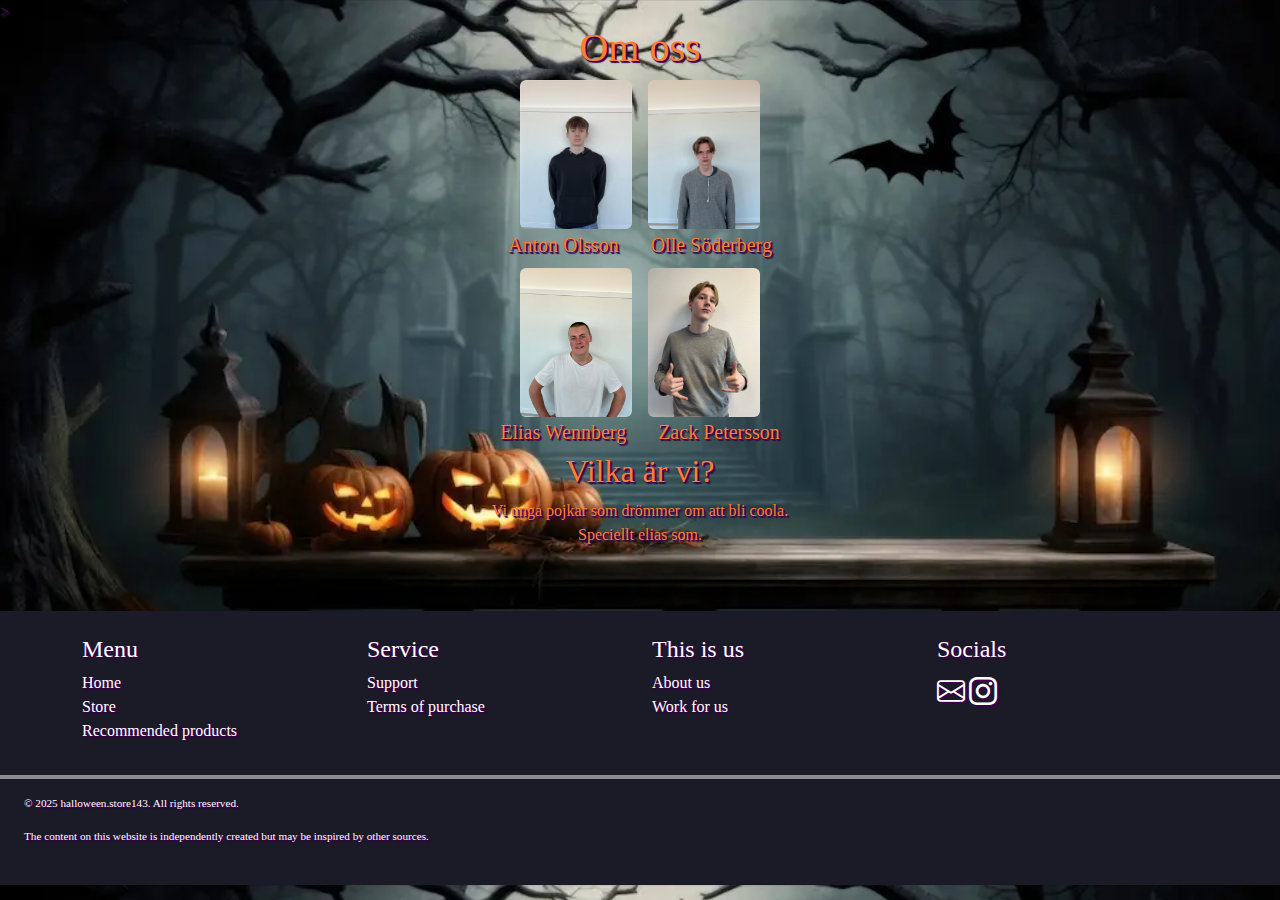
<file: Aboutus.html>
<!DOCTYPE html>
<html lang="en">
<head>
    <meta charset="UTF-8">
    <meta name="viewport" content="width=device-width, initial-scale=1.0">
    <title>Document</title>
    <link href="https://cdn.jsdelivr.net/npm/bootstrap@5.3.0-alpha1/dist/css/bootstrap.min.css" rel="stylesheet">
    <script src="https://cdn.jsdelivr.net/npm/bootstrap@5.3.3/dist/js/bootstrap.bundle.min.js" integrity="sha384-YvpcrYf0tY3lHB60NNkmXc5s9fDVZLESaAA55NDzOxhy9GkcIdslK1eN7N6jIeHz" crossorigin="anonymous"></script>
    <link rel="stylesheet" href="assets/css/aboutus.css">
    <link rel="stylesheet" href="https://cdn.jsdelivr.net/npm/bootstrap-icons@1.11.3/font/bootstrap-icons.min.css">
    >
  
 
   

</head>
<body>
    <h1 class="text-center färgfan">Om oss</h1>
    <div class="container">
        <div class="container2">
          <div>
            <img src="assets/images/anton.jpg" class="storlek rounded" alt="Anton">
          </div>
          
          <div>
            <img src="assets/images/olle.jpg" class=" storlek rounded" alt="Olle">
          </div>
        
        </div>
        <div class="container3">
        <h2 class="h5 färgfan">Anton Olsson</h2>
        <h2 class="h5 färgfan">Olle Söderberg</h2>
      </div>

        <div class="container2">
             
          <div>
            <img src="assets/images/elias.jpg" class="storlek rounded" alt="Elias">
          </div>
          <div>
            <img src="assets/images/zack.jpg" class="storlek rounded" alt="Zackarias">
          </div>
        </div>
        <div class="container3">
            <h2 class="h5 färgfan">Elias Wennberg</h2>
            <h2 class="h5 färgfan">Zack Petersson</h2>
    </div>
   </div>
   <div class="container4">
       <div class="contrast">
   <h2 class="text-center färgfan">Vilka är vi?</h2>
   <p class="text-center färgfan">Vi unga pojkar som drömmer om att bli coola. Speciellt elias som.</p>
    </div>
  </div> 

   <footer class="back text-white py-4 mt-5">
    <div class="container">
        <div class="row">
            <div class="col">
                <h4>Menu</h4>
                <ul class="list-unstyled">
                    <li><a href="index.html" class="link-offset-2 link-offset-3-hover link-underline link-underline-opacity-0 link-underline-opacity-75-hover text-white">Home</a></li>
                    <li><a href="Store.html" class="link-offset-2 link-offset-3-hover link-underline link-underline-opacity-0 link-underline-opacity-75-hover text-white">Store</a></li>
                    <li><a href="recomendedproducts.html" class="link-offset-2 link-offset-3-hover link-underline link-underline-opacity-0 link-underline-opacity-75-hover text-white">Recommended products</a></li>
                 
                </ul>
               
            </div>
            <div class="col">
               <h4>Service</h4>
               <ul class="list-unstyled">
                <li><a href="support.html" class="link-offset-2 link-offset-3-hover link-underline link-underline-opacity-0 link-underline-opacity-75-hover text-white">Support</a></li>
                <li><a href="kopvillkor.html" class="link-offset-2 link-offset-3-hover link-underline link-underline-opacity-0 link-underline-opacity-75-hover text-white">Terms of purchase</a></li>
              
            </ul>
            </div>
            <div class="col">
               <h4>This is us</h4>
               <ul class="list-unstyled">
                <li><a href="Aboutus.html" class="link-offset-2 link-offset-3-hover link-underline link-underline-opacity-0 link-underline-opacity-75-hover text-white">About us</a></li>
                <li><a href="work.html"class="link-offset-2 link-offset-3-hover link-underline link-underline-opacity-0 link-underline-opacity-75-hover text-white">Work for us</a></li>
              
               </ul>
              </div>     
                      
        
           
           
          
               
          
            
        
            <div class="col">
                <h4>Socials</h4>
                <div>
                    <a href="mailto:anton.olsson.07123@gmail.com" class="text-decoration-none text-white" alt="link to mail"><i class="bi bi-envelope fs-3"></i>
                
                    </a>
                   <a href="https://www.instagram.com/halloween.store143/" class="text-decoration-none text-white" alt="link to instagram"><i class="bi bi-instagram fs-3"></i>

                    </a>
                    
                </div>
                
                    
              

            
             </div>


           
        </div>
    </div>
   
    </div>
    <hr class="border border-white border-2 opacity-50">
   

    <div class="mb-0 ps-4 storlek">
   
      <p>&copy; 2025 halloween.store143. All rights reserved.</p>
      <p>The content on this website is independently created but may be inspired by other sources.</p>

    </div>
    </div>

  </footer>
</body>

        
</html>
</file>
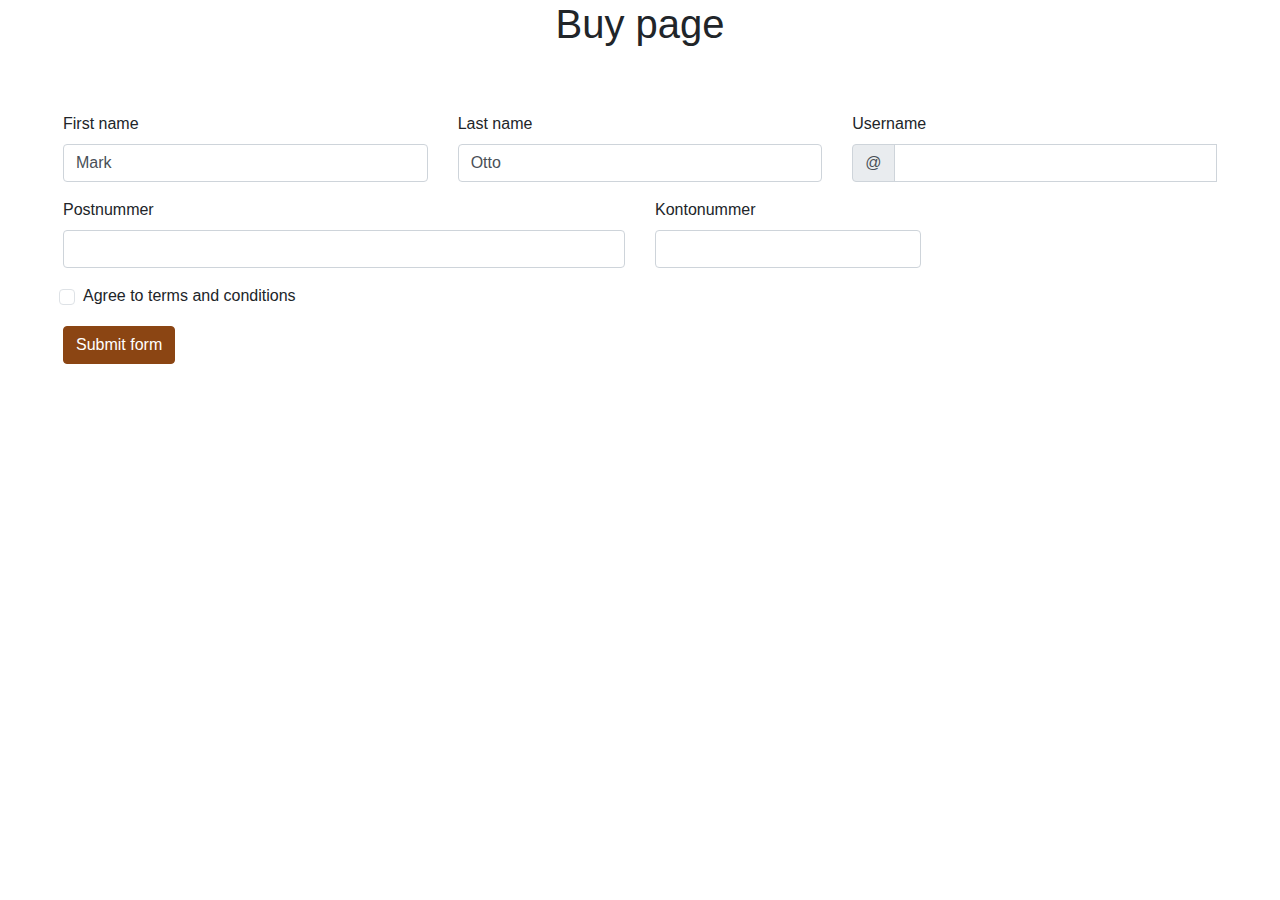
<file: buy.html>
<!DOCTYPE html>
<html lang="sv">
<head>
    <meta charset="UTF-8">
    <meta name="viewport" content="width=device-width, initial-scale=1.0">
    <title>Document</title>
    <meta name="description" content="Review your Halloween items and proceed to secure checkout. Fast delivery and multiple payment options available.">

   

    <script src="https://cdn.jsdelivr.net/npm/bootstrap@5.3.3/dist/js/bootstrap.bundle.min.js" integrity="sha384-YvpcrYf0tY3lHB60NNkmXc5s9fDVZLESaAA55NDzOxhy9GkcIdslK1eN7N6jIeHz" crossorigin="anonymous"></script>
    <link href="https://cdn.jsdelivr.net/npm/bootstrap@5.3.0-alpha1/dist/css/bootstrap.min.css" rel="stylesheet">
    <link rel="stylesheet" href="assets/css/bootstrap (6).css">
    <link rel="stylesheet" href="assets/css/buy.css">
    
</head>
<body>
    <h1 class="text-center">Buy page</h1>
    <p></p>


    <form class="row g-3 needs-validation m-5" novalidate>
        <div class="col-md-4">
          <label for="validationCustom01" class="form-label">First name</label>
          <input type="text" class="form-control" id="validationCustom01" value="Mark" required>
          <div class="valid-feedback">
            Looks good!
          </div>
        </div>
        <div class="col-md-4">
          <label for="validationCustom02" class="form-label">Last name</label>
          <input type="text" class="form-control" id="validationCustom02" value="Otto" required>
          <div class="valid-feedback">
            Looks good!
          </div>
        </div>
        <div class="col-md-4">
          <label for="validationCustomUsername" class="form-label">Username</label>
          <div class="input-group has-validation">
            <span class="input-group-text" id="inputGroupPrepend">@</span>
            <input type="text" class="form-control" id="validationCustomUsername" aria-describedby="inputGroupPrepend" required>
            <div class="invalid-feedback">
              Please choose a username.
            </div>
          </div>
        </div>
        <div class="col-md-6">
          <label for="validationCustom03" class="form-label">Postnummer</label>
          <input type="text" class="form-control" id="validationCustom03" required>
          <div class="invalid-feedback">
            Please provide a postnummer.
          </div>
        </div>
      
        <div class="col-md-3">
          <label for="validationCustom05" class="form-label">Kontonummer</label>
          <input type="text" class="form-control" id="validationCustom05" required>
          <div class="invalid-feedback">
            Please provide a Kontonummer.
          </div>
        </div>
        <div class="col-12">
          <div class="form-check">
            <input class="form-check-input" type="checkbox" value="" id="invalidCheck" required>
            <label class="form-check-label" for="invalidCheck">
              Agree to terms and conditions
            </label>
            <div class="invalid-feedback">
              You must agree before submitting.
            </div>
          </div>
        </div>
        <div class="col-12">
    
          <a class="btn btn-primary" href="thankspurchase.html" role="button">Submit form</a>

        </div>
      </form>
 
 
</body>
</html>
</file>
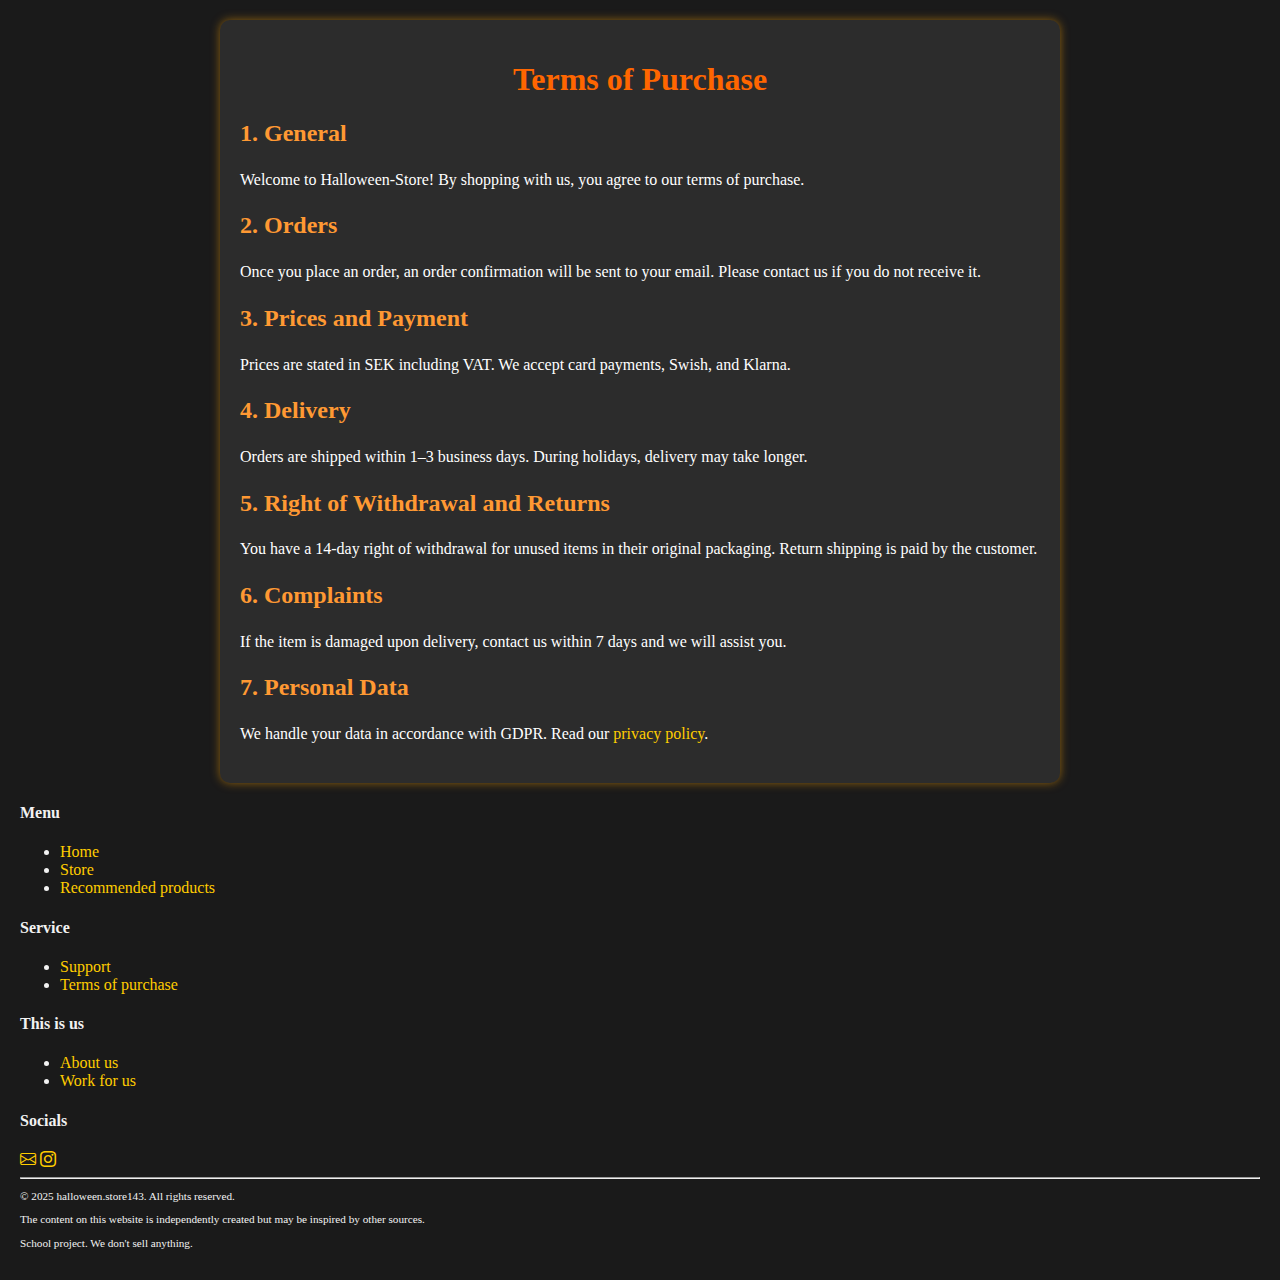
<file: kopvillkor.html>
<!DOCTYPE html>
<html lang="en">
<head>
    <meta charset="UTF-8">
    <meta name="viewport" content="width=device-width, initial-scale=1.0">

    <link href="https://cdn.jsdelivr.net/npm/bootstrap@5.3.5/dist/css/bootstrap.min.css" rel="stylesheet" integrity="sha384-SgOJa3DmI69IUzQ2PVdRZhwQ+dy64/BUtbMJw1MZ8t5HZApcHrRKUc4W0kG879m7" crossorigin="anonymous">
    <script src="https://cdn.jsdelivr.net/npm/bootstrap@5.3.5/dist/js/bootstrap.bundle.min.js" integrity="sha384-k6d4wzSIapyDyv1kpU366/PK5hCdSbCRGRCMv+eplOQJWyd1fbcAu9OCUj5zNLiq" crossorigin="anonymous"></script>
    <link rel="stylesheet" href="https://cdn.jsdelivr.net/npm/bootstrap-icons@1.11.3/font/bootstrap-icons.min.css">
    <link rel="stylesheet" href="assets/css/kopvillkor.css">
    

    <title>Köpvillkor Halloween Store</title>

</head>
<body class="bg-black">
    <div class="containers"> 
        <h1 class="he1">Terms of Purchase</h1>
        <h2 class="he2">1. General</h2>
        <p class=".pe">Welcome to Halloween-Store! By shopping with us, you agree to our terms of purchase.</p>
        
        <h2 class="he2">2. Orders</h2>
        <p class=".pe">Once you place an order, an order confirmation will be sent to your email. Please contact us if you do not receive it.</p>
        
        <h2 class="he2">3. Prices and Payment</h2>
        <p class=".pe">Prices are stated in SEK including VAT. We accept card payments, Swish, and Klarna.</p>
        
        <h2 class="he2">4. Delivery</h2>
        <p class=".pe">Orders are shipped within 1–3 business days. During holidays, delivery may take longer.</p>
        
        <h2 class="he2">5. Right of Withdrawal and Returns</h2>
        <p class=".pe">You have a 14-day right of withdrawal for unused items in their original packaging. Return shipping is paid by the customer.</p>
        
        <h2 class="he2">6. Complaints</h2>
        <p class=".pe">If the item is damaged upon delivery, contact us within 7 days and we will assist you.</p>
        
        <h2 class="he2">7. Personal Data</h2>
        <p class=".pe">We handle your data in accordance with GDPR. Read our <a href="#" class=".pe">privacy policy</a>.</p>
        </div>
    <footer class="bg-black text-white py-4 mt-5">
        <div class="container">
            <div class="row">
                <div class="col">
                    <h4>Menu</h4>
                    <ul class="list-unstyled">
                        <li><a href="index.html" class="link-offset-2 link-offset-3-hover link-underline link-underline-opacity-0 link-underline-opacity-75-hover text-white">Home</a></li>
                        <li><a href="Store.html" class="link-offset-2 link-offset-3-hover link-underline link-underline-opacity-0 link-underline-opacity-75-hover text-white">Store</a></li>
                        <li><a href="recomendedproducts.html" class="link-offset-2 link-offset-3-hover link-underline link-underline-opacity-0 link-underline-opacity-75-hover text-white">Recommended products</a></li>
                    </ul>
                   
                </div>
                <div class="col">
                   <h4>Service</h4>
                   <ul class="list-unstyled">
                    <li><a href="support.html" class="link-offset-2 link-offset-3-hover link-underline link-underline-opacity-0 link-underline-opacity-75-hover text-white">Support</a></li>
                    <li><a href="kopvillkor.html" class="link-offset-2 link-offset-3-hover link-underline link-underline-opacity-0 link-underline-opacity-75-hover text-white">Terms of purchase</a></li>
                   
                </ul>
                </div>
                <div class="col">
                   <h4>This is us</h4>
                   <ul class="list-unstyled">
                    <li><a href="Aboutus.html" class="link-offset-2 link-offset-3-hover link-underline link-underline-opacity-0 link-underline-opacity-75-hover text-white">About us</a></li>
                    <li><a href="work.html"class="link-offset-2 link-offset-3-hover link-underline link-underline-opacity-0 link-underline-opacity-75-hover text-white">Work for us</a></li>
                   
                   </ul>
                  </div>    
                         
           
               
               
             
                   
             
               
           
                <div class="col">
                    <h4>Socials</h4>
                    <div>
                        <a href="mailto:anton.olsson.07123@gmail.com" class="text-decoration-none text-white"><i class="bi bi-envelope fs-3"></i>
                   
                        </a>
                       <a href="https://www.instagram.com/halloween.store143/" class="text-decoration-none text-white"><i class="bi bi-instagram fs-3"></i>
   
                        </a>
                       
                    </div>
                   
                       
                 
   
               
                 </div>
   
   
               
            </div>
        </div>
       
        </div>
        <hr class="border border-white border-2 opacity-50">
       
   
        <div class="mb-0 ps-4 storlek">
       
          <p>&copy; 2025 halloween.store143. All rights reserved.</p>
          <p>The content on this website is independently created but may be inspired by other sources.</p>
          <p>School project. We don't sell anything.</p>
   
        </div>
        </div>
   
      </footer>

</body>
</html>
</file>
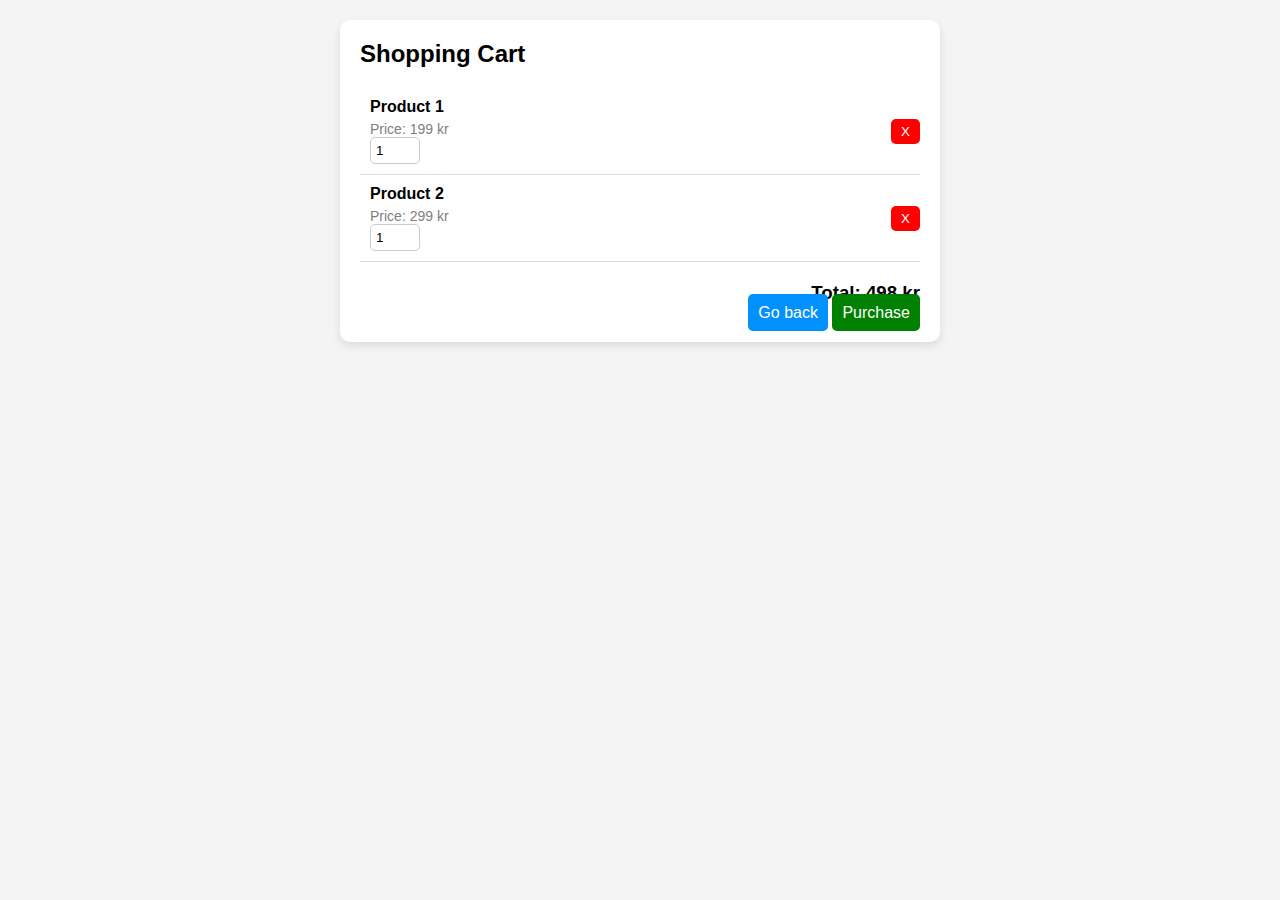
<file: shoppingcarts.html>
<!DOCTYPE html>
<html lang="sv">
<head>
    <meta charset="UTF-8">
    <meta name="viewport" content="width=device-width, initial-scale=1.0">
    <title>Shopping cart</title>
    <link rel="stylesheet" href="assets/css/shoppingcarts.css">
    <link href="https://cdn.jsdelivr.net/npm/bootstrap@5.3.5/dist/css/bootstrap.min.css" rel="stylesheet" integrity="sha384-SgOJa3DmI69IUzQ2PVdRZhwQ+dy64/BUtbMJw1MZ8t5HZApcHrRKUc4W0kG879m7" crossorigin="anonymous">
    <script src="https://cdn.jsdelivr.net/npm/bootstrap@5.3.5/dist/js/bootstrap.bundle.min.js" integrity="sha384-k6d4wzSIapyDyv1kpU366/PK5hCdSbCRGRCMv+eplOQJWyd1fbcAu9OCUj5zNLiq" crossorigin="anonymous"></script>
</head>
<body>

    <div class="cart-container">
        <h2>Shopping Cart</h2>
        <div class="cart-items">
            <div class="cart-item">
              
                <div class="item-info">
                    <h3>Product 1</h3>
                    <p>Price: 199 kr</p>
                    <input type="number" value="1" min="1">
                </div>
                <button class="remove-btn">X</button>
            </div>

            <div class="cart-item">
                <div class="item-info">
                    <h3>Product 2</h3>
                    <p>Price: 299 kr</p>
                    <input type="number" value="1" min="1">
                </div>
                <button class="remove-btn">X</button>
            </div>
        </div>
        
        <div class="cart-summary">
            <h3>Total: <span id="total-price">498 kr</span></h3>
            <a class="btnbtn-primary" href="Store.html" role="button">Go back</a>


            <a class="checkout-btn" href="buy.html" role="button">Purchase</a>
        </div>
    </div>
    <script src="assets/js/shoppingcart.js"></script>
</body>
</html>
</file>
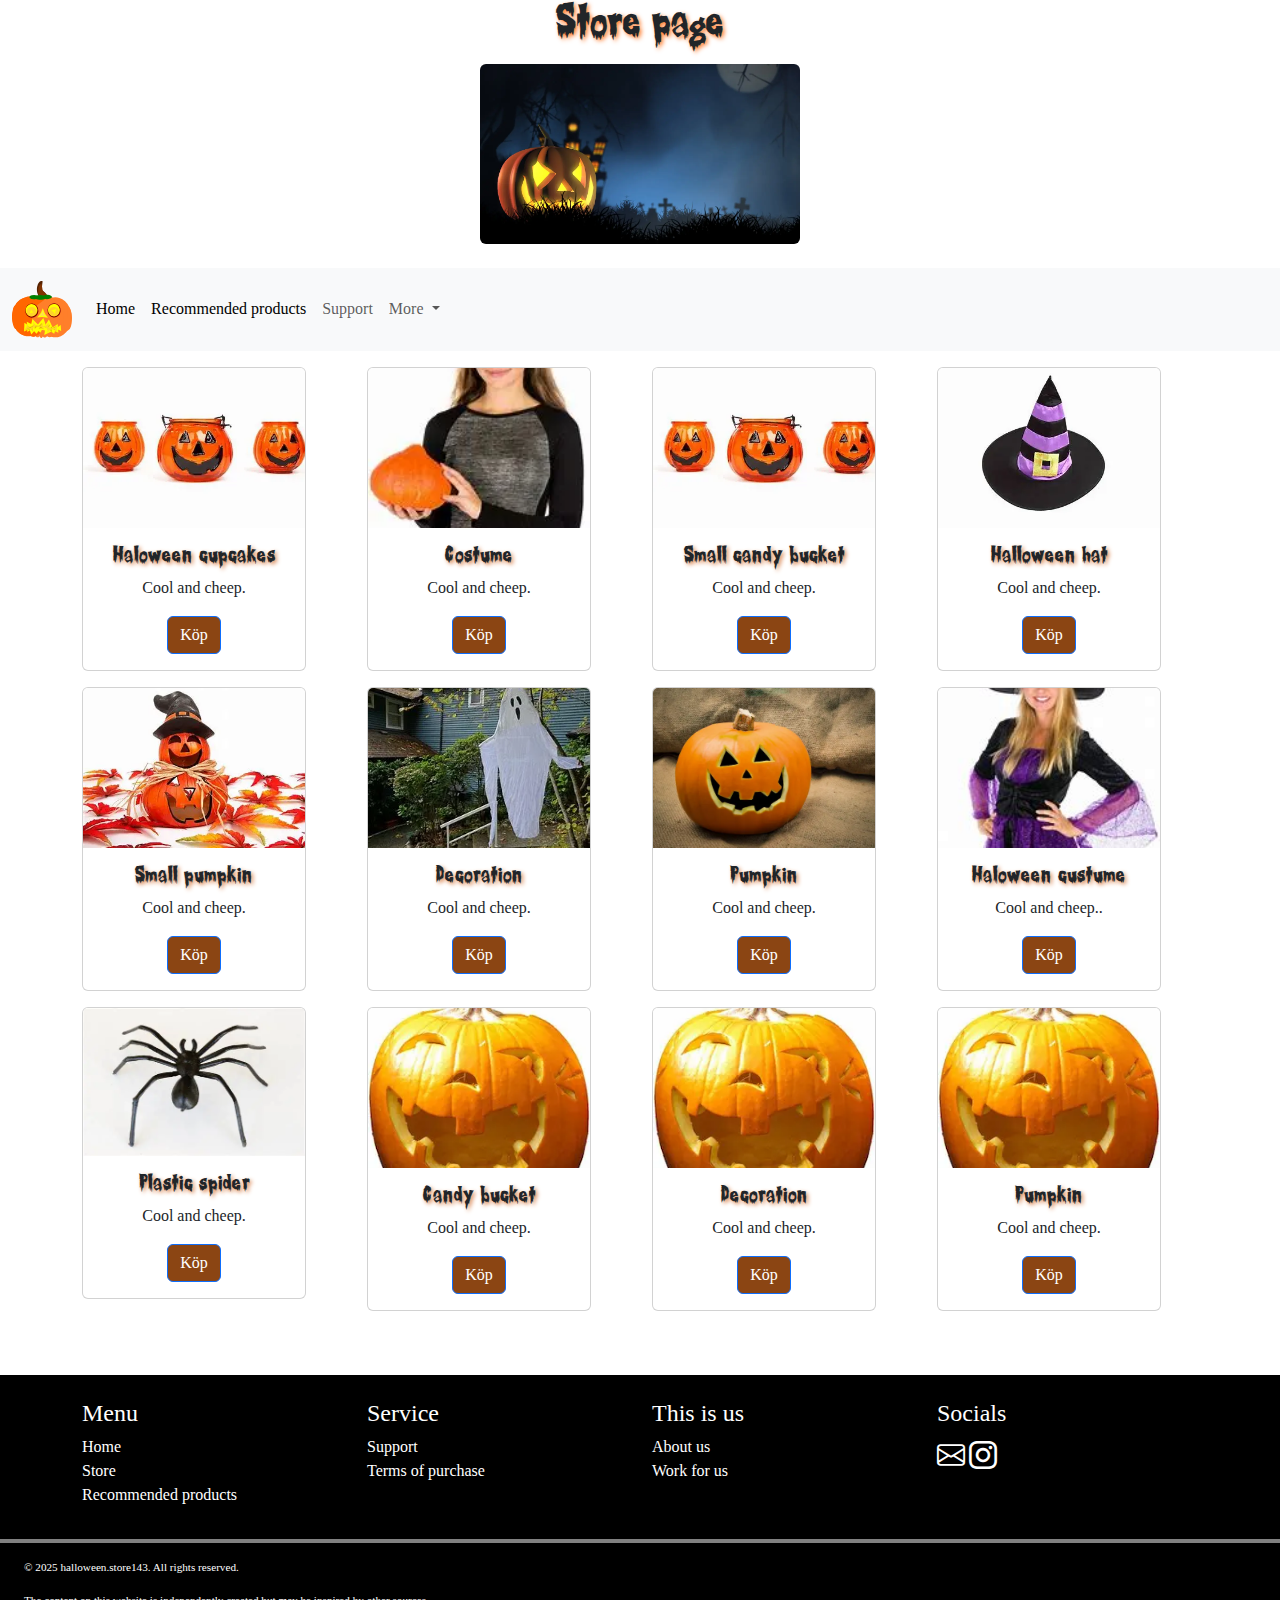
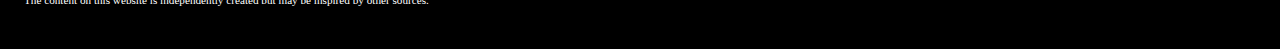
<file: Store.html>
<!DOCTYPE html>
<html lang="en">
<head>
    <meta charset="UTF-8">
    <meta name="viewport" content="width=device-width, initial-scale=1.0">
    <title>Document</title>
    <meta name="description" content="Browse our full Halloween collection, scary costumes, party supplies, masks, props and more. Shop easily and securely online.">

   
    <link href="https://cdn.jsdelivr.net/npm/bootstrap@5.3.0-alpha1/dist/css/bootstrap.min.css" rel="stylesheet">
    <script src="https://cdn.jsdelivr.net/npm/bootstrap@5.3.3/dist/js/bootstrap.bundle.min.js" integrity="sha384-YvpcrYf0tY3lHB60NNkmXc5s9fDVZLESaAA55NDzOxhy9GkcIdslK1eN7N6jIeHz" crossorigin="anonymous"></script>
    <link rel="stylesheet" href="assets/css/hej.css">
    <link rel="stylesheet" href="https://cdn.jsdelivr.net/npm/bootstrap-icons@1.11.3/font/bootstrap-icons.min.css">
   <link rel="stylesheet" href="assets/css/store.css">
    <link rel="stylesheet" href="assets/css/support.css">
 
   
 

</head>
<body>

  
    <h1 class="text-center mb-3">Store page</h1>
    <div class="container text-center mb-4">
     <img src="assets/images/halloween-2017-wallpaper.webp" class="bild rounded" alt="katt">
    </div>
    <nav class="navbar navbar-expand-lg bg-body-tertiary mb-3">
        <div class="container-fluid">
          <a class="navbar-brand" href="index.html"><div>
            <img src="Prototyp1Logga.svg" alt="vår logga" class="logga">
          </div></a>
          <button class="navbar-toggler" type="button" data-bs-toggle="collapse" data-bs-target="#navbarSupportedContent" aria-controls="navbarSupportedContent" aria-expanded="false" aria-label="Toggle navigation">
            <span class="navbar-toggler-icon"></span>
          </button>
          <div class="collapse navbar-collapse" id="navbarSupportedContent">
            <ul class="navbar-nav me-auto mb-2 mb-lg-0">
              <li class="nav-item">
                <a class="nav-link active" aria-current="page" href="index.html">Home</a>
              </li>

            
              <li class="nav-item">
                <a class="nav-link active" aria-current="page" href="recomendedproducts.html">Recommended products</a>
              </li>
              <li class="nav-item">
                <a class="nav-link" href="support.html">Support</a>
              </li>
              <li class="nav-item dropdown">
                <a class="nav-link dropdown-toggle" href="#" role="button" data-bs-toggle="dropdown" aria-expanded="false">
                  More
                </a>
                <ul class="dropdown-menu">
                  <li><a class="dropdown-item" href="kopvillkor.html">Terms of purchase</a></li>
                  <li><a class="dropdown-item" href="work.html">Work for us</a></li>
                  <li><hr class="dropdown-divider"></li>
                  <li><a class="dropdown-item" href="Aboutus.html">About us</a></li>
                </ul>
              </li>
           
            </ul>
          
          </div>
        </div>
      </nav>

   <main>
      <div class="container text-center">
        <div class="row">
          <div class="col  mb-3">
            <div class="card" style="width: 14rem;">
                <img src="assets/images/buk.webp" class="card-img-top storeb" alt="vara">
                <div class="card-body">
                  <h5 class="card-title">Haloween cupcakes</h5>
                  <p class="card-text">Cool and cheep.</p>
                  <a href="shoppingcarts.html" class="btn btn-primary färg">Köp</a>
                </div>
              </div>
          </div>
          <div class="col  mb-3">
            <div class="card" style="width: 14rem;">
                <img src="assets/images/pump.webp" class="card-img-top storeb" alt="vara">
                <div class="card-body">
                  <h5 class="card-title">Costume</h5>
                  <p class="card-text">Cool and cheep.</p>
                  <a href="shoppingcarts.html" class="btn btn-primary färg">Köp</a>
                </div>
              </div>
          </div>
          <div class="col  mb-3">
            <div class="card" style="width:14rem;">
                <img src="assets/images/buk.webp" class="card-img-top storeb" alt="vara">
                <div class="card-body">
                  <h5 class="card-title">Small candy bucket</h5>
                  <p class="card-text">Cool and cheep.</p>
                  <a href="shoppingcarts.html" class="btn btn-primary färg">Köp</a>
                </div>
              </div>
          </div>
          <div class="col  mb-3">
            <div class="card" style="width: 14rem;">
                <img src="assets/images/hat.webp" class="card-img-top storeb" alt="vara">
                <div class="card-body">
                  <h5 class="card-title">Halloween hat</h5>
                  <p class="card-text">Cool and cheep.</p>
                  <a href="shoppingcarts.html" class="btn btn-primary färg">Köp</a>
                </div>
              </div>
          </div>
          <div class="col  mb-3">
            <div class="card" style="width: 14rem;">
                <img src="assets/images/fin.webp" class="card-img-top storeb" alt="vara">
                <div class="card-body">
                  <h5 class="card-title">Small pumpkin</h5>
                  <p class="card-text">Cool and cheep.</p>
                  <a href="shoppingcarts.html" class="btn btn-primary färg">Köp</a>
                </div>
              </div>
          </div>
          <div class="col mb-3">
            <div class="card" style="width: 14rem;">
                <img src="assets/images/scar.webp" class="card-img-top storeb" alt="vara">
                <div class="card-body">
                  <h5 class="card-title">Decoration</h5>
                  <p class="card-text">Cool and cheep.</p>
                  <a href="shoppingcarts.html" class="btn btn-primary färg">Köp</a>
                </div>
              </div>
          </div>
          <div class="col mb-3">
            <div class="card" style="width: 14rem;">
                <img src="assets/images/pumpkin-with-halloween-face-1475829915jcO.webp" class="card-img-top storeb" alt="vara">
                <div class="card-body">
                  <h5 class="card-title">Pumpkin</h5>
                  <p class="card-text">Cool and cheep.</p>
                  <a href="shoppingcarts.html" class="btn btn-primary färg">Köp</a>
                </div>
              </div>
          </div>
          <div class="col mb-3">
            <div class="card" style="width: 14rem;">
                <img src="[data-uri]" class="card-img-top storeb" alt="vara">
                <div class="card-body">
                  <h5 class="card-title">Haloween custume</h5>
                  <p class="card-text">Cool and cheep..</p>
                  <a href="shoppingcarts.html" class="btn btn-primary färg">Köp</a>
                </div>
              </div>
          </div>
          <div class="col mb-3">
            <div class="card" style="width: 14rem;">
                <img src="assets/images/spid.webp" class="card-img-top" alt="vara">
                <div class="card-body">
                  <h5 class="card-title">Plastic spider</h5>
                  <p class="card-text">Cool and cheep.</p>
                  <a href="shoppingcarts.html" class="btn btn-primary färg">Köp</a>
                </div>
              </div>
          </div>
          <div class="col mb-3">
            <div class="card" style="width: 14rem;">
                <img src="assets/images/pum.webp" class="card-img-top storeb" alt="vara">
                <div class="card-body">
                  <h5 class="card-title">Candy bucket</h5>
                  <p class="card-text">Cool and cheep.</p>
                  <a href="shoppingcarts.html" class="btn btn-primary färg">Köp</a>
                </div>
              </div>
          </div>
          <div class="col mb-3">
            <div class="card" style="width: 14rem; ">
                <img src="assets/images/pum.webp" class="card-img-top storeb" alt="vara">
                <div class="card-body">
                  <h5 class="card-title">Decoration</h5>
                  <p class="card-text">Cool and cheep.</p>
                  <a href="pum.webp" class="btn btn-primary färg">Köp</a>
                </div>
              </div>
          </div>
          <div class="col mb-3">
            <div class="card" style="width: 14rem;">
                <img src="assets/images/pum.webp" class="card-img-top storeb" alt="vara">
                <div class="card-body">
                  <h5 class="card-title">Pumpkin</h5>
                  <p class="card-text">Cool and cheep.</p>
                  <a href="shoppingcarts.html" class="btn btn-primary färg">Köp</a>
                </div>
              </div>
          </div>
        </div>
      </div>

    </main>



      <footer class="bg-black text-white py-4 mt-5">
        <div class="container">
            <div class="row">
                <div class="col">
                    <h4>Menu</h4>
                    <ul class="list-unstyled">
                        <li><a href="index.html" class="link-offset-2 link-offset-3-hover link-underline link-underline-opacity-0 link-underline-opacity-75-hover text-white">Home</a></li>
                        <li><a href="Store.html" class="link-offset-2 link-offset-3-hover link-underline link-underline-opacity-0 link-underline-opacity-75-hover text-white">Store</a></li>
                        <li><a href="recomendedproducts.html" class="link-offset-2 link-offset-3-hover link-underline link-underline-opacity-0 link-underline-opacity-75-hover text-white">Recommended products</a></li>
                    </ul>
                   
                </div>
                <div class="col">
                   <h4>Service</h4>
                   <ul class="list-unstyled">
                    <li><a href="support.html" class="link-offset-2 link-offset-3-hover link-underline link-underline-opacity-0 link-underline-opacity-75-hover text-white">Support</a></li>
                    <li><a href="kopvillkor.html" class="link-offset-2 link-offset-3-hover link-underline link-underline-opacity-0 link-underline-opacity-75-hover text-white">Terms of purchase</a></li>
                   
                </ul>
                </div>
                <div class="col">
                   <h4>This is us</h4>
                   <ul class="list-unstyled">
                    <li><a href="Aboutus.html" class="link-offset-2 link-offset-3-hover link-underline link-underline-opacity-0 link-underline-opacity-75-hover text-white">About us</a></li>
                    <li><a href="work.html"class="link-offset-2 link-offset-3-hover link-underline link-underline-opacity-0 link-underline-opacity-75-hover text-white">Work for us</a></li>
                   
                   </ul>
                  </div>     
                          
            
               
               
              
                   
              
                
            
                <div class="col">
                    <h4>Socials</h4>
                    <div>
                        <a href="mailto:anton.olsson.07123@gmail.com" class="text-decoration-none text-white" alt="link to mail"><i class="bi bi-envelope fs-3"></i>
                    
                        </a>
                       <a href="https://www.instagram.com/halloween.store143/" class="text-decoration-none text-white" alt="link to instagram"><i class="bi bi-instagram fs-3"></i>
    
                        </a>
                        
                    </div>
                    
                        
                  
    
                
                 </div>
    
    
               
            </div>
        </div>
       
        </div>
        <hr class="border border-white border-2 opacity-50">
       
    
        <div class="mb-0 ps-4 storlek">
       
          <p>&copy; 2025 halloween.store143. All rights reserved.</p>
          <p>The content on this website is independently created but may be inspired by other sources.</p>
    
        </div>
        </div>
    
      </footer>


     


      
</body>
</html>
</file>
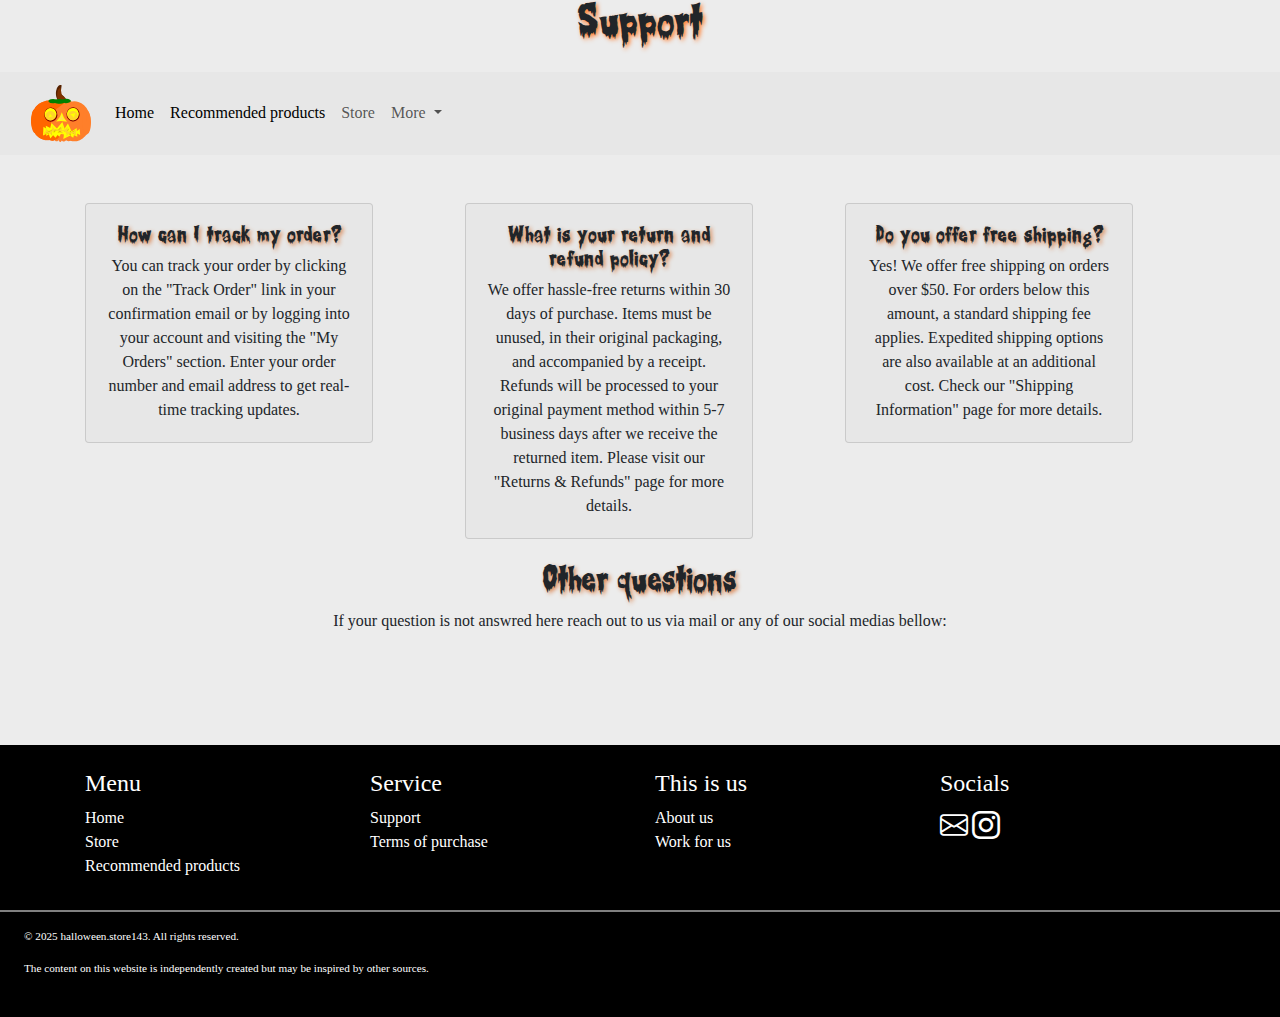
<file: support.html>
<!DOCTYPE html>
<html lang="en">
<head>
    <meta charset="UTF-8">
    <meta name="viewport" content="width=device-width, initial-scale=1.0">
    <title>Document</title>
    <link href="https://cdn.jsdelivr.net/npm/bootstrap@5.3.0-alpha1/dist/css/bootstrap.min.css" rel="stylesheet">
    <link rel="stylesheet" href="https://cdn.jsdelivr.net/npm/bootstrap-icons@1.11.3/font/bootstrap-icons.min.css">
    <link rel="stylesheet" href="assets/css/bootstrap (6).css">
    <link rel="stylesheet" href="assets/css/support.css">

</head>
<body class="body">
    <h1 class="text-center">Support</h1>

    <nav class="navbar navbar-expand-lg  mb-3 mt-4 support1">
      <div class="container-fluid">
        <a class="navbar-brand" href="index.html"><div>
          <img src="Prototyp1Logga.svg" alt="vår logga" class="logga">
        </div></a>
        <button class="navbar-toggler" type="button" data-bs-toggle="collapse" data-bs-target="#navbarSupportedContent" aria-controls="navbarSupportedContent" aria-expanded="false" aria-label="Toggle navigation">
          <span class="navbar-toggler-icon"></span>
        </button>
        <div class="collapse navbar-collapse" id="navbarSupportedContent">
          <ul class="navbar-nav me-auto mb-2 mb-lg-0">
            <li class="nav-item">
              <a class="nav-link active" aria-current="page" href="index.html">Home</a>
            </li>

          
            <li class="nav-item">
              <a class="nav-link active" aria-current="page" href="recomendedproducts.html">Recommended products</a>
            </li>
            <li class="nav-item">
              <a class="nav-link" href="Store.html">Store</a>
            </li>
            <li class="nav-item dropdown">
              <a class="nav-link dropdown-toggle" href="#" role="button" data-bs-toggle="dropdown" aria-expanded="false">
                More
              </a>
              <ul class="dropdown-menu">
                <li><a class="dropdown-item" href="kopvillkor.html">Terms of purchase</a></li>
                <li><a class="dropdown-item" href="work.html">Work for us</a></li>
                <li><hr class="dropdown-divider"></li>
                <li><a class="dropdown-item" href="Aboutus.html">About us</a></li>
              </ul>
            </li>
         
          </ul>
        
        </div>
      </div>
    </nav>
    <main class="mb-5 pb-5">
    
    
    <div class="container text-center mt-5">
        <div class="row">
          <div class="col">
            <div class="card support1" style="width: 18rem;">
                <div class="card-body">
                  <h5 class="card-title extra">How can I track my order?</h5>
                  <h6 class="card-subtitle mb-2 text-body-secondary"></h6>
                  <p class="card-text">You can track your order by clicking on the "Track Order" link in your confirmation email or by logging into your account and visiting the "My Orders" section. Enter your order number and email address to get real-time tracking updates.</p>
                 
                </div>
              </div>
          </div>
          <div class="col">
            <div class="card support" style="width: 18rem;">
                <div class="card-body">
                  <h5 class="card-title extra"> What is your return and refund policy?</h5>
                  <h6 class="card-subtitle mb-2 text-body-secondary"></h6>
                  <p class="card-text">We offer hassle-free returns within 30 days of purchase. Items must be unused, in their original packaging, and accompanied by a receipt. Refunds will be processed to your original payment method within 5-7 business days after we receive the returned item. Please visit our "Returns & Refunds" page for more details.</p>
                
                </div>
              </div>
          </div>
          <div class="col">
            <div class="card support" style="width: 18rem;">
                <div class="card-body">
                  <h5 class="card-title extra">Do you offer free shipping?</h5>
                  <h6 class="card-subtitle mb-2 text-body-secondary"></h6>
                  <p class="card-text">Yes! We offer free shipping on orders over $50. For orders below this amount, a standard shipping fee applies. Expedited shipping options are also available at an additional cost. Check our "Shipping Information" page for more details.</p>
                  
                </div>
              </div>
          </div>
        </div>
      </div>

      <h2 class="text-center mt-4 extra">Other questions</h2>
      <p class="text-center">If your question is not answred here reach out to us via mail or any of our social medias bellow:</p>
    </main>


      <footer class="bg-black text-white py-4">
        <div class="container">
            <div class="row">
                <div class="col">
                    <h4>Menu</h4>
                    <ul class="list-unstyled">
                        <li><a href="index.html" class="link-offset-2 link-offset-3-hover link-underline link-underline-opacity-0 link-underline-opacity-75-hover text-white">Home</a></li>
                        <li><a href="Store.html" class="link-offset-2 link-offset-3-hover link-underline link-underline-opacity-0 link-underline-opacity-75-hover text-white">Store</a></li>
                        <li><a href="recomendedproducts.html" class="link-offset-2 link-offset-3-hover link-underline link-underline-opacity-0 link-underline-opacity-75-hover text-white">Recommended products</a></li>
                        
                    </ul>
                   
                </div>
                <div class="col">
                   <h4>Service</h4>
                   <ul class="list-unstyled">
                    <li><a href="support.html" class="link-offset-2 link-offset-3-hover link-underline link-underline-opacity-0 link-underline-opacity-75-hover text-white">Support</a></li>
                    <li><a href="kopvillkor.html" class="link-offset-2 link-offset-3-hover link-underline link-underline-opacity-0 link-underline-opacity-75-hover text-white">Terms of purchase</a></li>
                
                </ul>
                </div>
                <div class="col">
                   <h4>This is us</h4>
                   <ul class="list-unstyled">
                    <li><a href="Aboutus.html" class="link-offset-2 link-offset-3-hover link-underline link-underline-opacity-0 link-underline-opacity-75-hover text-white">About us</a></li>
                    <li><a href="work.html"class="link-offset-2 link-offset-3-hover link-underline link-underline-opacity-0 link-underline-opacity-75-hover text-white">Work for us</a></li>
                   
                   </ul>
                  </div>     
                          
            
               
               
              
                   
              
                
            
                <div class="col">
                    <h4>Socials</h4>
                    <div>
                        <a href="mailto:anton.olsson.07123@gmail.com" class="text-decoration-none text-white"><i class="bi bi-envelope fs-3"></i>
                    
                        </a>
                        <a href="https://www.instagram.com/halloween.store143/" class="text-decoration-none text-white"><i class="bi bi-instagram fs-3"></i>
 
                         </a>
                         
                     </div>
                     
                        
                  
 
                
                 </div>


               
            </div>
        </div>
       
        </div>
        <hr class="border border-white border-2 opacity-50">
       

        <div class="mb-0 ps-4 storlek">
       
          <p>&copy; 2025 halloween.store143. All rights reserved.</p>
          <p>The content on this website is independently created but may be inspired by other sources.</p>

        </div>
        </div>

      </footer>
</body>
</html>
</file>
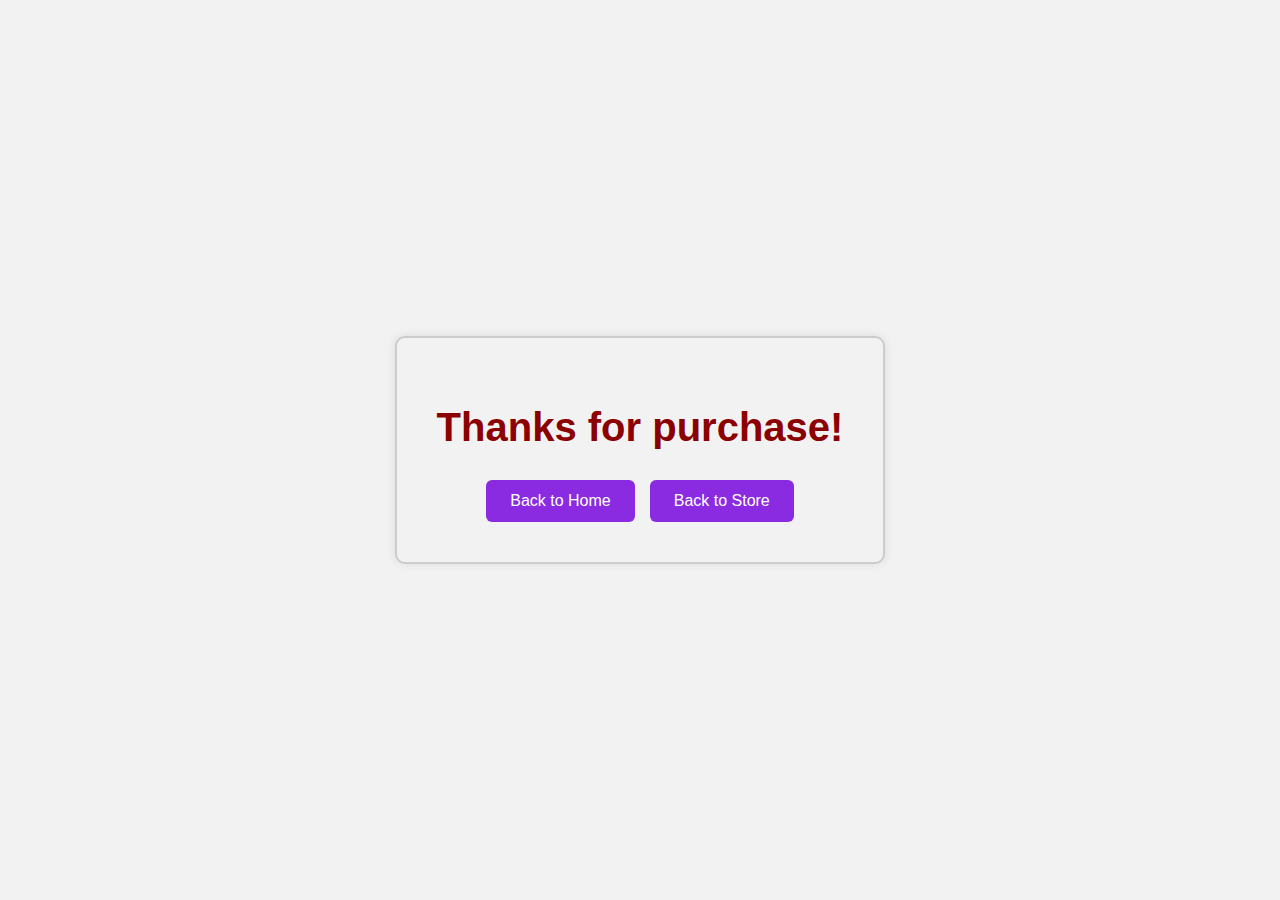
<file: thankspurchase.html>
<!DOCTYPE html>
<html lang="en">
<head>
  <meta charset="UTF-8" />
  <meta name="viewport" content="width=device-width, initial-scale=1.0"/>
  <title>Thank You</title>
  <style>
    body {
      margin: 0;
      padding: 0;
      height: 100vh;
      display: flex;
      justify-content: center;
      align-items: center;
      background-color: #f2f2f2;
      font-family: Arial, sans-serif;
    }

    .container {
      border: 2px solid #ccc;
      border-radius: 10px;
      padding: 40px;
      background-color: #f2f2f2;
      text-align: center;
      box-shadow: 0 0 10px rgba(0,0,0,0.1);
    }

    h1 {
      color: #8b0000;
      font-size: 2.5rem;
      margin-bottom: 30px;
    }

    .buttons {
      display: flex;
      gap: 15px;
      justify-content: center;
    }

    a.button {
      padding: 12px 24px;
      font-size: 1rem;
      color: white;
      background-color: #8a2be2;
      text-decoration: none;
      border-radius: 6px;
      transition: background-color 0.3s ease;
    }

    a.button:hover {
      background-color: #3b0a45;
    }
  </style>
</head>
<body>
  <div class="container">
    <h1>Thanks for purchase!</h1>
    <div class="buttons">
      <a href="index.html" class="button">Back to Home</a>
      <a href="Store.html" class="button">Back to Store</a>
    </div>
  </div>
</body>
</html>
</file>
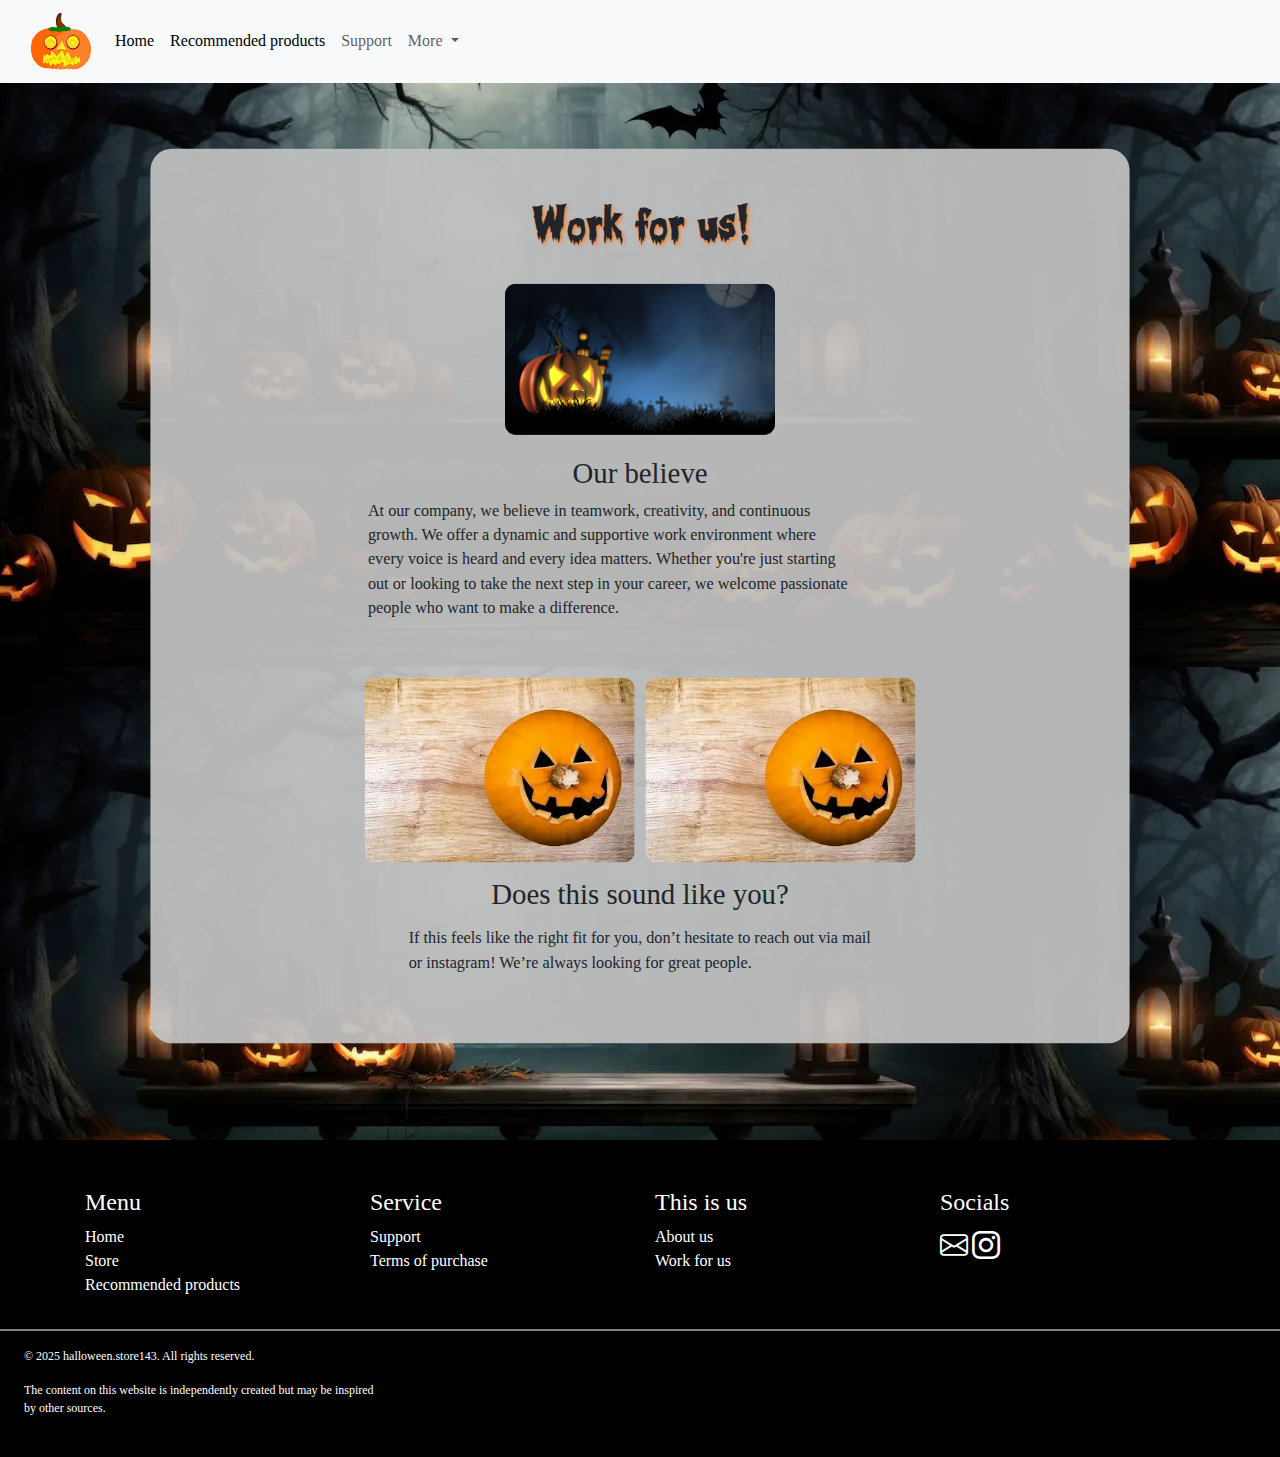
<file: work.html>
<!DOCTYPE html>
<html lang="en">
<head>
    <meta charset="UTF-8">
    <meta name="viewport" content="width=device-width, initial-scale=1.0">
    <title>Document</title>
    <link href="https://cdn.jsdelivr.net/npm/bootstrap@5.3.0-alpha1/dist/css/bootstrap.min.css" rel="stylesheet">
    <script src="https://cdn.jsdelivr.net/npm/bootstrap@5.3.3/dist/js/bootstrap.bundle.min.js" integrity="sha384-YvpcrYf0tY3lHB60NNkmXc5s9fDVZLESaAA55NDzOxhy9GkcIdslK1eN7N6jIeHz" crossorigin="anonymous"></script>
    <link href="https://cdn.jsdelivr.net/npm/bootstrap@5.3.0-alpha1/dist/css/bootstrap.min.css" rel="stylesheet">
    <link rel="stylesheet" href="https://cdn.jsdelivr.net/npm/bootstrap-icons@1.11.3/font/bootstrap-icons.min.css">
    <link rel="stylesheet" href="assets/css/bootstrap1.css">
    <link rel="stylesheet" href="assets/css/work.css">
   
 
 
 
</head>
<body>
  
 <nav class="navbar navbar-expand-lg bg-body-tertiary mb-3">
  <div class="container-fluid">
    <a class="navbar-brand" href="index.html"><div>
      <img src="Prototyp1Logga.svg" alt="vår logga" class="logga">
    </div></a>
    <button class="navbar-toggler" type="button" data-bs-toggle="collapse" data-bs-target="#navbarSupportedContent" aria-controls="navbarSupportedContent" aria-expanded="false" aria-label="Toggle navigation">
      <span class="navbar-toggler-icon"></span>
    </button>
    <div class="collapse navbar-collapse" id="navbarSupportedContent">
      <ul class="navbar-nav me-auto mb-2 mb-lg-0">
        <li class="nav-item">
          <a class="nav-link active" aria-current="page" href="index.html">Home</a>
        </li>

      
        <li class="nav-item">
          <a class="nav-link active" aria-current="page" href="recomendedproducts.html">Recommended products</a>
        </li>
        <li class="nav-item">
          <a class="nav-link" href="support.html">Support</a>
        </li>
        <li class="nav-item dropdown">
          <a class="nav-link dropdown-toggle" href="#" role="button" data-bs-toggle="dropdown" aria-expanded="false">
            More
          </a>
          <ul class="dropdown-menu">
            <li><a class="dropdown-item" href="kopvillkor.html">Terms of purchase</a></li>
            <li><a class="dropdown-item" href="work.html">Work for us</a></li>
            <li><hr class="dropdown-divider"></li>
            <li><a class="dropdown-item" href="Aboutus.html">About us</a></li>
          </ul>
        </li>
     
      </ul>
    </div>
  </div>
</nav>

  <main>
    <h1 class="text-center">Work for us!</h1>
    <div class="text-center">
    <img class="tree-moon" src="assets/images/halloween-2017-wallpaper.webp"  alt=" Haloween picture"  alt="Responsive image">
    </div>
    <h2 class="text-center mt-4">Our believe</h2>
 
 
   
    <div class="container">
      <div class="row">
        <div class="col">&nbsp;</div>
        <div class="col-7">
          <p>At our company, we believe in teamwork, creativity, and continuous growth. We offer a dynamic and supportive work environment where every voice is heard and every idea matters. Whether you're just starting out or looking to take the next step in your career, we welcome passionate people who want to make a difference.</p>
        </div>
        <div class="col">&nbsp;</div>
      </div>
    </div>
    

   <div class="container2 mt-5 mb-3">
    <div>
      <img src="assets/images/OIP.webp" alt="A pumpkin on a table."  alt="Responsive image">
    </div>
   
    <div>
      <img src="assets/images/OIP.webp" alt="A pumpkin on a table."  alt="Responsive image">
    </div>
 
   </div>
 
    <h2 class="text-center mt-3 mb-3">Does this sound like you?</h2>
    
 
    <div class="container">
      <div class="row">
        <div class="col">&nbsp;</div>
        <div class="col-6">
          <p>If this feels like the right fit for you, don’t hesitate to reach out via mail or instagram! We’re always looking for great people.</p>
        </div>
        <div class="col">&nbsp;</div>
      </div>
    </div>
  </main>
    <footer class="bg-black text-white py-4 mt-5 pt-5">
        <div class="container">
            <div class="row">
                <div class="col">
                    <h4>Menu</h4>
                    <ul class="list-unstyled">
                        <li><a href="index.html" class="link-offset-2 link-offset-3-hover link-underline link-underline-opacity-0 link-underline-opacity-75-hover text-white">Home</a></li>
                        <li><a href="Store.html" class="link-offset-2 link-offset-3-hover link-underline link-underline-opacity-0 link-underline-opacity-75-hover text-white">Store</a></li>
                        <li><a href="recomendedproducts.html" class="link-offset-2 link-offset-3-hover link-underline link-underline-opacity-0 link-underline-opacity-75-hover text-white">Recommended products</a></li>
                       
                    </ul>
                   
                </div>
                <div class="col">
                   <h4>Service</h4>
                   <ul class="list-unstyled">
                    <li><a href="support.html" class="link-offset-2 link-offset-3-hover link-underline link-underline-opacity-0 link-underline-opacity-75-hover text-white">Support</a></li>
                    <li><a href="kopvillkor.html" class="link-offset-2 link-offset-3-hover link-underline link-underline-opacity-0 link-underline-opacity-75-hover text-white">Terms of purchase</a></li>
                  
                </ul>
                </div>
                <div class="col">
                   <h4>This is us</h4>
                   <ul class="list-unstyled">
                    <li><a href="Aboutus.html" class="link-offset-2 link-offset-3-hover link-underline link-underline-opacity-0 link-underline-opacity-75-hover text-white">About us</a></li>
                    <li><a href="work.html" class="link-offset-2 link-offset-3-hover link-underline link-underline-opacity-0 link-underline-opacity-75-hover text-white">Work for us</a></li>
                    
                   </ul>
                  </div>    
                         
           
               
               
             
                   
             
               
           
                <div class="col">
                    <h4>Socials</h4>
                    <div>
                        <a href="mailto:anton.olsson.07123@gmail.com" class="text-decoration-none text-white"><i class="bi bi-envelope fs-3"></i>
                   
                        </a>
                       <a href="https://www.instagram.com/halloween.store143/" class="text-decoration-none text-white"><i class="bi bi-instagram fs-3"></i>
   
                        </a>
                       
                    </div>
                   
                       
                 
   
               
                 </div>
   
   
               
            </div>
        </div>

        </div>
        <hr class="border border-white border-2 opacity-50">
       
   
        <div class="mb-0 ps-4 storlek">
       
          <p>&copy; 2025 halloween.store143. All rights reserved.</p>
          <p>The content on this website is independently created but may be inspired by other sources.</p>
   
        </div>
        </div>   
      
      </footer>
</body>
</html>
</file>
<file: assets/css/aboutus.css>
.container {
    display: flex; /* Aktiverar flexbox */
    flex-direction: column; /* Stack categories vertically */
    gap: 0.2em; /* Skapar mellanrum mellan bilderna */
    justify-content: center;
    
}


body{
    background-image: url(../images/image-from-rawpixel-id-12583175-jpeg.webp);
    background-size: cover;
    font-family: serif;
  
    text-shadow: 1px 1px 1px #3d014b,
    2px 2px 1px #3d014b;
    
  

}
   



img {
    width: 10em; /* Justera storleken på bilderna om nödvändigt */
    height: auto;
}

.container2{
    display: flex; /* Aktiverar flexbox */
    gap: 1em; /* Skapar mellanrum mellan bilderna */
    justify-content: center;
}

.container3{
    display: flex; /* Aktiverar flexbox */
    gap: 2em; /* Skapar mellanrum mellan bilderna */
    justify-content: center;
}


.back{
    background-color: rgb(27, 27, 39);
}

.logga{
    width: 3em;
    height: auto;
    padding:0;
    margin:0;
  }

  .container4{
    display: flex;
    justify-content: center;
    align-items: center;
  }

.contrast{
  
    width: 20em;
    height: auto;
   
   
  
}

.färgfan{
    color: #ff7f32;
}


a {
    text-decoration: none;
    
  }

  a:hover {
    text-decoration: underline;
  }
  .storlek{
    font-size: 0.7em;
}
</file>
<file: assets/css/buy.css>
.b:hover{
    text-decoration: none;
    background-color: #8A2BE2;
}
</file>
<file: assets/css/kopvillkor.css>
body {
   
    background-color: #1a1a1a;
    color: #f2f2f2;
    margin: 0;
    padding: 20px;
    font-family: serif;

   
}
.containers {
    max-width: 800px;
    margin: auto;
    background: #2c2c2c;
    padding: 20px;
    border-radius: 10px;
    box-shadow: 0 0 10px rgba(255, 165, 0, 0.5);
    color: white;
   
}
.he1 {
    color: #ff6600;
    text-align: center;
}
.he2 {
    color: #ff9933;
}
.containers p {
    line-height: 1.6;
}
a {
    color: #ffcc00;
    text-decoration: none;
}


.containers a:hover {
    text-decoration: underline;
}

.storlek{
    font-size: 0.7em;
    
  }
</file>
<file: assets/css/shoppingcarts.css>
* {
    box-sizing: border-box;
    margin: 0;
    padding: 0;
    font-family: Arial, sans-serif;
}

body {
    background-color: #f4f4f4;
    display: flex;
    justify-content: center;
    padding: 20px;
}

.cart-container {
    background: white;
    padding: 20px;
    border-radius: 10px;
    box-shadow: 0px 4px 10px rgba(0, 0, 0, 0.1);
    width: 100%;
    max-width: 600px;
}

.cart-items {
    margin-top: 20px;
}

.cart-item {
    display: flex;
    align-items: center;
    justify-content: space-between;
    border-bottom: 1px solid #ddd;
    padding: 10px 0;
}

.cart-item img {
    width: 50px;
    height: 50px;
    object-fit: cover;
    border-radius: 5px;
}

.item-info {
    flex: 1;
    margin-left: 10px;
}

.item-info h3 {
    font-size: 16px;
    margin-bottom: 5px;
}

.item-info p {
    font-size: 14px;
    color: gray;
}

input[type="number"] {
    width: 50px;
    padding: 5px;
    border: 1px solid #ccc;
    border-radius: 5px;
}

.remove-btn {
    background: red;
    color: white;
    border: none;
    padding: 5px 10px;
    cursor: pointer;
    border-radius: 5px;
}

.cart-summary {
    margin-top: 20px;
    text-align: right;
}

.checkout-btn,.btnbtn-primary {
    background: green;
    color: white;
    border: none;
    padding: 10px;
    border-radius: 5px;
    width: 100%;
    text-decoration: none;
}
.btnbtn-primary {
   background-color: rgb(0, 145, 255);    
}


@media (max-width: 480px) {
    .cart-item {
        flex-direction: column;
        align-items: flex-start;
    }

    .cart-item img {
        width: 100%;
        max-width: 100px;
    }

    input[type="number"] {
        width: 100%;
        max-width: 60px;
    }

    .remove-btn {
        width: 100%;
        max-width: 40px;
    }
}
</file>
<file: assets/css/hej.css>
.bild {
    width:20em;
    height:auto;
}

.storeb{
    height: 10em;
    object-fit: cover;
    width: 100%;
}
</file>
<file: assets/css/store.css>
a {
    text-decoration: none;
    
  }

  a:hover {
    text-decoration: underline;
  }

 .färg{
    background-color: #8B4513;
 }
 .färg:hover{
    text-decoration: none;
    background-color: #8A2BE2;
 }
 h1{
   text-shadow: 2px 2px 4px #FF7F32;
   font-family:creepsville;

 }
 h5{
   text-shadow: 2px 2px 4px #db8855;
   font-family:creepsville;
 }

 .logga{
   width: 3em;
   height: auto;
   padding:0;
   margin:0;
 }

 body{
   font-family: serif;
   
 }
 .card-body{
  
 }
</file>
<file: assets/css/support.css>
.storlek{
    font-size: 0.7em;
}

.support{
    background-color: rgba(230, 230, 230, 0.742);
}
.support1{
    background-color: rgba(229, 229, 229, 0.742);
}

.body{
    background-color:rgba(229, 229, 229, 0.742) ;
    font-family: serif;
    
}
h1{
    text-shadow: 2px 2px 4px #FF7F32;
    font-family:creepsville;
}
.extra{
    text-shadow: 2px 2px 4px #db8855;
    font-family:creepsville;
}



@font-face {
    font-family: creepsville;
    src: url("../../creepsville.ttf");
}




.logga{
    width: 3em;
    height: auto;
    padding:0;
    margin:0;
  }
</file>
<file: assets/css/work.css>
.container2{
    display: flex; /* Aktiverar flexbox */
    gap: 1em; /* Skapar mellanrum mellan bilderna */
    justify-content: center;
}

.storlek{
    font-size: 0.5em;
}

h1 {
    font-size: 4em;
    padding-bottom: 0.5em;
    font-family: creepsville;
    text-shadow: 2px 2px 4px #FF7F32;
}

p {
    max-width: 60ch;
    font-size: 1.5em;;
   
}



body{
    background-image: url(../images/image-from-rawpixel-id-12583175-jpeg.webp);
    font-family: serif;
}
img {
    border-radius: 1em;
    max-width: 25em;
    
}

@font-face {
    font-family: creepsville;
    src: url("../../creepsville.ttf");
}

.logga {
    width: 3em;
    height: auto;
}


main{
    font-size: 12px;
    background: rgba(192, 192, 192, 0.94);
    max-width: 85%;
    margin: 0 auto;
    padding-top: 5em;
    padding-bottom: 5em;
    border-radius: 2em;
    scale: 90%;
}
</file>
<file: assets/css/bootstrap (6).css>
:root {
  --blue: #007bff;
  --indigo: #6610f2;
  --purple: #6f42c1;
  --pink: #e83e8c;
  --red: #dc3545;
  --orange: #fd7e14;
  --yellow: #ffc107;
  --green: #28a745;
  --teal: #20c997;
  --cyan: #17a2b8;
  --white: #fff;
  --gray: #6c757d;
  --gray-dark: #343a40;
  --primary: #8B4513;
  --secondary: #000;
  --success: #E65C00;
  --info: #B22222;
  --warning: #8A2BE2;
  --danger: #dc3545;
  --light: #f8f9fa;
  --dark: #343a40;
  --breakpoint-xs: 0;
  --breakpoint-sm: 576px;
  --breakpoint-md: 768px;
  --breakpoint-lg: 992px;
  --breakpoint-xl: 1200px;
  --font-family-sans-serif: -apple-system, BlinkMacSystemFont, "Segoe UI", Roboto, "Helvetica Neue", Arial, "Noto Sans", sans-serif, "Apple Color Emoji", "Segoe UI Emoji", "Segoe UI Symbol", "Noto Color Emoji";
  --font-family-monospace: SFMono-Regular, Menlo, Monaco, Consolas, "Liberation Mono", "Courier New", monospace; }

*,
*::before,
*::after {
  box-sizing: border-box; }

html {
  font-family: sans-serif;
  line-height: 1.15;
  -webkit-text-size-adjust: 100%;
  -webkit-tap-highlight-color: rgba(0, 0, 0, 0); }

article, aside, figcaption, figure, footer, header, hgroup, main, nav, section {
  display: block; }

body {
  margin: 0;
  font-family: -apple-system, BlinkMacSystemFont, "Segoe UI", Roboto, "Helvetica Neue", Arial, "Noto Sans", sans-serif, "Apple Color Emoji", "Segoe UI Emoji", "Segoe UI Symbol", "Noto Color Emoji";
  font-size: 1rem;
  font-weight: 400;
  line-height: 1.5;
  color: #212529;
  text-align: left;
  background-color: #fff; }

[tabindex="-1"]:focus:not(:focus-visible) {
  outline: 0 !important; }

hr {
  box-sizing: content-box;
  height: 0;
  overflow: visible; }

h1, h2, h3, h4, h5, h6 {
  margin-top: 0;
  margin-bottom: 0.5rem; }

p {
  margin-top: 0;
  margin-bottom: 1rem; }

abbr[title],
abbr[data-original-title] {
  text-decoration: underline;
  text-decoration: underline dotted;
  cursor: help;
  border-bottom: 0;
  text-decoration-skip-ink: none; }

address {
  margin-bottom: 1rem;
  font-style: normal;
  line-height: inherit; }

ol,
ul,
dl {
  margin-top: 0;
  margin-bottom: 1rem; }

ol ol,
ul ul,
ol ul,
ul ol {
  margin-bottom: 0; }

dt {
  font-weight: 700; }

dd {
  margin-bottom: .5rem;
  margin-left: 0; }

blockquote {
  margin: 0 0 1rem; }

b,
strong {
  font-weight: bolder; }

small {
  font-size: 80%; }

sub,
sup {
  position: relative;
  font-size: 75%;
  line-height: 0;
  vertical-align: baseline; }

sub {
  bottom: -.25em; }

sup {
  top: -.5em; }

a {
  color: #8B4513;
  text-decoration: none;
  background-color: transparent; }
  a:hover {
    color: #48240a;
    text-decoration: underline; }

a:not([href]) {
  color: inherit;
  text-decoration: none; }
  a:not([href]):hover {
    color: inherit;
    text-decoration: none; }

pre,
code,
kbd,
samp {
  font-family: SFMono-Regular, Menlo, Monaco, Consolas, "Liberation Mono", "Courier New", monospace;
  font-size: 1em; }

pre {
  margin-top: 0;
  margin-bottom: 1rem;
  overflow: auto;
  -ms-overflow-style: scrollbar; }

figure {
  margin: 0 0 1rem; }

img {
  vertical-align: middle;
  border-style: none; }

svg {
  overflow: hidden;
  vertical-align: middle; }

table {
  border-collapse: collapse; }

caption {
  padding-top: 0.75rem;
  padding-bottom: 0.75rem;
  color: #6c757d;
  text-align: left;
  caption-side: bottom; }

th {
  text-align: inherit; }

label {
  display: inline-block;
  margin-bottom: 0.5rem; }

button {
  border-radius: 0; }

button:focus {
  outline: 1px dotted;
  outline: 5px auto -webkit-focus-ring-color; }

input,
button,
select,
optgroup,
textarea {
  margin: 0;
  font-family: inherit;
  font-size: inherit;
  line-height: inherit; }

button,
input {
  overflow: visible; }

button,
select {
  text-transform: none; }

[role="button"] {
  cursor: pointer; }

select {
  word-wrap: normal; }

button,
[type="button"],
[type="reset"],
[type="submit"] {
  -webkit-appearance: button; }

button:not(:disabled),
[type="button"]:not(:disabled),
[type="reset"]:not(:disabled),
[type="submit"]:not(:disabled) {
  cursor: pointer; }

button::-moz-focus-inner,
[type="button"]::-moz-focus-inner,
[type="reset"]::-moz-focus-inner,
[type="submit"]::-moz-focus-inner {
  padding: 0;
  border-style: none; }

input[type="radio"],
input[type="checkbox"] {
  box-sizing: border-box;
  padding: 0; }

textarea {
  overflow: auto;
  resize: vertical; }

fieldset {
  min-width: 0;
  padding: 0;
  margin: 0;
  border: 0; }

legend {
  display: block;
  width: 100%;
  max-width: 100%;
  padding: 0;
  margin-bottom: .5rem;
  font-size: 1.5rem;
  line-height: inherit;
  color: inherit;
  white-space: normal; }

progress {
  vertical-align: baseline; }

[type="number"]::-webkit-inner-spin-button,
[type="number"]::-webkit-outer-spin-button {
  height: auto; }

[type="search"] {
  outline-offset: -2px;
  -webkit-appearance: none; }

[type="search"]::-webkit-search-decoration {
  -webkit-appearance: none; }

::-webkit-file-upload-button {
  font: inherit;
  -webkit-appearance: button; }

output {
  display: inline-block; }

summary {
  display: list-item;
  cursor: pointer; }

template {
  display: none; }

[hidden] {
  display: none !important; }

h1, h2, h3, h4, h5, h6,
.h1, .h2, .h3, .h4, .h5, .h6 {
  margin-bottom: 0.5rem;
  font-weight: 500;
  line-height: 1.2; }

h1, .h1 {
  font-size: 2.5rem; }

h2, .h2 {
  font-size: 2rem; }

h3, .h3 {
  font-size: 1.75rem; }

h4, .h4 {
  font-size: 1.5rem; }

h5, .h5 {
  font-size: 1.25rem; }

h6, .h6 {
  font-size: 1rem; }

.lead {
  font-size: 1.25rem;
  font-weight: 300; }

.display-1 {
  font-size: 6rem;
  font-weight: 300;
  line-height: 1.2; }

.display-2 {
  font-size: 5.5rem;
  font-weight: 300;
  line-height: 1.2; }

.display-3 {
  font-size: 4.5rem;
  font-weight: 300;
  line-height: 1.2; }

.display-4 {
  font-size: 3.5rem;
  font-weight: 300;
  line-height: 1.2; }

hr {
  margin-top: 1rem;
  margin-bottom: 1rem;
  border: 0;
  border-top: 1px solid rgba(0, 0, 0, 0.1); }

small,
.small {
  font-size: 80%;
  font-weight: 400; }

mark,
.mark {
  padding: 0.2em;
  background-color: #fcf8e3; }

.list-unstyled {
  padding-left: 0;
  list-style: none; }

.list-inline {
  padding-left: 0;
  list-style: none; }

.list-inline-item {
  display: inline-block; }
  .list-inline-item:not(:last-child) {
    margin-right: 0.5rem; }

.initialism {
  font-size: 90%;
  text-transform: uppercase; }

.blockquote {
  margin-bottom: 1rem;
  font-size: 1.25rem; }

.blockquote-footer {
  display: block;
  font-size: 80%;
  color: #6c757d; }
  .blockquote-footer::before {
    content: "\2014\00A0"; }

.img-fluid {
  max-width: 100%;
  height: auto; }

.img-thumbnail {
  padding: 0.25rem;
  background-color: #fff;
  border: 1px solid #dee2e6;
  border-radius: 0.25rem;
  max-width: 100%;
  height: auto; }

.figure {
  display: inline-block; }

.figure-img {
  margin-bottom: 0.5rem;
  line-height: 1; }

.figure-caption {
  font-size: 90%;
  color: #6c757d; }

code {
  font-size: 87.5%;
  color: #e83e8c;
  word-wrap: break-word; }
  a > code {
    color: inherit; }

kbd {
  padding: 0.2rem 0.4rem;
  font-size: 87.5%;
  color: #fff;
  background-color: #212529;
  border-radius: 0.2rem; }
  kbd kbd {
    padding: 0;
    font-size: 100%;
    font-weight: 700; }

pre {
  display: block;
  font-size: 87.5%;
  color: #212529; }
  pre code {
    font-size: inherit;
    color: inherit;
    word-break: normal; }

.pre-scrollable {
  max-height: 340px;
  overflow-y: scroll; }

.container {
  width: 100%;
  padding-right: 15px;
  padding-left: 15px;
  margin-right: auto;
  margin-left: auto; }
  @media (min-width: 576px) {
    .container {
      max-width: 540px; } }
  @media (min-width: 768px) {
    .container {
      max-width: 720px; } }
  @media (min-width: 992px) {
    .container {
      max-width: 960px; } }
  @media (min-width: 1200px) {
    .container {
      max-width: 1140px; } }

.container-fluid, .container-sm, .container-md, .container-lg, .container-xl {
  width: 100%;
  padding-right: 15px;
  padding-left: 15px;
  margin-right: auto;
  margin-left: auto; }

@media (min-width: 576px) {
  .container, .container-sm {
    max-width: 540px; } }

@media (min-width: 768px) {
  .container, .container-sm, .container-md {
    max-width: 720px; } }

@media (min-width: 992px) {
  .container, .container-sm, .container-md, .container-lg {
    max-width: 960px; } }

@media (min-width: 1200px) {
  .container, .container-sm, .container-md, .container-lg, .container-xl {
    max-width: 1140px; } }

.row {
  display: flex;
  flex-wrap: wrap;
  margin-right: -15px;
  margin-left: -15px; }

.no-gutters {
  margin-right: 0;
  margin-left: 0; }
  .no-gutters > .col,
  .no-gutters > [class*="col-"] {
    padding-right: 0;
    padding-left: 0; }

.col-1, .col-2, .col-3, .col-4, .col-5, .col-6, .col-7, .col-8, .col-9, .col-10, .col-11, .col-12, .col,
.col-auto, .col-sm-1, .col-sm-2, .col-sm-3, .col-sm-4, .col-sm-5, .col-sm-6, .col-sm-7, .col-sm-8, .col-sm-9, .col-sm-10, .col-sm-11, .col-sm-12, .col-sm,
.col-sm-auto, .col-md-1, .col-md-2, .col-md-3, .col-md-4, .col-md-5, .col-md-6, .col-md-7, .col-md-8, .col-md-9, .col-md-10, .col-md-11, .col-md-12, .col-md,
.col-md-auto, .col-lg-1, .col-lg-2, .col-lg-3, .col-lg-4, .col-lg-5, .col-lg-6, .col-lg-7, .col-lg-8, .col-lg-9, .col-lg-10, .col-lg-11, .col-lg-12, .col-lg,
.col-lg-auto, .col-xl-1, .col-xl-2, .col-xl-3, .col-xl-4, .col-xl-5, .col-xl-6, .col-xl-7, .col-xl-8, .col-xl-9, .col-xl-10, .col-xl-11, .col-xl-12, .col-xl,
.col-xl-auto {
  position: relative;
  width: 100%;
  padding-right: 15px;
  padding-left: 15px; }

.col {
  flex-basis: 0;
  flex-grow: 1;
  min-width: 0;
  max-width: 100%; }

.row-cols-1 > * {
  flex: 0 0 100%;
  max-width: 100%; }

.row-cols-2 > * {
  flex: 0 0 50%;
  max-width: 50%; }

.row-cols-3 > * {
  flex: 0 0 33.33333%;
  max-width: 33.33333%; }

.row-cols-4 > * {
  flex: 0 0 25%;
  max-width: 25%; }

.row-cols-5 > * {
  flex: 0 0 20%;
  max-width: 20%; }

.row-cols-6 > * {
  flex: 0 0 16.66667%;
  max-width: 16.66667%; }

.col-auto {
  flex: 0 0 auto;
  width: auto;
  max-width: 100%; }

.col-1 {
  flex: 0 0 8.33333%;
  max-width: 8.33333%; }

.col-2 {
  flex: 0 0 16.66667%;
  max-width: 16.66667%; }

.col-3 {
  flex: 0 0 25%;
  max-width: 25%; }

.col-4 {
  flex: 0 0 33.33333%;
  max-width: 33.33333%; }

.col-5 {
  flex: 0 0 41.66667%;
  max-width: 41.66667%; }

.col-6 {
  flex: 0 0 50%;
  max-width: 50%; }

.col-7 {
  flex: 0 0 58.33333%;
  max-width: 58.33333%; }

.col-8 {
  flex: 0 0 66.66667%;
  max-width: 66.66667%; }

.col-9 {
  flex: 0 0 75%;
  max-width: 75%; }

.col-10 {
  flex: 0 0 83.33333%;
  max-width: 83.33333%; }

.col-11 {
  flex: 0 0 91.66667%;
  max-width: 91.66667%; }

.col-12 {
  flex: 0 0 100%;
  max-width: 100%; }

.order-first {
  order: -1; }

.order-last {
  order: 13; }

.order-0 {
  order: 0; }

.order-1 {
  order: 1; }

.order-2 {
  order: 2; }

.order-3 {
  order: 3; }

.order-4 {
  order: 4; }

.order-5 {
  order: 5; }

.order-6 {
  order: 6; }

.order-7 {
  order: 7; }

.order-8 {
  order: 8; }

.order-9 {
  order: 9; }

.order-10 {
  order: 10; }

.order-11 {
  order: 11; }

.order-12 {
  order: 12; }

.offset-1 {
  margin-left: 8.33333%; }

.offset-2 {
  margin-left: 16.66667%; }

.offset-3 {
  margin-left: 25%; }

.offset-4 {
  margin-left: 33.33333%; }

.offset-5 {
  margin-left: 41.66667%; }

.offset-6 {
  margin-left: 50%; }

.offset-7 {
  margin-left: 58.33333%; }

.offset-8 {
  margin-left: 66.66667%; }

.offset-9 {
  margin-left: 75%; }

.offset-10 {
  margin-left: 83.33333%; }

.offset-11 {
  margin-left: 91.66667%; }

@media (min-width: 576px) {
  .col-sm {
    flex-basis: 0;
    flex-grow: 1;
    min-width: 0;
    max-width: 100%; }
  .row-cols-sm-1 > * {
    flex: 0 0 100%;
    max-width: 100%; }
  .row-cols-sm-2 > * {
    flex: 0 0 50%;
    max-width: 50%; }
  .row-cols-sm-3 > * {
    flex: 0 0 33.33333%;
    max-width: 33.33333%; }
  .row-cols-sm-4 > * {
    flex: 0 0 25%;
    max-width: 25%; }
  .row-cols-sm-5 > * {
    flex: 0 0 20%;
    max-width: 20%; }
  .row-cols-sm-6 > * {
    flex: 0 0 16.66667%;
    max-width: 16.66667%; }
  .col-sm-auto {
    flex: 0 0 auto;
    width: auto;
    max-width: 100%; }
  .col-sm-1 {
    flex: 0 0 8.33333%;
    max-width: 8.33333%; }
  .col-sm-2 {
    flex: 0 0 16.66667%;
    max-width: 16.66667%; }
  .col-sm-3 {
    flex: 0 0 25%;
    max-width: 25%; }
  .col-sm-4 {
    flex: 0 0 33.33333%;
    max-width: 33.33333%; }
  .col-sm-5 {
    flex: 0 0 41.66667%;
    max-width: 41.66667%; }
  .col-sm-6 {
    flex: 0 0 50%;
    max-width: 50%; }
  .col-sm-7 {
    flex: 0 0 58.33333%;
    max-width: 58.33333%; }
  .col-sm-8 {
    flex: 0 0 66.66667%;
    max-width: 66.66667%; }
  .col-sm-9 {
    flex: 0 0 75%;
    max-width: 75%; }
  .col-sm-10 {
    flex: 0 0 83.33333%;
    max-width: 83.33333%; }
  .col-sm-11 {
    flex: 0 0 91.66667%;
    max-width: 91.66667%; }
  .col-sm-12 {
    flex: 0 0 100%;
    max-width: 100%; }
  .order-sm-first {
    order: -1; }
  .order-sm-last {
    order: 13; }
  .order-sm-0 {
    order: 0; }
  .order-sm-1 {
    order: 1; }
  .order-sm-2 {
    order: 2; }
  .order-sm-3 {
    order: 3; }
  .order-sm-4 {
    order: 4; }
  .order-sm-5 {
    order: 5; }
  .order-sm-6 {
    order: 6; }
  .order-sm-7 {
    order: 7; }
  .order-sm-8 {
    order: 8; }
  .order-sm-9 {
    order: 9; }
  .order-sm-10 {
    order: 10; }
  .order-sm-11 {
    order: 11; }
  .order-sm-12 {
    order: 12; }
  .offset-sm-0 {
    margin-left: 0; }
  .offset-sm-1 {
    margin-left: 8.33333%; }
  .offset-sm-2 {
    margin-left: 16.66667%; }
  .offset-sm-3 {
    margin-left: 25%; }
  .offset-sm-4 {
    margin-left: 33.33333%; }
  .offset-sm-5 {
    margin-left: 41.66667%; }
  .offset-sm-6 {
    margin-left: 50%; }
  .offset-sm-7 {
    margin-left: 58.33333%; }
  .offset-sm-8 {
    margin-left: 66.66667%; }
  .offset-sm-9 {
    margin-left: 75%; }
  .offset-sm-10 {
    margin-left: 83.33333%; }
  .offset-sm-11 {
    margin-left: 91.66667%; } }

@media (min-width: 768px) {
  .col-md {
    flex-basis: 0;
    flex-grow: 1;
    min-width: 0;
    max-width: 100%; }
  .row-cols-md-1 > * {
    flex: 0 0 100%;
    max-width: 100%; }
  .row-cols-md-2 > * {
    flex: 0 0 50%;
    max-width: 50%; }
  .row-cols-md-3 > * {
    flex: 0 0 33.33333%;
    max-width: 33.33333%; }
  .row-cols-md-4 > * {
    flex: 0 0 25%;
    max-width: 25%; }
  .row-cols-md-5 > * {
    flex: 0 0 20%;
    max-width: 20%; }
  .row-cols-md-6 > * {
    flex: 0 0 16.66667%;
    max-width: 16.66667%; }
  .col-md-auto {
    flex: 0 0 auto;
    width: auto;
    max-width: 100%; }
  .col-md-1 {
    flex: 0 0 8.33333%;
    max-width: 8.33333%; }
  .col-md-2 {
    flex: 0 0 16.66667%;
    max-width: 16.66667%; }
  .col-md-3 {
    flex: 0 0 25%;
    max-width: 25%; }
  .col-md-4 {
    flex: 0 0 33.33333%;
    max-width: 33.33333%; }
  .col-md-5 {
    flex: 0 0 41.66667%;
    max-width: 41.66667%; }
  .col-md-6 {
    flex: 0 0 50%;
    max-width: 50%; }
  .col-md-7 {
    flex: 0 0 58.33333%;
    max-width: 58.33333%; }
  .col-md-8 {
    flex: 0 0 66.66667%;
    max-width: 66.66667%; }
  .col-md-9 {
    flex: 0 0 75%;
    max-width: 75%; }
  .col-md-10 {
    flex: 0 0 83.33333%;
    max-width: 83.33333%; }
  .col-md-11 {
    flex: 0 0 91.66667%;
    max-width: 91.66667%; }
  .col-md-12 {
    flex: 0 0 100%;
    max-width: 100%; }
  .order-md-first {
    order: -1; }
  .order-md-last {
    order: 13; }
  .order-md-0 {
    order: 0; }
  .order-md-1 {
    order: 1; }
  .order-md-2 {
    order: 2; }
  .order-md-3 {
    order: 3; }
  .order-md-4 {
    order: 4; }
  .order-md-5 {
    order: 5; }
  .order-md-6 {
    order: 6; }
  .order-md-7 {
    order: 7; }
  .order-md-8 {
    order: 8; }
  .order-md-9 {
    order: 9; }
  .order-md-10 {
    order: 10; }
  .order-md-11 {
    order: 11; }
  .order-md-12 {
    order: 12; }
  .offset-md-0 {
    margin-left: 0; }
  .offset-md-1 {
    margin-left: 8.33333%; }
  .offset-md-2 {
    margin-left: 16.66667%; }
  .offset-md-3 {
    margin-left: 25%; }
  .offset-md-4 {
    margin-left: 33.33333%; }
  .offset-md-5 {
    margin-left: 41.66667%; }
  .offset-md-6 {
    margin-left: 50%; }
  .offset-md-7 {
    margin-left: 58.33333%; }
  .offset-md-8 {
    margin-left: 66.66667%; }
  .offset-md-9 {
    margin-left: 75%; }
  .offset-md-10 {
    margin-left: 83.33333%; }
  .offset-md-11 {
    margin-left: 91.66667%; } }

@media (min-width: 992px) {
  .col-lg {
    flex-basis: 0;
    flex-grow: 1;
    min-width: 0;
    max-width: 100%; }
  .row-cols-lg-1 > * {
    flex: 0 0 100%;
    max-width: 100%; }
  .row-cols-lg-2 > * {
    flex: 0 0 50%;
    max-width: 50%; }
  .row-cols-lg-3 > * {
    flex: 0 0 33.33333%;
    max-width: 33.33333%; }
  .row-cols-lg-4 > * {
    flex: 0 0 25%;
    max-width: 25%; }
  .row-cols-lg-5 > * {
    flex: 0 0 20%;
    max-width: 20%; }
  .row-cols-lg-6 > * {
    flex: 0 0 16.66667%;
    max-width: 16.66667%; }
  .col-lg-auto {
    flex: 0 0 auto;
    width: auto;
    max-width: 100%; }
  .col-lg-1 {
    flex: 0 0 8.33333%;
    max-width: 8.33333%; }
  .col-lg-2 {
    flex: 0 0 16.66667%;
    max-width: 16.66667%; }
  .col-lg-3 {
    flex: 0 0 25%;
    max-width: 25%; }
  .col-lg-4 {
    flex: 0 0 33.33333%;
    max-width: 33.33333%; }
  .col-lg-5 {
    flex: 0 0 41.66667%;
    max-width: 41.66667%; }
  .col-lg-6 {
    flex: 0 0 50%;
    max-width: 50%; }
  .col-lg-7 {
    flex: 0 0 58.33333%;
    max-width: 58.33333%; }
  .col-lg-8 {
    flex: 0 0 66.66667%;
    max-width: 66.66667%; }
  .col-lg-9 {
    flex: 0 0 75%;
    max-width: 75%; }
  .col-lg-10 {
    flex: 0 0 83.33333%;
    max-width: 83.33333%; }
  .col-lg-11 {
    flex: 0 0 91.66667%;
    max-width: 91.66667%; }
  .col-lg-12 {
    flex: 0 0 100%;
    max-width: 100%; }
  .order-lg-first {
    order: -1; }
  .order-lg-last {
    order: 13; }
  .order-lg-0 {
    order: 0; }
  .order-lg-1 {
    order: 1; }
  .order-lg-2 {
    order: 2; }
  .order-lg-3 {
    order: 3; }
  .order-lg-4 {
    order: 4; }
  .order-lg-5 {
    order: 5; }
  .order-lg-6 {
    order: 6; }
  .order-lg-7 {
    order: 7; }
  .order-lg-8 {
    order: 8; }
  .order-lg-9 {
    order: 9; }
  .order-lg-10 {
    order: 10; }
  .order-lg-11 {
    order: 11; }
  .order-lg-12 {
    order: 12; }
  .offset-lg-0 {
    margin-left: 0; }
  .offset-lg-1 {
    margin-left: 8.33333%; }
  .offset-lg-2 {
    margin-left: 16.66667%; }
  .offset-lg-3 {
    margin-left: 25%; }
  .offset-lg-4 {
    margin-left: 33.33333%; }
  .offset-lg-5 {
    margin-left: 41.66667%; }
  .offset-lg-6 {
    margin-left: 50%; }
  .offset-lg-7 {
    margin-left: 58.33333%; }
  .offset-lg-8 {
    margin-left: 66.66667%; }
  .offset-lg-9 {
    margin-left: 75%; }
  .offset-lg-10 {
    margin-left: 83.33333%; }
  .offset-lg-11 {
    margin-left: 91.66667%; } }

@media (min-width: 1200px) {
  .col-xl {
    flex-basis: 0;
    flex-grow: 1;
    min-width: 0;
    max-width: 100%; }
  .row-cols-xl-1 > * {
    flex: 0 0 100%;
    max-width: 100%; }
  .row-cols-xl-2 > * {
    flex: 0 0 50%;
    max-width: 50%; }
  .row-cols-xl-3 > * {
    flex: 0 0 33.33333%;
    max-width: 33.33333%; }
  .row-cols-xl-4 > * {
    flex: 0 0 25%;
    max-width: 25%; }
  .row-cols-xl-5 > * {
    flex: 0 0 20%;
    max-width: 20%; }
  .row-cols-xl-6 > * {
    flex: 0 0 16.66667%;
    max-width: 16.66667%; }
  .col-xl-auto {
    flex: 0 0 auto;
    width: auto;
    max-width: 100%; }
  .col-xl-1 {
    flex: 0 0 8.33333%;
    max-width: 8.33333%; }
  .col-xl-2 {
    flex: 0 0 16.66667%;
    max-width: 16.66667%; }
  .col-xl-3 {
    flex: 0 0 25%;
    max-width: 25%; }
  .col-xl-4 {
    flex: 0 0 33.33333%;
    max-width: 33.33333%; }
  .col-xl-5 {
    flex: 0 0 41.66667%;
    max-width: 41.66667%; }
  .col-xl-6 {
    flex: 0 0 50%;
    max-width: 50%; }
  .col-xl-7 {
    flex: 0 0 58.33333%;
    max-width: 58.33333%; }
  .col-xl-8 {
    flex: 0 0 66.66667%;
    max-width: 66.66667%; }
  .col-xl-9 {
    flex: 0 0 75%;
    max-width: 75%; }
  .col-xl-10 {
    flex: 0 0 83.33333%;
    max-width: 83.33333%; }
  .col-xl-11 {
    flex: 0 0 91.66667%;
    max-width: 91.66667%; }
  .col-xl-12 {
    flex: 0 0 100%;
    max-width: 100%; }
  .order-xl-first {
    order: -1; }
  .order-xl-last {
    order: 13; }
  .order-xl-0 {
    order: 0; }
  .order-xl-1 {
    order: 1; }
  .order-xl-2 {
    order: 2; }
  .order-xl-3 {
    order: 3; }
  .order-xl-4 {
    order: 4; }
  .order-xl-5 {
    order: 5; }
  .order-xl-6 {
    order: 6; }
  .order-xl-7 {
    order: 7; }
  .order-xl-8 {
    order: 8; }
  .order-xl-9 {
    order: 9; }
  .order-xl-10 {
    order: 10; }
  .order-xl-11 {
    order: 11; }
  .order-xl-12 {
    order: 12; }
  .offset-xl-0 {
    margin-left: 0; }
  .offset-xl-1 {
    margin-left: 8.33333%; }
  .offset-xl-2 {
    margin-left: 16.66667%; }
  .offset-xl-3 {
    margin-left: 25%; }
  .offset-xl-4 {
    margin-left: 33.33333%; }
  .offset-xl-5 {
    margin-left: 41.66667%; }
  .offset-xl-6 {
    margin-left: 50%; }
  .offset-xl-7 {
    margin-left: 58.33333%; }
  .offset-xl-8 {
    margin-left: 66.66667%; }
  .offset-xl-9 {
    margin-left: 75%; }
  .offset-xl-10 {
    margin-left: 83.33333%; }
  .offset-xl-11 {
    margin-left: 91.66667%; } }

.table {
  width: 100%;
  margin-bottom: 1rem;
  color: #212529; }
  .table th,
  .table td {
    padding: 0.75rem;
    vertical-align: top;
    border-top: 1px solid #dee2e6; }
  .table thead th {
    vertical-align: bottom;
    border-bottom: 2px solid #dee2e6; }
  .table tbody + tbody {
    border-top: 2px solid #dee2e6; }

.table-sm th,
.table-sm td {
  padding: 0.3rem; }

.table-bordered {
  border: 1px solid #dee2e6; }
  .table-bordered th,
  .table-bordered td {
    border: 1px solid #dee2e6; }
  .table-bordered thead th,
  .table-bordered thead td {
    border-bottom-width: 2px; }

.table-borderless th,
.table-borderless td,
.table-borderless thead th,
.table-borderless tbody + tbody {
  border: 0; }

.table-striped tbody tr:nth-of-type(odd) {
  background-color: rgba(0, 0, 0, 0.05); }

.table-hover tbody tr:hover {
  color: #212529;
  background-color: rgba(0, 0, 0, 0.075); }

.table-primary,
.table-primary > th,
.table-primary > td {
  background-color: #dfcbbd; }

.table-primary th,
.table-primary td,
.table-primary thead th,
.table-primary tbody + tbody {
  border-color: #c39e84; }

.table-hover .table-primary:hover {
  background-color: #d7bdac; }
  .table-hover .table-primary:hover > td,
  .table-hover .table-primary:hover > th {
    background-color: #d7bdac; }

.table-secondary,
.table-secondary > th,
.table-secondary > td {
  background-color: #b8b8b8; }

.table-secondary th,
.table-secondary td,
.table-secondary thead th,
.table-secondary tbody + tbody {
  border-color: #7a7a7a; }

.table-hover .table-secondary:hover {
  background-color: #ababab; }
  .table-hover .table-secondary:hover > td,
  .table-hover .table-secondary:hover > th {
    background-color: #ababab; }

.table-success,
.table-success > th,
.table-success > td {
  background-color: #f8d1b8; }

.table-success th,
.table-success td,
.table-success thead th,
.table-success tbody + tbody {
  border-color: #f2aa7a; }

.table-hover .table-success:hover {
  background-color: #f6c2a1; }
  .table-hover .table-success:hover > td,
  .table-hover .table-success:hover > th {
    background-color: #f6c2a1; }

.table-info,
.table-info > th,
.table-info > td {
  background-color: #e9c1c1; }

.table-info th,
.table-info td,
.table-info thead th,
.table-info tbody + tbody {
  border-color: #d78c8c; }

.table-hover .table-info:hover {
  background-color: #e2aeae; }
  .table-hover .table-info:hover > td,
  .table-hover .table-info:hover > th {
    background-color: #e2aeae; }

.table-warning,
.table-warning > th,
.table-warning > td {
  background-color: #dec4f7; }

.table-warning th,
.table-warning td,
.table-warning thead th,
.table-warning tbody + tbody {
  border-color: #c291f0; }

.table-hover .table-warning:hover {
  background-color: #d1aef4; }
  .table-hover .table-warning:hover > td,
  .table-hover .table-warning:hover > th {
    background-color: #d1aef4; }

.table-danger,
.table-danger > th,
.table-danger > td {
  background-color: #f5c6cb; }

.table-danger th,
.table-danger td,
.table-danger thead th,
.table-danger tbody + tbody {
  border-color: #ed969e; }

.table-hover .table-danger:hover {
  background-color: #f1b0b7; }
  .table-hover .table-danger:hover > td,
  .table-hover .table-danger:hover > th {
    background-color: #f1b0b7; }

.table-light,
.table-light > th,
.table-light > td {
  background-color: #fdfdfe; }

.table-light th,
.table-light td,
.table-light thead th,
.table-light tbody + tbody {
  border-color: #fbfcfc; }

.table-hover .table-light:hover {
  background-color: #ececf6; }
  .table-hover .table-light:hover > td,
  .table-hover .table-light:hover > th {
    background-color: #ececf6; }

.table-dark,
.table-dark > th,
.table-dark > td {
  background-color: #c6c8ca; }

.table-dark th,
.table-dark td,
.table-dark thead th,
.table-dark tbody + tbody {
  border-color: #95999c; }

.table-hover .table-dark:hover {
  background-color: #b9bbbe; }
  .table-hover .table-dark:hover > td,
  .table-hover .table-dark:hover > th {
    background-color: #b9bbbe; }

.table-active,
.table-active > th,
.table-active > td {
  background-color: rgba(0, 0, 0, 0.075); }

.table-hover .table-active:hover {
  background-color: rgba(0, 0, 0, 0.075); }
  .table-hover .table-active:hover > td,
  .table-hover .table-active:hover > th {
    background-color: rgba(0, 0, 0, 0.075); }

.table .thead-dark th {
  color: #fff;
  background-color: #343a40;
  border-color: #454d55; }

.table .thead-light th {
  color: #495057;
  background-color: #e9ecef;
  border-color: #dee2e6; }

.table-dark {
  color: #fff;
  background-color: #343a40; }
  .table-dark th,
  .table-dark td,
  .table-dark thead th {
    border-color: #454d55; }
  .table-dark.table-bordered {
    border: 0; }
  .table-dark.table-striped tbody tr:nth-of-type(odd) {
    background-color: rgba(255, 255, 255, 0.05); }
  .table-dark.table-hover tbody tr:hover {
    color: #fff;
    background-color: rgba(255, 255, 255, 0.075); }

@media (max-width: 575.98px) {
  .table-responsive-sm {
    display: block;
    width: 100%;
    overflow-x: auto;
    -webkit-overflow-scrolling: touch; }
    .table-responsive-sm > .table-bordered {
      border: 0; } }

@media (max-width: 767.98px) {
  .table-responsive-md {
    display: block;
    width: 100%;
    overflow-x: auto;
    -webkit-overflow-scrolling: touch; }
    .table-responsive-md > .table-bordered {
      border: 0; } }

@media (max-width: 991.98px) {
  .table-responsive-lg {
    display: block;
    width: 100%;
    overflow-x: auto;
    -webkit-overflow-scrolling: touch; }
    .table-responsive-lg > .table-bordered {
      border: 0; } }

@media (max-width: 1199.98px) {
  .table-responsive-xl {
    display: block;
    width: 100%;
    overflow-x: auto;
    -webkit-overflow-scrolling: touch; }
    .table-responsive-xl > .table-bordered {
      border: 0; } }

.table-responsive {
  display: block;
  width: 100%;
  overflow-x: auto;
  -webkit-overflow-scrolling: touch; }
  .table-responsive > .table-bordered {
    border: 0; }

.form-control {
  display: block;
  width: 100%;
  height: calc(1.5em + 0.75rem + 2px);
  padding: 0.375rem 0.75rem;
  font-size: 1rem;
  font-weight: 400;
  line-height: 1.5;
  color: #495057;
  background-color: #fff;
  background-clip: padding-box;
  border: 1px solid #ced4da;
  border-radius: 0.25rem;
  transition: border-color 0.15s ease-in-out, box-shadow 0.15s ease-in-out; }
  @media (prefers-reduced-motion: reduce) {
    .form-control {
      transition: none; } }
  .form-control::-ms-expand {
    background-color: transparent;
    border: 0; }
  .form-control:-moz-focusring {
    color: transparent;
    text-shadow: 0 0 0 #495057; }
  .form-control:focus {
    color: #495057;
    background-color: #fff;
    border-color: #e48139;
    outline: 0;
    box-shadow: 0 0 0 0.2rem rgba(139, 69, 19, 0.25); }
  .form-control::placeholder {
    color: #6c757d;
    opacity: 1; }
  .form-control:disabled, .form-control[readonly] {
    background-color: #e9ecef;
    opacity: 1; }

input[type="date"].form-control,
input[type="time"].form-control,
input[type="datetime-local"].form-control,
input[type="month"].form-control {
  appearance: none; }

select.form-control:focus::-ms-value {
  color: #495057;
  background-color: #fff; }

.form-control-file,
.form-control-range {
  display: block;
  width: 100%; }

.col-form-label {
  padding-top: calc(0.375rem + 1px);
  padding-bottom: calc(0.375rem + 1px);
  margin-bottom: 0;
  font-size: inherit;
  line-height: 1.5; }

.col-form-label-lg {
  padding-top: calc(0.5rem + 1px);
  padding-bottom: calc(0.5rem + 1px);
  font-size: 1.25rem;
  line-height: 1.5; }

.col-form-label-sm {
  padding-top: calc(0.25rem + 1px);
  padding-bottom: calc(0.25rem + 1px);
  font-size: 0.875rem;
  line-height: 1.5; }

.form-control-plaintext {
  display: block;
  width: 100%;
  padding: 0.375rem 0;
  margin-bottom: 0;
  font-size: 1rem;
  line-height: 1.5;
  color: #212529;
  background-color: transparent;
  border: solid transparent;
  border-width: 1px 0; }
  .form-control-plaintext.form-control-sm, .form-control-plaintext.form-control-lg {
    padding-right: 0;
    padding-left: 0; }

.form-control-sm {
  height: calc(1.5em + 0.5rem + 2px);
  padding: 0.25rem 0.5rem;
  font-size: 0.875rem;
  line-height: 1.5;
  border-radius: 0.2rem; }

.form-control-lg {
  height: calc(1.5em + 1rem + 2px);
  padding: 0.5rem 1rem;
  font-size: 1.25rem;
  line-height: 1.5;
  border-radius: 0.3rem; }

select.form-control[size], select.form-control[multiple] {
  height: auto; }

textarea.form-control {
  height: auto; }

.form-group {
  margin-bottom: 1rem; }

.form-text {
  display: block;
  margin-top: 0.25rem; }

.form-row {
  display: flex;
  flex-wrap: wrap;
  margin-right: -5px;
  margin-left: -5px; }
  .form-row > .col,
  .form-row > [class*="col-"] {
    padding-right: 5px;
    padding-left: 5px; }

.form-check {
  position: relative;
  display: block;
  padding-left: 1.25rem; }

.form-check-input {
  position: absolute;
  margin-top: 0.3rem;
  margin-left: -1.25rem; }
  .form-check-input[disabled] ~ .form-check-label,
  .form-check-input:disabled ~ .form-check-label {
    color: #6c757d; }

.form-check-label {
  margin-bottom: 0; }

.form-check-inline {
  display: inline-flex;
  align-items: center;
  padding-left: 0;
  margin-right: 0.75rem; }
  .form-check-inline .form-check-input {
    position: static;
    margin-top: 0;
    margin-right: 0.3125rem;
    margin-left: 0; }

.valid-feedback {
  display: none;
  width: 100%;
  margin-top: 0.25rem;
  font-size: 80%;
  color: #E65C00; }

.valid-tooltip {
  position: absolute;
  top: 100%;
  z-index: 5;
  display: none;
  max-width: 100%;
  padding: 0.25rem 0.5rem;
  margin-top: .1rem;
  font-size: 0.875rem;
  line-height: 1.5;
  color: #fff;
  background-color: rgba(230, 92, 0, 0.9);
  border-radius: 0.25rem; }

.was-validated :valid ~ .valid-feedback,
.was-validated :valid ~ .valid-tooltip,
.is-valid ~ .valid-feedback,
.is-valid ~ .valid-tooltip {
  display: block; }

.was-validated .form-control:valid, .form-control.is-valid {
  border-color: #E65C00;
  padding-right: calc(1.5em + 0.75rem);
  background-image: url("data:image/svg+xml,%3csvg xmlns='http://www.w3.org/2000/svg' width='8' height='8' viewBox='0 0 8 8'%3e%3cpath fill='%23E65C00' d='M2.3 6.73L.6 4.53c-.4-1.04.46-1.4 1.1-.8l1.1 1.4 3.4-3.8c.6-.63 1.6-.27 1.2.7l-4 4.6c-.43.5-.8.4-1.1.1z'/%3e%3c/svg%3e");
  background-repeat: no-repeat;
  background-position: right calc(0.375em + 0.1875rem) center;
  background-size: calc(0.75em + 0.375rem) calc(0.75em + 0.375rem); }
  .was-validated .form-control:valid:focus, .form-control.is-valid:focus {
    border-color: #E65C00;
    box-shadow: 0 0 0 0.2rem rgba(230, 92, 0, 0.25); }

.was-validated textarea.form-control:valid, textarea.form-control.is-valid {
  padding-right: calc(1.5em + 0.75rem);
  background-position: top calc(0.375em + 0.1875rem) right calc(0.375em + 0.1875rem); }

.was-validated .custom-select:valid, .custom-select.is-valid {
  border-color: #E65C00;
  padding-right: calc(0.75em + 2.3125rem);
  background: url("data:image/svg+xml,%3csvg xmlns='http://www.w3.org/2000/svg' width='4' height='5' viewBox='0 0 4 5'%3e%3cpath fill='%23343a40' d='M2 0L0 2h4zm0 5L0 3h4z'/%3e%3c/svg%3e") no-repeat right 0.75rem center/8px 10px, url("data:image/svg+xml,%3csvg xmlns='http://www.w3.org/2000/svg' width='8' height='8' viewBox='0 0 8 8'%3e%3cpath fill='%23E65C00' d='M2.3 6.73L.6 4.53c-.4-1.04.46-1.4 1.1-.8l1.1 1.4 3.4-3.8c.6-.63 1.6-.27 1.2.7l-4 4.6c-.43.5-.8.4-1.1.1z'/%3e%3c/svg%3e") #fff no-repeat center right 1.75rem/calc(0.75em + 0.375rem) calc(0.75em + 0.375rem); }
  .was-validated .custom-select:valid:focus, .custom-select.is-valid:focus {
    border-color: #E65C00;
    box-shadow: 0 0 0 0.2rem rgba(230, 92, 0, 0.25); }

.was-validated .form-check-input:valid ~ .form-check-label, .form-check-input.is-valid ~ .form-check-label {
  color: #E65C00; }

.was-validated .form-check-input:valid ~ .valid-feedback,
.was-validated .form-check-input:valid ~ .valid-tooltip, .form-check-input.is-valid ~ .valid-feedback,
.form-check-input.is-valid ~ .valid-tooltip {
  display: block; }

.was-validated .custom-control-input:valid ~ .custom-control-label, .custom-control-input.is-valid ~ .custom-control-label {
  color: #E65C00; }
  .was-validated .custom-control-input:valid ~ .custom-control-label::before, .custom-control-input.is-valid ~ .custom-control-label::before {
    border-color: #E65C00; }

.was-validated .custom-control-input:valid:checked ~ .custom-control-label::before, .custom-control-input.is-valid:checked ~ .custom-control-label::before {
  border-color: #ff761a;
  background-color: #ff761a; }

.was-validated .custom-control-input:valid:focus ~ .custom-control-label::before, .custom-control-input.is-valid:focus ~ .custom-control-label::before {
  box-shadow: 0 0 0 0.2rem rgba(230, 92, 0, 0.25); }

.was-validated .custom-control-input:valid:focus:not(:checked) ~ .custom-control-label::before, .custom-control-input.is-valid:focus:not(:checked) ~ .custom-control-label::before {
  border-color: #E65C00; }

.was-validated .custom-file-input:valid ~ .custom-file-label, .custom-file-input.is-valid ~ .custom-file-label {
  border-color: #E65C00; }

.was-validated .custom-file-input:valid:focus ~ .custom-file-label, .custom-file-input.is-valid:focus ~ .custom-file-label {
  border-color: #E65C00;
  box-shadow: 0 0 0 0.2rem rgba(230, 92, 0, 0.25); }

.invalid-feedback {
  display: none;
  width: 100%;
  margin-top: 0.25rem;
  font-size: 80%;
  color: #dc3545; }

.invalid-tooltip {
  position: absolute;
  top: 100%;
  z-index: 5;
  display: none;
  max-width: 100%;
  padding: 0.25rem 0.5rem;
  margin-top: .1rem;
  font-size: 0.875rem;
  line-height: 1.5;
  color: #fff;
  background-color: rgba(220, 53, 69, 0.9);
  border-radius: 0.25rem; }

.was-validated :invalid ~ .invalid-feedback,
.was-validated :invalid ~ .invalid-tooltip,
.is-invalid ~ .invalid-feedback,
.is-invalid ~ .invalid-tooltip {
  display: block; }

.was-validated .form-control:invalid, .form-control.is-invalid {
  border-color: #dc3545;
  padding-right: calc(1.5em + 0.75rem);
  background-image: url("data:image/svg+xml,%3csvg xmlns='http://www.w3.org/2000/svg' width='12' height='12' fill='none' stroke='%23dc3545' viewBox='0 0 12 12'%3e%3ccircle cx='6' cy='6' r='4.5'/%3e%3cpath stroke-linejoin='round' d='M5.8 3.6h.4L6 6.5z'/%3e%3ccircle cx='6' cy='8.2' r='.6' fill='%23dc3545' stroke='none'/%3e%3c/svg%3e");
  background-repeat: no-repeat;
  background-position: right calc(0.375em + 0.1875rem) center;
  background-size: calc(0.75em + 0.375rem) calc(0.75em + 0.375rem); }
  .was-validated .form-control:invalid:focus, .form-control.is-invalid:focus {
    border-color: #dc3545;
    box-shadow: 0 0 0 0.2rem rgba(220, 53, 69, 0.25); }

.was-validated textarea.form-control:invalid, textarea.form-control.is-invalid {
  padding-right: calc(1.5em + 0.75rem);
  background-position: top calc(0.375em + 0.1875rem) right calc(0.375em + 0.1875rem); }

.was-validated .custom-select:invalid, .custom-select.is-invalid {
  border-color: #dc3545;
  padding-right: calc(0.75em + 2.3125rem);
  background: url("data:image/svg+xml,%3csvg xmlns='http://www.w3.org/2000/svg' width='4' height='5' viewBox='0 0 4 5'%3e%3cpath fill='%23343a40' d='M2 0L0 2h4zm0 5L0 3h4z'/%3e%3c/svg%3e") no-repeat right 0.75rem center/8px 10px, url("data:image/svg+xml,%3csvg xmlns='http://www.w3.org/2000/svg' width='12' height='12' fill='none' stroke='%23dc3545' viewBox='0 0 12 12'%3e%3ccircle cx='6' cy='6' r='4.5'/%3e%3cpath stroke-linejoin='round' d='M5.8 3.6h.4L6 6.5z'/%3e%3ccircle cx='6' cy='8.2' r='.6' fill='%23dc3545' stroke='none'/%3e%3c/svg%3e") #fff no-repeat center right 1.75rem/calc(0.75em + 0.375rem) calc(0.75em + 0.375rem); }
  .was-validated .custom-select:invalid:focus, .custom-select.is-invalid:focus {
    border-color: #dc3545;
    box-shadow: 0 0 0 0.2rem rgba(220, 53, 69, 0.25); }

.was-validated .form-check-input:invalid ~ .form-check-label, .form-check-input.is-invalid ~ .form-check-label {
  color: #dc3545; }

.was-validated .form-check-input:invalid ~ .invalid-feedback,
.was-validated .form-check-input:invalid ~ .invalid-tooltip, .form-check-input.is-invalid ~ .invalid-feedback,
.form-check-input.is-invalid ~ .invalid-tooltip {
  display: block; }

.was-validated .custom-control-input:invalid ~ .custom-control-label, .custom-control-input.is-invalid ~ .custom-control-label {
  color: #dc3545; }
  .was-validated .custom-control-input:invalid ~ .custom-control-label::before, .custom-control-input.is-invalid ~ .custom-control-label::before {
    border-color: #dc3545; }

.was-validated .custom-control-input:invalid:checked ~ .custom-control-label::before, .custom-control-input.is-invalid:checked ~ .custom-control-label::before {
  border-color: #e4606d;
  background-color: #e4606d; }

.was-validated .custom-control-input:invalid:focus ~ .custom-control-label::before, .custom-control-input.is-invalid:focus ~ .custom-control-label::before {
  box-shadow: 0 0 0 0.2rem rgba(220, 53, 69, 0.25); }

.was-validated .custom-control-input:invalid:focus:not(:checked) ~ .custom-control-label::before, .custom-control-input.is-invalid:focus:not(:checked) ~ .custom-control-label::before {
  border-color: #dc3545; }

.was-validated .custom-file-input:invalid ~ .custom-file-label, .custom-file-input.is-invalid ~ .custom-file-label {
  border-color: #dc3545; }

.was-validated .custom-file-input:invalid:focus ~ .custom-file-label, .custom-file-input.is-invalid:focus ~ .custom-file-label {
  border-color: #dc3545;
  box-shadow: 0 0 0 0.2rem rgba(220, 53, 69, 0.25); }

.form-inline {
  display: flex;
  flex-flow: row wrap;
  align-items: center; }
  .form-inline .form-check {
    width: 100%; }
  @media (min-width: 576px) {
    .form-inline label {
      display: flex;
      align-items: center;
      justify-content: center;
      margin-bottom: 0; }
    .form-inline .form-group {
      display: flex;
      flex: 0 0 auto;
      flex-flow: row wrap;
      align-items: center;
      margin-bottom: 0; }
    .form-inline .form-control {
      display: inline-block;
      width: auto;
      vertical-align: middle; }
    .form-inline .form-control-plaintext {
      display: inline-block; }
    .form-inline .input-group,
    .form-inline .custom-select {
      width: auto; }
    .form-inline .form-check {
      display: flex;
      align-items: center;
      justify-content: center;
      width: auto;
      padding-left: 0; }
    .form-inline .form-check-input {
      position: relative;
      flex-shrink: 0;
      margin-top: 0;
      margin-right: 0.25rem;
      margin-left: 0; }
    .form-inline .custom-control {
      align-items: center;
      justify-content: center; }
    .form-inline .custom-control-label {
      margin-bottom: 0; } }

.btn {
  display: inline-block;
  font-weight: 400;
  color: #212529;
  text-align: center;
  vertical-align: middle;
  user-select: none;
  background-color: transparent;
  border: 1px solid transparent;
  padding: 0.375rem 0.75rem;
  font-size: 1rem;
  line-height: 1.5;
  border-radius: 0.25rem;
  transition: color 0.15s ease-in-out, background-color 0.15s ease-in-out, border-color 0.15s ease-in-out, box-shadow 0.15s ease-in-out; }
  @media (prefers-reduced-motion: reduce) {
    .btn {
      transition: none; } }
  .btn:hover {
    color: #212529;
    text-decoration: none; }
  .btn:focus, .btn.focus {
    outline: 0;
    box-shadow: 0 0 0 0.2rem rgba(139, 69, 19, 0.25); }
  .btn.disabled, .btn:disabled {
    opacity: 0.65; }
  .btn:not(:disabled):not(.disabled) {
    cursor: pointer; }

a.btn.disabled,
fieldset:disabled a.btn {
  pointer-events: none; }

.btn-primary {
  color: #fff;
  background-color: #8B4513;
  border-color: #8B4513; }
  .btn-primary:hover {
    color: #fff;
    background-color: #69340e;
    border-color: #5e2f0d; }
  .btn-primary:focus, .btn-primary.focus {
    color: #fff;
    background-color: #69340e;
    border-color: #5e2f0d;
    box-shadow: 0 0 0 0.2rem rgba(156, 97, 54, 0.5); }
  .btn-primary.disabled, .btn-primary:disabled {
    color: #fff;
    background-color: #8B4513;
    border-color: #8B4513; }
  .btn-primary:not(:disabled):not(.disabled):active, .btn-primary:not(:disabled):not(.disabled).active,
  .show > .btn-primary.dropdown-toggle {
    color: #fff;
    background-color: #5e2f0d;
    border-color: #53290b; }
    .btn-primary:not(:disabled):not(.disabled):active:focus, .btn-primary:not(:disabled):not(.disabled).active:focus,
    .show > .btn-primary.dropdown-toggle:focus {
      box-shadow: 0 0 0 0.2rem rgba(156, 97, 54, 0.5); }

.btn-secondary {
  color: #fff;
  background-color: #000;
  border-color: #000; }
  .btn-secondary:hover {
    color: #fff;
    background-color: black;
    border-color: black; }
  .btn-secondary:focus, .btn-secondary.focus {
    color: #fff;
    background-color: black;
    border-color: black;
    box-shadow: 0 0 0 0.2rem rgba(38, 38, 38, 0.5); }
  .btn-secondary.disabled, .btn-secondary:disabled {
    color: #fff;
    background-color: #000;
    border-color: #000; }
  .btn-secondary:not(:disabled):not(.disabled):active, .btn-secondary:not(:disabled):not(.disabled).active,
  .show > .btn-secondary.dropdown-toggle {
    color: #fff;
    background-color: black;
    border-color: black; }
    .btn-secondary:not(:disabled):not(.disabled):active:focus, .btn-secondary:not(:disabled):not(.disabled).active:focus,
    .show > .btn-secondary.dropdown-toggle:focus {
      box-shadow: 0 0 0 0.2rem rgba(38, 38, 38, 0.5); }

.btn-success {
  color: #fff;
  background-color: #E65C00;
  border-color: #E65C00; }
  .btn-success:hover {
    color: #fff;
    background-color: #c04d00;
    border-color: #b34800; }
  .btn-success:focus, .btn-success.focus {
    color: #fff;
    background-color: #c04d00;
    border-color: #b34800;
    box-shadow: 0 0 0 0.2rem rgba(234, 116, 38, 0.5); }
  .btn-success.disabled, .btn-success:disabled {
    color: #fff;
    background-color: #E65C00;
    border-color: #E65C00; }
  .btn-success:not(:disabled):not(.disabled):active, .btn-success:not(:disabled):not(.disabled).active,
  .show > .btn-success.dropdown-toggle {
    color: #fff;
    background-color: #b34800;
    border-color: #a64300; }
    .btn-success:not(:disabled):not(.disabled):active:focus, .btn-success:not(:disabled):not(.disabled).active:focus,
    .show > .btn-success.dropdown-toggle:focus {
      box-shadow: 0 0 0 0.2rem rgba(234, 116, 38, 0.5); }

.btn-info {
  color: #fff;
  background-color: #B22222;
  border-color: #B22222; }
  .btn-info:hover {
    color: #fff;
    background-color: #921c1c;
    border-color: #871a1a; }
  .btn-info:focus, .btn-info.focus {
    color: #fff;
    background-color: #921c1c;
    border-color: #871a1a;
    box-shadow: 0 0 0 0.2rem rgba(190, 67, 67, 0.5); }
  .btn-info.disabled, .btn-info:disabled {
    color: #fff;
    background-color: #B22222;
    border-color: #B22222; }
  .btn-info:not(:disabled):not(.disabled):active, .btn-info:not(:disabled):not(.disabled).active,
  .show > .btn-info.dropdown-toggle {
    color: #fff;
    background-color: #871a1a;
    border-color: #7c1818; }
    .btn-info:not(:disabled):not(.disabled):active:focus, .btn-info:not(:disabled):not(.disabled).active:focus,
    .show > .btn-info.dropdown-toggle:focus {
      box-shadow: 0 0 0 0.2rem rgba(190, 67, 67, 0.5); }

.btn-warning {
  color: #fff;
  background-color: #8A2BE2;
  border-color: #8A2BE2; }
  .btn-warning:hover {
    color: #fff;
    background-color: #771ccb;
    border-color: #701ac0; }
  .btn-warning:focus, .btn-warning.focus {
    color: #fff;
    background-color: #771ccb;
    border-color: #701ac0;
    box-shadow: 0 0 0 0.2rem rgba(156, 75, 230, 0.5); }
  .btn-warning.disabled, .btn-warning:disabled {
    color: #fff;
    background-color: #8A2BE2;
    border-color: #8A2BE2; }
  .btn-warning:not(:disabled):not(.disabled):active, .btn-warning:not(:disabled):not(.disabled).active,
  .show > .btn-warning.dropdown-toggle {
    color: #fff;
    background-color: #701ac0;
    border-color: #6a19b5; }
    .btn-warning:not(:disabled):not(.disabled):active:focus, .btn-warning:not(:disabled):not(.disabled).active:focus,
    .show > .btn-warning.dropdown-toggle:focus {
      box-shadow: 0 0 0 0.2rem rgba(156, 75, 230, 0.5); }

.btn-danger {
  color: #fff;
  background-color: #dc3545;
  border-color: #dc3545; }
  .btn-danger:hover {
    color: #fff;
    background-color: #c82333;
    border-color: #bd2130; }
  .btn-danger:focus, .btn-danger.focus {
    color: #fff;
    background-color: #c82333;
    border-color: #bd2130;
    box-shadow: 0 0 0 0.2rem rgba(225, 83, 97, 0.5); }
  .btn-danger.disabled, .btn-danger:disabled {
    color: #fff;
    background-color: #dc3545;
    border-color: #dc3545; }
  .btn-danger:not(:disabled):not(.disabled):active, .btn-danger:not(:disabled):not(.disabled).active,
  .show > .btn-danger.dropdown-toggle {
    color: #fff;
    background-color: #bd2130;
    border-color: #b21f2d; }
    .btn-danger:not(:disabled):not(.disabled):active:focus, .btn-danger:not(:disabled):not(.disabled).active:focus,
    .show > .btn-danger.dropdown-toggle:focus {
      box-shadow: 0 0 0 0.2rem rgba(225, 83, 97, 0.5); }

.btn-light {
  color: #212529;
  background-color: #f8f9fa;
  border-color: #f8f9fa; }
  .btn-light:hover {
    color: #212529;
    background-color: #e2e6ea;
    border-color: #dae0e5; }
  .btn-light:focus, .btn-light.focus {
    color: #212529;
    background-color: #e2e6ea;
    border-color: #dae0e5;
    box-shadow: 0 0 0 0.2rem rgba(216, 217, 219, 0.5); }
  .btn-light.disabled, .btn-light:disabled {
    color: #212529;
    background-color: #f8f9fa;
    border-color: #f8f9fa; }
  .btn-light:not(:disabled):not(.disabled):active, .btn-light:not(:disabled):not(.disabled).active,
  .show > .btn-light.dropdown-toggle {
    color: #212529;
    background-color: #dae0e5;
    border-color: #d3d9df; }
    .btn-light:not(:disabled):not(.disabled):active:focus, .btn-light:not(:disabled):not(.disabled).active:focus,
    .show > .btn-light.dropdown-toggle:focus {
      box-shadow: 0 0 0 0.2rem rgba(216, 217, 219, 0.5); }

.btn-dark {
  color: #fff;
  background-color: #343a40;
  border-color: #343a40; }
  .btn-dark:hover {
    color: #fff;
    background-color: #23272b;
    border-color: #1d2124; }
  .btn-dark:focus, .btn-dark.focus {
    color: #fff;
    background-color: #23272b;
    border-color: #1d2124;
    box-shadow: 0 0 0 0.2rem rgba(82, 88, 93, 0.5); }
  .btn-dark.disabled, .btn-dark:disabled {
    color: #fff;
    background-color: #343a40;
    border-color: #343a40; }
  .btn-dark:not(:disabled):not(.disabled):active, .btn-dark:not(:disabled):not(.disabled).active,
  .show > .btn-dark.dropdown-toggle {
    color: #fff;
    background-color: #1d2124;
    border-color: #171a1d; }
    .btn-dark:not(:disabled):not(.disabled):active:focus, .btn-dark:not(:disabled):not(.disabled).active:focus,
    .show > .btn-dark.dropdown-toggle:focus {
      box-shadow: 0 0 0 0.2rem rgba(82, 88, 93, 0.5); }

.btn-outline-primary {
  color: #8B4513;
  border-color: #8B4513; }
  .btn-outline-primary:hover {
    color: #fff;
    background-color: #8B4513;
    border-color: #8B4513; }
  .btn-outline-primary:focus, .btn-outline-primary.focus {
    box-shadow: 0 0 0 0.2rem rgba(139, 69, 19, 0.5); }
  .btn-outline-primary.disabled, .btn-outline-primary:disabled {
    color: #8B4513;
    background-color: transparent; }
  .btn-outline-primary:not(:disabled):not(.disabled):active, .btn-outline-primary:not(:disabled):not(.disabled).active,
  .show > .btn-outline-primary.dropdown-toggle {
    color: #fff;
    background-color: #8B4513;
    border-color: #8B4513; }
    .btn-outline-primary:not(:disabled):not(.disabled):active:focus, .btn-outline-primary:not(:disabled):not(.disabled).active:focus,
    .show > .btn-outline-primary.dropdown-toggle:focus {
      box-shadow: 0 0 0 0.2rem rgba(139, 69, 19, 0.5); }

.btn-outline-secondary {
  color: #000;
  border-color: #000; }
  .btn-outline-secondary:hover {
    color: #fff;
    background-color: #000;
    border-color: #000; }
  .btn-outline-secondary:focus, .btn-outline-secondary.focus {
    box-shadow: 0 0 0 0.2rem rgba(0, 0, 0, 0.5); }
  .btn-outline-secondary.disabled, .btn-outline-secondary:disabled {
    color: #000;
    background-color: transparent; }
  .btn-outline-secondary:not(:disabled):not(.disabled):active, .btn-outline-secondary:not(:disabled):not(.disabled).active,
  .show > .btn-outline-secondary.dropdown-toggle {
    color: #fff;
    background-color: #000;
    border-color: #000; }
    .btn-outline-secondary:not(:disabled):not(.disabled):active:focus, .btn-outline-secondary:not(:disabled):not(.disabled).active:focus,
    .show > .btn-outline-secondary.dropdown-toggle:focus {
      box-shadow: 0 0 0 0.2rem rgba(0, 0, 0, 0.5); }

.btn-outline-success {
  color: #E65C00;
  border-color: #E65C00; }
  .btn-outline-success:hover {
    color: #fff;
    background-color: #E65C00;
    border-color: #E65C00; }
  .btn-outline-success:focus, .btn-outline-success.focus {
    box-shadow: 0 0 0 0.2rem rgba(230, 92, 0, 0.5); }
  .btn-outline-success.disabled, .btn-outline-success:disabled {
    color: #E65C00;
    background-color: transparent; }
  .btn-outline-success:not(:disabled):not(.disabled):active, .btn-outline-success:not(:disabled):not(.disabled).active,
  .show > .btn-outline-success.dropdown-toggle {
    color: #fff;
    background-color: #E65C00;
    border-color: #E65C00; }
    .btn-outline-success:not(:disabled):not(.disabled):active:focus, .btn-outline-success:not(:disabled):not(.disabled).active:focus,
    .show > .btn-outline-success.dropdown-toggle:focus {
      box-shadow: 0 0 0 0.2rem rgba(230, 92, 0, 0.5); }

.btn-outline-info {
  color: #B22222;
  border-color: #B22222; }
  .btn-outline-info:hover {
    color: #fff;
    background-color: #B22222;
    border-color: #B22222; }
  .btn-outline-info:focus, .btn-outline-info.focus {
    box-shadow: 0 0 0 0.2rem rgba(178, 34, 34, 0.5); }
  .btn-outline-info.disabled, .btn-outline-info:disabled {
    color: #B22222;
    background-color: transparent; }
  .btn-outline-info:not(:disabled):not(.disabled):active, .btn-outline-info:not(:disabled):not(.disabled).active,
  .show > .btn-outline-info.dropdown-toggle {
    color: #fff;
    background-color: #B22222;
    border-color: #B22222; }
    .btn-outline-info:not(:disabled):not(.disabled):active:focus, .btn-outline-info:not(:disabled):not(.disabled).active:focus,
    .show > .btn-outline-info.dropdown-toggle:focus {
      box-shadow: 0 0 0 0.2rem rgba(178, 34, 34, 0.5); }

.btn-outline-warning {
  color: #8A2BE2;
  border-color: #8A2BE2; }
  .btn-outline-warning:hover {
    color: #fff;
    background-color: #8A2BE2;
    border-color: #8A2BE2; }
  .btn-outline-warning:focus, .btn-outline-warning.focus {
    box-shadow: 0 0 0 0.2rem rgba(138, 43, 226, 0.5); }
  .btn-outline-warning.disabled, .btn-outline-warning:disabled {
    color: #8A2BE2;
    background-color: transparent; }
  .btn-outline-warning:not(:disabled):not(.disabled):active, .btn-outline-warning:not(:disabled):not(.disabled).active,
  .show > .btn-outline-warning.dropdown-toggle {
    color: #fff;
    background-color: #8A2BE2;
    border-color: #8A2BE2; }
    .btn-outline-warning:not(:disabled):not(.disabled):active:focus, .btn-outline-warning:not(:disabled):not(.disabled).active:focus,
    .show > .btn-outline-warning.dropdown-toggle:focus {
      box-shadow: 0 0 0 0.2rem rgba(138, 43, 226, 0.5); }

.btn-outline-danger {
  color: #dc3545;
  border-color: #dc3545; }
  .btn-outline-danger:hover {
    color: #fff;
    background-color: #dc3545;
    border-color: #dc3545; }
  .btn-outline-danger:focus, .btn-outline-danger.focus {
    box-shadow: 0 0 0 0.2rem rgba(220, 53, 69, 0.5); }
  .btn-outline-danger.disabled, .btn-outline-danger:disabled {
    color: #dc3545;
    background-color: transparent; }
  .btn-outline-danger:not(:disabled):not(.disabled):active, .btn-outline-danger:not(:disabled):not(.disabled).active,
  .show > .btn-outline-danger.dropdown-toggle {
    color: #fff;
    background-color: #dc3545;
    border-color: #dc3545; }
    .btn-outline-danger:not(:disabled):not(.disabled):active:focus, .btn-outline-danger:not(:disabled):not(.disabled).active:focus,
    .show > .btn-outline-danger.dropdown-toggle:focus {
      box-shadow: 0 0 0 0.2rem rgba(220, 53, 69, 0.5); }

.btn-outline-light {
  color: #f8f9fa;
  border-color: #f8f9fa; }
  .btn-outline-light:hover {
    color: #212529;
    background-color: #f8f9fa;
    border-color: #f8f9fa; }
  .btn-outline-light:focus, .btn-outline-light.focus {
    box-shadow: 0 0 0 0.2rem rgba(248, 249, 250, 0.5); }
  .btn-outline-light.disabled, .btn-outline-light:disabled {
    color: #f8f9fa;
    background-color: transparent; }
  .btn-outline-light:not(:disabled):not(.disabled):active, .btn-outline-light:not(:disabled):not(.disabled).active,
  .show > .btn-outline-light.dropdown-toggle {
    color: #212529;
    background-color: #f8f9fa;
    border-color: #f8f9fa; }
    .btn-outline-light:not(:disabled):not(.disabled):active:focus, .btn-outline-light:not(:disabled):not(.disabled).active:focus,
    .show > .btn-outline-light.dropdown-toggle:focus {
      box-shadow: 0 0 0 0.2rem rgba(248, 249, 250, 0.5); }

.btn-outline-dark {
  color: #343a40;
  border-color: #343a40; }
  .btn-outline-dark:hover {
    color: #fff;
    background-color: #343a40;
    border-color: #343a40; }
  .btn-outline-dark:focus, .btn-outline-dark.focus {
    box-shadow: 0 0 0 0.2rem rgba(52, 58, 64, 0.5); }
  .btn-outline-dark.disabled, .btn-outline-dark:disabled {
    color: #343a40;
    background-color: transparent; }
  .btn-outline-dark:not(:disabled):not(.disabled):active, .btn-outline-dark:not(:disabled):not(.disabled).active,
  .show > .btn-outline-dark.dropdown-toggle {
    color: #fff;
    background-color: #343a40;
    border-color: #343a40; }
    .btn-outline-dark:not(:disabled):not(.disabled):active:focus, .btn-outline-dark:not(:disabled):not(.disabled).active:focus,
    .show > .btn-outline-dark.dropdown-toggle:focus {
      box-shadow: 0 0 0 0.2rem rgba(52, 58, 64, 0.5); }

.btn-link {
  font-weight: 400;
  color: #8B4513;
  text-decoration: none; }
  .btn-link:hover {
    color: #48240a;
    text-decoration: underline; }
  .btn-link:focus, .btn-link.focus {
    text-decoration: underline; }
  .btn-link:disabled, .btn-link.disabled {
    color: #6c757d;
    pointer-events: none; }

.btn-lg, .btn-group-lg > .btn {
  padding: 0.5rem 1rem;
  font-size: 1.25rem;
  line-height: 1.5;
  border-radius: 0.3rem; }

.btn-sm, .btn-group-sm > .btn {
  padding: 0.25rem 0.5rem;
  font-size: 0.875rem;
  line-height: 1.5;
  border-radius: 0.2rem; }

.btn-block {
  display: block;
  width: 100%; }
  .btn-block + .btn-block {
    margin-top: 0.5rem; }

input[type="submit"].btn-block,
input[type="reset"].btn-block,
input[type="button"].btn-block {
  width: 100%; }

.fade {
  transition: opacity 0.15s linear; }
  @media (prefers-reduced-motion: reduce) {
    .fade {
      transition: none; } }
  .fade:not(.show) {
    opacity: 0; }

.collapse:not(.show) {
  display: none; }

.collapsing {
  position: relative;
  height: 0;
  overflow: hidden;
  transition: height 0.35s ease; }
  @media (prefers-reduced-motion: reduce) {
    .collapsing {
      transition: none; } }

.dropup,
.dropright,
.dropdown,
.dropleft {
  position: relative; }

.dropdown-toggle {
  white-space: nowrap; }
  .dropdown-toggle::after {
    display: inline-block;
    margin-left: 0.255em;
    vertical-align: 0.255em;
    content: "";
    border-top: 0.3em solid;
    border-right: 0.3em solid transparent;
    border-bottom: 0;
    border-left: 0.3em solid transparent; }
  .dropdown-toggle:empty::after {
    margin-left: 0; }

.dropdown-menu {
  position: absolute;
  top: 100%;
  left: 0;
  z-index: 1000;
  display: none;
  float: left;
  min-width: 10rem;
  padding: 0.5rem 0;
  margin: 0.125rem 0 0;
  font-size: 1rem;
  color: #212529;
  text-align: left;
  list-style: none;
  background-color: #fff;
  background-clip: padding-box;
  border: 1px solid rgba(0, 0, 0, 0.15);
  border-radius: 0.25rem; }

.dropdown-menu-left {
  right: auto;
  left: 0; }

.dropdown-menu-right {
  right: 0;
  left: auto; }

@media (min-width: 576px) {
  .dropdown-menu-sm-left {
    right: auto;
    left: 0; }
  .dropdown-menu-sm-right {
    right: 0;
    left: auto; } }

@media (min-width: 768px) {
  .dropdown-menu-md-left {
    right: auto;
    left: 0; }
  .dropdown-menu-md-right {
    right: 0;
    left: auto; } }

@media (min-width: 992px) {
  .dropdown-menu-lg-left {
    right: auto;
    left: 0; }
  .dropdown-menu-lg-right {
    right: 0;
    left: auto; } }

@media (min-width: 1200px) {
  .dropdown-menu-xl-left {
    right: auto;
    left: 0; }
  .dropdown-menu-xl-right {
    right: 0;
    left: auto; } }

.dropup .dropdown-menu {
  top: auto;
  bottom: 100%;
  margin-top: 0;
  margin-bottom: 0.125rem; }

.dropup .dropdown-toggle::after {
  display: inline-block;
  margin-left: 0.255em;
  vertical-align: 0.255em;
  content: "";
  border-top: 0;
  border-right: 0.3em solid transparent;
  border-bottom: 0.3em solid;
  border-left: 0.3em solid transparent; }

.dropup .dropdown-toggle:empty::after {
  margin-left: 0; }

.dropright .dropdown-menu {
  top: 0;
  right: auto;
  left: 100%;
  margin-top: 0;
  margin-left: 0.125rem; }

.dropright .dropdown-toggle::after {
  display: inline-block;
  margin-left: 0.255em;
  vertical-align: 0.255em;
  content: "";
  border-top: 0.3em solid transparent;
  border-right: 0;
  border-bottom: 0.3em solid transparent;
  border-left: 0.3em solid; }

.dropright .dropdown-toggle:empty::after {
  margin-left: 0; }

.dropright .dropdown-toggle::after {
  vertical-align: 0; }

.dropleft .dropdown-menu {
  top: 0;
  right: 100%;
  left: auto;
  margin-top: 0;
  margin-right: 0.125rem; }

.dropleft .dropdown-toggle::after {
  display: inline-block;
  margin-left: 0.255em;
  vertical-align: 0.255em;
  content: ""; }

.dropleft .dropdown-toggle::after {
  display: none; }

.dropleft .dropdown-toggle::before {
  display: inline-block;
  margin-right: 0.255em;
  vertical-align: 0.255em;
  content: "";
  border-top: 0.3em solid transparent;
  border-right: 0.3em solid;
  border-bottom: 0.3em solid transparent; }

.dropleft .dropdown-toggle:empty::after {
  margin-left: 0; }

.dropleft .dropdown-toggle::before {
  vertical-align: 0; }

.dropdown-menu[x-placement^="top"], .dropdown-menu[x-placement^="right"], .dropdown-menu[x-placement^="bottom"], .dropdown-menu[x-placement^="left"] {
  right: auto;
  bottom: auto; }

.dropdown-divider {
  height: 0;
  margin: 0.5rem 0;
  overflow: hidden;
  border-top: 1px solid #e9ecef; }

.dropdown-item {
  display: block;
  width: 100%;
  padding: 0.25rem 1.5rem;
  clear: both;
  font-weight: 400;
  color: #212529;
  text-align: inherit;
  white-space: nowrap;
  background-color: transparent;
  border: 0; }
  .dropdown-item:hover, .dropdown-item:focus {
    color: #16181b;
    text-decoration: none;
    background-color: #f8f9fa; }
  .dropdown-item.active, .dropdown-item:active {
    color: #fff;
    text-decoration: none;
    background-color: #8B4513; }
  .dropdown-item.disabled, .dropdown-item:disabled {
    color: #6c757d;
    pointer-events: none;
    background-color: transparent; }

.dropdown-menu.show {
  display: block; }

.dropdown-header {
  display: block;
  padding: 0.5rem 1.5rem;
  margin-bottom: 0;
  font-size: 0.875rem;
  color: #6c757d;
  white-space: nowrap; }

.dropdown-item-text {
  display: block;
  padding: 0.25rem 1.5rem;
  color: #212529; }

.btn-group,
.btn-group-vertical {
  position: relative;
  display: inline-flex;
  vertical-align: middle; }
  .btn-group > .btn,
  .btn-group-vertical > .btn {
    position: relative;
    flex: 1 1 auto; }
    .btn-group > .btn:hover,
    .btn-group-vertical > .btn:hover {
      z-index: 1; }
    .btn-group > .btn:focus, .btn-group > .btn:active, .btn-group > .btn.active,
    .btn-group-vertical > .btn:focus,
    .btn-group-vertical > .btn:active,
    .btn-group-vertical > .btn.active {
      z-index: 1; }

.btn-toolbar {
  display: flex;
  flex-wrap: wrap;
  justify-content: flex-start; }
  .btn-toolbar .input-group {
    width: auto; }

.btn-group > .btn:not(:first-child),
.btn-group > .btn-group:not(:first-child) {
  margin-left: -1px; }

.btn-group > .btn:not(:last-child):not(.dropdown-toggle),
.btn-group > .btn-group:not(:last-child) > .btn {
  border-top-right-radius: 0;
  border-bottom-right-radius: 0; }

.btn-group > .btn:not(:first-child),
.btn-group > .btn-group:not(:first-child) > .btn {
  border-top-left-radius: 0;
  border-bottom-left-radius: 0; }

.dropdown-toggle-split {
  padding-right: 0.5625rem;
  padding-left: 0.5625rem; }
  .dropdown-toggle-split::after,
  .dropup .dropdown-toggle-split::after,
  .dropright .dropdown-toggle-split::after {
    margin-left: 0; }
  .dropleft .dropdown-toggle-split::before {
    margin-right: 0; }

.btn-sm + .dropdown-toggle-split, .btn-group-sm > .btn + .dropdown-toggle-split {
  padding-right: 0.375rem;
  padding-left: 0.375rem; }

.btn-lg + .dropdown-toggle-split, .btn-group-lg > .btn + .dropdown-toggle-split {
  padding-right: 0.75rem;
  padding-left: 0.75rem; }

.btn-group-vertical {
  flex-direction: column;
  align-items: flex-start;
  justify-content: center; }
  .btn-group-vertical > .btn,
  .btn-group-vertical > .btn-group {
    width: 100%; }
  .btn-group-vertical > .btn:not(:first-child),
  .btn-group-vertical > .btn-group:not(:first-child) {
    margin-top: -1px; }
  .btn-group-vertical > .btn:not(:last-child):not(.dropdown-toggle),
  .btn-group-vertical > .btn-group:not(:last-child) > .btn {
    border-bottom-right-radius: 0;
    border-bottom-left-radius: 0; }
  .btn-group-vertical > .btn:not(:first-child),
  .btn-group-vertical > .btn-group:not(:first-child) > .btn {
    border-top-left-radius: 0;
    border-top-right-radius: 0; }

.btn-group-toggle > .btn,
.btn-group-toggle > .btn-group > .btn {
  margin-bottom: 0; }
  .btn-group-toggle > .btn input[type="radio"],
  .btn-group-toggle > .btn input[type="checkbox"],
  .btn-group-toggle > .btn-group > .btn input[type="radio"],
  .btn-group-toggle > .btn-group > .btn input[type="checkbox"] {
    position: absolute;
    clip: rect(0, 0, 0, 0);
    pointer-events: none; }

.input-group {
  position: relative;
  display: flex;
  flex-wrap: wrap;
  align-items: stretch;
  width: 100%; }
  .input-group > .form-control,
  .input-group > .form-control-plaintext,
  .input-group > .custom-select,
  .input-group > .custom-file {
    position: relative;
    flex: 1 1 auto;
    width: 1%;
    min-width: 0;
    margin-bottom: 0; }
    .input-group > .form-control + .form-control,
    .input-group > .form-control + .custom-select,
    .input-group > .form-control + .custom-file,
    .input-group > .form-control-plaintext + .form-control,
    .input-group > .form-control-plaintext + .custom-select,
    .input-group > .form-control-plaintext + .custom-file,
    .input-group > .custom-select + .form-control,
    .input-group > .custom-select + .custom-select,
    .input-group > .custom-select + .custom-file,
    .input-group > .custom-file + .form-control,
    .input-group > .custom-file + .custom-select,
    .input-group > .custom-file + .custom-file {
      margin-left: -1px; }
  .input-group > .form-control:focus,
  .input-group > .custom-select:focus,
  .input-group > .custom-file .custom-file-input:focus ~ .custom-file-label {
    z-index: 3; }
  .input-group > .custom-file .custom-file-input:focus {
    z-index: 4; }
  .input-group > .form-control:not(:last-child),
  .input-group > .custom-select:not(:last-child) {
    border-top-right-radius: 0;
    border-bottom-right-radius: 0; }
  .input-group > .form-control:not(:first-child),
  .input-group > .custom-select:not(:first-child) {
    border-top-left-radius: 0;
    border-bottom-left-radius: 0; }
  .input-group > .custom-file {
    display: flex;
    align-items: center; }
    .input-group > .custom-file:not(:last-child) .custom-file-label,
    .input-group > .custom-file:not(:last-child) .custom-file-label::after {
      border-top-right-radius: 0;
      border-bottom-right-radius: 0; }
    .input-group > .custom-file:not(:first-child) .custom-file-label {
      border-top-left-radius: 0;
      border-bottom-left-radius: 0; }

.input-group-prepend,
.input-group-append {
  display: flex; }
  .input-group-prepend .btn,
  .input-group-append .btn {
    position: relative;
    z-index: 2; }
    .input-group-prepend .btn:focus,
    .input-group-append .btn:focus {
      z-index: 3; }
  .input-group-prepend .btn + .btn,
  .input-group-prepend .btn + .input-group-text,
  .input-group-prepend .input-group-text + .input-group-text,
  .input-group-prepend .input-group-text + .btn,
  .input-group-append .btn + .btn,
  .input-group-append .btn + .input-group-text,
  .input-group-append .input-group-text + .input-group-text,
  .input-group-append .input-group-text + .btn {
    margin-left: -1px; }

.input-group-prepend {
  margin-right: -1px; }

.input-group-append {
  margin-left: -1px; }

.input-group-text {
  display: flex;
  align-items: center;
  padding: 0.375rem 0.75rem;
  margin-bottom: 0;
  font-size: 1rem;
  font-weight: 400;
  line-height: 1.5;
  color: #495057;
  text-align: center;
  white-space: nowrap;
  background-color: #e9ecef;
  border: 1px solid #ced4da;
  border-radius: 0.25rem; }
  .input-group-text input[type="radio"],
  .input-group-text input[type="checkbox"] {
    margin-top: 0; }

.input-group-lg > .form-control:not(textarea),
.input-group-lg > .custom-select {
  height: calc(1.5em + 1rem + 2px); }

.input-group-lg > .form-control,
.input-group-lg > .custom-select,
.input-group-lg > .input-group-prepend > .input-group-text,
.input-group-lg > .input-group-append > .input-group-text,
.input-group-lg > .input-group-prepend > .btn,
.input-group-lg > .input-group-append > .btn {
  padding: 0.5rem 1rem;
  font-size: 1.25rem;
  line-height: 1.5;
  border-radius: 0.3rem; }

.input-group-sm > .form-control:not(textarea),
.input-group-sm > .custom-select {
  height: calc(1.5em + 0.5rem + 2px); }

.input-group-sm > .form-control,
.input-group-sm > .custom-select,
.input-group-sm > .input-group-prepend > .input-group-text,
.input-group-sm > .input-group-append > .input-group-text,
.input-group-sm > .input-group-prepend > .btn,
.input-group-sm > .input-group-append > .btn {
  padding: 0.25rem 0.5rem;
  font-size: 0.875rem;
  line-height: 1.5;
  border-radius: 0.2rem; }

.input-group-lg > .custom-select,
.input-group-sm > .custom-select {
  padding-right: 1.75rem; }

.input-group > .input-group-prepend > .btn,
.input-group > .input-group-prepend > .input-group-text,
.input-group > .input-group-append:not(:last-child) > .btn,
.input-group > .input-group-append:not(:last-child) > .input-group-text,
.input-group > .input-group-append:last-child > .btn:not(:last-child):not(.dropdown-toggle),
.input-group > .input-group-append:last-child > .input-group-text:not(:last-child) {
  border-top-right-radius: 0;
  border-bottom-right-radius: 0; }

.input-group > .input-group-append > .btn,
.input-group > .input-group-append > .input-group-text,
.input-group > .input-group-prepend:not(:first-child) > .btn,
.input-group > .input-group-prepend:not(:first-child) > .input-group-text,
.input-group > .input-group-prepend:first-child > .btn:not(:first-child),
.input-group > .input-group-prepend:first-child > .input-group-text:not(:first-child) {
  border-top-left-radius: 0;
  border-bottom-left-radius: 0; }

.custom-control {
  position: relative;
  display: block;
  min-height: 1.5rem;
  padding-left: 1.5rem; }

.custom-control-inline {
  display: inline-flex;
  margin-right: 1rem; }

.custom-control-input {
  position: absolute;
  left: 0;
  z-index: -1;
  width: 1rem;
  height: 1.25rem;
  opacity: 0; }
  .custom-control-input:checked ~ .custom-control-label::before {
    color: #fff;
    border-color: #8B4513;
    background-color: #8B4513; }
  .custom-control-input:focus ~ .custom-control-label::before {
    box-shadow: 0 0 0 0.2rem rgba(139, 69, 19, 0.25); }
  .custom-control-input:focus:not(:checked) ~ .custom-control-label::before {
    border-color: #e48139; }
  .custom-control-input:not(:disabled):active ~ .custom-control-label::before {
    color: #fff;
    background-color: #ea9d66;
    border-color: #ea9d66; }
  .custom-control-input[disabled] ~ .custom-control-label, .custom-control-input:disabled ~ .custom-control-label {
    color: #6c757d; }
    .custom-control-input[disabled] ~ .custom-control-label::before, .custom-control-input:disabled ~ .custom-control-label::before {
      background-color: #e9ecef; }

.custom-control-label {
  position: relative;
  margin-bottom: 0;
  vertical-align: top; }
  .custom-control-label::before {
    position: absolute;
    top: 0.25rem;
    left: -1.5rem;
    display: block;
    width: 1rem;
    height: 1rem;
    pointer-events: none;
    content: "";
    background-color: #fff;
    border: #adb5bd solid 1px; }
  .custom-control-label::after {
    position: absolute;
    top: 0.25rem;
    left: -1.5rem;
    display: block;
    width: 1rem;
    height: 1rem;
    content: "";
    background: no-repeat 50% / 50% 50%; }

.custom-checkbox .custom-control-label::before {
  border-radius: 0.25rem; }

.custom-checkbox .custom-control-input:checked ~ .custom-control-label::after {
  background-image: url("data:image/svg+xml,%3csvg xmlns='http://www.w3.org/2000/svg' width='8' height='8' viewBox='0 0 8 8'%3e%3cpath fill='%23fff' d='M6.564.75l-3.59 3.612-1.538-1.55L0 4.26l2.974 2.99L8 2.193z'/%3e%3c/svg%3e"); }

.custom-checkbox .custom-control-input:indeterminate ~ .custom-control-label::before {
  border-color: #8B4513;
  background-color: #8B4513; }

.custom-checkbox .custom-control-input:indeterminate ~ .custom-control-label::after {
  background-image: url("data:image/svg+xml,%3csvg xmlns='http://www.w3.org/2000/svg' width='4' height='4' viewBox='0 0 4 4'%3e%3cpath stroke='%23fff' d='M0 2h4'/%3e%3c/svg%3e"); }

.custom-checkbox .custom-control-input:disabled:checked ~ .custom-control-label::before {
  background-color: rgba(139, 69, 19, 0.5); }

.custom-checkbox .custom-control-input:disabled:indeterminate ~ .custom-control-label::before {
  background-color: rgba(139, 69, 19, 0.5); }

.custom-radio .custom-control-label::before {
  border-radius: 50%; }

.custom-radio .custom-control-input:checked ~ .custom-control-label::after {
  background-image: url("data:image/svg+xml,%3csvg xmlns='http://www.w3.org/2000/svg' width='12' height='12' viewBox='-4 -4 8 8'%3e%3ccircle r='3' fill='%23fff'/%3e%3c/svg%3e"); }

.custom-radio .custom-control-input:disabled:checked ~ .custom-control-label::before {
  background-color: rgba(139, 69, 19, 0.5); }

.custom-switch {
  padding-left: 2.25rem; }
  .custom-switch .custom-control-label::before {
    left: -2.25rem;
    width: 1.75rem;
    pointer-events: all;
    border-radius: 0.5rem; }
  .custom-switch .custom-control-label::after {
    top: calc(0.25rem + 2px);
    left: calc(-2.25rem + 2px);
    width: calc(1rem - 4px);
    height: calc(1rem - 4px);
    background-color: #adb5bd;
    border-radius: 0.5rem;
    transition: transform 0.15s ease-in-out, background-color 0.15s ease-in-out, border-color 0.15s ease-in-out, box-shadow 0.15s ease-in-out; }
    @media (prefers-reduced-motion: reduce) {
      .custom-switch .custom-control-label::after {
        transition: none; } }
  .custom-switch .custom-control-input:checked ~ .custom-control-label::after {
    background-color: #fff;
    transform: translateX(0.75rem); }
  .custom-switch .custom-control-input:disabled:checked ~ .custom-control-label::before {
    background-color: rgba(139, 69, 19, 0.5); }

.custom-select {
  display: inline-block;
  width: 100%;
  height: calc(1.5em + 0.75rem + 2px);
  padding: 0.375rem 1.75rem 0.375rem 0.75rem;
  font-size: 1rem;
  font-weight: 400;
  line-height: 1.5;
  color: #495057;
  vertical-align: middle;
  background: #fff url("data:image/svg+xml,%3csvg xmlns='http://www.w3.org/2000/svg' width='4' height='5' viewBox='0 0 4 5'%3e%3cpath fill='%23343a40' d='M2 0L0 2h4zm0 5L0 3h4z'/%3e%3c/svg%3e") no-repeat right 0.75rem center/8px 10px;
  border: 1px solid #ced4da;
  border-radius: 0.25rem;
  appearance: none; }
  .custom-select:focus {
    border-color: #e48139;
    outline: 0;
    box-shadow: 0 0 0 0.2rem rgba(139, 69, 19, 0.25); }
    .custom-select:focus::-ms-value {
      color: #495057;
      background-color: #fff; }
  .custom-select[multiple], .custom-select[size]:not([size="1"]) {
    height: auto;
    padding-right: 0.75rem;
    background-image: none; }
  .custom-select:disabled {
    color: #6c757d;
    background-color: #e9ecef; }
  .custom-select::-ms-expand {
    display: none; }
  .custom-select:-moz-focusring {
    color: transparent;
    text-shadow: 0 0 0 #495057; }

.custom-select-sm {
  height: calc(1.5em + 0.5rem + 2px);
  padding-top: 0.25rem;
  padding-bottom: 0.25rem;
  padding-left: 0.5rem;
  font-size: 0.875rem; }

.custom-select-lg {
  height: calc(1.5em + 1rem + 2px);
  padding-top: 0.5rem;
  padding-bottom: 0.5rem;
  padding-left: 1rem;
  font-size: 1.25rem; }

.custom-file {
  position: relative;
  display: inline-block;
  width: 100%;
  height: calc(1.5em + 0.75rem + 2px);
  margin-bottom: 0; }

.custom-file-input {
  position: relative;
  z-index: 2;
  width: 100%;
  height: calc(1.5em + 0.75rem + 2px);
  margin: 0;
  opacity: 0; }
  .custom-file-input:focus ~ .custom-file-label {
    border-color: #e48139;
    box-shadow: 0 0 0 0.2rem rgba(139, 69, 19, 0.25); }
  .custom-file-input[disabled] ~ .custom-file-label,
  .custom-file-input:disabled ~ .custom-file-label {
    background-color: #e9ecef; }
  .custom-file-input:lang(en) ~ .custom-file-label::after {
    content: "Browse"; }
  .custom-file-input ~ .custom-file-label[data-browse]::after {
    content: attr(data-browse); }

.custom-file-label {
  position: absolute;
  top: 0;
  right: 0;
  left: 0;
  z-index: 1;
  height: calc(1.5em + 0.75rem + 2px);
  padding: 0.375rem 0.75rem;
  font-weight: 400;
  line-height: 1.5;
  color: #495057;
  background-color: #fff;
  border: 1px solid #ced4da;
  border-radius: 0.25rem; }
  .custom-file-label::after {
    position: absolute;
    top: 0;
    right: 0;
    bottom: 0;
    z-index: 3;
    display: block;
    height: calc(1.5em + 0.75rem);
    padding: 0.375rem 0.75rem;
    line-height: 1.5;
    color: #495057;
    content: "Browse";
    background-color: #e9ecef;
    border-left: inherit;
    border-radius: 0 0.25rem 0.25rem 0; }

.custom-range {
  width: 100%;
  height: 1.4rem;
  padding: 0;
  background-color: transparent;
  appearance: none; }
  .custom-range:focus {
    outline: none; }
    .custom-range:focus::-webkit-slider-thumb {
      box-shadow: 0 0 0 1px #fff, 0 0 0 0.2rem rgba(139, 69, 19, 0.25); }
    .custom-range:focus::-moz-range-thumb {
      box-shadow: 0 0 0 1px #fff, 0 0 0 0.2rem rgba(139, 69, 19, 0.25); }
    .custom-range:focus::-ms-thumb {
      box-shadow: 0 0 0 1px #fff, 0 0 0 0.2rem rgba(139, 69, 19, 0.25); }
  .custom-range::-moz-focus-outer {
    border: 0; }
  .custom-range::-webkit-slider-thumb {
    width: 1rem;
    height: 1rem;
    margin-top: -0.25rem;
    background-color: #8B4513;
    border: 0;
    border-radius: 1rem;
    transition: background-color 0.15s ease-in-out, border-color 0.15s ease-in-out, box-shadow 0.15s ease-in-out;
    appearance: none; }
    @media (prefers-reduced-motion: reduce) {
      .custom-range::-webkit-slider-thumb {
        transition: none; } }
    .custom-range::-webkit-slider-thumb:active {
      background-color: #ea9d66; }
  .custom-range::-webkit-slider-runnable-track {
    width: 100%;
    height: 0.5rem;
    color: transparent;
    cursor: pointer;
    background-color: #dee2e6;
    border-color: transparent;
    border-radius: 1rem; }
  .custom-range::-moz-range-thumb {
    width: 1rem;
    height: 1rem;
    background-color: #8B4513;
    border: 0;
    border-radius: 1rem;
    transition: background-color 0.15s ease-in-out, border-color 0.15s ease-in-out, box-shadow 0.15s ease-in-out;
    appearance: none; }
    @media (prefers-reduced-motion: reduce) {
      .custom-range::-moz-range-thumb {
        transition: none; } }
    .custom-range::-moz-range-thumb:active {
      background-color: #ea9d66; }
  .custom-range::-moz-range-track {
    width: 100%;
    height: 0.5rem;
    color: transparent;
    cursor: pointer;
    background-color: #dee2e6;
    border-color: transparent;
    border-radius: 1rem; }
  .custom-range::-ms-thumb {
    width: 1rem;
    height: 1rem;
    margin-top: 0;
    margin-right: 0.2rem;
    margin-left: 0.2rem;
    background-color: #8B4513;
    border: 0;
    border-radius: 1rem;
    transition: background-color 0.15s ease-in-out, border-color 0.15s ease-in-out, box-shadow 0.15s ease-in-out;
    appearance: none; }
    @media (prefers-reduced-motion: reduce) {
      .custom-range::-ms-thumb {
        transition: none; } }
    .custom-range::-ms-thumb:active {
      background-color: #ea9d66; }
  .custom-range::-ms-track {
    width: 100%;
    height: 0.5rem;
    color: transparent;
    cursor: pointer;
    background-color: transparent;
    border-color: transparent;
    border-width: 0.5rem; }
  .custom-range::-ms-fill-lower {
    background-color: #dee2e6;
    border-radius: 1rem; }
  .custom-range::-ms-fill-upper {
    margin-right: 15px;
    background-color: #dee2e6;
    border-radius: 1rem; }
  .custom-range:disabled::-webkit-slider-thumb {
    background-color: #adb5bd; }
  .custom-range:disabled::-webkit-slider-runnable-track {
    cursor: default; }
  .custom-range:disabled::-moz-range-thumb {
    background-color: #adb5bd; }
  .custom-range:disabled::-moz-range-track {
    cursor: default; }
  .custom-range:disabled::-ms-thumb {
    background-color: #adb5bd; }

.custom-control-label::before,
.custom-file-label,
.custom-select {
  transition: background-color 0.15s ease-in-out, border-color 0.15s ease-in-out, box-shadow 0.15s ease-in-out; }
  @media (prefers-reduced-motion: reduce) {
    .custom-control-label::before,
    .custom-file-label,
    .custom-select {
      transition: none; } }

.nav {
  display: flex;
  flex-wrap: wrap;
  padding-left: 0;
  margin-bottom: 0;
  list-style: none; }

.nav-link {
  display: block;
  padding: 0.5rem 1rem; }
  .nav-link:hover, .nav-link:focus {
    text-decoration: none; }
  .nav-link.disabled {
    color: #6c757d;
    pointer-events: none;
    cursor: default; }

.nav-tabs {
  border-bottom: 1px solid #dee2e6; }
  .nav-tabs .nav-item {
    margin-bottom: -1px; }
  .nav-tabs .nav-link {
    border: 1px solid transparent;
    border-top-left-radius: 0.25rem;
    border-top-right-radius: 0.25rem; }
    .nav-tabs .nav-link:hover, .nav-tabs .nav-link:focus {
      border-color: #e9ecef #e9ecef #dee2e6; }
    .nav-tabs .nav-link.disabled {
      color: #6c757d;
      background-color: transparent;
      border-color: transparent; }
  .nav-tabs .nav-link.active,
  .nav-tabs .nav-item.show .nav-link {
    color: #495057;
    background-color: #fff;
    border-color: #dee2e6 #dee2e6 #fff; }
  .nav-tabs .dropdown-menu {
    margin-top: -1px;
    border-top-left-radius: 0;
    border-top-right-radius: 0; }

.nav-pills .nav-link {
  border-radius: 0.25rem; }

.nav-pills .nav-link.active,
.nav-pills .show > .nav-link {
  color: #fff;
  background-color: #8B4513; }

.nav-fill .nav-item {
  flex: 1 1 auto;
  text-align: center; }

.nav-justified .nav-item {
  flex-basis: 0;
  flex-grow: 1;
  text-align: center; }

.tab-content > .tab-pane {
  display: none; }

.tab-content > .active {
  display: block; }

.navbar {
  position: relative;
  display: flex;
  flex-wrap: wrap;
  align-items: center;
  justify-content: space-between;
  padding: 0.5rem 1rem; }
  .navbar .container,
  .navbar .container-fluid, .navbar .container-sm, .navbar .container-md, .navbar .container-lg, .navbar .container-xl {
    display: flex;
    flex-wrap: wrap;
    align-items: center;
    justify-content: space-between; }

.navbar-brand {
  display: inline-block;
  padding-top: 0.3125rem;
  padding-bottom: 0.3125rem;
  margin-right: 1rem;
  font-size: 1.25rem;
  line-height: inherit;
  white-space: nowrap; }
  .navbar-brand:hover, .navbar-brand:focus {
    text-decoration: none; }

.navbar-nav {
  display: flex;
  flex-direction: column;
  padding-left: 0;
  margin-bottom: 0;
  list-style: none; }
  .navbar-nav .nav-link {
    padding-right: 0;
    padding-left: 0; }
  .navbar-nav .dropdown-menu {
    position: static;
    float: none; }

.navbar-text {
  display: inline-block;
  padding-top: 0.5rem;
  padding-bottom: 0.5rem; }

.navbar-collapse {
  flex-basis: 100%;
  flex-grow: 1;
  align-items: center; }

.navbar-toggler {
  padding: 0.25rem 0.75rem;
  font-size: 1.25rem;
  line-height: 1;
  background-color: transparent;
  border: 1px solid transparent;
  border-radius: 0.25rem; }
  .navbar-toggler:hover, .navbar-toggler:focus {
    text-decoration: none; }

.navbar-toggler-icon {
  display: inline-block;
  width: 1.5em;
  height: 1.5em;
  vertical-align: middle;
  content: "";
  background: no-repeat center center;
  background-size: 100% 100%; }

@media (max-width: 575.98px) {
  .navbar-expand-sm > .container,
  .navbar-expand-sm > .container-fluid, .navbar-expand-sm > .container-sm, .navbar-expand-sm > .container-md, .navbar-expand-sm > .container-lg, .navbar-expand-sm > .container-xl {
    padding-right: 0;
    padding-left: 0; } }

@media (min-width: 576px) {
  .navbar-expand-sm {
    flex-flow: row nowrap;
    justify-content: flex-start; }
    .navbar-expand-sm .navbar-nav {
      flex-direction: row; }
      .navbar-expand-sm .navbar-nav .dropdown-menu {
        position: absolute; }
      .navbar-expand-sm .navbar-nav .nav-link {
        padding-right: 0.5rem;
        padding-left: 0.5rem; }
    .navbar-expand-sm > .container,
    .navbar-expand-sm > .container-fluid, .navbar-expand-sm > .container-sm, .navbar-expand-sm > .container-md, .navbar-expand-sm > .container-lg, .navbar-expand-sm > .container-xl {
      flex-wrap: nowrap; }
    .navbar-expand-sm .navbar-collapse {
      display: flex !important;
      flex-basis: auto; }
    .navbar-expand-sm .navbar-toggler {
      display: none; } }

@media (max-width: 767.98px) {
  .navbar-expand-md > .container,
  .navbar-expand-md > .container-fluid, .navbar-expand-md > .container-sm, .navbar-expand-md > .container-md, .navbar-expand-md > .container-lg, .navbar-expand-md > .container-xl {
    padding-right: 0;
    padding-left: 0; } }

@media (min-width: 768px) {
  .navbar-expand-md {
    flex-flow: row nowrap;
    justify-content: flex-start; }
    .navbar-expand-md .navbar-nav {
      flex-direction: row; }
      .navbar-expand-md .navbar-nav .dropdown-menu {
        position: absolute; }
      .navbar-expand-md .navbar-nav .nav-link {
        padding-right: 0.5rem;
        padding-left: 0.5rem; }
    .navbar-expand-md > .container,
    .navbar-expand-md > .container-fluid, .navbar-expand-md > .container-sm, .navbar-expand-md > .container-md, .navbar-expand-md > .container-lg, .navbar-expand-md > .container-xl {
      flex-wrap: nowrap; }
    .navbar-expand-md .navbar-collapse {
      display: flex !important;
      flex-basis: auto; }
    .navbar-expand-md .navbar-toggler {
      display: none; } }

@media (max-width: 991.98px) {
  .navbar-expand-lg > .container,
  .navbar-expand-lg > .container-fluid, .navbar-expand-lg > .container-sm, .navbar-expand-lg > .container-md, .navbar-expand-lg > .container-lg, .navbar-expand-lg > .container-xl {
    padding-right: 0;
    padding-left: 0; } }

@media (min-width: 992px) {
  .navbar-expand-lg {
    flex-flow: row nowrap;
    justify-content: flex-start; }
    .navbar-expand-lg .navbar-nav {
      flex-direction: row; }
      .navbar-expand-lg .navbar-nav .dropdown-menu {
        position: absolute; }
      .navbar-expand-lg .navbar-nav .nav-link {
        padding-right: 0.5rem;
        padding-left: 0.5rem; }
    .navbar-expand-lg > .container,
    .navbar-expand-lg > .container-fluid, .navbar-expand-lg > .container-sm, .navbar-expand-lg > .container-md, .navbar-expand-lg > .container-lg, .navbar-expand-lg > .container-xl {
      flex-wrap: nowrap; }
    .navbar-expand-lg .navbar-collapse {
      display: flex !important;
      flex-basis: auto; }
    .navbar-expand-lg .navbar-toggler {
      display: none; } }

@media (max-width: 1199.98px) {
  .navbar-expand-xl > .container,
  .navbar-expand-xl > .container-fluid, .navbar-expand-xl > .container-sm, .navbar-expand-xl > .container-md, .navbar-expand-xl > .container-lg, .navbar-expand-xl > .container-xl {
    padding-right: 0;
    padding-left: 0; } }

@media (min-width: 1200px) {
  .navbar-expand-xl {
    flex-flow: row nowrap;
    justify-content: flex-start; }
    .navbar-expand-xl .navbar-nav {
      flex-direction: row; }
      .navbar-expand-xl .navbar-nav .dropdown-menu {
        position: absolute; }
      .navbar-expand-xl .navbar-nav .nav-link {
        padding-right: 0.5rem;
        padding-left: 0.5rem; }
    .navbar-expand-xl > .container,
    .navbar-expand-xl > .container-fluid, .navbar-expand-xl > .container-sm, .navbar-expand-xl > .container-md, .navbar-expand-xl > .container-lg, .navbar-expand-xl > .container-xl {
      flex-wrap: nowrap; }
    .navbar-expand-xl .navbar-collapse {
      display: flex !important;
      flex-basis: auto; }
    .navbar-expand-xl .navbar-toggler {
      display: none; } }

.navbar-expand {
  flex-flow: row nowrap;
  justify-content: flex-start; }
  .navbar-expand > .container,
  .navbar-expand > .container-fluid, .navbar-expand > .container-sm, .navbar-expand > .container-md, .navbar-expand > .container-lg, .navbar-expand > .container-xl {
    padding-right: 0;
    padding-left: 0; }
  .navbar-expand .navbar-nav {
    flex-direction: row; }
    .navbar-expand .navbar-nav .dropdown-menu {
      position: absolute; }
    .navbar-expand .navbar-nav .nav-link {
      padding-right: 0.5rem;
      padding-left: 0.5rem; }
  .navbar-expand > .container,
  .navbar-expand > .container-fluid, .navbar-expand > .container-sm, .navbar-expand > .container-md, .navbar-expand > .container-lg, .navbar-expand > .container-xl {
    flex-wrap: nowrap; }
  .navbar-expand .navbar-collapse {
    display: flex !important;
    flex-basis: auto; }
  .navbar-expand .navbar-toggler {
    display: none; }

.navbar-light .navbar-brand {
  color: rgba(0, 0, 0, 0.9); }
  .navbar-light .navbar-brand:hover, .navbar-light .navbar-brand:focus {
    color: rgba(0, 0, 0, 0.9); }

.navbar-light .navbar-nav .nav-link {
  color: rgba(0, 0, 0, 0.5); }
  .navbar-light .navbar-nav .nav-link:hover, .navbar-light .navbar-nav .nav-link:focus {
    color: rgba(0, 0, 0, 0.7); }
  .navbar-light .navbar-nav .nav-link.disabled {
    color: rgba(0, 0, 0, 0.3); }

.navbar-light .navbar-nav .show > .nav-link,
.navbar-light .navbar-nav .active > .nav-link,
.navbar-light .navbar-nav .nav-link.show,
.navbar-light .navbar-nav .nav-link.active {
  color: rgba(0, 0, 0, 0.9); }

.navbar-light .navbar-toggler {
  color: rgba(0, 0, 0, 0.5);
  border-color: rgba(0, 0, 0, 0.1); }

.navbar-light .navbar-toggler-icon {
  background-image: url("data:image/svg+xml,%3csvg xmlns='http://www.w3.org/2000/svg' width='30' height='30' viewBox='0 0 30 30'%3e%3cpath stroke='rgba%280, 0, 0, 0.5%29' stroke-linecap='round' stroke-miterlimit='10' stroke-width='2' d='M4 7h22M4 15h22M4 23h22'/%3e%3c/svg%3e"); }

.navbar-light .navbar-text {
  color: rgba(0, 0, 0, 0.5); }
  .navbar-light .navbar-text a {
    color: rgba(0, 0, 0, 0.9); }
    .navbar-light .navbar-text a:hover, .navbar-light .navbar-text a:focus {
      color: rgba(0, 0, 0, 0.9); }

.navbar-dark .navbar-brand {
  color: #fff; }
  .navbar-dark .navbar-brand:hover, .navbar-dark .navbar-brand:focus {
    color: #fff; }

.navbar-dark .navbar-nav .nav-link {
  color: rgba(255, 255, 255, 0.5); }
  .navbar-dark .navbar-nav .nav-link:hover, .navbar-dark .navbar-nav .nav-link:focus {
    color: rgba(255, 255, 255, 0.75); }
  .navbar-dark .navbar-nav .nav-link.disabled {
    color: rgba(255, 255, 255, 0.25); }

.navbar-dark .navbar-nav .show > .nav-link,
.navbar-dark .navbar-nav .active > .nav-link,
.navbar-dark .navbar-nav .nav-link.show,
.navbar-dark .navbar-nav .nav-link.active {
  color: #fff; }

.navbar-dark .navbar-toggler {
  color: rgba(255, 255, 255, 0.5);
  border-color: rgba(255, 255, 255, 0.1); }

.navbar-dark .navbar-toggler-icon {
  background-image: url("data:image/svg+xml,%3csvg xmlns='http://www.w3.org/2000/svg' width='30' height='30' viewBox='0 0 30 30'%3e%3cpath stroke='rgba%28255, 255, 255, 0.5%29' stroke-linecap='round' stroke-miterlimit='10' stroke-width='2' d='M4 7h22M4 15h22M4 23h22'/%3e%3c/svg%3e"); }

.navbar-dark .navbar-text {
  color: rgba(255, 255, 255, 0.5); }
  .navbar-dark .navbar-text a {
    color: #fff; }
    .navbar-dark .navbar-text a:hover, .navbar-dark .navbar-text a:focus {
      color: #fff; }

.card {
  position: relative;
  display: flex;
  flex-direction: column;
  min-width: 0;
  word-wrap: break-word;
  background-color: #fff;
  background-clip: border-box;
  border: 1px solid rgba(0, 0, 0, 0.125);
  border-radius: 0.25rem; }
  .card > hr {
    margin-right: 0;
    margin-left: 0; }
  .card > .list-group {
    border-top: inherit;
    border-bottom: inherit; }
    .card > .list-group:first-child {
      border-top-width: 0;
      border-top-left-radius: calc(0.25rem - 1px);
      border-top-right-radius: calc(0.25rem - 1px); }
    .card > .list-group:last-child {
      border-bottom-width: 0;
      border-bottom-right-radius: calc(0.25rem - 1px);
      border-bottom-left-radius: calc(0.25rem - 1px); }

.card-body {
  flex: 1 1 auto;
  min-height: 1px;
  padding: 1.25rem; }

.card-title {
  margin-bottom: 0.75rem; }

.card-subtitle {
  margin-top: -0.375rem;
  margin-bottom: 0; }

.card-text:last-child {
  margin-bottom: 0; }

.card-link:hover {
  text-decoration: none; }

.card-link + .card-link {
  margin-left: 1.25rem; }

.card-header {
  padding: 0.75rem 1.25rem;
  margin-bottom: 0;
  background-color: rgba(0, 0, 0, 0.03);
  border-bottom: 1px solid rgba(0, 0, 0, 0.125); }
  .card-header:first-child {
    border-radius: calc(0.25rem - 1px) calc(0.25rem - 1px) 0 0; }
  .card-header + .list-group .list-group-item:first-child {
    border-top: 0; }

.card-footer {
  padding: 0.75rem 1.25rem;
  background-color: rgba(0, 0, 0, 0.03);
  border-top: 1px solid rgba(0, 0, 0, 0.125); }
  .card-footer:last-child {
    border-radius: 0 0 calc(0.25rem - 1px) calc(0.25rem - 1px); }

.card-header-tabs {
  margin-right: -0.625rem;
  margin-bottom: -0.75rem;
  margin-left: -0.625rem;
  border-bottom: 0; }

.card-header-pills {
  margin-right: -0.625rem;
  margin-left: -0.625rem; }

.card-img-overlay {
  position: absolute;
  top: 0;
  right: 0;
  bottom: 0;
  left: 0;
  padding: 1.25rem; }

.card-img,
.card-img-top,
.card-img-bottom {
  flex-shrink: 0;
  width: 100%; }

.card-img,
.card-img-top {
  border-top-left-radius: calc(0.25rem - 1px);
  border-top-right-radius: calc(0.25rem - 1px); }

.card-img,
.card-img-bottom {
  border-bottom-right-radius: calc(0.25rem - 1px);
  border-bottom-left-radius: calc(0.25rem - 1px); }

.card-deck .card {
  margin-bottom: 15px; }

@media (min-width: 576px) {
  .card-deck {
    display: flex;
    flex-flow: row wrap;
    margin-right: -15px;
    margin-left: -15px; }
    .card-deck .card {
      flex: 1 0 0%;
      margin-right: 15px;
      margin-bottom: 0;
      margin-left: 15px; } }

.card-group > .card {
  margin-bottom: 15px; }

@media (min-width: 576px) {
  .card-group {
    display: flex;
    flex-flow: row wrap; }
    .card-group > .card {
      flex: 1 0 0%;
      margin-bottom: 0; }
      .card-group > .card + .card {
        margin-left: 0;
        border-left: 0; }
      .card-group > .card:not(:last-child) {
        border-top-right-radius: 0;
        border-bottom-right-radius: 0; }
        .card-group > .card:not(:last-child) .card-img-top,
        .card-group > .card:not(:last-child) .card-header {
          border-top-right-radius: 0; }
        .card-group > .card:not(:last-child) .card-img-bottom,
        .card-group > .card:not(:last-child) .card-footer {
          border-bottom-right-radius: 0; }
      .card-group > .card:not(:first-child) {
        border-top-left-radius: 0;
        border-bottom-left-radius: 0; }
        .card-group > .card:not(:first-child) .card-img-top,
        .card-group > .card:not(:first-child) .card-header {
          border-top-left-radius: 0; }
        .card-group > .card:not(:first-child) .card-img-bottom,
        .card-group > .card:not(:first-child) .card-footer {
          border-bottom-left-radius: 0; } }

.card-columns .card {
  margin-bottom: 0.75rem; }

@media (min-width: 576px) {
  .card-columns {
    column-count: 3;
    column-gap: 1.25rem;
    orphans: 1;
    widows: 1; }
    .card-columns .card {
      display: inline-block;
      width: 100%; } }

.accordion > .card {
  overflow: hidden; }
  .accordion > .card:not(:last-of-type) {
    border-bottom: 0;
    border-bottom-right-radius: 0;
    border-bottom-left-radius: 0; }
  .accordion > .card:not(:first-of-type) {
    border-top-left-radius: 0;
    border-top-right-radius: 0; }
  .accordion > .card > .card-header {
    border-radius: 0;
    margin-bottom: -1px; }

.breadcrumb {
  display: flex;
  flex-wrap: wrap;
  padding: 0.75rem 1rem;
  margin-bottom: 1rem;
  list-style: none;
  background-color: #e9ecef;
  border-radius: 0.25rem; }

.breadcrumb-item {
  display: flex; }
  .breadcrumb-item + .breadcrumb-item {
    padding-left: 0.5rem; }
    .breadcrumb-item + .breadcrumb-item::before {
      display: inline-block;
      padding-right: 0.5rem;
      color: #6c757d;
      content: "/"; }
  .breadcrumb-item + .breadcrumb-item:hover::before {
    text-decoration: underline; }
  .breadcrumb-item + .breadcrumb-item:hover::before {
    text-decoration: none; }
  .breadcrumb-item.active {
    color: #6c757d; }

.pagination {
  display: flex;
  padding-left: 0;
  list-style: none;
  border-radius: 0.25rem; }

.page-link {
  position: relative;
  display: block;
  padding: 0.5rem 0.75rem;
  margin-left: -1px;
  line-height: 1.25;
  color: #8B4513;
  background-color: #fff;
  border: 1px solid #dee2e6; }
  .page-link:hover {
    z-index: 2;
    color: #48240a;
    text-decoration: none;
    background-color: #e9ecef;
    border-color: #dee2e6; }
  .page-link:focus {
    z-index: 3;
    outline: 0;
    box-shadow: 0 0 0 0.2rem rgba(139, 69, 19, 0.25); }

.page-item:first-child .page-link {
  margin-left: 0;
  border-top-left-radius: 0.25rem;
  border-bottom-left-radius: 0.25rem; }

.page-item:last-child .page-link {
  border-top-right-radius: 0.25rem;
  border-bottom-right-radius: 0.25rem; }

.page-item.active .page-link {
  z-index: 3;
  color: #fff;
  background-color: #8B4513;
  border-color: #8B4513; }

.page-item.disabled .page-link {
  color: #6c757d;
  pointer-events: none;
  cursor: auto;
  background-color: #fff;
  border-color: #dee2e6; }

.pagination-lg .page-link {
  padding: 0.75rem 1.5rem;
  font-size: 1.25rem;
  line-height: 1.5; }

.pagination-lg .page-item:first-child .page-link {
  border-top-left-radius: 0.3rem;
  border-bottom-left-radius: 0.3rem; }

.pagination-lg .page-item:last-child .page-link {
  border-top-right-radius: 0.3rem;
  border-bottom-right-radius: 0.3rem; }

.pagination-sm .page-link {
  padding: 0.25rem 0.5rem;
  font-size: 0.875rem;
  line-height: 1.5; }

.pagination-sm .page-item:first-child .page-link {
  border-top-left-radius: 0.2rem;
  border-bottom-left-radius: 0.2rem; }

.pagination-sm .page-item:last-child .page-link {
  border-top-right-radius: 0.2rem;
  border-bottom-right-radius: 0.2rem; }

.badge {
  display: inline-block;
  padding: 0.25em 0.4em;
  font-size: 75%;
  font-weight: 700;
  line-height: 1;
  text-align: center;
  white-space: nowrap;
  vertical-align: baseline;
  border-radius: 0.25rem;
  transition: color 0.15s ease-in-out, background-color 0.15s ease-in-out, border-color 0.15s ease-in-out, box-shadow 0.15s ease-in-out; }
  @media (prefers-reduced-motion: reduce) {
    .badge {
      transition: none; } }
  a.badge:hover, a.badge:focus {
    text-decoration: none; }
  .badge:empty {
    display: none; }

.btn .badge {
  position: relative;
  top: -1px; }

.badge-pill {
  padding-right: 0.6em;
  padding-left: 0.6em;
  border-radius: 10rem; }

.badge-primary {
  color: #fff;
  background-color: #8B4513; }
  a.badge-primary:hover, a.badge-primary:focus {
    color: #fff;
    background-color: #5e2f0d; }
  a.badge-primary:focus, a.badge-primary.focus {
    outline: 0;
    box-shadow: 0 0 0 0.2rem rgba(139, 69, 19, 0.5); }

.badge-secondary {
  color: #fff;
  background-color: #000; }
  a.badge-secondary:hover, a.badge-secondary:focus {
    color: #fff;
    background-color: black; }
  a.badge-secondary:focus, a.badge-secondary.focus {
    outline: 0;
    box-shadow: 0 0 0 0.2rem rgba(0, 0, 0, 0.5); }

.badge-success {
  color: #fff;
  background-color: #E65C00; }
  a.badge-success:hover, a.badge-success:focus {
    color: #fff;
    background-color: #b34800; }
  a.badge-success:focus, a.badge-success.focus {
    outline: 0;
    box-shadow: 0 0 0 0.2rem rgba(230, 92, 0, 0.5); }

.badge-info {
  color: #fff;
  background-color: #B22222; }
  a.badge-info:hover, a.badge-info:focus {
    color: #fff;
    background-color: #871a1a; }
  a.badge-info:focus, a.badge-info.focus {
    outline: 0;
    box-shadow: 0 0 0 0.2rem rgba(178, 34, 34, 0.5); }

.badge-warning {
  color: #fff;
  background-color: #8A2BE2; }
  a.badge-warning:hover, a.badge-warning:focus {
    color: #fff;
    background-color: #701ac0; }
  a.badge-warning:focus, a.badge-warning.focus {
    outline: 0;
    box-shadow: 0 0 0 0.2rem rgba(138, 43, 226, 0.5); }

.badge-danger {
  color: #fff;
  background-color: #dc3545; }
  a.badge-danger:hover, a.badge-danger:focus {
    color: #fff;
    background-color: #bd2130; }
  a.badge-danger:focus, a.badge-danger.focus {
    outline: 0;
    box-shadow: 0 0 0 0.2rem rgba(220, 53, 69, 0.5); }

.badge-light {
  color: #212529;
  background-color: #f8f9fa; }
  a.badge-light:hover, a.badge-light:focus {
    color: #212529;
    background-color: #dae0e5; }
  a.badge-light:focus, a.badge-light.focus {
    outline: 0;
    box-shadow: 0 0 0 0.2rem rgba(248, 249, 250, 0.5); }

.badge-dark {
  color: #fff;
  background-color: #343a40; }
  a.badge-dark:hover, a.badge-dark:focus {
    color: #fff;
    background-color: #1d2124; }
  a.badge-dark:focus, a.badge-dark.focus {
    outline: 0;
    box-shadow: 0 0 0 0.2rem rgba(52, 58, 64, 0.5); }

.jumbotron {
  padding: 2rem 1rem;
  margin-bottom: 2rem;
  background-color: #e9ecef;
  border-radius: 0.3rem; }
  @media (min-width: 576px) {
    .jumbotron {
      padding: 4rem 2rem; } }

.jumbotron-fluid {
  padding-right: 0;
  padding-left: 0;
  border-radius: 0; }

.alert {
  position: relative;
  padding: 0.75rem 1.25rem;
  margin-bottom: 1rem;
  border: 1px solid transparent;
  border-radius: 0.25rem; }

.alert-heading {
  color: inherit; }

.alert-link {
  font-weight: 700; }

.alert-dismissible {
  padding-right: 4rem; }
  .alert-dismissible .close {
    position: absolute;
    top: 0;
    right: 0;
    padding: 0.75rem 1.25rem;
    color: inherit; }

.alert-primary {
  color: #48240a;
  background-color: #e8dad0;
  border-color: #dfcbbd; }
  .alert-primary hr {
    border-top-color: #d7bdac; }
  .alert-primary .alert-link {
    color: #1b0e04; }

.alert-secondary {
  color: black;
  background-color: #cccccc;
  border-color: #b8b8b8; }
  .alert-secondary hr {
    border-top-color: #ababab; }
  .alert-secondary .alert-link {
    color: black; }

.alert-success {
  color: #783000;
  background-color: #fadecc;
  border-color: #f8d1b8; }
  .alert-success hr {
    border-top-color: #f6c2a1; }
  .alert-success .alert-link {
    color: #451c00; }

.alert-info {
  color: #5d1212;
  background-color: #f0d3d3;
  border-color: #e9c1c1; }
  .alert-info hr {
    border-top-color: #e2aeae; }
  .alert-info .alert-link {
    color: #320a0a; }

.alert-warning {
  color: #481676;
  background-color: #e8d5f9;
  border-color: #dec4f7; }
  .alert-warning hr {
    border-top-color: #d1aef4; }
  .alert-warning .alert-link {
    color: #2e0e4b; }

.alert-danger {
  color: #721c24;
  background-color: #f8d7da;
  border-color: #f5c6cb; }
  .alert-danger hr {
    border-top-color: #f1b0b7; }
  .alert-danger .alert-link {
    color: #491217; }

.alert-light {
  color: #818182;
  background-color: #fefefe;
  border-color: #fdfdfe; }
  .alert-light hr {
    border-top-color: #ececf6; }
  .alert-light .alert-link {
    color: #686868; }

.alert-dark {
  color: #1b1e21;
  background-color: #d6d8d9;
  border-color: #c6c8ca; }
  .alert-dark hr {
    border-top-color: #b9bbbe; }
  .alert-dark .alert-link {
    color: #040505; }

@keyframes progress-bar-stripes {
  from {
    background-position: 1rem 0; }
  to {
    background-position: 0 0; } }

.progress {
  display: flex;
  height: 1rem;
  overflow: hidden;
  line-height: 0;
  font-size: 0.75rem;
  background-color: #e9ecef;
  border-radius: 0.25rem; }

.progress-bar {
  display: flex;
  flex-direction: column;
  justify-content: center;
  overflow: hidden;
  color: #fff;
  text-align: center;
  white-space: nowrap;
  background-color: #8B4513;
  transition: width 0.6s ease; }
  @media (prefers-reduced-motion: reduce) {
    .progress-bar {
      transition: none; } }

.progress-bar-striped {
  background-image: linear-gradient(45deg, rgba(255, 255, 255, 0.15) 25%, transparent 25%, transparent 50%, rgba(255, 255, 255, 0.15) 50%, rgba(255, 255, 255, 0.15) 75%, transparent 75%, transparent);
  background-size: 1rem 1rem; }

.progress-bar-animated {
  animation: progress-bar-stripes 1s linear infinite; }
  @media (prefers-reduced-motion: reduce) {
    .progress-bar-animated {
      animation: none; } }

.media {
  display: flex;
  align-items: flex-start; }

.media-body {
  flex: 1; }

.list-group {
  display: flex;
  flex-direction: column;
  padding-left: 0;
  margin-bottom: 0;
  border-radius: 0.25rem; }

.list-group-item-action {
  width: 100%;
  color: #495057;
  text-align: inherit; }
  .list-group-item-action:hover, .list-group-item-action:focus {
    z-index: 1;
    color: #495057;
    text-decoration: none;
    background-color: #f8f9fa; }
  .list-group-item-action:active {
    color: #212529;
    background-color: #e9ecef; }

.list-group-item {
  position: relative;
  display: block;
  padding: 0.75rem 1.25rem;
  background-color: #fff;
  border: 1px solid rgba(0, 0, 0, 0.125); }
  .list-group-item:first-child {
    border-top-left-radius: inherit;
    border-top-right-radius: inherit; }
  .list-group-item:last-child {
    border-bottom-right-radius: inherit;
    border-bottom-left-radius: inherit; }
  .list-group-item.disabled, .list-group-item:disabled {
    color: #6c757d;
    pointer-events: none;
    background-color: #fff; }
  .list-group-item.active {
    z-index: 2;
    color: #fff;
    background-color: #8B4513;
    border-color: #8B4513; }
  .list-group-item + .list-group-item {
    border-top-width: 0; }
    .list-group-item + .list-group-item.active {
      margin-top: -1px;
      border-top-width: 1px; }

.list-group-horizontal {
  flex-direction: row; }
  .list-group-horizontal > .list-group-item:first-child {
    border-bottom-left-radius: 0.25rem;
    border-top-right-radius: 0; }
  .list-group-horizontal > .list-group-item:last-child {
    border-top-right-radius: 0.25rem;
    border-bottom-left-radius: 0; }
  .list-group-horizontal > .list-group-item.active {
    margin-top: 0; }
  .list-group-horizontal > .list-group-item + .list-group-item {
    border-top-width: 1px;
    border-left-width: 0; }
    .list-group-horizontal > .list-group-item + .list-group-item.active {
      margin-left: -1px;
      border-left-width: 1px; }

@media (min-width: 576px) {
  .list-group-horizontal-sm {
    flex-direction: row; }
    .list-group-horizontal-sm > .list-group-item:first-child {
      border-bottom-left-radius: 0.25rem;
      border-top-right-radius: 0; }
    .list-group-horizontal-sm > .list-group-item:last-child {
      border-top-right-radius: 0.25rem;
      border-bottom-left-radius: 0; }
    .list-group-horizontal-sm > .list-group-item.active {
      margin-top: 0; }
    .list-group-horizontal-sm > .list-group-item + .list-group-item {
      border-top-width: 1px;
      border-left-width: 0; }
      .list-group-horizontal-sm > .list-group-item + .list-group-item.active {
        margin-left: -1px;
        border-left-width: 1px; } }

@media (min-width: 768px) {
  .list-group-horizontal-md {
    flex-direction: row; }
    .list-group-horizontal-md > .list-group-item:first-child {
      border-bottom-left-radius: 0.25rem;
      border-top-right-radius: 0; }
    .list-group-horizontal-md > .list-group-item:last-child {
      border-top-right-radius: 0.25rem;
      border-bottom-left-radius: 0; }
    .list-group-horizontal-md > .list-group-item.active {
      margin-top: 0; }
    .list-group-horizontal-md > .list-group-item + .list-group-item {
      border-top-width: 1px;
      border-left-width: 0; }
      .list-group-horizontal-md > .list-group-item + .list-group-item.active {
        margin-left: -1px;
        border-left-width: 1px; } }

@media (min-width: 992px) {
  .list-group-horizontal-lg {
    flex-direction: row; }
    .list-group-horizontal-lg > .list-group-item:first-child {
      border-bottom-left-radius: 0.25rem;
      border-top-right-radius: 0; }
    .list-group-horizontal-lg > .list-group-item:last-child {
      border-top-right-radius: 0.25rem;
      border-bottom-left-radius: 0; }
    .list-group-horizontal-lg > .list-group-item.active {
      margin-top: 0; }
    .list-group-horizontal-lg > .list-group-item + .list-group-item {
      border-top-width: 1px;
      border-left-width: 0; }
      .list-group-horizontal-lg > .list-group-item + .list-group-item.active {
        margin-left: -1px;
        border-left-width: 1px; } }

@media (min-width: 1200px) {
  .list-group-horizontal-xl {
    flex-direction: row; }
    .list-group-horizontal-xl > .list-group-item:first-child {
      border-bottom-left-radius: 0.25rem;
      border-top-right-radius: 0; }
    .list-group-horizontal-xl > .list-group-item:last-child {
      border-top-right-radius: 0.25rem;
      border-bottom-left-radius: 0; }
    .list-group-horizontal-xl > .list-group-item.active {
      margin-top: 0; }
    .list-group-horizontal-xl > .list-group-item + .list-group-item {
      border-top-width: 1px;
      border-left-width: 0; }
      .list-group-horizontal-xl > .list-group-item + .list-group-item.active {
        margin-left: -1px;
        border-left-width: 1px; } }

.list-group-flush {
  border-radius: 0; }
  .list-group-flush > .list-group-item {
    border-width: 0 0 1px; }
    .list-group-flush > .list-group-item:last-child {
      border-bottom-width: 0; }

.list-group-item-primary {
  color: #48240a;
  background-color: #dfcbbd; }
  .list-group-item-primary.list-group-item-action:hover, .list-group-item-primary.list-group-item-action:focus {
    color: #48240a;
    background-color: #d7bdac; }
  .list-group-item-primary.list-group-item-action.active {
    color: #fff;
    background-color: #48240a;
    border-color: #48240a; }

.list-group-item-secondary {
  color: black;
  background-color: #b8b8b8; }
  .list-group-item-secondary.list-group-item-action:hover, .list-group-item-secondary.list-group-item-action:focus {
    color: black;
    background-color: #ababab; }
  .list-group-item-secondary.list-group-item-action.active {
    color: #fff;
    background-color: black;
    border-color: black; }

.list-group-item-success {
  color: #783000;
  background-color: #f8d1b8; }
  .list-group-item-success.list-group-item-action:hover, .list-group-item-success.list-group-item-action:focus {
    color: #783000;
    background-color: #f6c2a1; }
  .list-group-item-success.list-group-item-action.active {
    color: #fff;
    background-color: #783000;
    border-color: #783000; }

.list-group-item-info {
  color: #5d1212;
  background-color: #e9c1c1; }
  .list-group-item-info.list-group-item-action:hover, .list-group-item-info.list-group-item-action:focus {
    color: #5d1212;
    background-color: #e2aeae; }
  .list-group-item-info.list-group-item-action.active {
    color: #fff;
    background-color: #5d1212;
    border-color: #5d1212; }

.list-group-item-warning {
  color: #481676;
  background-color: #dec4f7; }
  .list-group-item-warning.list-group-item-action:hover, .list-group-item-warning.list-group-item-action:focus {
    color: #481676;
    background-color: #d1aef4; }
  .list-group-item-warning.list-group-item-action.active {
    color: #fff;
    background-color: #481676;
    border-color: #481676; }

.list-group-item-danger {
  color: #721c24;
  background-color: #f5c6cb; }
  .list-group-item-danger.list-group-item-action:hover, .list-group-item-danger.list-group-item-action:focus {
    color: #721c24;
    background-color: #f1b0b7; }
  .list-group-item-danger.list-group-item-action.active {
    color: #fff;
    background-color: #721c24;
    border-color: #721c24; }

.list-group-item-light {
  color: #818182;
  background-color: #fdfdfe; }
  .list-group-item-light.list-group-item-action:hover, .list-group-item-light.list-group-item-action:focus {
    color: #818182;
    background-color: #ececf6; }
  .list-group-item-light.list-group-item-action.active {
    color: #fff;
    background-color: #818182;
    border-color: #818182; }

.list-group-item-dark {
  color: #1b1e21;
  background-color: #c6c8ca; }
  .list-group-item-dark.list-group-item-action:hover, .list-group-item-dark.list-group-item-action:focus {
    color: #1b1e21;
    background-color: #b9bbbe; }
  .list-group-item-dark.list-group-item-action.active {
    color: #fff;
    background-color: #1b1e21;
    border-color: #1b1e21; }

.close {
  float: right;
  font-size: 1.5rem;
  font-weight: 700;
  line-height: 1;
  color: #000;
  text-shadow: 0 1px 0 #fff;
  opacity: .5; }
  .close:hover {
    color: #000;
    text-decoration: none; }
  .close:not(:disabled):not(.disabled):hover, .close:not(:disabled):not(.disabled):focus {
    opacity: .75; }

button.close {
  padding: 0;
  background-color: transparent;
  border: 0; }

a.close.disabled {
  pointer-events: none; }

.toast {
  max-width: 350px;
  overflow: hidden;
  font-size: 0.875rem;
  background-color: rgba(255, 255, 255, 0.85);
  background-clip: padding-box;
  border: 1px solid rgba(0, 0, 0, 0.1);
  box-shadow: 0 0.25rem 0.75rem rgba(0, 0, 0, 0.1);
  backdrop-filter: blur(10px);
  opacity: 0;
  border-radius: 0.25rem; }
  .toast:not(:last-child) {
    margin-bottom: 0.75rem; }
  .toast.showing {
    opacity: 1; }
  .toast.show {
    display: block;
    opacity: 1; }
  .toast.hide {
    display: none; }

.toast-header {
  display: flex;
  align-items: center;
  padding: 0.25rem 0.75rem;
  color: #6c757d;
  background-color: rgba(255, 255, 255, 0.85);
  background-clip: padding-box;
  border-bottom: 1px solid rgba(0, 0, 0, 0.05); }

.toast-body {
  padding: 0.75rem; }

.modal-open {
  overflow: hidden; }
  .modal-open .modal {
    overflow-x: hidden;
    overflow-y: auto; }

.modal {
  position: fixed;
  top: 0;
  left: 0;
  z-index: 1050;
  display: none;
  width: 100%;
  height: 100%;
  overflow: hidden;
  outline: 0; }

.modal-dialog {
  position: relative;
  width: auto;
  margin: 0.5rem;
  pointer-events: none; }
  .modal.fade .modal-dialog {
    transition: transform 0.3s ease-out;
    transform: translate(0, -50px); }
    @media (prefers-reduced-motion: reduce) {
      .modal.fade .modal-dialog {
        transition: none; } }
  .modal.show .modal-dialog {
    transform: none; }
  .modal.modal-static .modal-dialog {
    transform: scale(1.02); }

.modal-dialog-scrollable {
  display: flex;
  max-height: calc(100% - 1rem); }
  .modal-dialog-scrollable .modal-content {
    max-height: calc(100vh - 1rem);
    overflow: hidden; }
  .modal-dialog-scrollable .modal-header,
  .modal-dialog-scrollable .modal-footer {
    flex-shrink: 0; }
  .modal-dialog-scrollable .modal-body {
    overflow-y: auto; }

.modal-dialog-centered {
  display: flex;
  align-items: center;
  min-height: calc(100% - 1rem); }
  .modal-dialog-centered::before {
    display: block;
    height: calc(100vh - 1rem);
    height: min-content;
    content: ""; }
  .modal-dialog-centered.modal-dialog-scrollable {
    flex-direction: column;
    justify-content: center;
    height: 100%; }
    .modal-dialog-centered.modal-dialog-scrollable .modal-content {
      max-height: none; }
    .modal-dialog-centered.modal-dialog-scrollable::before {
      content: none; }

.modal-content {
  position: relative;
  display: flex;
  flex-direction: column;
  width: 100%;
  pointer-events: auto;
  background-color: #fff;
  background-clip: padding-box;
  border: 1px solid rgba(0, 0, 0, 0.2);
  border-radius: 0.3rem;
  outline: 0; }

.modal-backdrop {
  position: fixed;
  top: 0;
  left: 0;
  z-index: 1040;
  width: 100vw;
  height: 100vh;
  background-color: #000; }
  .modal-backdrop.fade {
    opacity: 0; }
  .modal-backdrop.show {
    opacity: 0.5; }

.modal-header {
  display: flex;
  align-items: flex-start;
  justify-content: space-between;
  padding: 1rem 1rem;
  border-bottom: 1px solid #dee2e6;
  border-top-left-radius: calc(0.3rem - 1px);
  border-top-right-radius: calc(0.3rem - 1px); }
  .modal-header .close {
    padding: 1rem 1rem;
    margin: -1rem -1rem -1rem auto; }

.modal-title {
  margin-bottom: 0;
  line-height: 1.5; }

.modal-body {
  position: relative;
  flex: 1 1 auto;
  padding: 1rem; }

.modal-footer {
  display: flex;
  flex-wrap: wrap;
  align-items: center;
  justify-content: flex-end;
  padding: 0.75rem;
  border-top: 1px solid #dee2e6;
  border-bottom-right-radius: calc(0.3rem - 1px);
  border-bottom-left-radius: calc(0.3rem - 1px); }
  .modal-footer > * {
    margin: 0.25rem; }

.modal-scrollbar-measure {
  position: absolute;
  top: -9999px;
  width: 50px;
  height: 50px;
  overflow: scroll; }

@media (min-width: 576px) {
  .modal-dialog {
    max-width: 500px;
    margin: 1.75rem auto; }
  .modal-dialog-scrollable {
    max-height: calc(100% - 3.5rem); }
    .modal-dialog-scrollable .modal-content {
      max-height: calc(100vh - 3.5rem); }
  .modal-dialog-centered {
    min-height: calc(100% - 3.5rem); }
    .modal-dialog-centered::before {
      height: calc(100vh - 3.5rem);
      height: min-content; }
  .modal-sm {
    max-width: 300px; } }

@media (min-width: 992px) {
  .modal-lg,
  .modal-xl {
    max-width: 800px; } }

@media (min-width: 1200px) {
  .modal-xl {
    max-width: 1140px; } }

.tooltip {
  position: absolute;
  z-index: 1070;
  display: block;
  margin: 0;
  font-family: -apple-system, BlinkMacSystemFont, "Segoe UI", Roboto, "Helvetica Neue", Arial, "Noto Sans", sans-serif, "Apple Color Emoji", "Segoe UI Emoji", "Segoe UI Symbol", "Noto Color Emoji";
  font-style: normal;
  font-weight: 400;
  line-height: 1.5;
  text-align: left;
  text-align: start;
  text-decoration: none;
  text-shadow: none;
  text-transform: none;
  letter-spacing: normal;
  word-break: normal;
  word-spacing: normal;
  white-space: normal;
  line-break: auto;
  font-size: 0.875rem;
  word-wrap: break-word;
  opacity: 0; }
  .tooltip.show {
    opacity: 0.9; }
  .tooltip .arrow {
    position: absolute;
    display: block;
    width: 0.8rem;
    height: 0.4rem; }
    .tooltip .arrow::before {
      position: absolute;
      content: "";
      border-color: transparent;
      border-style: solid; }

.bs-tooltip-top, .bs-tooltip-auto[x-placement^="top"] {
  padding: 0.4rem 0; }
  .bs-tooltip-top .arrow, .bs-tooltip-auto[x-placement^="top"] .arrow {
    bottom: 0; }
    .bs-tooltip-top .arrow::before, .bs-tooltip-auto[x-placement^="top"] .arrow::before {
      top: 0;
      border-width: 0.4rem 0.4rem 0;
      border-top-color: #000; }

.bs-tooltip-right, .bs-tooltip-auto[x-placement^="right"] {
  padding: 0 0.4rem; }
  .bs-tooltip-right .arrow, .bs-tooltip-auto[x-placement^="right"] .arrow {
    left: 0;
    width: 0.4rem;
    height: 0.8rem; }
    .bs-tooltip-right .arrow::before, .bs-tooltip-auto[x-placement^="right"] .arrow::before {
      right: 0;
      border-width: 0.4rem 0.4rem 0.4rem 0;
      border-right-color: #000; }

.bs-tooltip-bottom, .bs-tooltip-auto[x-placement^="bottom"] {
  padding: 0.4rem 0; }
  .bs-tooltip-bottom .arrow, .bs-tooltip-auto[x-placement^="bottom"] .arrow {
    top: 0; }
    .bs-tooltip-bottom .arrow::before, .bs-tooltip-auto[x-placement^="bottom"] .arrow::before {
      bottom: 0;
      border-width: 0 0.4rem 0.4rem;
      border-bottom-color: #000; }

.bs-tooltip-left, .bs-tooltip-auto[x-placement^="left"] {
  padding: 0 0.4rem; }
  .bs-tooltip-left .arrow, .bs-tooltip-auto[x-placement^="left"] .arrow {
    right: 0;
    width: 0.4rem;
    height: 0.8rem; }
    .bs-tooltip-left .arrow::before, .bs-tooltip-auto[x-placement^="left"] .arrow::before {
      left: 0;
      border-width: 0.4rem 0 0.4rem 0.4rem;
      border-left-color: #000; }

.tooltip-inner {
  max-width: 200px;
  padding: 0.25rem 0.5rem;
  color: #fff;
  text-align: center;
  background-color: #000;
  border-radius: 0.25rem; }

.popover {
  position: absolute;
  top: 0;
  left: 0;
  z-index: 1060;
  display: block;
  max-width: 276px;
  font-family: -apple-system, BlinkMacSystemFont, "Segoe UI", Roboto, "Helvetica Neue", Arial, "Noto Sans", sans-serif, "Apple Color Emoji", "Segoe UI Emoji", "Segoe UI Symbol", "Noto Color Emoji";
  font-style: normal;
  font-weight: 400;
  line-height: 1.5;
  text-align: left;
  text-align: start;
  text-decoration: none;
  text-shadow: none;
  text-transform: none;
  letter-spacing: normal;
  word-break: normal;
  word-spacing: normal;
  white-space: normal;
  line-break: auto;
  font-size: 0.875rem;
  word-wrap: break-word;
  background-color: #fff;
  background-clip: padding-box;
  border: 1px solid rgba(0, 0, 0, 0.2);
  border-radius: 0.3rem; }
  .popover .arrow {
    position: absolute;
    display: block;
    width: 1rem;
    height: 0.5rem;
    margin: 0 0.3rem; }
    .popover .arrow::before, .popover .arrow::after {
      position: absolute;
      display: block;
      content: "";
      border-color: transparent;
      border-style: solid; }

.bs-popover-top, .bs-popover-auto[x-placement^="top"] {
  margin-bottom: 0.5rem; }
  .bs-popover-top > .arrow, .bs-popover-auto[x-placement^="top"] > .arrow {
    bottom: calc(-0.5rem - 1px); }
    .bs-popover-top > .arrow::before, .bs-popover-auto[x-placement^="top"] > .arrow::before {
      bottom: 0;
      border-width: 0.5rem 0.5rem 0;
      border-top-color: rgba(0, 0, 0, 0.25); }
    .bs-popover-top > .arrow::after, .bs-popover-auto[x-placement^="top"] > .arrow::after {
      bottom: 1px;
      border-width: 0.5rem 0.5rem 0;
      border-top-color: #fff; }

.bs-popover-right, .bs-popover-auto[x-placement^="right"] {
  margin-left: 0.5rem; }
  .bs-popover-right > .arrow, .bs-popover-auto[x-placement^="right"] > .arrow {
    left: calc(-0.5rem - 1px);
    width: 0.5rem;
    height: 1rem;
    margin: 0.3rem 0; }
    .bs-popover-right > .arrow::before, .bs-popover-auto[x-placement^="right"] > .arrow::before {
      left: 0;
      border-width: 0.5rem 0.5rem 0.5rem 0;
      border-right-color: rgba(0, 0, 0, 0.25); }
    .bs-popover-right > .arrow::after, .bs-popover-auto[x-placement^="right"] > .arrow::after {
      left: 1px;
      border-width: 0.5rem 0.5rem 0.5rem 0;
      border-right-color: #fff; }

.bs-popover-bottom, .bs-popover-auto[x-placement^="bottom"] {
  margin-top: 0.5rem; }
  .bs-popover-bottom > .arrow, .bs-popover-auto[x-placement^="bottom"] > .arrow {
    top: calc(-0.5rem - 1px); }
    .bs-popover-bottom > .arrow::before, .bs-popover-auto[x-placement^="bottom"] > .arrow::before {
      top: 0;
      border-width: 0 0.5rem 0.5rem 0.5rem;
      border-bottom-color: rgba(0, 0, 0, 0.25); }
    .bs-popover-bottom > .arrow::after, .bs-popover-auto[x-placement^="bottom"] > .arrow::after {
      top: 1px;
      border-width: 0 0.5rem 0.5rem 0.5rem;
      border-bottom-color: #fff; }
  .bs-popover-bottom .popover-header::before, .bs-popover-auto[x-placement^="bottom"] .popover-header::before {
    position: absolute;
    top: 0;
    left: 50%;
    display: block;
    width: 1rem;
    margin-left: -0.5rem;
    content: "";
    border-bottom: 1px solid #f7f7f7; }

.bs-popover-left, .bs-popover-auto[x-placement^="left"] {
  margin-right: 0.5rem; }
  .bs-popover-left > .arrow, .bs-popover-auto[x-placement^="left"] > .arrow {
    right: calc(-0.5rem - 1px);
    width: 0.5rem;
    height: 1rem;
    margin: 0.3rem 0; }
    .bs-popover-left > .arrow::before, .bs-popover-auto[x-placement^="left"] > .arrow::before {
      right: 0;
      border-width: 0.5rem 0 0.5rem 0.5rem;
      border-left-color: rgba(0, 0, 0, 0.25); }
    .bs-popover-left > .arrow::after, .bs-popover-auto[x-placement^="left"] > .arrow::after {
      right: 1px;
      border-width: 0.5rem 0 0.5rem 0.5rem;
      border-left-color: #fff; }

.popover-header {
  padding: 0.5rem 0.75rem;
  margin-bottom: 0;
  font-size: 1rem;
  background-color: #f7f7f7;
  border-bottom: 1px solid #ebebeb;
  border-top-left-radius: calc(0.3rem - 1px);
  border-top-right-radius: calc(0.3rem - 1px); }
  .popover-header:empty {
    display: none; }

.popover-body {
  padding: 0.5rem 0.75rem;
  color: #212529; }

.carousel {
  position: relative; }

.carousel.pointer-event {
  touch-action: pan-y; }

.carousel-inner {
  position: relative;
  width: 100%;
  overflow: hidden; }
  .carousel-inner::after {
    display: block;
    clear: both;
    content: ""; }

.carousel-item {
  position: relative;
  display: none;
  float: left;
  width: 100%;
  margin-right: -100%;
  backface-visibility: hidden;
  transition: transform 0.6s ease-in-out; }
  @media (prefers-reduced-motion: reduce) {
    .carousel-item {
      transition: none; } }

.carousel-item.active,
.carousel-item-next,
.carousel-item-prev {
  display: block; }

.carousel-item-next:not(.carousel-item-left),
.active.carousel-item-right {
  transform: translateX(100%); }

.carousel-item-prev:not(.carousel-item-right),
.active.carousel-item-left {
  transform: translateX(-100%); }

.carousel-fade .carousel-item {
  opacity: 0;
  transition-property: opacity;
  transform: none; }

.carousel-fade .carousel-item.active,
.carousel-fade .carousel-item-next.carousel-item-left,
.carousel-fade .carousel-item-prev.carousel-item-right {
  z-index: 1;
  opacity: 1; }

.carousel-fade .active.carousel-item-left,
.carousel-fade .active.carousel-item-right {
  z-index: 0;
  opacity: 0;
  transition: opacity 0s 0.6s; }
  @media (prefers-reduced-motion: reduce) {
    .carousel-fade .active.carousel-item-left,
    .carousel-fade .active.carousel-item-right {
      transition: none; } }

.carousel-control-prev,
.carousel-control-next {
  position: absolute;
  top: 0;
  bottom: 0;
  z-index: 1;
  display: flex;
  align-items: center;
  justify-content: center;
  width: 15%;
  color: #fff;
  text-align: center;
  opacity: 0.5;
  transition: opacity 0.15s ease; }
  @media (prefers-reduced-motion: reduce) {
    .carousel-control-prev,
    .carousel-control-next {
      transition: none; } }
  .carousel-control-prev:hover, .carousel-control-prev:focus,
  .carousel-control-next:hover,
  .carousel-control-next:focus {
    color: #fff;
    text-decoration: none;
    outline: 0;
    opacity: 0.9; }

.carousel-control-prev {
  left: 0; }

.carousel-control-next {
  right: 0; }

.carousel-control-prev-icon,
.carousel-control-next-icon {
  display: inline-block;
  width: 20px;
  height: 20px;
  background: no-repeat 50% / 100% 100%; }

.carousel-control-prev-icon {
  background-image: url("data:image/svg+xml,%3csvg xmlns='http://www.w3.org/2000/svg' fill='%23fff' width='8' height='8' viewBox='0 0 8 8'%3e%3cpath d='M5.25 0l-4 4 4 4 1.5-1.5L4.25 4l2.5-2.5L5.25 0z'/%3e%3c/svg%3e"); }

.carousel-control-next-icon {
  background-image: url("data:image/svg+xml,%3csvg xmlns='http://www.w3.org/2000/svg' fill='%23fff' width='8' height='8' viewBox='0 0 8 8'%3e%3cpath d='M2.75 0l-1.5 1.5L3.75 4l-2.5 2.5L2.75 8l4-4-4-4z'/%3e%3c/svg%3e"); }

.carousel-indicators {
  position: absolute;
  right: 0;
  bottom: 0;
  left: 0;
  z-index: 15;
  display: flex;
  justify-content: center;
  padding-left: 0;
  margin-right: 15%;
  margin-left: 15%;
  list-style: none; }
  .carousel-indicators li {
    box-sizing: content-box;
    flex: 0 1 auto;
    width: 30px;
    height: 3px;
    margin-right: 3px;
    margin-left: 3px;
    text-indent: -999px;
    cursor: pointer;
    background-color: #fff;
    background-clip: padding-box;
    border-top: 10px solid transparent;
    border-bottom: 10px solid transparent;
    opacity: .5;
    transition: opacity 0.6s ease; }
    @media (prefers-reduced-motion: reduce) {
      .carousel-indicators li {
        transition: none; } }
  .carousel-indicators .active {
    opacity: 1; }

.carousel-caption {
  position: absolute;
  right: 15%;
  bottom: 20px;
  left: 15%;
  z-index: 10;
  padding-top: 20px;
  padding-bottom: 20px;
  color: #fff;
  text-align: center; }

@keyframes spinner-border {
  to {
    transform: rotate(360deg); } }

.spinner-border {
  display: inline-block;
  width: 2rem;
  height: 2rem;
  vertical-align: text-bottom;
  border: 0.25em solid currentColor;
  border-right-color: transparent;
  border-radius: 50%;
  animation: spinner-border .75s linear infinite; }

.spinner-border-sm {
  width: 1rem;
  height: 1rem;
  border-width: 0.2em; }

@keyframes spinner-grow {
  0% {
    transform: scale(0); }
  50% {
    opacity: 1;
    transform: none; } }

.spinner-grow {
  display: inline-block;
  width: 2rem;
  height: 2rem;
  vertical-align: text-bottom;
  background-color: currentColor;
  border-radius: 50%;
  opacity: 0;
  animation: spinner-grow .75s linear infinite; }

.spinner-grow-sm {
  width: 1rem;
  height: 1rem; }

.align-baseline {
  vertical-align: baseline !important; }

.align-top {
  vertical-align: top !important; }

.align-middle {
  vertical-align: middle !important; }

.align-bottom {
  vertical-align: bottom !important; }

.align-text-bottom {
  vertical-align: text-bottom !important; }

.align-text-top {
  vertical-align: text-top !important; }

.bg-primary {
  background-color: #8B4513 !important; }

a.bg-primary:hover, a.bg-primary:focus,
button.bg-primary:hover,
button.bg-primary:focus {
  background-color: #5e2f0d !important; }

.bg-secondary {
  background-color: #000 !important; }

a.bg-secondary:hover, a.bg-secondary:focus,
button.bg-secondary:hover,
button.bg-secondary:focus {
  background-color: black !important; }

.bg-success {
  background-color: #E65C00 !important; }

a.bg-success:hover, a.bg-success:focus,
button.bg-success:hover,
button.bg-success:focus {
  background-color: #b34800 !important; }

.bg-info {
  background-color: #B22222 !important; }

a.bg-info:hover, a.bg-info:focus,
button.bg-info:hover,
button.bg-info:focus {
  background-color: #871a1a !important; }

.bg-warning {
  background-color: #8A2BE2 !important; }

a.bg-warning:hover, a.bg-warning:focus,
button.bg-warning:hover,
button.bg-warning:focus {
  background-color: #701ac0 !important; }

.bg-danger {
  background-color: #dc3545 !important; }

a.bg-danger:hover, a.bg-danger:focus,
button.bg-danger:hover,
button.bg-danger:focus {
  background-color: #bd2130 !important; }

.bg-light {
  background-color: #f8f9fa !important; }

a.bg-light:hover, a.bg-light:focus,
button.bg-light:hover,
button.bg-light:focus {
  background-color: #dae0e5 !important; }

.bg-dark {
  background-color: #343a40 !important; }

a.bg-dark:hover, a.bg-dark:focus,
button.bg-dark:hover,
button.bg-dark:focus {
  background-color: #1d2124 !important; }

.bg-white {
  background-color: #fff !important; }

.bg-transparent {
  background-color: transparent !important; }

.border {
  border: 1px solid #dee2e6 !important; }

.border-top {
  border-top: 1px solid #dee2e6 !important; }

.border-right {
  border-right: 1px solid #dee2e6 !important; }

.border-bottom {
  border-bottom: 1px solid #dee2e6 !important; }

.border-left {
  border-left: 1px solid #dee2e6 !important; }

.border-0 {
  border: 0 !important; }

.border-top-0 {
  border-top: 0 !important; }

.border-right-0 {
  border-right: 0 !important; }

.border-bottom-0 {
  border-bottom: 0 !important; }

.border-left-0 {
  border-left: 0 !important; }

.border-primary {
  border-color: #8B4513 !important; }

.border-secondary {
  border-color: #000 !important; }

.border-success {
  border-color: #E65C00 !important; }

.border-info {
  border-color: #B22222 !important; }

.border-warning {
  border-color: #8A2BE2 !important; }

.border-danger {
  border-color: #dc3545 !important; }

.border-light {
  border-color: #f8f9fa !important; }

.border-dark {
  border-color: #343a40 !important; }

.border-white {
  border-color: #fff !important; }

.rounded-sm {
  border-radius: 0.2rem !important; }

.rounded {
  border-radius: 0.25rem !important; }

.rounded-top {
  border-top-left-radius: 0.25rem !important;
  border-top-right-radius: 0.25rem !important; }

.rounded-right {
  border-top-right-radius: 0.25rem !important;
  border-bottom-right-radius: 0.25rem !important; }

.rounded-bottom {
  border-bottom-right-radius: 0.25rem !important;
  border-bottom-left-radius: 0.25rem !important; }

.rounded-left {
  border-top-left-radius: 0.25rem !important;
  border-bottom-left-radius: 0.25rem !important; }

.rounded-lg {
  border-radius: 0.3rem !important; }

.rounded-circle {
  border-radius: 50% !important; }

.rounded-pill {
  border-radius: 50rem !important; }

.rounded-0 {
  border-radius: 0 !important; }

.clearfix::after {
  display: block;
  clear: both;
  content: ""; }

.d-none {
  display: none !important; }

.d-inline {
  display: inline !important; }

.d-inline-block {
  display: inline-block !important; }

.d-block {
  display: block !important; }

.d-table {
  display: table !important; }

.d-table-row {
  display: table-row !important; }

.d-table-cell {
  display: table-cell !important; }

.d-flex {
  display: flex !important; }

.d-inline-flex {
  display: inline-flex !important; }

@media (min-width: 576px) {
  .d-sm-none {
    display: none !important; }
  .d-sm-inline {
    display: inline !important; }
  .d-sm-inline-block {
    display: inline-block !important; }
  .d-sm-block {
    display: block !important; }
  .d-sm-table {
    display: table !important; }
  .d-sm-table-row {
    display: table-row !important; }
  .d-sm-table-cell {
    display: table-cell !important; }
  .d-sm-flex {
    display: flex !important; }
  .d-sm-inline-flex {
    display: inline-flex !important; } }

@media (min-width: 768px) {
  .d-md-none {
    display: none !important; }
  .d-md-inline {
    display: inline !important; }
  .d-md-inline-block {
    display: inline-block !important; }
  .d-md-block {
    display: block !important; }
  .d-md-table {
    display: table !important; }
  .d-md-table-row {
    display: table-row !important; }
  .d-md-table-cell {
    display: table-cell !important; }
  .d-md-flex {
    display: flex !important; }
  .d-md-inline-flex {
    display: inline-flex !important; } }

@media (min-width: 992px) {
  .d-lg-none {
    display: none !important; }
  .d-lg-inline {
    display: inline !important; }
  .d-lg-inline-block {
    display: inline-block !important; }
  .d-lg-block {
    display: block !important; }
  .d-lg-table {
    display: table !important; }
  .d-lg-table-row {
    display: table-row !important; }
  .d-lg-table-cell {
    display: table-cell !important; }
  .d-lg-flex {
    display: flex !important; }
  .d-lg-inline-flex {
    display: inline-flex !important; } }

@media (min-width: 1200px) {
  .d-xl-none {
    display: none !important; }
  .d-xl-inline {
    display: inline !important; }
  .d-xl-inline-block {
    display: inline-block !important; }
  .d-xl-block {
    display: block !important; }
  .d-xl-table {
    display: table !important; }
  .d-xl-table-row {
    display: table-row !important; }
  .d-xl-table-cell {
    display: table-cell !important; }
  .d-xl-flex {
    display: flex !important; }
  .d-xl-inline-flex {
    display: inline-flex !important; } }

@media print {
  .d-print-none {
    display: none !important; }
  .d-print-inline {
    display: inline !important; }
  .d-print-inline-block {
    display: inline-block !important; }
  .d-print-block {
    display: block !important; }
  .d-print-table {
    display: table !important; }
  .d-print-table-row {
    display: table-row !important; }
  .d-print-table-cell {
    display: table-cell !important; }
  .d-print-flex {
    display: flex !important; }
  .d-print-inline-flex {
    display: inline-flex !important; } }

.embed-responsive {
  position: relative;
  display: block;
  width: 100%;
  padding: 0;
  overflow: hidden; }
  .embed-responsive::before {
    display: block;
    content: ""; }
  .embed-responsive .embed-responsive-item,
  .embed-responsive iframe,
  .embed-responsive embed,
  .embed-responsive object,
  .embed-responsive video {
    position: absolute;
    top: 0;
    bottom: 0;
    left: 0;
    width: 100%;
    height: 100%;
    border: 0; }

.embed-responsive-21by9::before {
  padding-top: 42.85714%; }

.embed-responsive-16by9::before {
  padding-top: 56.25%; }

.embed-responsive-4by3::before {
  padding-top: 75%; }

.embed-responsive-1by1::before {
  padding-top: 100%; }

.flex-row {
  flex-direction: row !important; }

.flex-column {
  flex-direction: column !important; }

.flex-row-reverse {
  flex-direction: row-reverse !important; }

.flex-column-reverse {
  flex-direction: column-reverse !important; }

.flex-wrap {
  flex-wrap: wrap !important; }

.flex-nowrap {
  flex-wrap: nowrap !important; }

.flex-wrap-reverse {
  flex-wrap: wrap-reverse !important; }

.flex-fill {
  flex: 1 1 auto !important; }

.flex-grow-0 {
  flex-grow: 0 !important; }

.flex-grow-1 {
  flex-grow: 1 !important; }

.flex-shrink-0 {
  flex-shrink: 0 !important; }

.flex-shrink-1 {
  flex-shrink: 1 !important; }

.justify-content-start {
  justify-content: flex-start !important; }

.justify-content-end {
  justify-content: flex-end !important; }

.justify-content-center {
  justify-content: center !important; }

.justify-content-between {
  justify-content: space-between !important; }

.justify-content-around {
  justify-content: space-around !important; }

.align-items-start {
  align-items: flex-start !important; }

.align-items-end {
  align-items: flex-end !important; }

.align-items-center {
  align-items: center !important; }

.align-items-baseline {
  align-items: baseline !important; }

.align-items-stretch {
  align-items: stretch !important; }

.align-content-start {
  align-content: flex-start !important; }

.align-content-end {
  align-content: flex-end !important; }

.align-content-center {
  align-content: center !important; }

.align-content-between {
  align-content: space-between !important; }

.align-content-around {
  align-content: space-around !important; }

.align-content-stretch {
  align-content: stretch !important; }

.align-self-auto {
  align-self: auto !important; }

.align-self-start {
  align-self: flex-start !important; }

.align-self-end {
  align-self: flex-end !important; }

.align-self-center {
  align-self: center !important; }

.align-self-baseline {
  align-self: baseline !important; }

.align-self-stretch {
  align-self: stretch !important; }

@media (min-width: 576px) {
  .flex-sm-row {
    flex-direction: row !important; }
  .flex-sm-column {
    flex-direction: column !important; }
  .flex-sm-row-reverse {
    flex-direction: row-reverse !important; }
  .flex-sm-column-reverse {
    flex-direction: column-reverse !important; }
  .flex-sm-wrap {
    flex-wrap: wrap !important; }
  .flex-sm-nowrap {
    flex-wrap: nowrap !important; }
  .flex-sm-wrap-reverse {
    flex-wrap: wrap-reverse !important; }
  .flex-sm-fill {
    flex: 1 1 auto !important; }
  .flex-sm-grow-0 {
    flex-grow: 0 !important; }
  .flex-sm-grow-1 {
    flex-grow: 1 !important; }
  .flex-sm-shrink-0 {
    flex-shrink: 0 !important; }
  .flex-sm-shrink-1 {
    flex-shrink: 1 !important; }
  .justify-content-sm-start {
    justify-content: flex-start !important; }
  .justify-content-sm-end {
    justify-content: flex-end !important; }
  .justify-content-sm-center {
    justify-content: center !important; }
  .justify-content-sm-between {
    justify-content: space-between !important; }
  .justify-content-sm-around {
    justify-content: space-around !important; }
  .align-items-sm-start {
    align-items: flex-start !important; }
  .align-items-sm-end {
    align-items: flex-end !important; }
  .align-items-sm-center {
    align-items: center !important; }
  .align-items-sm-baseline {
    align-items: baseline !important; }
  .align-items-sm-stretch {
    align-items: stretch !important; }
  .align-content-sm-start {
    align-content: flex-start !important; }
  .align-content-sm-end {
    align-content: flex-end !important; }
  .align-content-sm-center {
    align-content: center !important; }
  .align-content-sm-between {
    align-content: space-between !important; }
  .align-content-sm-around {
    align-content: space-around !important; }
  .align-content-sm-stretch {
    align-content: stretch !important; }
  .align-self-sm-auto {
    align-self: auto !important; }
  .align-self-sm-start {
    align-self: flex-start !important; }
  .align-self-sm-end {
    align-self: flex-end !important; }
  .align-self-sm-center {
    align-self: center !important; }
  .align-self-sm-baseline {
    align-self: baseline !important; }
  .align-self-sm-stretch {
    align-self: stretch !important; } }

@media (min-width: 768px) {
  .flex-md-row {
    flex-direction: row !important; }
  .flex-md-column {
    flex-direction: column !important; }
  .flex-md-row-reverse {
    flex-direction: row-reverse !important; }
  .flex-md-column-reverse {
    flex-direction: column-reverse !important; }
  .flex-md-wrap {
    flex-wrap: wrap !important; }
  .flex-md-nowrap {
    flex-wrap: nowrap !important; }
  .flex-md-wrap-reverse {
    flex-wrap: wrap-reverse !important; }
  .flex-md-fill {
    flex: 1 1 auto !important; }
  .flex-md-grow-0 {
    flex-grow: 0 !important; }
  .flex-md-grow-1 {
    flex-grow: 1 !important; }
  .flex-md-shrink-0 {
    flex-shrink: 0 !important; }
  .flex-md-shrink-1 {
    flex-shrink: 1 !important; }
  .justify-content-md-start {
    justify-content: flex-start !important; }
  .justify-content-md-end {
    justify-content: flex-end !important; }
  .justify-content-md-center {
    justify-content: center !important; }
  .justify-content-md-between {
    justify-content: space-between !important; }
  .justify-content-md-around {
    justify-content: space-around !important; }
  .align-items-md-start {
    align-items: flex-start !important; }
  .align-items-md-end {
    align-items: flex-end !important; }
  .align-items-md-center {
    align-items: center !important; }
  .align-items-md-baseline {
    align-items: baseline !important; }
  .align-items-md-stretch {
    align-items: stretch !important; }
  .align-content-md-start {
    align-content: flex-start !important; }
  .align-content-md-end {
    align-content: flex-end !important; }
  .align-content-md-center {
    align-content: center !important; }
  .align-content-md-between {
    align-content: space-between !important; }
  .align-content-md-around {
    align-content: space-around !important; }
  .align-content-md-stretch {
    align-content: stretch !important; }
  .align-self-md-auto {
    align-self: auto !important; }
  .align-self-md-start {
    align-self: flex-start !important; }
  .align-self-md-end {
    align-self: flex-end !important; }
  .align-self-md-center {
    align-self: center !important; }
  .align-self-md-baseline {
    align-self: baseline !important; }
  .align-self-md-stretch {
    align-self: stretch !important; } }

@media (min-width: 992px) {
  .flex-lg-row {
    flex-direction: row !important; }
  .flex-lg-column {
    flex-direction: column !important; }
  .flex-lg-row-reverse {
    flex-direction: row-reverse !important; }
  .flex-lg-column-reverse {
    flex-direction: column-reverse !important; }
  .flex-lg-wrap {
    flex-wrap: wrap !important; }
  .flex-lg-nowrap {
    flex-wrap: nowrap !important; }
  .flex-lg-wrap-reverse {
    flex-wrap: wrap-reverse !important; }
  .flex-lg-fill {
    flex: 1 1 auto !important; }
  .flex-lg-grow-0 {
    flex-grow: 0 !important; }
  .flex-lg-grow-1 {
    flex-grow: 1 !important; }
  .flex-lg-shrink-0 {
    flex-shrink: 0 !important; }
  .flex-lg-shrink-1 {
    flex-shrink: 1 !important; }
  .justify-content-lg-start {
    justify-content: flex-start !important; }
  .justify-content-lg-end {
    justify-content: flex-end !important; }
  .justify-content-lg-center {
    justify-content: center !important; }
  .justify-content-lg-between {
    justify-content: space-between !important; }
  .justify-content-lg-around {
    justify-content: space-around !important; }
  .align-items-lg-start {
    align-items: flex-start !important; }
  .align-items-lg-end {
    align-items: flex-end !important; }
  .align-items-lg-center {
    align-items: center !important; }
  .align-items-lg-baseline {
    align-items: baseline !important; }
  .align-items-lg-stretch {
    align-items: stretch !important; }
  .align-content-lg-start {
    align-content: flex-start !important; }
  .align-content-lg-end {
    align-content: flex-end !important; }
  .align-content-lg-center {
    align-content: center !important; }
  .align-content-lg-between {
    align-content: space-between !important; }
  .align-content-lg-around {
    align-content: space-around !important; }
  .align-content-lg-stretch {
    align-content: stretch !important; }
  .align-self-lg-auto {
    align-self: auto !important; }
  .align-self-lg-start {
    align-self: flex-start !important; }
  .align-self-lg-end {
    align-self: flex-end !important; }
  .align-self-lg-center {
    align-self: center !important; }
  .align-self-lg-baseline {
    align-self: baseline !important; }
  .align-self-lg-stretch {
    align-self: stretch !important; } }

@media (min-width: 1200px) {
  .flex-xl-row {
    flex-direction: row !important; }
  .flex-xl-column {
    flex-direction: column !important; }
  .flex-xl-row-reverse {
    flex-direction: row-reverse !important; }
  .flex-xl-column-reverse {
    flex-direction: column-reverse !important; }
  .flex-xl-wrap {
    flex-wrap: wrap !important; }
  .flex-xl-nowrap {
    flex-wrap: nowrap !important; }
  .flex-xl-wrap-reverse {
    flex-wrap: wrap-reverse !important; }
  .flex-xl-fill {
    flex: 1 1 auto !important; }
  .flex-xl-grow-0 {
    flex-grow: 0 !important; }
  .flex-xl-grow-1 {
    flex-grow: 1 !important; }
  .flex-xl-shrink-0 {
    flex-shrink: 0 !important; }
  .flex-xl-shrink-1 {
    flex-shrink: 1 !important; }
  .justify-content-xl-start {
    justify-content: flex-start !important; }
  .justify-content-xl-end {
    justify-content: flex-end !important; }
  .justify-content-xl-center {
    justify-content: center !important; }
  .justify-content-xl-between {
    justify-content: space-between !important; }
  .justify-content-xl-around {
    justify-content: space-around !important; }
  .align-items-xl-start {
    align-items: flex-start !important; }
  .align-items-xl-end {
    align-items: flex-end !important; }
  .align-items-xl-center {
    align-items: center !important; }
  .align-items-xl-baseline {
    align-items: baseline !important; }
  .align-items-xl-stretch {
    align-items: stretch !important; }
  .align-content-xl-start {
    align-content: flex-start !important; }
  .align-content-xl-end {
    align-content: flex-end !important; }
  .align-content-xl-center {
    align-content: center !important; }
  .align-content-xl-between {
    align-content: space-between !important; }
  .align-content-xl-around {
    align-content: space-around !important; }
  .align-content-xl-stretch {
    align-content: stretch !important; }
  .align-self-xl-auto {
    align-self: auto !important; }
  .align-self-xl-start {
    align-self: flex-start !important; }
  .align-self-xl-end {
    align-self: flex-end !important; }
  .align-self-xl-center {
    align-self: center !important; }
  .align-self-xl-baseline {
    align-self: baseline !important; }
  .align-self-xl-stretch {
    align-self: stretch !important; } }

.float-left {
  float: left !important; }

.float-right {
  float: right !important; }

.float-none {
  float: none !important; }

@media (min-width: 576px) {
  .float-sm-left {
    float: left !important; }
  .float-sm-right {
    float: right !important; }
  .float-sm-none {
    float: none !important; } }

@media (min-width: 768px) {
  .float-md-left {
    float: left !important; }
  .float-md-right {
    float: right !important; }
  .float-md-none {
    float: none !important; } }

@media (min-width: 992px) {
  .float-lg-left {
    float: left !important; }
  .float-lg-right {
    float: right !important; }
  .float-lg-none {
    float: none !important; } }

@media (min-width: 1200px) {
  .float-xl-left {
    float: left !important; }
  .float-xl-right {
    float: right !important; }
  .float-xl-none {
    float: none !important; } }

.user-select-all {
  user-select: all !important; }

.user-select-auto {
  user-select: auto !important; }

.user-select-none {
  user-select: none !important; }

.overflow-auto {
  overflow: auto !important; }

.overflow-hidden {
  overflow: hidden !important; }

.position-static {
  position: static !important; }

.position-relative {
  position: relative !important; }

.position-absolute {
  position: absolute !important; }

.position-fixed {
  position: fixed !important; }

.position-sticky {
  position: sticky !important; }

.fixed-top {
  position: fixed;
  top: 0;
  right: 0;
  left: 0;
  z-index: 1030; }

.fixed-bottom {
  position: fixed;
  right: 0;
  bottom: 0;
  left: 0;
  z-index: 1030; }

@supports (position: sticky) {
  .sticky-top {
    position: sticky;
    top: 0;
    z-index: 1020; } }

.sr-only {
  position: absolute;
  width: 1px;
  height: 1px;
  padding: 0;
  margin: -1px;
  overflow: hidden;
  clip: rect(0, 0, 0, 0);
  white-space: nowrap;
  border: 0; }

.sr-only-focusable:active, .sr-only-focusable:focus {
  position: static;
  width: auto;
  height: auto;
  overflow: visible;
  clip: auto;
  white-space: normal; }

.shadow-sm {
  box-shadow: 0 0.125rem 0.25rem rgba(0, 0, 0, 0.075) !important; }

.shadow {
  box-shadow: 0 0.5rem 1rem rgba(0, 0, 0, 0.15) !important; }

.shadow-lg {
  box-shadow: 0 1rem 3rem rgba(0, 0, 0, 0.175) !important; }

.shadow-none {
  box-shadow: none !important; }

.w-25 {
  width: 25% !important; }

.w-50 {
  width: 50% !important; }

.w-75 {
  width: 75% !important; }

.w-100 {
  width: 100% !important; }

.w-auto {
  width: auto !important; }

.h-25 {
  height: 25% !important; }

.h-50 {
  height: 50% !important; }

.h-75 {
  height: 75% !important; }

.h-100 {
  height: 100% !important; }

.h-auto {
  height: auto !important; }

.mw-100 {
  max-width: 100% !important; }

.mh-100 {
  max-height: 100% !important; }

.min-vw-100 {
  min-width: 100vw !important; }

.min-vh-100 {
  min-height: 100vh !important; }

.vw-100 {
  width: 100vw !important; }

.vh-100 {
  height: 100vh !important; }

.m-0 {
  margin: 0 !important; }

.mt-0,
.my-0 {
  margin-top: 0 !important; }

.mr-0,
.mx-0 {
  margin-right: 0 !important; }

.mb-0,
.my-0 {
  margin-bottom: 0 !important; }

.ml-0,
.mx-0 {
  margin-left: 0 !important; }

.m-1 {
  margin: 0.25rem !important; }

.mt-1,
.my-1 {
  margin-top: 0.25rem !important; }

.mr-1,
.mx-1 {
  margin-right: 0.25rem !important; }

.mb-1,
.my-1 {
  margin-bottom: 0.25rem !important; }

.ml-1,
.mx-1 {
  margin-left: 0.25rem !important; }

.m-2 {
  margin: 0.5rem !important; }

.mt-2,
.my-2 {
  margin-top: 0.5rem !important; }

.mr-2,
.mx-2 {
  margin-right: 0.5rem !important; }

.mb-2,
.my-2 {
  margin-bottom: 0.5rem !important; }

.ml-2,
.mx-2 {
  margin-left: 0.5rem !important; }

.m-3 {
  margin: 1rem !important; }

.mt-3,
.my-3 {
  margin-top: 1rem !important; }

.mr-3,
.mx-3 {
  margin-right: 1rem !important; }

.mb-3,
.my-3 {
  margin-bottom: 1rem !important; }

.ml-3,
.mx-3 {
  margin-left: 1rem !important; }

.m-4 {
  margin: 1.5rem !important; }

.mt-4,
.my-4 {
  margin-top: 1.5rem !important; }

.mr-4,
.mx-4 {
  margin-right: 1.5rem !important; }

.mb-4,
.my-4 {
  margin-bottom: 1.5rem !important; }

.ml-4,
.mx-4 {
  margin-left: 1.5rem !important; }

.m-5 {
  margin: 3rem !important; }

.mt-5,
.my-5 {
  margin-top: 3rem !important; }

.mr-5,
.mx-5 {
  margin-right: 3rem !important; }

.mb-5,
.my-5 {
  margin-bottom: 3rem !important; }

.ml-5,
.mx-5 {
  margin-left: 3rem !important; }

.p-0 {
  padding: 0 !important; }

.pt-0,
.py-0 {
  padding-top: 0 !important; }

.pr-0,
.px-0 {
  padding-right: 0 !important; }

.pb-0,
.py-0 {
  padding-bottom: 0 !important; }

.pl-0,
.px-0 {
  padding-left: 0 !important; }

.p-1 {
  padding: 0.25rem !important; }

.pt-1,
.py-1 {
  padding-top: 0.25rem !important; }

.pr-1,
.px-1 {
  padding-right: 0.25rem !important; }

.pb-1,
.py-1 {
  padding-bottom: 0.25rem !important; }

.pl-1,
.px-1 {
  padding-left: 0.25rem !important; }

.p-2 {
  padding: 0.5rem !important; }

.pt-2,
.py-2 {
  padding-top: 0.5rem !important; }

.pr-2,
.px-2 {
  padding-right: 0.5rem !important; }

.pb-2,
.py-2 {
  padding-bottom: 0.5rem !important; }

.pl-2,
.px-2 {
  padding-left: 0.5rem !important; }

.p-3 {
  padding: 1rem !important; }

.pt-3,
.py-3 {
  padding-top: 1rem !important; }

.pr-3,
.px-3 {
  padding-right: 1rem !important; }

.pb-3,
.py-3 {
  padding-bottom: 1rem !important; }

.pl-3,
.px-3 {
  padding-left: 1rem !important; }

.p-4 {
  padding: 1.5rem !important; }

.pt-4,
.py-4 {
  padding-top: 1.5rem !important; }

.pr-4,
.px-4 {
  padding-right: 1.5rem !important; }

.pb-4,
.py-4 {
  padding-bottom: 1.5rem !important; }

.pl-4,
.px-4 {
  padding-left: 1.5rem !important; }

.p-5 {
  padding: 3rem !important; }

.pt-5,
.py-5 {
  padding-top: 3rem !important; }

.pr-5,
.px-5 {
  padding-right: 3rem !important; }

.pb-5,
.py-5 {
  padding-bottom: 3rem !important; }

.pl-5,
.px-5 {
  padding-left: 3rem !important; }

.m-n1 {
  margin: -0.25rem !important; }

.mt-n1,
.my-n1 {
  margin-top: -0.25rem !important; }

.mr-n1,
.mx-n1 {
  margin-right: -0.25rem !important; }

.mb-n1,
.my-n1 {
  margin-bottom: -0.25rem !important; }

.ml-n1,
.mx-n1 {
  margin-left: -0.25rem !important; }

.m-n2 {
  margin: -0.5rem !important; }

.mt-n2,
.my-n2 {
  margin-top: -0.5rem !important; }

.mr-n2,
.mx-n2 {
  margin-right: -0.5rem !important; }

.mb-n2,
.my-n2 {
  margin-bottom: -0.5rem !important; }

.ml-n2,
.mx-n2 {
  margin-left: -0.5rem !important; }

.m-n3 {
  margin: -1rem !important; }

.mt-n3,
.my-n3 {
  margin-top: -1rem !important; }

.mr-n3,
.mx-n3 {
  margin-right: -1rem !important; }

.mb-n3,
.my-n3 {
  margin-bottom: -1rem !important; }

.ml-n3,
.mx-n3 {
  margin-left: -1rem !important; }

.m-n4 {
  margin: -1.5rem !important; }

.mt-n4,
.my-n4 {
  margin-top: -1.5rem !important; }

.mr-n4,
.mx-n4 {
  margin-right: -1.5rem !important; }

.mb-n4,
.my-n4 {
  margin-bottom: -1.5rem !important; }

.ml-n4,
.mx-n4 {
  margin-left: -1.5rem !important; }

.m-n5 {
  margin: -3rem !important; }

.mt-n5,
.my-n5 {
  margin-top: -3rem !important; }

.mr-n5,
.mx-n5 {
  margin-right: -3rem !important; }

.mb-n5,
.my-n5 {
  margin-bottom: -3rem !important; }

.ml-n5,
.mx-n5 {
  margin-left: -3rem !important; }

.m-auto {
  margin: auto !important; }

.mt-auto,
.my-auto {
  margin-top: auto !important; }

.mr-auto,
.mx-auto {
  margin-right: auto !important; }

.mb-auto,
.my-auto {
  margin-bottom: auto !important; }

.ml-auto,
.mx-auto {
  margin-left: auto !important; }

@media (min-width: 576px) {
  .m-sm-0 {
    margin: 0 !important; }
  .mt-sm-0,
  .my-sm-0 {
    margin-top: 0 !important; }
  .mr-sm-0,
  .mx-sm-0 {
    margin-right: 0 !important; }
  .mb-sm-0,
  .my-sm-0 {
    margin-bottom: 0 !important; }
  .ml-sm-0,
  .mx-sm-0 {
    margin-left: 0 !important; }
  .m-sm-1 {
    margin: 0.25rem !important; }
  .mt-sm-1,
  .my-sm-1 {
    margin-top: 0.25rem !important; }
  .mr-sm-1,
  .mx-sm-1 {
    margin-right: 0.25rem !important; }
  .mb-sm-1,
  .my-sm-1 {
    margin-bottom: 0.25rem !important; }
  .ml-sm-1,
  .mx-sm-1 {
    margin-left: 0.25rem !important; }
  .m-sm-2 {
    margin: 0.5rem !important; }
  .mt-sm-2,
  .my-sm-2 {
    margin-top: 0.5rem !important; }
  .mr-sm-2,
  .mx-sm-2 {
    margin-right: 0.5rem !important; }
  .mb-sm-2,
  .my-sm-2 {
    margin-bottom: 0.5rem !important; }
  .ml-sm-2,
  .mx-sm-2 {
    margin-left: 0.5rem !important; }
  .m-sm-3 {
    margin: 1rem !important; }
  .mt-sm-3,
  .my-sm-3 {
    margin-top: 1rem !important; }
  .mr-sm-3,
  .mx-sm-3 {
    margin-right: 1rem !important; }
  .mb-sm-3,
  .my-sm-3 {
    margin-bottom: 1rem !important; }
  .ml-sm-3,
  .mx-sm-3 {
    margin-left: 1rem !important; }
  .m-sm-4 {
    margin: 1.5rem !important; }
  .mt-sm-4,
  .my-sm-4 {
    margin-top: 1.5rem !important; }
  .mr-sm-4,
  .mx-sm-4 {
    margin-right: 1.5rem !important; }
  .mb-sm-4,
  .my-sm-4 {
    margin-bottom: 1.5rem !important; }
  .ml-sm-4,
  .mx-sm-4 {
    margin-left: 1.5rem !important; }
  .m-sm-5 {
    margin: 3rem !important; }
  .mt-sm-5,
  .my-sm-5 {
    margin-top: 3rem !important; }
  .mr-sm-5,
  .mx-sm-5 {
    margin-right: 3rem !important; }
  .mb-sm-5,
  .my-sm-5 {
    margin-bottom: 3rem !important; }
  .ml-sm-5,
  .mx-sm-5 {
    margin-left: 3rem !important; }
  .p-sm-0 {
    padding: 0 !important; }
  .pt-sm-0,
  .py-sm-0 {
    padding-top: 0 !important; }
  .pr-sm-0,
  .px-sm-0 {
    padding-right: 0 !important; }
  .pb-sm-0,
  .py-sm-0 {
    padding-bottom: 0 !important; }
  .pl-sm-0,
  .px-sm-0 {
    padding-left: 0 !important; }
  .p-sm-1 {
    padding: 0.25rem !important; }
  .pt-sm-1,
  .py-sm-1 {
    padding-top: 0.25rem !important; }
  .pr-sm-1,
  .px-sm-1 {
    padding-right: 0.25rem !important; }
  .pb-sm-1,
  .py-sm-1 {
    padding-bottom: 0.25rem !important; }
  .pl-sm-1,
  .px-sm-1 {
    padding-left: 0.25rem !important; }
  .p-sm-2 {
    padding: 0.5rem !important; }
  .pt-sm-2,
  .py-sm-2 {
    padding-top: 0.5rem !important; }
  .pr-sm-2,
  .px-sm-2 {
    padding-right: 0.5rem !important; }
  .pb-sm-2,
  .py-sm-2 {
    padding-bottom: 0.5rem !important; }
  .pl-sm-2,
  .px-sm-2 {
    padding-left: 0.5rem !important; }
  .p-sm-3 {
    padding: 1rem !important; }
  .pt-sm-3,
  .py-sm-3 {
    padding-top: 1rem !important; }
  .pr-sm-3,
  .px-sm-3 {
    padding-right: 1rem !important; }
  .pb-sm-3,
  .py-sm-3 {
    padding-bottom: 1rem !important; }
  .pl-sm-3,
  .px-sm-3 {
    padding-left: 1rem !important; }
  .p-sm-4 {
    padding: 1.5rem !important; }
  .pt-sm-4,
  .py-sm-4 {
    padding-top: 1.5rem !important; }
  .pr-sm-4,
  .px-sm-4 {
    padding-right: 1.5rem !important; }
  .pb-sm-4,
  .py-sm-4 {
    padding-bottom: 1.5rem !important; }
  .pl-sm-4,
  .px-sm-4 {
    padding-left: 1.5rem !important; }
  .p-sm-5 {
    padding: 3rem !important; }
  .pt-sm-5,
  .py-sm-5 {
    padding-top: 3rem !important; }
  .pr-sm-5,
  .px-sm-5 {
    padding-right: 3rem !important; }
  .pb-sm-5,
  .py-sm-5 {
    padding-bottom: 3rem !important; }
  .pl-sm-5,
  .px-sm-5 {
    padding-left: 3rem !important; }
  .m-sm-n1 {
    margin: -0.25rem !important; }
  .mt-sm-n1,
  .my-sm-n1 {
    margin-top: -0.25rem !important; }
  .mr-sm-n1,
  .mx-sm-n1 {
    margin-right: -0.25rem !important; }
  .mb-sm-n1,
  .my-sm-n1 {
    margin-bottom: -0.25rem !important; }
  .ml-sm-n1,
  .mx-sm-n1 {
    margin-left: -0.25rem !important; }
  .m-sm-n2 {
    margin: -0.5rem !important; }
  .mt-sm-n2,
  .my-sm-n2 {
    margin-top: -0.5rem !important; }
  .mr-sm-n2,
  .mx-sm-n2 {
    margin-right: -0.5rem !important; }
  .mb-sm-n2,
  .my-sm-n2 {
    margin-bottom: -0.5rem !important; }
  .ml-sm-n2,
  .mx-sm-n2 {
    margin-left: -0.5rem !important; }
  .m-sm-n3 {
    margin: -1rem !important; }
  .mt-sm-n3,
  .my-sm-n3 {
    margin-top: -1rem !important; }
  .mr-sm-n3,
  .mx-sm-n3 {
    margin-right: -1rem !important; }
  .mb-sm-n3,
  .my-sm-n3 {
    margin-bottom: -1rem !important; }
  .ml-sm-n3,
  .mx-sm-n3 {
    margin-left: -1rem !important; }
  .m-sm-n4 {
    margin: -1.5rem !important; }
  .mt-sm-n4,
  .my-sm-n4 {
    margin-top: -1.5rem !important; }
  .mr-sm-n4,
  .mx-sm-n4 {
    margin-right: -1.5rem !important; }
  .mb-sm-n4,
  .my-sm-n4 {
    margin-bottom: -1.5rem !important; }
  .ml-sm-n4,
  .mx-sm-n4 {
    margin-left: -1.5rem !important; }
  .m-sm-n5 {
    margin: -3rem !important; }
  .mt-sm-n5,
  .my-sm-n5 {
    margin-top: -3rem !important; }
  .mr-sm-n5,
  .mx-sm-n5 {
    margin-right: -3rem !important; }
  .mb-sm-n5,
  .my-sm-n5 {
    margin-bottom: -3rem !important; }
  .ml-sm-n5,
  .mx-sm-n5 {
    margin-left: -3rem !important; }
  .m-sm-auto {
    margin: auto !important; }
  .mt-sm-auto,
  .my-sm-auto {
    margin-top: auto !important; }
  .mr-sm-auto,
  .mx-sm-auto {
    margin-right: auto !important; }
  .mb-sm-auto,
  .my-sm-auto {
    margin-bottom: auto !important; }
  .ml-sm-auto,
  .mx-sm-auto {
    margin-left: auto !important; } }

@media (min-width: 768px) {
  .m-md-0 {
    margin: 0 !important; }
  .mt-md-0,
  .my-md-0 {
    margin-top: 0 !important; }
  .mr-md-0,
  .mx-md-0 {
    margin-right: 0 !important; }
  .mb-md-0,
  .my-md-0 {
    margin-bottom: 0 !important; }
  .ml-md-0,
  .mx-md-0 {
    margin-left: 0 !important; }
  .m-md-1 {
    margin: 0.25rem !important; }
  .mt-md-1,
  .my-md-1 {
    margin-top: 0.25rem !important; }
  .mr-md-1,
  .mx-md-1 {
    margin-right: 0.25rem !important; }
  .mb-md-1,
  .my-md-1 {
    margin-bottom: 0.25rem !important; }
  .ml-md-1,
  .mx-md-1 {
    margin-left: 0.25rem !important; }
  .m-md-2 {
    margin: 0.5rem !important; }
  .mt-md-2,
  .my-md-2 {
    margin-top: 0.5rem !important; }
  .mr-md-2,
  .mx-md-2 {
    margin-right: 0.5rem !important; }
  .mb-md-2,
  .my-md-2 {
    margin-bottom: 0.5rem !important; }
  .ml-md-2,
  .mx-md-2 {
    margin-left: 0.5rem !important; }
  .m-md-3 {
    margin: 1rem !important; }
  .mt-md-3,
  .my-md-3 {
    margin-top: 1rem !important; }
  .mr-md-3,
  .mx-md-3 {
    margin-right: 1rem !important; }
  .mb-md-3,
  .my-md-3 {
    margin-bottom: 1rem !important; }
  .ml-md-3,
  .mx-md-3 {
    margin-left: 1rem !important; }
  .m-md-4 {
    margin: 1.5rem !important; }
  .mt-md-4,
  .my-md-4 {
    margin-top: 1.5rem !important; }
  .mr-md-4,
  .mx-md-4 {
    margin-right: 1.5rem !important; }
  .mb-md-4,
  .my-md-4 {
    margin-bottom: 1.5rem !important; }
  .ml-md-4,
  .mx-md-4 {
    margin-left: 1.5rem !important; }
  .m-md-5 {
    margin: 3rem !important; }
  .mt-md-5,
  .my-md-5 {
    margin-top: 3rem !important; }
  .mr-md-5,
  .mx-md-5 {
    margin-right: 3rem !important; }
  .mb-md-5,
  .my-md-5 {
    margin-bottom: 3rem !important; }
  .ml-md-5,
  .mx-md-5 {
    margin-left: 3rem !important; }
  .p-md-0 {
    padding: 0 !important; }
  .pt-md-0,
  .py-md-0 {
    padding-top: 0 !important; }
  .pr-md-0,
  .px-md-0 {
    padding-right: 0 !important; }
  .pb-md-0,
  .py-md-0 {
    padding-bottom: 0 !important; }
  .pl-md-0,
  .px-md-0 {
    padding-left: 0 !important; }
  .p-md-1 {
    padding: 0.25rem !important; }
  .pt-md-1,
  .py-md-1 {
    padding-top: 0.25rem !important; }
  .pr-md-1,
  .px-md-1 {
    padding-right: 0.25rem !important; }
  .pb-md-1,
  .py-md-1 {
    padding-bottom: 0.25rem !important; }
  .pl-md-1,
  .px-md-1 {
    padding-left: 0.25rem !important; }
  .p-md-2 {
    padding: 0.5rem !important; }
  .pt-md-2,
  .py-md-2 {
    padding-top: 0.5rem !important; }
  .pr-md-2,
  .px-md-2 {
    padding-right: 0.5rem !important; }
  .pb-md-2,
  .py-md-2 {
    padding-bottom: 0.5rem !important; }
  .pl-md-2,
  .px-md-2 {
    padding-left: 0.5rem !important; }
  .p-md-3 {
    padding: 1rem !important; }
  .pt-md-3,
  .py-md-3 {
    padding-top: 1rem !important; }
  .pr-md-3,
  .px-md-3 {
    padding-right: 1rem !important; }
  .pb-md-3,
  .py-md-3 {
    padding-bottom: 1rem !important; }
  .pl-md-3,
  .px-md-3 {
    padding-left: 1rem !important; }
  .p-md-4 {
    padding: 1.5rem !important; }
  .pt-md-4,
  .py-md-4 {
    padding-top: 1.5rem !important; }
  .pr-md-4,
  .px-md-4 {
    padding-right: 1.5rem !important; }
  .pb-md-4,
  .py-md-4 {
    padding-bottom: 1.5rem !important; }
  .pl-md-4,
  .px-md-4 {
    padding-left: 1.5rem !important; }
  .p-md-5 {
    padding: 3rem !important; }
  .pt-md-5,
  .py-md-5 {
    padding-top: 3rem !important; }
  .pr-md-5,
  .px-md-5 {
    padding-right: 3rem !important; }
  .pb-md-5,
  .py-md-5 {
    padding-bottom: 3rem !important; }
  .pl-md-5,
  .px-md-5 {
    padding-left: 3rem !important; }
  .m-md-n1 {
    margin: -0.25rem !important; }
  .mt-md-n1,
  .my-md-n1 {
    margin-top: -0.25rem !important; }
  .mr-md-n1,
  .mx-md-n1 {
    margin-right: -0.25rem !important; }
  .mb-md-n1,
  .my-md-n1 {
    margin-bottom: -0.25rem !important; }
  .ml-md-n1,
  .mx-md-n1 {
    margin-left: -0.25rem !important; }
  .m-md-n2 {
    margin: -0.5rem !important; }
  .mt-md-n2,
  .my-md-n2 {
    margin-top: -0.5rem !important; }
  .mr-md-n2,
  .mx-md-n2 {
    margin-right: -0.5rem !important; }
  .mb-md-n2,
  .my-md-n2 {
    margin-bottom: -0.5rem !important; }
  .ml-md-n2,
  .mx-md-n2 {
    margin-left: -0.5rem !important; }
  .m-md-n3 {
    margin: -1rem !important; }
  .mt-md-n3,
  .my-md-n3 {
    margin-top: -1rem !important; }
  .mr-md-n3,
  .mx-md-n3 {
    margin-right: -1rem !important; }
  .mb-md-n3,
  .my-md-n3 {
    margin-bottom: -1rem !important; }
  .ml-md-n3,
  .mx-md-n3 {
    margin-left: -1rem !important; }
  .m-md-n4 {
    margin: -1.5rem !important; }
  .mt-md-n4,
  .my-md-n4 {
    margin-top: -1.5rem !important; }
  .mr-md-n4,
  .mx-md-n4 {
    margin-right: -1.5rem !important; }
  .mb-md-n4,
  .my-md-n4 {
    margin-bottom: -1.5rem !important; }
  .ml-md-n4,
  .mx-md-n4 {
    margin-left: -1.5rem !important; }
  .m-md-n5 {
    margin: -3rem !important; }
  .mt-md-n5,
  .my-md-n5 {
    margin-top: -3rem !important; }
  .mr-md-n5,
  .mx-md-n5 {
    margin-right: -3rem !important; }
  .mb-md-n5,
  .my-md-n5 {
    margin-bottom: -3rem !important; }
  .ml-md-n5,
  .mx-md-n5 {
    margin-left: -3rem !important; }
  .m-md-auto {
    margin: auto !important; }
  .mt-md-auto,
  .my-md-auto {
    margin-top: auto !important; }
  .mr-md-auto,
  .mx-md-auto {
    margin-right: auto !important; }
  .mb-md-auto,
  .my-md-auto {
    margin-bottom: auto !important; }
  .ml-md-auto,
  .mx-md-auto {
    margin-left: auto !important; } }

@media (min-width: 992px) {
  .m-lg-0 {
    margin: 0 !important; }
  .mt-lg-0,
  .my-lg-0 {
    margin-top: 0 !important; }
  .mr-lg-0,
  .mx-lg-0 {
    margin-right: 0 !important; }
  .mb-lg-0,
  .my-lg-0 {
    margin-bottom: 0 !important; }
  .ml-lg-0,
  .mx-lg-0 {
    margin-left: 0 !important; }
  .m-lg-1 {
    margin: 0.25rem !important; }
  .mt-lg-1,
  .my-lg-1 {
    margin-top: 0.25rem !important; }
  .mr-lg-1,
  .mx-lg-1 {
    margin-right: 0.25rem !important; }
  .mb-lg-1,
  .my-lg-1 {
    margin-bottom: 0.25rem !important; }
  .ml-lg-1,
  .mx-lg-1 {
    margin-left: 0.25rem !important; }
  .m-lg-2 {
    margin: 0.5rem !important; }
  .mt-lg-2,
  .my-lg-2 {
    margin-top: 0.5rem !important; }
  .mr-lg-2,
  .mx-lg-2 {
    margin-right: 0.5rem !important; }
  .mb-lg-2,
  .my-lg-2 {
    margin-bottom: 0.5rem !important; }
  .ml-lg-2,
  .mx-lg-2 {
    margin-left: 0.5rem !important; }
  .m-lg-3 {
    margin: 1rem !important; }
  .mt-lg-3,
  .my-lg-3 {
    margin-top: 1rem !important; }
  .mr-lg-3,
  .mx-lg-3 {
    margin-right: 1rem !important; }
  .mb-lg-3,
  .my-lg-3 {
    margin-bottom: 1rem !important; }
  .ml-lg-3,
  .mx-lg-3 {
    margin-left: 1rem !important; }
  .m-lg-4 {
    margin: 1.5rem !important; }
  .mt-lg-4,
  .my-lg-4 {
    margin-top: 1.5rem !important; }
  .mr-lg-4,
  .mx-lg-4 {
    margin-right: 1.5rem !important; }
  .mb-lg-4,
  .my-lg-4 {
    margin-bottom: 1.5rem !important; }
  .ml-lg-4,
  .mx-lg-4 {
    margin-left: 1.5rem !important; }
  .m-lg-5 {
    margin: 3rem !important; }
  .mt-lg-5,
  .my-lg-5 {
    margin-top: 3rem !important; }
  .mr-lg-5,
  .mx-lg-5 {
    margin-right: 3rem !important; }
  .mb-lg-5,
  .my-lg-5 {
    margin-bottom: 3rem !important; }
  .ml-lg-5,
  .mx-lg-5 {
    margin-left: 3rem !important; }
  .p-lg-0 {
    padding: 0 !important; }
  .pt-lg-0,
  .py-lg-0 {
    padding-top: 0 !important; }
  .pr-lg-0,
  .px-lg-0 {
    padding-right: 0 !important; }
  .pb-lg-0,
  .py-lg-0 {
    padding-bottom: 0 !important; }
  .pl-lg-0,
  .px-lg-0 {
    padding-left: 0 !important; }
  .p-lg-1 {
    padding: 0.25rem !important; }
  .pt-lg-1,
  .py-lg-1 {
    padding-top: 0.25rem !important; }
  .pr-lg-1,
  .px-lg-1 {
    padding-right: 0.25rem !important; }
  .pb-lg-1,
  .py-lg-1 {
    padding-bottom: 0.25rem !important; }
  .pl-lg-1,
  .px-lg-1 {
    padding-left: 0.25rem !important; }
  .p-lg-2 {
    padding: 0.5rem !important; }
  .pt-lg-2,
  .py-lg-2 {
    padding-top: 0.5rem !important; }
  .pr-lg-2,
  .px-lg-2 {
    padding-right: 0.5rem !important; }
  .pb-lg-2,
  .py-lg-2 {
    padding-bottom: 0.5rem !important; }
  .pl-lg-2,
  .px-lg-2 {
    padding-left: 0.5rem !important; }
  .p-lg-3 {
    padding: 1rem !important; }
  .pt-lg-3,
  .py-lg-3 {
    padding-top: 1rem !important; }
  .pr-lg-3,
  .px-lg-3 {
    padding-right: 1rem !important; }
  .pb-lg-3,
  .py-lg-3 {
    padding-bottom: 1rem !important; }
  .pl-lg-3,
  .px-lg-3 {
    padding-left: 1rem !important; }
  .p-lg-4 {
    padding: 1.5rem !important; }
  .pt-lg-4,
  .py-lg-4 {
    padding-top: 1.5rem !important; }
  .pr-lg-4,
  .px-lg-4 {
    padding-right: 1.5rem !important; }
  .pb-lg-4,
  .py-lg-4 {
    padding-bottom: 1.5rem !important; }
  .pl-lg-4,
  .px-lg-4 {
    padding-left: 1.5rem !important; }
  .p-lg-5 {
    padding: 3rem !important; }
  .pt-lg-5,
  .py-lg-5 {
    padding-top: 3rem !important; }
  .pr-lg-5,
  .px-lg-5 {
    padding-right: 3rem !important; }
  .pb-lg-5,
  .py-lg-5 {
    padding-bottom: 3rem !important; }
  .pl-lg-5,
  .px-lg-5 {
    padding-left: 3rem !important; }
  .m-lg-n1 {
    margin: -0.25rem !important; }
  .mt-lg-n1,
  .my-lg-n1 {
    margin-top: -0.25rem !important; }
  .mr-lg-n1,
  .mx-lg-n1 {
    margin-right: -0.25rem !important; }
  .mb-lg-n1,
  .my-lg-n1 {
    margin-bottom: -0.25rem !important; }
  .ml-lg-n1,
  .mx-lg-n1 {
    margin-left: -0.25rem !important; }
  .m-lg-n2 {
    margin: -0.5rem !important; }
  .mt-lg-n2,
  .my-lg-n2 {
    margin-top: -0.5rem !important; }
  .mr-lg-n2,
  .mx-lg-n2 {
    margin-right: -0.5rem !important; }
  .mb-lg-n2,
  .my-lg-n2 {
    margin-bottom: -0.5rem !important; }
  .ml-lg-n2,
  .mx-lg-n2 {
    margin-left: -0.5rem !important; }
  .m-lg-n3 {
    margin: -1rem !important; }
  .mt-lg-n3,
  .my-lg-n3 {
    margin-top: -1rem !important; }
  .mr-lg-n3,
  .mx-lg-n3 {
    margin-right: -1rem !important; }
  .mb-lg-n3,
  .my-lg-n3 {
    margin-bottom: -1rem !important; }
  .ml-lg-n3,
  .mx-lg-n3 {
    margin-left: -1rem !important; }
  .m-lg-n4 {
    margin: -1.5rem !important; }
  .mt-lg-n4,
  .my-lg-n4 {
    margin-top: -1.5rem !important; }
  .mr-lg-n4,
  .mx-lg-n4 {
    margin-right: -1.5rem !important; }
  .mb-lg-n4,
  .my-lg-n4 {
    margin-bottom: -1.5rem !important; }
  .ml-lg-n4,
  .mx-lg-n4 {
    margin-left: -1.5rem !important; }
  .m-lg-n5 {
    margin: -3rem !important; }
  .mt-lg-n5,
  .my-lg-n5 {
    margin-top: -3rem !important; }
  .mr-lg-n5,
  .mx-lg-n5 {
    margin-right: -3rem !important; }
  .mb-lg-n5,
  .my-lg-n5 {
    margin-bottom: -3rem !important; }
  .ml-lg-n5,
  .mx-lg-n5 {
    margin-left: -3rem !important; }
  .m-lg-auto {
    margin: auto !important; }
  .mt-lg-auto,
  .my-lg-auto {
    margin-top: auto !important; }
  .mr-lg-auto,
  .mx-lg-auto {
    margin-right: auto !important; }
  .mb-lg-auto,
  .my-lg-auto {
    margin-bottom: auto !important; }
  .ml-lg-auto,
  .mx-lg-auto {
    margin-left: auto !important; } }

@media (min-width: 1200px) {
  .m-xl-0 {
    margin: 0 !important; }
  .mt-xl-0,
  .my-xl-0 {
    margin-top: 0 !important; }
  .mr-xl-0,
  .mx-xl-0 {
    margin-right: 0 !important; }
  .mb-xl-0,
  .my-xl-0 {
    margin-bottom: 0 !important; }
  .ml-xl-0,
  .mx-xl-0 {
    margin-left: 0 !important; }
  .m-xl-1 {
    margin: 0.25rem !important; }
  .mt-xl-1,
  .my-xl-1 {
    margin-top: 0.25rem !important; }
  .mr-xl-1,
  .mx-xl-1 {
    margin-right: 0.25rem !important; }
  .mb-xl-1,
  .my-xl-1 {
    margin-bottom: 0.25rem !important; }
  .ml-xl-1,
  .mx-xl-1 {
    margin-left: 0.25rem !important; }
  .m-xl-2 {
    margin: 0.5rem !important; }
  .mt-xl-2,
  .my-xl-2 {
    margin-top: 0.5rem !important; }
  .mr-xl-2,
  .mx-xl-2 {
    margin-right: 0.5rem !important; }
  .mb-xl-2,
  .my-xl-2 {
    margin-bottom: 0.5rem !important; }
  .ml-xl-2,
  .mx-xl-2 {
    margin-left: 0.5rem !important; }
  .m-xl-3 {
    margin: 1rem !important; }
  .mt-xl-3,
  .my-xl-3 {
    margin-top: 1rem !important; }
  .mr-xl-3,
  .mx-xl-3 {
    margin-right: 1rem !important; }
  .mb-xl-3,
  .my-xl-3 {
    margin-bottom: 1rem !important; }
  .ml-xl-3,
  .mx-xl-3 {
    margin-left: 1rem !important; }
  .m-xl-4 {
    margin: 1.5rem !important; }
  .mt-xl-4,
  .my-xl-4 {
    margin-top: 1.5rem !important; }
  .mr-xl-4,
  .mx-xl-4 {
    margin-right: 1.5rem !important; }
  .mb-xl-4,
  .my-xl-4 {
    margin-bottom: 1.5rem !important; }
  .ml-xl-4,
  .mx-xl-4 {
    margin-left: 1.5rem !important; }
  .m-xl-5 {
    margin: 3rem !important; }
  .mt-xl-5,
  .my-xl-5 {
    margin-top: 3rem !important; }
  .mr-xl-5,
  .mx-xl-5 {
    margin-right: 3rem !important; }
  .mb-xl-5,
  .my-xl-5 {
    margin-bottom: 3rem !important; }
  .ml-xl-5,
  .mx-xl-5 {
    margin-left: 3rem !important; }
  .p-xl-0 {
    padding: 0 !important; }
  .pt-xl-0,
  .py-xl-0 {
    padding-top: 0 !important; }
  .pr-xl-0,
  .px-xl-0 {
    padding-right: 0 !important; }
  .pb-xl-0,
  .py-xl-0 {
    padding-bottom: 0 !important; }
  .pl-xl-0,
  .px-xl-0 {
    padding-left: 0 !important; }
  .p-xl-1 {
    padding: 0.25rem !important; }
  .pt-xl-1,
  .py-xl-1 {
    padding-top: 0.25rem !important; }
  .pr-xl-1,
  .px-xl-1 {
    padding-right: 0.25rem !important; }
  .pb-xl-1,
  .py-xl-1 {
    padding-bottom: 0.25rem !important; }
  .pl-xl-1,
  .px-xl-1 {
    padding-left: 0.25rem !important; }
  .p-xl-2 {
    padding: 0.5rem !important; }
  .pt-xl-2,
  .py-xl-2 {
    padding-top: 0.5rem !important; }
  .pr-xl-2,
  .px-xl-2 {
    padding-right: 0.5rem !important; }
  .pb-xl-2,
  .py-xl-2 {
    padding-bottom: 0.5rem !important; }
  .pl-xl-2,
  .px-xl-2 {
    padding-left: 0.5rem !important; }
  .p-xl-3 {
    padding: 1rem !important; }
  .pt-xl-3,
  .py-xl-3 {
    padding-top: 1rem !important; }
  .pr-xl-3,
  .px-xl-3 {
    padding-right: 1rem !important; }
  .pb-xl-3,
  .py-xl-3 {
    padding-bottom: 1rem !important; }
  .pl-xl-3,
  .px-xl-3 {
    padding-left: 1rem !important; }
  .p-xl-4 {
    padding: 1.5rem !important; }
  .pt-xl-4,
  .py-xl-4 {
    padding-top: 1.5rem !important; }
  .pr-xl-4,
  .px-xl-4 {
    padding-right: 1.5rem !important; }
  .pb-xl-4,
  .py-xl-4 {
    padding-bottom: 1.5rem !important; }
  .pl-xl-4,
  .px-xl-4 {
    padding-left: 1.5rem !important; }
  .p-xl-5 {
    padding: 3rem !important; }
  .pt-xl-5,
  .py-xl-5 {
    padding-top: 3rem !important; }
  .pr-xl-5,
  .px-xl-5 {
    padding-right: 3rem !important; }
  .pb-xl-5,
  .py-xl-5 {
    padding-bottom: 3rem !important; }
  .pl-xl-5,
  .px-xl-5 {
    padding-left: 3rem !important; }
  .m-xl-n1 {
    margin: -0.25rem !important; }
  .mt-xl-n1,
  .my-xl-n1 {
    margin-top: -0.25rem !important; }
  .mr-xl-n1,
  .mx-xl-n1 {
    margin-right: -0.25rem !important; }
  .mb-xl-n1,
  .my-xl-n1 {
    margin-bottom: -0.25rem !important; }
  .ml-xl-n1,
  .mx-xl-n1 {
    margin-left: -0.25rem !important; }
  .m-xl-n2 {
    margin: -0.5rem !important; }
  .mt-xl-n2,
  .my-xl-n2 {
    margin-top: -0.5rem !important; }
  .mr-xl-n2,
  .mx-xl-n2 {
    margin-right: -0.5rem !important; }
  .mb-xl-n2,
  .my-xl-n2 {
    margin-bottom: -0.5rem !important; }
  .ml-xl-n2,
  .mx-xl-n2 {
    margin-left: -0.5rem !important; }
  .m-xl-n3 {
    margin: -1rem !important; }
  .mt-xl-n3,
  .my-xl-n3 {
    margin-top: -1rem !important; }
  .mr-xl-n3,
  .mx-xl-n3 {
    margin-right: -1rem !important; }
  .mb-xl-n3,
  .my-xl-n3 {
    margin-bottom: -1rem !important; }
  .ml-xl-n3,
  .mx-xl-n3 {
    margin-left: -1rem !important; }
  .m-xl-n4 {
    margin: -1.5rem !important; }
  .mt-xl-n4,
  .my-xl-n4 {
    margin-top: -1.5rem !important; }
  .mr-xl-n4,
  .mx-xl-n4 {
    margin-right: -1.5rem !important; }
  .mb-xl-n4,
  .my-xl-n4 {
    margin-bottom: -1.5rem !important; }
  .ml-xl-n4,
  .mx-xl-n4 {
    margin-left: -1.5rem !important; }
  .m-xl-n5 {
    margin: -3rem !important; }
  .mt-xl-n5,
  .my-xl-n5 {
    margin-top: -3rem !important; }
  .mr-xl-n5,
  .mx-xl-n5 {
    margin-right: -3rem !important; }
  .mb-xl-n5,
  .my-xl-n5 {
    margin-bottom: -3rem !important; }
  .ml-xl-n5,
  .mx-xl-n5 {
    margin-left: -3rem !important; }
  .m-xl-auto {
    margin: auto !important; }
  .mt-xl-auto,
  .my-xl-auto {
    margin-top: auto !important; }
  .mr-xl-auto,
  .mx-xl-auto {
    margin-right: auto !important; }
  .mb-xl-auto,
  .my-xl-auto {
    margin-bottom: auto !important; }
  .ml-xl-auto,
  .mx-xl-auto {
    margin-left: auto !important; } }

.stretched-link::after {
  position: absolute;
  top: 0;
  right: 0;
  bottom: 0;
  left: 0;
  z-index: 1;
  pointer-events: auto;
  content: "";
  background-color: rgba(0, 0, 0, 0); }

.text-monospace {
  font-family: SFMono-Regular, Menlo, Monaco, Consolas, "Liberation Mono", "Courier New", monospace !important; }

.text-justify {
  text-align: justify !important; }

.text-wrap {
  white-space: normal !important; }

.text-nowrap {
  white-space: nowrap !important; }

.text-truncate {
  overflow: hidden;
  text-overflow: ellipsis;
  white-space: nowrap; }

.text-left {
  text-align: left !important; }

.text-right {
  text-align: right !important; }

.text-center {
  text-align: center !important; }

@media (min-width: 576px) {
  .text-sm-left {
    text-align: left !important; }
  .text-sm-right {
    text-align: right !important; }
  .text-sm-center {
    text-align: center !important; } }

@media (min-width: 768px) {
  .text-md-left {
    text-align: left !important; }
  .text-md-right {
    text-align: right !important; }
  .text-md-center {
    text-align: center !important; } }

@media (min-width: 992px) {
  .text-lg-left {
    text-align: left !important; }
  .text-lg-right {
    text-align: right !important; }
  .text-lg-center {
    text-align: center !important; } }

@media (min-width: 1200px) {
  .text-xl-left {
    text-align: left !important; }
  .text-xl-right {
    text-align: right !important; }
  .text-xl-center {
    text-align: center !important; } }

.text-lowercase {
  text-transform: lowercase !important; }

.text-uppercase {
  text-transform: uppercase !important; }

.text-capitalize {
  text-transform: capitalize !important; }

.font-weight-light {
  font-weight: 300 !important; }

.font-weight-lighter {
  font-weight: lighter !important; }

.font-weight-normal {
  font-weight: 400 !important; }

.font-weight-bold {
  font-weight: 700 !important; }

.font-weight-bolder {
  font-weight: bolder !important; }

.font-italic {
  font-style: italic !important; }

.text-white {
  color: #fff !important; }

.text-primary {
  color: #8B4513 !important; }

a.text-primary:hover, a.text-primary:focus {
  color: #48240a !important; }

.text-secondary {
  color: #000 !important; }

a.text-secondary:hover, a.text-secondary:focus {
  color: black !important; }

.text-success {
  color: #E65C00 !important; }

a.text-success:hover, a.text-success:focus {
  color: #9a3d00 !important; }

.text-info {
  color: #B22222 !important; }

a.text-info:hover, a.text-info:focus {
  color: #721616 !important; }

.text-warning {
  color: #8A2BE2 !important; }

a.text-warning:hover, a.text-warning:focus {
  color: #6317a9 !important; }

.text-danger {
  color: #dc3545 !important; }

a.text-danger:hover, a.text-danger:focus {
  color: #a71d2a !important; }

.text-light {
  color: #f8f9fa !important; }

a.text-light:hover, a.text-light:focus {
  color: #cbd3da !important; }

.text-dark {
  color: #343a40 !important; }

a.text-dark:hover, a.text-dark:focus {
  color: #121416 !important; }

.text-body {
  color: #212529 !important; }

.text-muted {
  color: #6c757d !important; }

.text-black-50 {
  color: rgba(0, 0, 0, 0.5) !important; }

.text-white-50 {
  color: rgba(255, 255, 255, 0.5) !important; }

.text-hide {
  font: 0/0 a;
  color: transparent;
  text-shadow: none;
  background-color: transparent;
  border: 0; }

.text-decoration-none {
  text-decoration: none !important; }

.text-break {
  word-wrap: break-word !important; }

.text-reset {
  color: inherit !important; }

.visible {
  visibility: visible !important; }

.invisible {
  visibility: hidden !important; }

@media print {
  *,
  *::before,
  *::after {
    text-shadow: none !important;
    box-shadow: none !important; }
  a:not(.btn) {
    text-decoration: underline; }
  abbr[title]::after {
    content: " (" attr(title) ")"; }
  pre {
    white-space: pre-wrap !important; }
  pre,
  blockquote {
    border: 1px solid #adb5bd;
    page-break-inside: avoid; }
  thead {
    display: table-header-group; }
  tr,
  img {
    page-break-inside: avoid; }
  p,
  h2,
  h3 {
    orphans: 3;
    widows: 3; }
  h2,
  h3 {
    page-break-after: avoid; }
  @page {
    size: a3; }
  body {
    min-width: 992px !important; }
  .container {
    min-width: 992px !important; }
  .navbar {
    display: none; }
  .badge {
    border: 1px solid #000; }
  .table {
    border-collapse: collapse !important; }
    .table td,
    .table th {
      background-color: #fff !important; }
  .table-bordered th,
  .table-bordered td {
    border: 1px solid #dee2e6 !important; }
  .table-dark {
    color: inherit; }
    .table-dark th,
    .table-dark td,
    .table-dark thead th,
    .table-dark tbody + tbody {
      border-color: #dee2e6; }
  .table .thead-dark th {
    color: inherit;
    border-color: #dee2e6; } }
</file>
<file: assets/css/bootstrap1.css>
:root {
  --blue: #007bff;
  --indigo: #6610f2;
  --purple: #6f42c1;
  --pink: #e83e8c;
  --red: #dc3545;
  --orange: #fd7e14;
  --yellow: #ffc107;
  --green: #28a745;
  --teal: #20c997;
  --cyan: #17a2b8;
  --white: #fff;
  --gray: #6c757d;
  --gray-dark: #343a40;
  --primary: #007bff;
  --secondary: #6c757d;
  --success: #28a745;
  --info: #17a2b8;
  --warning: #ffc107;
  --danger: #dc3545;
  --light: #f8f9fa;
  --dark: #343a40;
  --breakpoint-xs: 0;
  --breakpoint-sm: 576px;
  --breakpoint-md: 768px;
  --breakpoint-lg: 992px;
  --breakpoint-xl: 1200px;
  --font-family-sans-serif: -apple-system, BlinkMacSystemFont, "Segoe UI", Roboto, "Helvetica Neue", Arial, "Noto Sans", sans-serif, "Apple Color Emoji", "Segoe UI Emoji", "Segoe UI Symbol", "Noto Color Emoji";
  --font-family-monospace: SFMono-Regular, Menlo, Monaco, Consolas, "Liberation Mono", "Courier New", monospace; }

*,
*::before,
*::after {
  box-sizing: border-box; }

html {
  font-family: sans-serif;
  line-height: 1.15;
  -webkit-text-size-adjust: 100%;
  -webkit-tap-highlight-color: rgba(0, 0, 0, 0); }

article, aside, figcaption, figure, footer, header, hgroup, main, nav, section {
  display: block; }

body {
  margin: 0;
  font-family: -apple-system, BlinkMacSystemFont, "Segoe UI", Roboto, "Helvetica Neue", Arial, "Noto Sans", sans-serif, "Apple Color Emoji", "Segoe UI Emoji", "Segoe UI Symbol", "Noto Color Emoji";
  font-size: 1rem;
  font-weight: 400;
  line-height: 1.5;
  color: #212529;
  text-align: left;
  background-color: #fff; }

[tabindex="-1"]:focus:not(:focus-visible) {
  outline: 0 !important; }

hr {
  box-sizing: content-box;
  height: 0;
  overflow: visible; }

h1, h2, h3, h4, h5, h6 {
  margin-top: 0;
  margin-bottom: 0.5rem; }

p {
  margin-top: 0;
  margin-bottom: 1rem; }

abbr[title],
abbr[data-original-title] {
  text-decoration: underline;
  text-decoration: underline dotted;
  cursor: help;
  border-bottom: 0;
  text-decoration-skip-ink: none; }

address {
  margin-bottom: 1rem;
  font-style: normal;
  line-height: inherit; }

ol,
ul,
dl {
  margin-top: 0;
  margin-bottom: 1rem; }

ol ol,
ul ul,
ol ul,
ul ol {
  margin-bottom: 0; }

dt {
  font-weight: 700; }

dd {
  margin-bottom: .5rem;
  margin-left: 0; }

blockquote {
  margin: 0 0 1rem; }

b,
strong {
  font-weight: bolder; }

small {
  font-size: 80%; }

sub,
sup {
  position: relative;
  font-size: 75%;
  line-height: 0;
  vertical-align: baseline; }

sub {
  bottom: -.25em; }

sup {
  top: -.5em; }

a {
  color: #007bff;
  text-decoration: none;
  background-color: transparent; }
  a:hover {
    color: #0056b3;
    text-decoration: underline; }

a:not([href]) {
  color: inherit;
  text-decoration: none; }
  a:not([href]):hover {
    color: inherit;
    text-decoration: none; }

pre,
code,
kbd,
samp {
  font-family: SFMono-Regular, Menlo, Monaco, Consolas, "Liberation Mono", "Courier New", monospace;
  font-size: 1em; }

pre {
  margin-top: 0;
  margin-bottom: 1rem;
  overflow: auto;
  -ms-overflow-style: scrollbar; }

figure {
  margin: 0 0 1rem; }

img {
  vertical-align: middle;
  border-style: none; }

svg {
  overflow: hidden;
  vertical-align: middle; }

table {
  border-collapse: collapse; }

caption {
  padding-top: 0.75rem;
  padding-bottom: 0.75rem;
  color: #6c757d;
  text-align: left;
  caption-side: bottom; }

th {
  text-align: inherit; }

label {
  display: inline-block;
  margin-bottom: 0.5rem; }

button {
  border-radius: 0; }

button:focus {
  outline: 1px dotted;
  outline: 5px auto -webkit-focus-ring-color; }

input,
button,
select,
optgroup,
textarea {
  margin: 0;
  font-family: inherit;
  font-size: inherit;
  line-height: inherit; }

button,
input {
  overflow: visible; }

button,
select {
  text-transform: none; }

[role="button"] {
  cursor: pointer; }

select {
  word-wrap: normal; }

button,
[type="button"],
[type="reset"],
[type="submit"] {
  -webkit-appearance: button; }

button:not(:disabled),
[type="button"]:not(:disabled),
[type="reset"]:not(:disabled),
[type="submit"]:not(:disabled) {
  cursor: pointer; }

button::-moz-focus-inner,
[type="button"]::-moz-focus-inner,
[type="reset"]::-moz-focus-inner,
[type="submit"]::-moz-focus-inner {
  padding: 0;
  border-style: none; }

input[type="radio"],
input[type="checkbox"] {
  box-sizing: border-box;
  padding: 0; }

textarea {
  overflow: auto;
  resize: vertical; }

fieldset {
  min-width: 0;
  padding: 0;
  margin: 0;
  border: 0; }

legend {
  display: block;
  width: 100%;
  max-width: 100%;
  padding: 0;
  margin-bottom: .5rem;
  font-size: 1.5rem;
  line-height: inherit;
  color: inherit;
  white-space: normal; }

progress {
  vertical-align: baseline; }

[type="number"]::-webkit-inner-spin-button,
[type="number"]::-webkit-outer-spin-button {
  height: auto; }

[type="search"] {
  outline-offset: -2px;
  -webkit-appearance: none; }

[type="search"]::-webkit-search-decoration {
  -webkit-appearance: none; }

::-webkit-file-upload-button {
  font: inherit;
  -webkit-appearance: button; }

output {
  display: inline-block; }

summary {
  display: list-item;
  cursor: pointer; }

template {
  display: none; }

[hidden] {
  display: none !important; }

h1, h2, h3, h4, h5, h6,
.h1, .h2, .h3, .h4, .h5, .h6 {
  margin-bottom: 0.5rem;
  font-weight: 500;
  line-height: 1.2; }

h1, .h1 {
  font-size: 2.5rem; }

h2, .h2 {
  font-size: 2rem; }

h3, .h3 {
  font-size: 1.75rem; }

h4, .h4 {
  font-size: 1.5rem; }

h5, .h5 {
  font-size: 1.25rem; }

h6, .h6 {
  font-size: 1rem; }

.lead {
  font-size: 1.25rem;
  font-weight: 300; }

.display-1 {
  font-size: 6rem;
  font-weight: 300;
  line-height: 1.2; }

.display-2 {
  font-size: 5.5rem;
  font-weight: 300;
  line-height: 1.2; }

.display-3 {
  font-size: 4.5rem;
  font-weight: 300;
  line-height: 1.2; }

.display-4 {
  font-size: 3.5rem;
  font-weight: 300;
  line-height: 1.2; }

hr {
  margin-top: 1rem;
  margin-bottom: 1rem;
  border: 0;
  border-top: 1px solid rgba(0, 0, 0, 0.1); }

small,
.small {
  font-size: 80%;
  font-weight: 400; }

mark,
.mark {
  padding: 0.2em;
  background-color: #fcf8e3; }

.list-unstyled {
  padding-left: 0;
  list-style: none; }

.list-inline {
  padding-left: 0;
  list-style: none; }

.list-inline-item {
  display: inline-block; }
  .list-inline-item:not(:last-child) {
    margin-right: 0.5rem; }

.initialism {
  font-size: 90%;
  text-transform: uppercase; }

.blockquote {
  margin-bottom: 1rem;
  font-size: 1.25rem; }

.blockquote-footer {
  display: block;
  font-size: 80%;
  color: #6c757d; }
  .blockquote-footer::before {
    content: "\2014\00A0"; }

.img-fluid {
  max-width: 100%;
  height: auto; }

.img-thumbnail {
  padding: 0.25rem;
  background-color: #fff;
  border: 1px solid #dee2e6;
  border-radius: 0.25rem;
  max-width: 100%;
  height: auto; }

.figure {
  display: inline-block; }

.figure-img {
  margin-bottom: 0.5rem;
  line-height: 1; }

.figure-caption {
  font-size: 90%;
  color: #6c757d; }

code {
  font-size: 87.5%;
  color: #e83e8c;
  word-wrap: break-word; }
  a > code {
    color: inherit; }

kbd {
  padding: 0.2rem 0.4rem;
  font-size: 87.5%;
  color: #fff;
  background-color: #212529;
  border-radius: 0.2rem; }
  kbd kbd {
    padding: 0;
    font-size: 100%;
    font-weight: 700; }

pre {
  display: block;
  font-size: 87.5%;
  color: #212529; }
  pre code {
    font-size: inherit;
    color: inherit;
    word-break: normal; }

.pre-scrollable {
  max-height: 340px;
  overflow-y: scroll; }

.container {
  width: 100%;
  padding-right: 15px;
  padding-left: 15px;
  margin-right: auto;
  margin-left: auto; }
  @media (min-width: 576px) {
    .container {
      max-width: 540px; } }
  @media (min-width: 768px) {
    .container {
      max-width: 720px; } }
  @media (min-width: 992px) {
    .container {
      max-width: 960px; } }
  @media (min-width: 1200px) {
    .container {
      max-width: 1140px; } }

.container-fluid, .container-sm, .container-md, .container-lg, .container-xl {
  width: 100%;
  padding-right: 15px;
  padding-left: 15px;
  margin-right: auto;
  margin-left: auto; }

@media (min-width: 576px) {
  .container, .container-sm {
    max-width: 540px; } }

@media (min-width: 768px) {
  .container, .container-sm, .container-md {
    max-width: 720px; } }

@media (min-width: 992px) {
  .container, .container-sm, .container-md, .container-lg {
    max-width: 960px; } }

@media (min-width: 1200px) {
  .container, .container-sm, .container-md, .container-lg, .container-xl {
    max-width: 1140px; } }

.row {
  display: flex;
  flex-wrap: wrap;
  margin-right: -15px;
  margin-left: -15px; }

.no-gutters {
  margin-right: 0;
  margin-left: 0; }
  .no-gutters > .col,
  .no-gutters > [class*="col-"] {
    padding-right: 0;
    padding-left: 0; }

.col-1, .col-2, .col-3, .col-4, .col-5, .col-6, .col-7, .col-8, .col-9, .col-10, .col-11, .col-12, .col,
.col-auto, .col-sm-1, .col-sm-2, .col-sm-3, .col-sm-4, .col-sm-5, .col-sm-6, .col-sm-7, .col-sm-8, .col-sm-9, .col-sm-10, .col-sm-11, .col-sm-12, .col-sm,
.col-sm-auto, .col-md-1, .col-md-2, .col-md-3, .col-md-4, .col-md-5, .col-md-6, .col-md-7, .col-md-8, .col-md-9, .col-md-10, .col-md-11, .col-md-12, .col-md,
.col-md-auto, .col-lg-1, .col-lg-2, .col-lg-3, .col-lg-4, .col-lg-5, .col-lg-6, .col-lg-7, .col-lg-8, .col-lg-9, .col-lg-10, .col-lg-11, .col-lg-12, .col-lg,
.col-lg-auto, .col-xl-1, .col-xl-2, .col-xl-3, .col-xl-4, .col-xl-5, .col-xl-6, .col-xl-7, .col-xl-8, .col-xl-9, .col-xl-10, .col-xl-11, .col-xl-12, .col-xl,
.col-xl-auto {
  position: relative;
  width: 100%;
  padding-right: 15px;
  padding-left: 15px; }

.col {
  flex-basis: 0;
  flex-grow: 1;
  min-width: 0;
  max-width: 100%; }

.row-cols-1 > * {
  flex: 0 0 100%;
  max-width: 100%; }

.row-cols-2 > * {
  flex: 0 0 50%;
  max-width: 50%; }

.row-cols-3 > * {
  flex: 0 0 33.33333%;
  max-width: 33.33333%; }

.row-cols-4 > * {
  flex: 0 0 25%;
  max-width: 25%; }

.row-cols-5 > * {
  flex: 0 0 20%;
  max-width: 20%; }

.row-cols-6 > * {
  flex: 0 0 16.66667%;
  max-width: 16.66667%; }

.col-auto {
  flex: 0 0 auto;
  width: auto;
  max-width: 100%; }

.col-1 {
  flex: 0 0 8.33333%;
  max-width: 8.33333%; }

.col-2 {
  flex: 0 0 16.66667%;
  max-width: 16.66667%; }

.col-3 {
  flex: 0 0 25%;
  max-width: 25%; }

.col-4 {
  flex: 0 0 33.33333%;
  max-width: 33.33333%; }

.col-5 {
  flex: 0 0 41.66667%;
  max-width: 41.66667%; }

.col-6 {
  flex: 0 0 50%;
  max-width: 50%; }

.col-7 {
  flex: 0 0 58.33333%;
  max-width: 58.33333%; }

.col-8 {
  flex: 0 0 66.66667%;
  max-width: 66.66667%; }

.col-9 {
  flex: 0 0 75%;
  max-width: 75%; }

.col-10 {
  flex: 0 0 83.33333%;
  max-width: 83.33333%; }

.col-11 {
  flex: 0 0 91.66667%;
  max-width: 91.66667%; }

.col-12 {
  flex: 0 0 100%;
  max-width: 100%; }

.order-first {
  order: -1; }

.order-last {
  order: 13; }

.order-0 {
  order: 0; }

.order-1 {
  order: 1; }

.order-2 {
  order: 2; }

.order-3 {
  order: 3; }

.order-4 {
  order: 4; }

.order-5 {
  order: 5; }

.order-6 {
  order: 6; }

.order-7 {
  order: 7; }

.order-8 {
  order: 8; }

.order-9 {
  order: 9; }

.order-10 {
  order: 10; }

.order-11 {
  order: 11; }

.order-12 {
  order: 12; }

.offset-1 {
  margin-left: 8.33333%; }

.offset-2 {
  margin-left: 16.66667%; }

.offset-3 {
  margin-left: 25%; }

.offset-4 {
  margin-left: 33.33333%; }

.offset-5 {
  margin-left: 41.66667%; }

.offset-6 {
  margin-left: 50%; }

.offset-7 {
  margin-left: 58.33333%; }

.offset-8 {
  margin-left: 66.66667%; }

.offset-9 {
  margin-left: 75%; }

.offset-10 {
  margin-left: 83.33333%; }

.offset-11 {
  margin-left: 91.66667%; }

@media (min-width: 576px) {
  .col-sm {
    flex-basis: 0;
    flex-grow: 1;
    min-width: 0;
    max-width: 100%; }
  .row-cols-sm-1 > * {
    flex: 0 0 100%;
    max-width: 100%; }
  .row-cols-sm-2 > * {
    flex: 0 0 50%;
    max-width: 50%; }
  .row-cols-sm-3 > * {
    flex: 0 0 33.33333%;
    max-width: 33.33333%; }
  .row-cols-sm-4 > * {
    flex: 0 0 25%;
    max-width: 25%; }
  .row-cols-sm-5 > * {
    flex: 0 0 20%;
    max-width: 20%; }
  .row-cols-sm-6 > * {
    flex: 0 0 16.66667%;
    max-width: 16.66667%; }
  .col-sm-auto {
    flex: 0 0 auto;
    width: auto;
    max-width: 100%; }
  .col-sm-1 {
    flex: 0 0 8.33333%;
    max-width: 8.33333%; }
  .col-sm-2 {
    flex: 0 0 16.66667%;
    max-width: 16.66667%; }
  .col-sm-3 {
    flex: 0 0 25%;
    max-width: 25%; }
  .col-sm-4 {
    flex: 0 0 33.33333%;
    max-width: 33.33333%; }
  .col-sm-5 {
    flex: 0 0 41.66667%;
    max-width: 41.66667%; }
  .col-sm-6 {
    flex: 0 0 50%;
    max-width: 50%; }
  .col-sm-7 {
    flex: 0 0 58.33333%;
    max-width: 58.33333%; }
  .col-sm-8 {
    flex: 0 0 66.66667%;
    max-width: 66.66667%; }
  .col-sm-9 {
    flex: 0 0 75%;
    max-width: 75%; }
  .col-sm-10 {
    flex: 0 0 83.33333%;
    max-width: 83.33333%; }
  .col-sm-11 {
    flex: 0 0 91.66667%;
    max-width: 91.66667%; }
  .col-sm-12 {
    flex: 0 0 100%;
    max-width: 100%; }
  .order-sm-first {
    order: -1; }
  .order-sm-last {
    order: 13; }
  .order-sm-0 {
    order: 0; }
  .order-sm-1 {
    order: 1; }
  .order-sm-2 {
    order: 2; }
  .order-sm-3 {
    order: 3; }
  .order-sm-4 {
    order: 4; }
  .order-sm-5 {
    order: 5; }
  .order-sm-6 {
    order: 6; }
  .order-sm-7 {
    order: 7; }
  .order-sm-8 {
    order: 8; }
  .order-sm-9 {
    order: 9; }
  .order-sm-10 {
    order: 10; }
  .order-sm-11 {
    order: 11; }
  .order-sm-12 {
    order: 12; }
  .offset-sm-0 {
    margin-left: 0; }
  .offset-sm-1 {
    margin-left: 8.33333%; }
  .offset-sm-2 {
    margin-left: 16.66667%; }
  .offset-sm-3 {
    margin-left: 25%; }
  .offset-sm-4 {
    margin-left: 33.33333%; }
  .offset-sm-5 {
    margin-left: 41.66667%; }
  .offset-sm-6 {
    margin-left: 50%; }
  .offset-sm-7 {
    margin-left: 58.33333%; }
  .offset-sm-8 {
    margin-left: 66.66667%; }
  .offset-sm-9 {
    margin-left: 75%; }
  .offset-sm-10 {
    margin-left: 83.33333%; }
  .offset-sm-11 {
    margin-left: 91.66667%; } }

@media (min-width: 768px) {
  .col-md {
    flex-basis: 0;
    flex-grow: 1;
    min-width: 0;
    max-width: 100%; }
  .row-cols-md-1 > * {
    flex: 0 0 100%;
    max-width: 100%; }
  .row-cols-md-2 > * {
    flex: 0 0 50%;
    max-width: 50%; }
  .row-cols-md-3 > * {
    flex: 0 0 33.33333%;
    max-width: 33.33333%; }
  .row-cols-md-4 > * {
    flex: 0 0 25%;
    max-width: 25%; }
  .row-cols-md-5 > * {
    flex: 0 0 20%;
    max-width: 20%; }
  .row-cols-md-6 > * {
    flex: 0 0 16.66667%;
    max-width: 16.66667%; }
  .col-md-auto {
    flex: 0 0 auto;
    width: auto;
    max-width: 100%; }
  .col-md-1 {
    flex: 0 0 8.33333%;
    max-width: 8.33333%; }
  .col-md-2 {
    flex: 0 0 16.66667%;
    max-width: 16.66667%; }
  .col-md-3 {
    flex: 0 0 25%;
    max-width: 25%; }
  .col-md-4 {
    flex: 0 0 33.33333%;
    max-width: 33.33333%; }
  .col-md-5 {
    flex: 0 0 41.66667%;
    max-width: 41.66667%; }
  .col-md-6 {
    flex: 0 0 50%;
    max-width: 50%; }
  .col-md-7 {
    flex: 0 0 58.33333%;
    max-width: 58.33333%; }
  .col-md-8 {
    flex: 0 0 66.66667%;
    max-width: 66.66667%; }
  .col-md-9 {
    flex: 0 0 75%;
    max-width: 75%; }
  .col-md-10 {
    flex: 0 0 83.33333%;
    max-width: 83.33333%; }
  .col-md-11 {
    flex: 0 0 91.66667%;
    max-width: 91.66667%; }
  .col-md-12 {
    flex: 0 0 100%;
    max-width: 100%; }
  .order-md-first {
    order: -1; }
  .order-md-last {
    order: 13; }
  .order-md-0 {
    order: 0; }
  .order-md-1 {
    order: 1; }
  .order-md-2 {
    order: 2; }
  .order-md-3 {
    order: 3; }
  .order-md-4 {
    order: 4; }
  .order-md-5 {
    order: 5; }
  .order-md-6 {
    order: 6; }
  .order-md-7 {
    order: 7; }
  .order-md-8 {
    order: 8; }
  .order-md-9 {
    order: 9; }
  .order-md-10 {
    order: 10; }
  .order-md-11 {
    order: 11; }
  .order-md-12 {
    order: 12; }
  .offset-md-0 {
    margin-left: 0; }
  .offset-md-1 {
    margin-left: 8.33333%; }
  .offset-md-2 {
    margin-left: 16.66667%; }
  .offset-md-3 {
    margin-left: 25%; }
  .offset-md-4 {
    margin-left: 33.33333%; }
  .offset-md-5 {
    margin-left: 41.66667%; }
  .offset-md-6 {
    margin-left: 50%; }
  .offset-md-7 {
    margin-left: 58.33333%; }
  .offset-md-8 {
    margin-left: 66.66667%; }
  .offset-md-9 {
    margin-left: 75%; }
  .offset-md-10 {
    margin-left: 83.33333%; }
  .offset-md-11 {
    margin-left: 91.66667%; } }

@media (min-width: 992px) {
  .col-lg {
    flex-basis: 0;
    flex-grow: 1;
    min-width: 0;
    max-width: 100%; }
  .row-cols-lg-1 > * {
    flex: 0 0 100%;
    max-width: 100%; }
  .row-cols-lg-2 > * {
    flex: 0 0 50%;
    max-width: 50%; }
  .row-cols-lg-3 > * {
    flex: 0 0 33.33333%;
    max-width: 33.33333%; }
  .row-cols-lg-4 > * {
    flex: 0 0 25%;
    max-width: 25%; }
  .row-cols-lg-5 > * {
    flex: 0 0 20%;
    max-width: 20%; }
  .row-cols-lg-6 > * {
    flex: 0 0 16.66667%;
    max-width: 16.66667%; }
  .col-lg-auto {
    flex: 0 0 auto;
    width: auto;
    max-width: 100%; }
  .col-lg-1 {
    flex: 0 0 8.33333%;
    max-width: 8.33333%; }
  .col-lg-2 {
    flex: 0 0 16.66667%;
    max-width: 16.66667%; }
  .col-lg-3 {
    flex: 0 0 25%;
    max-width: 25%; }
  .col-lg-4 {
    flex: 0 0 33.33333%;
    max-width: 33.33333%; }
  .col-lg-5 {
    flex: 0 0 41.66667%;
    max-width: 41.66667%; }
  .col-lg-6 {
    flex: 0 0 50%;
    max-width: 50%; }
  .col-lg-7 {
    flex: 0 0 58.33333%;
    max-width: 58.33333%; }
  .col-lg-8 {
    flex: 0 0 66.66667%;
    max-width: 66.66667%; }
  .col-lg-9 {
    flex: 0 0 75%;
    max-width: 75%; }
  .col-lg-10 {
    flex: 0 0 83.33333%;
    max-width: 83.33333%; }
  .col-lg-11 {
    flex: 0 0 91.66667%;
    max-width: 91.66667%; }
  .col-lg-12 {
    flex: 0 0 100%;
    max-width: 100%; }
  .order-lg-first {
    order: -1; }
  .order-lg-last {
    order: 13; }
  .order-lg-0 {
    order: 0; }
  .order-lg-1 {
    order: 1; }
  .order-lg-2 {
    order: 2; }
  .order-lg-3 {
    order: 3; }
  .order-lg-4 {
    order: 4; }
  .order-lg-5 {
    order: 5; }
  .order-lg-6 {
    order: 6; }
  .order-lg-7 {
    order: 7; }
  .order-lg-8 {
    order: 8; }
  .order-lg-9 {
    order: 9; }
  .order-lg-10 {
    order: 10; }
  .order-lg-11 {
    order: 11; }
  .order-lg-12 {
    order: 12; }
  .offset-lg-0 {
    margin-left: 0; }
  .offset-lg-1 {
    margin-left: 8.33333%; }
  .offset-lg-2 {
    margin-left: 16.66667%; }
  .offset-lg-3 {
    margin-left: 25%; }
  .offset-lg-4 {
    margin-left: 33.33333%; }
  .offset-lg-5 {
    margin-left: 41.66667%; }
  .offset-lg-6 {
    margin-left: 50%; }
  .offset-lg-7 {
    margin-left: 58.33333%; }
  .offset-lg-8 {
    margin-left: 66.66667%; }
  .offset-lg-9 {
    margin-left: 75%; }
  .offset-lg-10 {
    margin-left: 83.33333%; }
  .offset-lg-11 {
    margin-left: 91.66667%; } }

@media (min-width: 1200px) {
  .col-xl {
    flex-basis: 0;
    flex-grow: 1;
    min-width: 0;
    max-width: 100%; }
  .row-cols-xl-1 > * {
    flex: 0 0 100%;
    max-width: 100%; }
  .row-cols-xl-2 > * {
    flex: 0 0 50%;
    max-width: 50%; }
  .row-cols-xl-3 > * {
    flex: 0 0 33.33333%;
    max-width: 33.33333%; }
  .row-cols-xl-4 > * {
    flex: 0 0 25%;
    max-width: 25%; }
  .row-cols-xl-5 > * {
    flex: 0 0 20%;
    max-width: 20%; }
  .row-cols-xl-6 > * {
    flex: 0 0 16.66667%;
    max-width: 16.66667%; }
  .col-xl-auto {
    flex: 0 0 auto;
    width: auto;
    max-width: 100%; }
  .col-xl-1 {
    flex: 0 0 8.33333%;
    max-width: 8.33333%; }
  .col-xl-2 {
    flex: 0 0 16.66667%;
    max-width: 16.66667%; }
  .col-xl-3 {
    flex: 0 0 25%;
    max-width: 25%; }
  .col-xl-4 {
    flex: 0 0 33.33333%;
    max-width: 33.33333%; }
  .col-xl-5 {
    flex: 0 0 41.66667%;
    max-width: 41.66667%; }
  .col-xl-6 {
    flex: 0 0 50%;
    max-width: 50%; }
  .col-xl-7 {
    flex: 0 0 58.33333%;
    max-width: 58.33333%; }
  .col-xl-8 {
    flex: 0 0 66.66667%;
    max-width: 66.66667%; }
  .col-xl-9 {
    flex: 0 0 75%;
    max-width: 75%; }
  .col-xl-10 {
    flex: 0 0 83.33333%;
    max-width: 83.33333%; }
  .col-xl-11 {
    flex: 0 0 91.66667%;
    max-width: 91.66667%; }
  .col-xl-12 {
    flex: 0 0 100%;
    max-width: 100%; }
  .order-xl-first {
    order: -1; }
  .order-xl-last {
    order: 13; }
  .order-xl-0 {
    order: 0; }
  .order-xl-1 {
    order: 1; }
  .order-xl-2 {
    order: 2; }
  .order-xl-3 {
    order: 3; }
  .order-xl-4 {
    order: 4; }
  .order-xl-5 {
    order: 5; }
  .order-xl-6 {
    order: 6; }
  .order-xl-7 {
    order: 7; }
  .order-xl-8 {
    order: 8; }
  .order-xl-9 {
    order: 9; }
  .order-xl-10 {
    order: 10; }
  .order-xl-11 {
    order: 11; }
  .order-xl-12 {
    order: 12; }
  .offset-xl-0 {
    margin-left: 0; }
  .offset-xl-1 {
    margin-left: 8.33333%; }
  .offset-xl-2 {
    margin-left: 16.66667%; }
  .offset-xl-3 {
    margin-left: 25%; }
  .offset-xl-4 {
    margin-left: 33.33333%; }
  .offset-xl-5 {
    margin-left: 41.66667%; }
  .offset-xl-6 {
    margin-left: 50%; }
  .offset-xl-7 {
    margin-left: 58.33333%; }
  .offset-xl-8 {
    margin-left: 66.66667%; }
  .offset-xl-9 {
    margin-left: 75%; }
  .offset-xl-10 {
    margin-left: 83.33333%; }
  .offset-xl-11 {
    margin-left: 91.66667%; } }

.table {
  width: 100%;
  margin-bottom: 1rem;
  color: #212529; }
  .table th,
  .table td {
    padding: 0.75rem;
    vertical-align: top;
    border-top: 1px solid #dee2e6; }
  .table thead th {
    vertical-align: bottom;
    border-bottom: 2px solid #dee2e6; }
  .table tbody + tbody {
    border-top: 2px solid #dee2e6; }

.table-sm th,
.table-sm td {
  padding: 0.3rem; }

.table-bordered {
  border: 1px solid #dee2e6; }
  .table-bordered th,
  .table-bordered td {
    border: 1px solid #dee2e6; }
  .table-bordered thead th,
  .table-bordered thead td {
    border-bottom-width: 2px; }

.table-borderless th,
.table-borderless td,
.table-borderless thead th,
.table-borderless tbody + tbody {
  border: 0; }

.table-striped tbody tr:nth-of-type(odd) {
  background-color: rgba(0, 0, 0, 0.05); }

.table-hover tbody tr:hover {
  color: #212529;
  background-color: rgba(0, 0, 0, 0.075); }

.table-primary,
.table-primary > th,
.table-primary > td {
  background-color: #b8daff; }

.table-primary th,
.table-primary td,
.table-primary thead th,
.table-primary tbody + tbody {
  border-color: #7abaff; }

.table-hover .table-primary:hover {
  background-color: #9fcdff; }
  .table-hover .table-primary:hover > td,
  .table-hover .table-primary:hover > th {
    background-color: #9fcdff; }

.table-secondary,
.table-secondary > th,
.table-secondary > td {
  background-color: #d6d8db; }

.table-secondary th,
.table-secondary td,
.table-secondary thead th,
.table-secondary tbody + tbody {
  border-color: #b3b7bb; }

.table-hover .table-secondary:hover {
  background-color: #c8cbcf; }
  .table-hover .table-secondary:hover > td,
  .table-hover .table-secondary:hover > th {
    background-color: #c8cbcf; }

.table-success,
.table-success > th,
.table-success > td {
  background-color: #c3e6cb; }

.table-success th,
.table-success td,
.table-success thead th,
.table-success tbody + tbody {
  border-color: #8fd19e; }

.table-hover .table-success:hover {
  background-color: #b1dfbb; }
  .table-hover .table-success:hover > td,
  .table-hover .table-success:hover > th {
    background-color: #b1dfbb; }

.table-info,
.table-info > th,
.table-info > td {
  background-color: #bee5eb; }

.table-info th,
.table-info td,
.table-info thead th,
.table-info tbody + tbody {
  border-color: #86cfda; }

.table-hover .table-info:hover {
  background-color: #abdde5; }
  .table-hover .table-info:hover > td,
  .table-hover .table-info:hover > th {
    background-color: #abdde5; }

.table-warning,
.table-warning > th,
.table-warning > td {
  background-color: #ffeeba; }

.table-warning th,
.table-warning td,
.table-warning thead th,
.table-warning tbody + tbody {
  border-color: #ffdf7e; }

.table-hover .table-warning:hover {
  background-color: #ffe8a1; }
  .table-hover .table-warning:hover > td,
  .table-hover .table-warning:hover > th {
    background-color: #ffe8a1; }

.table-danger,
.table-danger > th,
.table-danger > td {
  background-color: #f5c6cb; }

.table-danger th,
.table-danger td,
.table-danger thead th,
.table-danger tbody + tbody {
  border-color: #ed969e; }

.table-hover .table-danger:hover {
  background-color: #f1b0b7; }
  .table-hover .table-danger:hover > td,
  .table-hover .table-danger:hover > th {
    background-color: #f1b0b7; }

.table-light,
.table-light > th,
.table-light > td {
  background-color: #fdfdfe; }

.table-light th,
.table-light td,
.table-light thead th,
.table-light tbody + tbody {
  border-color: #fbfcfc; }

.table-hover .table-light:hover {
  background-color: #ececf6; }
  .table-hover .table-light:hover > td,
  .table-hover .table-light:hover > th {
    background-color: #ececf6; }

.table-dark,
.table-dark > th,
.table-dark > td {
  background-color: #c6c8ca; }

.table-dark th,
.table-dark td,
.table-dark thead th,
.table-dark tbody + tbody {
  border-color: #95999c; }

.table-hover .table-dark:hover {
  background-color: #b9bbbe; }
  .table-hover .table-dark:hover > td,
  .table-hover .table-dark:hover > th {
    background-color: #b9bbbe; }

.table-active,
.table-active > th,
.table-active > td {
  background-color: rgba(0, 0, 0, 0.075); }

.table-hover .table-active:hover {
  background-color: rgba(0, 0, 0, 0.075); }
  .table-hover .table-active:hover > td,
  .table-hover .table-active:hover > th {
    background-color: rgba(0, 0, 0, 0.075); }

.table .thead-dark th {
  color: #fff;
  background-color: #343a40;
  border-color: #454d55; }

.table .thead-light th {
  color: #495057;
  background-color: #e9ecef;
  border-color: #dee2e6; }

.table-dark {
  color: #fff;
  background-color: #343a40; }
  .table-dark th,
  .table-dark td,
  .table-dark thead th {
    border-color: #454d55; }
  .table-dark.table-bordered {
    border: 0; }
  .table-dark.table-striped tbody tr:nth-of-type(odd) {
    background-color: rgba(255, 255, 255, 0.05); }
  .table-dark.table-hover tbody tr:hover {
    color: #fff;
    background-color: rgba(255, 255, 255, 0.075); }

@media (max-width: 575.98px) {
  .table-responsive-sm {
    display: block;
    width: 100%;
    overflow-x: auto;
    -webkit-overflow-scrolling: touch; }
    .table-responsive-sm > .table-bordered {
      border: 0; } }

@media (max-width: 767.98px) {
  .table-responsive-md {
    display: block;
    width: 100%;
    overflow-x: auto;
    -webkit-overflow-scrolling: touch; }
    .table-responsive-md > .table-bordered {
      border: 0; } }

@media (max-width: 991.98px) {
  .table-responsive-lg {
    display: block;
    width: 100%;
    overflow-x: auto;
    -webkit-overflow-scrolling: touch; }
    .table-responsive-lg > .table-bordered {
      border: 0; } }

@media (max-width: 1199.98px) {
  .table-responsive-xl {
    display: block;
    width: 100%;
    overflow-x: auto;
    -webkit-overflow-scrolling: touch; }
    .table-responsive-xl > .table-bordered {
      border: 0; } }

.table-responsive {
  display: block;
  width: 100%;
  overflow-x: auto;
  -webkit-overflow-scrolling: touch; }
  .table-responsive > .table-bordered {
    border: 0; }

.form-control {
  display: block;
  width: 100%;
  height: calc(1.5em + 0.75rem + 2px);
  padding: 0.375rem 0.75rem;
  font-size: 1rem;
  font-weight: 400;
  line-height: 1.5;
  color: #495057;
  background-color: #fff;
  background-clip: padding-box;
  border: 1px solid #ced4da;
  border-radius: 0.25rem;
  transition: border-color 0.15s ease-in-out, box-shadow 0.15s ease-in-out; }
  @media (prefers-reduced-motion: reduce) {
    .form-control {
      transition: none; } }
  .form-control::-ms-expand {
    background-color: transparent;
    border: 0; }
  .form-control:-moz-focusring {
    color: transparent;
    text-shadow: 0 0 0 #495057; }
  .form-control:focus {
    color: #495057;
    background-color: #fff;
    border-color: #80bdff;
    outline: 0;
    box-shadow: 0 0 0 0.2rem rgba(0, 123, 255, 0.25); }
  .form-control::placeholder {
    color: #6c757d;
    opacity: 1; }
  .form-control:disabled, .form-control[readonly] {
    background-color: #e9ecef;
    opacity: 1; }

input[type="date"].form-control,
input[type="time"].form-control,
input[type="datetime-local"].form-control,
input[type="month"].form-control {
  appearance: none; }

select.form-control:focus::-ms-value {
  color: #495057;
  background-color: #fff; }

.form-control-file,
.form-control-range {
  display: block;
  width: 100%; }

.col-form-label {
  padding-top: calc(0.375rem + 1px);
  padding-bottom: calc(0.375rem + 1px);
  margin-bottom: 0;
  font-size: inherit;
  line-height: 1.5; }

.col-form-label-lg {
  padding-top: calc(0.5rem + 1px);
  padding-bottom: calc(0.5rem + 1px);
  font-size: 1.25rem;
  line-height: 1.5; }

.col-form-label-sm {
  padding-top: calc(0.25rem + 1px);
  padding-bottom: calc(0.25rem + 1px);
  font-size: 0.875rem;
  line-height: 1.5; }

.form-control-plaintext {
  display: block;
  width: 100%;
  padding: 0.375rem 0;
  margin-bottom: 0;
  font-size: 1rem;
  line-height: 1.5;
  color: #212529;
  background-color: transparent;
  border: solid transparent;
  border-width: 1px 0; }
  .form-control-plaintext.form-control-sm, .form-control-plaintext.form-control-lg {
    padding-right: 0;
    padding-left: 0; }

.form-control-sm {
  height: calc(1.5em + 0.5rem + 2px);
  padding: 0.25rem 0.5rem;
  font-size: 0.875rem;
  line-height: 1.5;
  border-radius: 0.2rem; }

.form-control-lg {
  height: calc(1.5em + 1rem + 2px);
  padding: 0.5rem 1rem;
  font-size: 1.25rem;
  line-height: 1.5;
  border-radius: 0.3rem; }

select.form-control[size], select.form-control[multiple] {
  height: auto; }

textarea.form-control {
  height: auto; }

.form-group {
  margin-bottom: 1rem; }

.form-text {
  display: block;
  margin-top: 0.25rem; }

.form-row {
  display: flex;
  flex-wrap: wrap;
  margin-right: -5px;
  margin-left: -5px; }
  .form-row > .col,
  .form-row > [class*="col-"] {
    padding-right: 5px;
    padding-left: 5px; }

.form-check {
  position: relative;
  display: block;
  padding-left: 1.25rem; }

.form-check-input {
  position: absolute;
  margin-top: 0.3rem;
  margin-left: -1.25rem; }
  .form-check-input[disabled] ~ .form-check-label,
  .form-check-input:disabled ~ .form-check-label {
    color: #6c757d; }

.form-check-label {
  margin-bottom: 0; }

.form-check-inline {
  display: inline-flex;
  align-items: center;
  padding-left: 0;
  margin-right: 0.75rem; }
  .form-check-inline .form-check-input {
    position: static;
    margin-top: 0;
    margin-right: 0.3125rem;
    margin-left: 0; }

.valid-feedback {
  display: none;
  width: 100%;
  margin-top: 0.25rem;
  font-size: 80%;
  color: #28a745; }

.valid-tooltip {
  position: absolute;
  top: 100%;
  z-index: 5;
  display: none;
  max-width: 100%;
  padding: 0.25rem 0.5rem;
  margin-top: .1rem;
  font-size: 0.875rem;
  line-height: 1.5;
  color: #fff;
  background-color: rgba(40, 167, 69, 0.9);
  border-radius: 0.25rem; }

.was-validated :valid ~ .valid-feedback,
.was-validated :valid ~ .valid-tooltip,
.is-valid ~ .valid-feedback,
.is-valid ~ .valid-tooltip {
  display: block; }

.was-validated .form-control:valid, .form-control.is-valid {
  border-color: #28a745;
  padding-right: calc(1.5em + 0.75rem);
  background-image: url("data:image/svg+xml,%3csvg xmlns='http://www.w3.org/2000/svg' width='8' height='8' viewBox='0 0 8 8'%3e%3cpath fill='%2328a745' d='M2.3 6.73L.6 4.53c-.4-1.04.46-1.4 1.1-.8l1.1 1.4 3.4-3.8c.6-.63 1.6-.27 1.2.7l-4 4.6c-.43.5-.8.4-1.1.1z'/%3e%3c/svg%3e");
  background-repeat: no-repeat;
  background-position: right calc(0.375em + 0.1875rem) center;
  background-size: calc(0.75em + 0.375rem) calc(0.75em + 0.375rem); }
  .was-validated .form-control:valid:focus, .form-control.is-valid:focus {
    border-color: #28a745;
    box-shadow: 0 0 0 0.2rem rgba(40, 167, 69, 0.25); }

.was-validated textarea.form-control:valid, textarea.form-control.is-valid {
  padding-right: calc(1.5em + 0.75rem);
  background-position: top calc(0.375em + 0.1875rem) right calc(0.375em + 0.1875rem); }

.was-validated .custom-select:valid, .custom-select.is-valid {
  border-color: #28a745;
  padding-right: calc(0.75em + 2.3125rem);
  background: url("data:image/svg+xml,%3csvg xmlns='http://www.w3.org/2000/svg' width='4' height='5' viewBox='0 0 4 5'%3e%3cpath fill='%23343a40' d='M2 0L0 2h4zm0 5L0 3h4z'/%3e%3c/svg%3e") no-repeat right 0.75rem center/8px 10px, url("data:image/svg+xml,%3csvg xmlns='http://www.w3.org/2000/svg' width='8' height='8' viewBox='0 0 8 8'%3e%3cpath fill='%2328a745' d='M2.3 6.73L.6 4.53c-.4-1.04.46-1.4 1.1-.8l1.1 1.4 3.4-3.8c.6-.63 1.6-.27 1.2.7l-4 4.6c-.43.5-.8.4-1.1.1z'/%3e%3c/svg%3e") #fff no-repeat center right 1.75rem/calc(0.75em + 0.375rem) calc(0.75em + 0.375rem); }
  .was-validated .custom-select:valid:focus, .custom-select.is-valid:focus {
    border-color: #28a745;
    box-shadow: 0 0 0 0.2rem rgba(40, 167, 69, 0.25); }

.was-validated .form-check-input:valid ~ .form-check-label, .form-check-input.is-valid ~ .form-check-label {
  color: #28a745; }

.was-validated .form-check-input:valid ~ .valid-feedback,
.was-validated .form-check-input:valid ~ .valid-tooltip, .form-check-input.is-valid ~ .valid-feedback,
.form-check-input.is-valid ~ .valid-tooltip {
  display: block; }

.was-validated .custom-control-input:valid ~ .custom-control-label, .custom-control-input.is-valid ~ .custom-control-label {
  color: #28a745; }
  .was-validated .custom-control-input:valid ~ .custom-control-label::before, .custom-control-input.is-valid ~ .custom-control-label::before {
    border-color: #28a745; }

.was-validated .custom-control-input:valid:checked ~ .custom-control-label::before, .custom-control-input.is-valid:checked ~ .custom-control-label::before {
  border-color: #34ce57;
  background-color: #34ce57; }

.was-validated .custom-control-input:valid:focus ~ .custom-control-label::before, .custom-control-input.is-valid:focus ~ .custom-control-label::before {
  box-shadow: 0 0 0 0.2rem rgba(40, 167, 69, 0.25); }

.was-validated .custom-control-input:valid:focus:not(:checked) ~ .custom-control-label::before, .custom-control-input.is-valid:focus:not(:checked) ~ .custom-control-label::before {
  border-color: #28a745; }

.was-validated .custom-file-input:valid ~ .custom-file-label, .custom-file-input.is-valid ~ .custom-file-label {
  border-color: #28a745; }

.was-validated .custom-file-input:valid:focus ~ .custom-file-label, .custom-file-input.is-valid:focus ~ .custom-file-label {
  border-color: #28a745;
  box-shadow: 0 0 0 0.2rem rgba(40, 167, 69, 0.25); }

.invalid-feedback {
  display: none;
  width: 100%;
  margin-top: 0.25rem;
  font-size: 80%;
  color: #dc3545; }

.invalid-tooltip {
  position: absolute;
  top: 100%;
  z-index: 5;
  display: none;
  max-width: 100%;
  padding: 0.25rem 0.5rem;
  margin-top: .1rem;
  font-size: 0.875rem;
  line-height: 1.5;
  color: #fff;
  background-color: rgba(220, 53, 69, 0.9);
  border-radius: 0.25rem; }

.was-validated :invalid ~ .invalid-feedback,
.was-validated :invalid ~ .invalid-tooltip,
.is-invalid ~ .invalid-feedback,
.is-invalid ~ .invalid-tooltip {
  display: block; }

.was-validated .form-control:invalid, .form-control.is-invalid {
  border-color: #dc3545;
  padding-right: calc(1.5em + 0.75rem);
  background-image: url("data:image/svg+xml,%3csvg xmlns='http://www.w3.org/2000/svg' width='12' height='12' fill='none' stroke='%23dc3545' viewBox='0 0 12 12'%3e%3ccircle cx='6' cy='6' r='4.5'/%3e%3cpath stroke-linejoin='round' d='M5.8 3.6h.4L6 6.5z'/%3e%3ccircle cx='6' cy='8.2' r='.6' fill='%23dc3545' stroke='none'/%3e%3c/svg%3e");
  background-repeat: no-repeat;
  background-position: right calc(0.375em + 0.1875rem) center;
  background-size: calc(0.75em + 0.375rem) calc(0.75em + 0.375rem); }
  .was-validated .form-control:invalid:focus, .form-control.is-invalid:focus {
    border-color: #dc3545;
    box-shadow: 0 0 0 0.2rem rgba(220, 53, 69, 0.25); }

.was-validated textarea.form-control:invalid, textarea.form-control.is-invalid {
  padding-right: calc(1.5em + 0.75rem);
  background-position: top calc(0.375em + 0.1875rem) right calc(0.375em + 0.1875rem); }

.was-validated .custom-select:invalid, .custom-select.is-invalid {
  border-color: #dc3545;
  padding-right: calc(0.75em + 2.3125rem);
  background: url("data:image/svg+xml,%3csvg xmlns='http://www.w3.org/2000/svg' width='4' height='5' viewBox='0 0 4 5'%3e%3cpath fill='%23343a40' d='M2 0L0 2h4zm0 5L0 3h4z'/%3e%3c/svg%3e") no-repeat right 0.75rem center/8px 10px, url("data:image/svg+xml,%3csvg xmlns='http://www.w3.org/2000/svg' width='12' height='12' fill='none' stroke='%23dc3545' viewBox='0 0 12 12'%3e%3ccircle cx='6' cy='6' r='4.5'/%3e%3cpath stroke-linejoin='round' d='M5.8 3.6h.4L6 6.5z'/%3e%3ccircle cx='6' cy='8.2' r='.6' fill='%23dc3545' stroke='none'/%3e%3c/svg%3e") #fff no-repeat center right 1.75rem/calc(0.75em + 0.375rem) calc(0.75em + 0.375rem); }
  .was-validated .custom-select:invalid:focus, .custom-select.is-invalid:focus {
    border-color: #dc3545;
    box-shadow: 0 0 0 0.2rem rgba(220, 53, 69, 0.25); }

.was-validated .form-check-input:invalid ~ .form-check-label, .form-check-input.is-invalid ~ .form-check-label {
  color: #dc3545; }

.was-validated .form-check-input:invalid ~ .invalid-feedback,
.was-validated .form-check-input:invalid ~ .invalid-tooltip, .form-check-input.is-invalid ~ .invalid-feedback,
.form-check-input.is-invalid ~ .invalid-tooltip {
  display: block; }

.was-validated .custom-control-input:invalid ~ .custom-control-label, .custom-control-input.is-invalid ~ .custom-control-label {
  color: #dc3545; }
  .was-validated .custom-control-input:invalid ~ .custom-control-label::before, .custom-control-input.is-invalid ~ .custom-control-label::before {
    border-color: #dc3545; }

.was-validated .custom-control-input:invalid:checked ~ .custom-control-label::before, .custom-control-input.is-invalid:checked ~ .custom-control-label::before {
  border-color: #e4606d;
  background-color: #e4606d; }

.was-validated .custom-control-input:invalid:focus ~ .custom-control-label::before, .custom-control-input.is-invalid:focus ~ .custom-control-label::before {
  box-shadow: 0 0 0 0.2rem rgba(220, 53, 69, 0.25); }

.was-validated .custom-control-input:invalid:focus:not(:checked) ~ .custom-control-label::before, .custom-control-input.is-invalid:focus:not(:checked) ~ .custom-control-label::before {
  border-color: #dc3545; }

.was-validated .custom-file-input:invalid ~ .custom-file-label, .custom-file-input.is-invalid ~ .custom-file-label {
  border-color: #dc3545; }

.was-validated .custom-file-input:invalid:focus ~ .custom-file-label, .custom-file-input.is-invalid:focus ~ .custom-file-label {
  border-color: #dc3545;
  box-shadow: 0 0 0 0.2rem rgba(220, 53, 69, 0.25); }

.form-inline {
  display: flex;
  flex-flow: row wrap;
  align-items: center; }
  .form-inline .form-check {
    width: 100%; }
  @media (min-width: 576px) {
    .form-inline label {
      display: flex;
      align-items: center;
      justify-content: center;
      margin-bottom: 0; }
    .form-inline .form-group {
      display: flex;
      flex: 0 0 auto;
      flex-flow: row wrap;
      align-items: center;
      margin-bottom: 0; }
    .form-inline .form-control {
      display: inline-block;
      width: auto;
      vertical-align: middle; }
    .form-inline .form-control-plaintext {
      display: inline-block; }
    .form-inline .input-group,
    .form-inline .custom-select {
      width: auto; }
    .form-inline .form-check {
      display: flex;
      align-items: center;
      justify-content: center;
      width: auto;
      padding-left: 0; }
    .form-inline .form-check-input {
      position: relative;
      flex-shrink: 0;
      margin-top: 0;
      margin-right: 0.25rem;
      margin-left: 0; }
    .form-inline .custom-control {
      align-items: center;
      justify-content: center; }
    .form-inline .custom-control-label {
      margin-bottom: 0; } }

.btn {
  display: inline-block;
  font-weight: 400;
  color: #212529;
  text-align: center;
  vertical-align: middle;
  user-select: none;
  background-color: transparent;
  border: 1px solid transparent;
  padding: 0.375rem 0.75rem;
  font-size: 1rem;
  line-height: 1.5;
  border-radius: 0.25rem;
  transition: color 0.15s ease-in-out, background-color 0.15s ease-in-out, border-color 0.15s ease-in-out, box-shadow 0.15s ease-in-out; }
  @media (prefers-reduced-motion: reduce) {
    .btn {
      transition: none; } }
  .btn:hover {
    color: #212529;
    text-decoration: none; }
  .btn:focus, .btn.focus {
    outline: 0;
    box-shadow: 0 0 0 0.2rem rgba(0, 123, 255, 0.25); }
  .btn.disabled, .btn:disabled {
    opacity: 0.65; }
  .btn:not(:disabled):not(.disabled) {
    cursor: pointer; }

a.btn.disabled,
fieldset:disabled a.btn {
  pointer-events: none; }

.btn-primary {
  color: #fff;
  background-color: #007bff;
  border-color: #007bff; }
  .btn-primary:hover {
    color: #fff;
    background-color: #0069d9;
    border-color: #0062cc; }
  .btn-primary:focus, .btn-primary.focus {
    color: #fff;
    background-color: #0069d9;
    border-color: #0062cc;
    box-shadow: 0 0 0 0.2rem rgba(38, 143, 255, 0.5); }
  .btn-primary.disabled, .btn-primary:disabled {
    color: #fff;
    background-color: #007bff;
    border-color: #007bff; }
  .btn-primary:not(:disabled):not(.disabled):active, .btn-primary:not(:disabled):not(.disabled).active,
  .show > .btn-primary.dropdown-toggle {
    color: #fff;
    background-color: #0062cc;
    border-color: #005cbf; }
    .btn-primary:not(:disabled):not(.disabled):active:focus, .btn-primary:not(:disabled):not(.disabled).active:focus,
    .show > .btn-primary.dropdown-toggle:focus {
      box-shadow: 0 0 0 0.2rem rgba(38, 143, 255, 0.5); }

.btn-secondary {
  color: #fff;
  background-color: #6c757d;
  border-color: #6c757d; }
  .btn-secondary:hover {
    color: #fff;
    background-color: #5a6268;
    border-color: #545b62; }
  .btn-secondary:focus, .btn-secondary.focus {
    color: #fff;
    background-color: #5a6268;
    border-color: #545b62;
    box-shadow: 0 0 0 0.2rem rgba(130, 138, 145, 0.5); }
  .btn-secondary.disabled, .btn-secondary:disabled {
    color: #fff;
    background-color: #6c757d;
    border-color: #6c757d; }
  .btn-secondary:not(:disabled):not(.disabled):active, .btn-secondary:not(:disabled):not(.disabled).active,
  .show > .btn-secondary.dropdown-toggle {
    color: #fff;
    background-color: #545b62;
    border-color: #4e555b; }
    .btn-secondary:not(:disabled):not(.disabled):active:focus, .btn-secondary:not(:disabled):not(.disabled).active:focus,
    .show > .btn-secondary.dropdown-toggle:focus {
      box-shadow: 0 0 0 0.2rem rgba(130, 138, 145, 0.5); }

.btn-success {
  color: #fff;
  background-color: #28a745;
  border-color: #28a745; }
  .btn-success:hover {
    color: #fff;
    background-color: #218838;
    border-color: #1e7e34; }
  .btn-success:focus, .btn-success.focus {
    color: #fff;
    background-color: #218838;
    border-color: #1e7e34;
    box-shadow: 0 0 0 0.2rem rgba(72, 180, 97, 0.5); }
  .btn-success.disabled, .btn-success:disabled {
    color: #fff;
    background-color: #28a745;
    border-color: #28a745; }
  .btn-success:not(:disabled):not(.disabled):active, .btn-success:not(:disabled):not(.disabled).active,
  .show > .btn-success.dropdown-toggle {
    color: #fff;
    background-color: #1e7e34;
    border-color: #1c7430; }
    .btn-success:not(:disabled):not(.disabled):active:focus, .btn-success:not(:disabled):not(.disabled).active:focus,
    .show > .btn-success.dropdown-toggle:focus {
      box-shadow: 0 0 0 0.2rem rgba(72, 180, 97, 0.5); }

.btn-info {
  color: #fff;
  background-color: #17a2b8;
  border-color: #17a2b8; }
  .btn-info:hover {
    color: #fff;
    background-color: #138496;
    border-color: #117a8b; }
  .btn-info:focus, .btn-info.focus {
    color: #fff;
    background-color: #138496;
    border-color: #117a8b;
    box-shadow: 0 0 0 0.2rem rgba(58, 176, 195, 0.5); }
  .btn-info.disabled, .btn-info:disabled {
    color: #fff;
    background-color: #17a2b8;
    border-color: #17a2b8; }
  .btn-info:not(:disabled):not(.disabled):active, .btn-info:not(:disabled):not(.disabled).active,
  .show > .btn-info.dropdown-toggle {
    color: #fff;
    background-color: #117a8b;
    border-color: #10707f; }
    .btn-info:not(:disabled):not(.disabled):active:focus, .btn-info:not(:disabled):not(.disabled).active:focus,
    .show > .btn-info.dropdown-toggle:focus {
      box-shadow: 0 0 0 0.2rem rgba(58, 176, 195, 0.5); }

.btn-warning {
  color: #212529;
  background-color: #ffc107;
  border-color: #ffc107; }
  .btn-warning:hover {
    color: #212529;
    background-color: #e0a800;
    border-color: #d39e00; }
  .btn-warning:focus, .btn-warning.focus {
    color: #212529;
    background-color: #e0a800;
    border-color: #d39e00;
    box-shadow: 0 0 0 0.2rem rgba(222, 170, 12, 0.5); }
  .btn-warning.disabled, .btn-warning:disabled {
    color: #212529;
    background-color: #ffc107;
    border-color: #ffc107; }
  .btn-warning:not(:disabled):not(.disabled):active, .btn-warning:not(:disabled):not(.disabled).active,
  .show > .btn-warning.dropdown-toggle {
    color: #212529;
    background-color: #d39e00;
    border-color: #c69500; }
    .btn-warning:not(:disabled):not(.disabled):active:focus, .btn-warning:not(:disabled):not(.disabled).active:focus,
    .show > .btn-warning.dropdown-toggle:focus {
      box-shadow: 0 0 0 0.2rem rgba(222, 170, 12, 0.5); }

.btn-danger {
  color: #fff;
  background-color: #dc3545;
  border-color: #dc3545; }
  .btn-danger:hover {
    color: #fff;
    background-color: #c82333;
    border-color: #bd2130; }
  .btn-danger:focus, .btn-danger.focus {
    color: #fff;
    background-color: #c82333;
    border-color: #bd2130;
    box-shadow: 0 0 0 0.2rem rgba(225, 83, 97, 0.5); }
  .btn-danger.disabled, .btn-danger:disabled {
    color: #fff;
    background-color: #dc3545;
    border-color: #dc3545; }
  .btn-danger:not(:disabled):not(.disabled):active, .btn-danger:not(:disabled):not(.disabled).active,
  .show > .btn-danger.dropdown-toggle {
    color: #fff;
    background-color: #bd2130;
    border-color: #b21f2d; }
    .btn-danger:not(:disabled):not(.disabled):active:focus, .btn-danger:not(:disabled):not(.disabled).active:focus,
    .show > .btn-danger.dropdown-toggle:focus {
      box-shadow: 0 0 0 0.2rem rgba(225, 83, 97, 0.5); }

.btn-light {
  color: #212529;
  background-color: #f8f9fa;
  border-color: #f8f9fa; }
  .btn-light:hover {
    color: #212529;
    background-color: #e2e6ea;
    border-color: #dae0e5; }
  .btn-light:focus, .btn-light.focus {
    color: #212529;
    background-color: #e2e6ea;
    border-color: #dae0e5;
    box-shadow: 0 0 0 0.2rem rgba(216, 217, 219, 0.5); }
  .btn-light.disabled, .btn-light:disabled {
    color: #212529;
    background-color: #f8f9fa;
    border-color: #f8f9fa; }
  .btn-light:not(:disabled):not(.disabled):active, .btn-light:not(:disabled):not(.disabled).active,
  .show > .btn-light.dropdown-toggle {
    color: #212529;
    background-color: #dae0e5;
    border-color: #d3d9df; }
    .btn-light:not(:disabled):not(.disabled):active:focus, .btn-light:not(:disabled):not(.disabled).active:focus,
    .show > .btn-light.dropdown-toggle:focus {
      box-shadow: 0 0 0 0.2rem rgba(216, 217, 219, 0.5); }

.btn-dark {
  color: #fff;
  background-color: #343a40;
  border-color: #343a40; }
  .btn-dark:hover {
    color: #fff;
    background-color: #23272b;
    border-color: #1d2124; }
  .btn-dark:focus, .btn-dark.focus {
    color: #fff;
    background-color: #23272b;
    border-color: #1d2124;
    box-shadow: 0 0 0 0.2rem rgba(82, 88, 93, 0.5); }
  .btn-dark.disabled, .btn-dark:disabled {
    color: #fff;
    background-color: #343a40;
    border-color: #343a40; }
  .btn-dark:not(:disabled):not(.disabled):active, .btn-dark:not(:disabled):not(.disabled).active,
  .show > .btn-dark.dropdown-toggle {
    color: #fff;
    background-color: #1d2124;
    border-color: #171a1d; }
    .btn-dark:not(:disabled):not(.disabled):active:focus, .btn-dark:not(:disabled):not(.disabled).active:focus,
    .show > .btn-dark.dropdown-toggle:focus {
      box-shadow: 0 0 0 0.2rem rgba(82, 88, 93, 0.5); }

.btn-outline-primary {
  color: #007bff;
  border-color: #007bff; }
  .btn-outline-primary:hover {
    color: #fff;
    background-color: #007bff;
    border-color: #007bff; }
  .btn-outline-primary:focus, .btn-outline-primary.focus {
    box-shadow: 0 0 0 0.2rem rgba(0, 123, 255, 0.5); }
  .btn-outline-primary.disabled, .btn-outline-primary:disabled {
    color: #007bff;
    background-color: transparent; }
  .btn-outline-primary:not(:disabled):not(.disabled):active, .btn-outline-primary:not(:disabled):not(.disabled).active,
  .show > .btn-outline-primary.dropdown-toggle {
    color: #fff;
    background-color: #007bff;
    border-color: #007bff; }
    .btn-outline-primary:not(:disabled):not(.disabled):active:focus, .btn-outline-primary:not(:disabled):not(.disabled).active:focus,
    .show > .btn-outline-primary.dropdown-toggle:focus {
      box-shadow: 0 0 0 0.2rem rgba(0, 123, 255, 0.5); }

.btn-outline-secondary {
  color: #6c757d;
  border-color: #6c757d; }
  .btn-outline-secondary:hover {
    color: #fff;
    background-color: #6c757d;
    border-color: #6c757d; }
  .btn-outline-secondary:focus, .btn-outline-secondary.focus {
    box-shadow: 0 0 0 0.2rem rgba(108, 117, 125, 0.5); }
  .btn-outline-secondary.disabled, .btn-outline-secondary:disabled {
    color: #6c757d;
    background-color: transparent; }
  .btn-outline-secondary:not(:disabled):not(.disabled):active, .btn-outline-secondary:not(:disabled):not(.disabled).active,
  .show > .btn-outline-secondary.dropdown-toggle {
    color: #fff;
    background-color: #6c757d;
    border-color: #6c757d; }
    .btn-outline-secondary:not(:disabled):not(.disabled):active:focus, .btn-outline-secondary:not(:disabled):not(.disabled).active:focus,
    .show > .btn-outline-secondary.dropdown-toggle:focus {
      box-shadow: 0 0 0 0.2rem rgba(108, 117, 125, 0.5); }

.btn-outline-success {
  color: #28a745;
  border-color: #28a745; }
  .btn-outline-success:hover {
    color: #fff;
    background-color: #28a745;
    border-color: #28a745; }
  .btn-outline-success:focus, .btn-outline-success.focus {
    box-shadow: 0 0 0 0.2rem rgba(40, 167, 69, 0.5); }
  .btn-outline-success.disabled, .btn-outline-success:disabled {
    color: #28a745;
    background-color: transparent; }
  .btn-outline-success:not(:disabled):not(.disabled):active, .btn-outline-success:not(:disabled):not(.disabled).active,
  .show > .btn-outline-success.dropdown-toggle {
    color: #fff;
    background-color: #28a745;
    border-color: #28a745; }
    .btn-outline-success:not(:disabled):not(.disabled):active:focus, .btn-outline-success:not(:disabled):not(.disabled).active:focus,
    .show > .btn-outline-success.dropdown-toggle:focus {
      box-shadow: 0 0 0 0.2rem rgba(40, 167, 69, 0.5); }

.btn-outline-info {
  color: #17a2b8;
  border-color: #17a2b8; }
  .btn-outline-info:hover {
    color: #fff;
    background-color: #17a2b8;
    border-color: #17a2b8; }
  .btn-outline-info:focus, .btn-outline-info.focus {
    box-shadow: 0 0 0 0.2rem rgba(23, 162, 184, 0.5); }
  .btn-outline-info.disabled, .btn-outline-info:disabled {
    color: #17a2b8;
    background-color: transparent; }
  .btn-outline-info:not(:disabled):not(.disabled):active, .btn-outline-info:not(:disabled):not(.disabled).active,
  .show > .btn-outline-info.dropdown-toggle {
    color: #fff;
    background-color: #17a2b8;
    border-color: #17a2b8; }
    .btn-outline-info:not(:disabled):not(.disabled):active:focus, .btn-outline-info:not(:disabled):not(.disabled).active:focus,
    .show > .btn-outline-info.dropdown-toggle:focus {
      box-shadow: 0 0 0 0.2rem rgba(23, 162, 184, 0.5); }

.btn-outline-warning {
  color: #ffc107;
  border-color: #ffc107; }
  .btn-outline-warning:hover {
    color: #212529;
    background-color: #ffc107;
    border-color: #ffc107; }
  .btn-outline-warning:focus, .btn-outline-warning.focus {
    box-shadow: 0 0 0 0.2rem rgba(255, 193, 7, 0.5); }
  .btn-outline-warning.disabled, .btn-outline-warning:disabled {
    color: #ffc107;
    background-color: transparent; }
  .btn-outline-warning:not(:disabled):not(.disabled):active, .btn-outline-warning:not(:disabled):not(.disabled).active,
  .show > .btn-outline-warning.dropdown-toggle {
    color: #212529;
    background-color: #ffc107;
    border-color: #ffc107; }
    .btn-outline-warning:not(:disabled):not(.disabled):active:focus, .btn-outline-warning:not(:disabled):not(.disabled).active:focus,
    .show > .btn-outline-warning.dropdown-toggle:focus {
      box-shadow: 0 0 0 0.2rem rgba(255, 193, 7, 0.5); }

.btn-outline-danger {
  color: #dc3545;
  border-color: #dc3545; }
  .btn-outline-danger:hover {
    color: #fff;
    background-color: #dc3545;
    border-color: #dc3545; }
  .btn-outline-danger:focus, .btn-outline-danger.focus {
    box-shadow: 0 0 0 0.2rem rgba(220, 53, 69, 0.5); }
  .btn-outline-danger.disabled, .btn-outline-danger:disabled {
    color: #dc3545;
    background-color: transparent; }
  .btn-outline-danger:not(:disabled):not(.disabled):active, .btn-outline-danger:not(:disabled):not(.disabled).active,
  .show > .btn-outline-danger.dropdown-toggle {
    color: #fff;
    background-color: #dc3545;
    border-color: #dc3545; }
    .btn-outline-danger:not(:disabled):not(.disabled):active:focus, .btn-outline-danger:not(:disabled):not(.disabled).active:focus,
    .show > .btn-outline-danger.dropdown-toggle:focus {
      box-shadow: 0 0 0 0.2rem rgba(220, 53, 69, 0.5); }

.btn-outline-light {
  color: #f8f9fa;
  border-color: #f8f9fa; }
  .btn-outline-light:hover {
    color: #212529;
    background-color: #f8f9fa;
    border-color: #f8f9fa; }
  .btn-outline-light:focus, .btn-outline-light.focus {
    box-shadow: 0 0 0 0.2rem rgba(248, 249, 250, 0.5); }
  .btn-outline-light.disabled, .btn-outline-light:disabled {
    color: #f8f9fa;
    background-color: transparent; }
  .btn-outline-light:not(:disabled):not(.disabled):active, .btn-outline-light:not(:disabled):not(.disabled).active,
  .show > .btn-outline-light.dropdown-toggle {
    color: #212529;
    background-color: #f8f9fa;
    border-color: #f8f9fa; }
    .btn-outline-light:not(:disabled):not(.disabled):active:focus, .btn-outline-light:not(:disabled):not(.disabled).active:focus,
    .show > .btn-outline-light.dropdown-toggle:focus {
      box-shadow: 0 0 0 0.2rem rgba(248, 249, 250, 0.5); }

.btn-outline-dark {
  color: #343a40;
  border-color: #343a40; }
  .btn-outline-dark:hover {
    color: #fff;
    background-color: #343a40;
    border-color: #343a40; }
  .btn-outline-dark:focus, .btn-outline-dark.focus {
    box-shadow: 0 0 0 0.2rem rgba(52, 58, 64, 0.5); }
  .btn-outline-dark.disabled, .btn-outline-dark:disabled {
    color: #343a40;
    background-color: transparent; }
  .btn-outline-dark:not(:disabled):not(.disabled):active, .btn-outline-dark:not(:disabled):not(.disabled).active,
  .show > .btn-outline-dark.dropdown-toggle {
    color: #fff;
    background-color: #343a40;
    border-color: #343a40; }
    .btn-outline-dark:not(:disabled):not(.disabled):active:focus, .btn-outline-dark:not(:disabled):not(.disabled).active:focus,
    .show > .btn-outline-dark.dropdown-toggle:focus {
      box-shadow: 0 0 0 0.2rem rgba(52, 58, 64, 0.5); }

.btn-link {
  font-weight: 400;
  color: #007bff;
  text-decoration: none; }
  .btn-link:hover {
    color: #0056b3;
    text-decoration: underline; }
  .btn-link:focus, .btn-link.focus {
    text-decoration: underline; }
  .btn-link:disabled, .btn-link.disabled {
    color: #6c757d;
    pointer-events: none; }

.btn-lg, .btn-group-lg > .btn {
  padding: 0.5rem 1rem;
  font-size: 1.25rem;
  line-height: 1.5;
  border-radius: 0.3rem; }

.btn-sm, .btn-group-sm > .btn {
  padding: 0.25rem 0.5rem;
  font-size: 0.875rem;
  line-height: 1.5;
  border-radius: 0.2rem; }

.btn-block {
  display: block;
  width: 100%; }
  .btn-block + .btn-block {
    margin-top: 0.5rem; }

input[type="submit"].btn-block,
input[type="reset"].btn-block,
input[type="button"].btn-block {
  width: 100%; }

.fade {
  transition: opacity 0.15s linear; }
  @media (prefers-reduced-motion: reduce) {
    .fade {
      transition: none; } }
  .fade:not(.show) {
    opacity: 0; }

.collapse:not(.show) {
  display: none; }

.collapsing {
  position: relative;
  height: 0;
  overflow: hidden;
  transition: height 0.35s ease; }
  @media (prefers-reduced-motion: reduce) {
    .collapsing {
      transition: none; } }

.dropup,
.dropright,
.dropdown,
.dropleft {
  position: relative; }

.dropdown-toggle {
  white-space: nowrap; }
  .dropdown-toggle::after {
    display: inline-block;
    margin-left: 0.255em;
    vertical-align: 0.255em;
    content: "";
    border-top: 0.3em solid;
    border-right: 0.3em solid transparent;
    border-bottom: 0;
    border-left: 0.3em solid transparent; }
  .dropdown-toggle:empty::after {
    margin-left: 0; }

.dropdown-menu {
  position: absolute;
  top: 100%;
  left: 0;
  z-index: 1000;
  display: none;
  float: left;
  min-width: 10rem;
  padding: 0.5rem 0;
  margin: 0.125rem 0 0;
  font-size: 1rem;
  color: #212529;
  text-align: left;
  list-style: none;
  background-color: #fff;
  background-clip: padding-box;
  border: 1px solid rgba(0, 0, 0, 0.15);
  border-radius: 0.25rem; }

.dropdown-menu-left {
  right: auto;
  left: 0; }

.dropdown-menu-right {
  right: 0;
  left: auto; }

@media (min-width: 576px) {
  .dropdown-menu-sm-left {
    right: auto;
    left: 0; }
  .dropdown-menu-sm-right {
    right: 0;
    left: auto; } }

@media (min-width: 768px) {
  .dropdown-menu-md-left {
    right: auto;
    left: 0; }
  .dropdown-menu-md-right {
    right: 0;
    left: auto; } }

@media (min-width: 992px) {
  .dropdown-menu-lg-left {
    right: auto;
    left: 0; }
  .dropdown-menu-lg-right {
    right: 0;
    left: auto; } }

@media (min-width: 1200px) {
  .dropdown-menu-xl-left {
    right: auto;
    left: 0; }
  .dropdown-menu-xl-right {
    right: 0;
    left: auto; } }

.dropup .dropdown-menu {
  top: auto;
  bottom: 100%;
  margin-top: 0;
  margin-bottom: 0.125rem; }

.dropup .dropdown-toggle::after {
  display: inline-block;
  margin-left: 0.255em;
  vertical-align: 0.255em;
  content: "";
  border-top: 0;
  border-right: 0.3em solid transparent;
  border-bottom: 0.3em solid;
  border-left: 0.3em solid transparent; }

.dropup .dropdown-toggle:empty::after {
  margin-left: 0; }

.dropright .dropdown-menu {
  top: 0;
  right: auto;
  left: 100%;
  margin-top: 0;
  margin-left: 0.125rem; }

.dropright .dropdown-toggle::after {
  display: inline-block;
  margin-left: 0.255em;
  vertical-align: 0.255em;
  content: "";
  border-top: 0.3em solid transparent;
  border-right: 0;
  border-bottom: 0.3em solid transparent;
  border-left: 0.3em solid; }

.dropright .dropdown-toggle:empty::after {
  margin-left: 0; }

.dropright .dropdown-toggle::after {
  vertical-align: 0; }

.dropleft .dropdown-menu {
  top: 0;
  right: 100%;
  left: auto;
  margin-top: 0;
  margin-right: 0.125rem; }

.dropleft .dropdown-toggle::after {
  display: inline-block;
  margin-left: 0.255em;
  vertical-align: 0.255em;
  content: ""; }

.dropleft .dropdown-toggle::after {
  display: none; }

.dropleft .dropdown-toggle::before {
  display: inline-block;
  margin-right: 0.255em;
  vertical-align: 0.255em;
  content: "";
  border-top: 0.3em solid transparent;
  border-right: 0.3em solid;
  border-bottom: 0.3em solid transparent; }

.dropleft .dropdown-toggle:empty::after {
  margin-left: 0; }

.dropleft .dropdown-toggle::before {
  vertical-align: 0; }

.dropdown-menu[x-placement^="top"], .dropdown-menu[x-placement^="right"], .dropdown-menu[x-placement^="bottom"], .dropdown-menu[x-placement^="left"] {
  right: auto;
  bottom: auto; }

.dropdown-divider {
  height: 0;
  margin: 0.5rem 0;
  overflow: hidden;
  border-top: 1px solid #e9ecef; }

.dropdown-item {
  display: block;
  width: 100%;
  padding: 0.25rem 1.5rem;
  clear: both;
  font-weight: 400;
  color: #212529;
  text-align: inherit;
  white-space: nowrap;
  background-color: transparent;
  border: 0; }
  .dropdown-item:hover, .dropdown-item:focus {
    color: #16181b;
    text-decoration: none;
    background-color: #f8f9fa; }
  .dropdown-item.active, .dropdown-item:active {
    color: #fff;
    text-decoration: none;
    background-color: #007bff; }
  .dropdown-item.disabled, .dropdown-item:disabled {
    color: #6c757d;
    pointer-events: none;
    background-color: transparent; }

.dropdown-menu.show {
  display: block; }

.dropdown-header {
  display: block;
  padding: 0.5rem 1.5rem;
  margin-bottom: 0;
  font-size: 0.875rem;
  color: #6c757d;
  white-space: nowrap; }

.dropdown-item-text {
  display: block;
  padding: 0.25rem 1.5rem;
  color: #212529; }

.btn-group,
.btn-group-vertical {
  position: relative;
  display: inline-flex;
  vertical-align: middle; }
  .btn-group > .btn,
  .btn-group-vertical > .btn {
    position: relative;
    flex: 1 1 auto; }
    .btn-group > .btn:hover,
    .btn-group-vertical > .btn:hover {
      z-index: 1; }
    .btn-group > .btn:focus, .btn-group > .btn:active, .btn-group > .btn.active,
    .btn-group-vertical > .btn:focus,
    .btn-group-vertical > .btn:active,
    .btn-group-vertical > .btn.active {
      z-index: 1; }

.btn-toolbar {
  display: flex;
  flex-wrap: wrap;
  justify-content: flex-start; }
  .btn-toolbar .input-group {
    width: auto; }

.btn-group > .btn:not(:first-child),
.btn-group > .btn-group:not(:first-child) {
  margin-left: -1px; }

.btn-group > .btn:not(:last-child):not(.dropdown-toggle),
.btn-group > .btn-group:not(:last-child) > .btn {
  border-top-right-radius: 0;
  border-bottom-right-radius: 0; }

.btn-group > .btn:not(:first-child),
.btn-group > .btn-group:not(:first-child) > .btn {
  border-top-left-radius: 0;
  border-bottom-left-radius: 0; }

.dropdown-toggle-split {
  padding-right: 0.5625rem;
  padding-left: 0.5625rem; }
  .dropdown-toggle-split::after,
  .dropup .dropdown-toggle-split::after,
  .dropright .dropdown-toggle-split::after {
    margin-left: 0; }
  .dropleft .dropdown-toggle-split::before {
    margin-right: 0; }

.btn-sm + .dropdown-toggle-split, .btn-group-sm > .btn + .dropdown-toggle-split {
  padding-right: 0.375rem;
  padding-left: 0.375rem; }

.btn-lg + .dropdown-toggle-split, .btn-group-lg > .btn + .dropdown-toggle-split {
  padding-right: 0.75rem;
  padding-left: 0.75rem; }

.btn-group-vertical {
  flex-direction: column;
  align-items: flex-start;
  justify-content: center; }
  .btn-group-vertical > .btn,
  .btn-group-vertical > .btn-group {
    width: 100%; }
  .btn-group-vertical > .btn:not(:first-child),
  .btn-group-vertical > .btn-group:not(:first-child) {
    margin-top: -1px; }
  .btn-group-vertical > .btn:not(:last-child):not(.dropdown-toggle),
  .btn-group-vertical > .btn-group:not(:last-child) > .btn {
    border-bottom-right-radius: 0;
    border-bottom-left-radius: 0; }
  .btn-group-vertical > .btn:not(:first-child),
  .btn-group-vertical > .btn-group:not(:first-child) > .btn {
    border-top-left-radius: 0;
    border-top-right-radius: 0; }

.btn-group-toggle > .btn,
.btn-group-toggle > .btn-group > .btn {
  margin-bottom: 0; }
  .btn-group-toggle > .btn input[type="radio"],
  .btn-group-toggle > .btn input[type="checkbox"],
  .btn-group-toggle > .btn-group > .btn input[type="radio"],
  .btn-group-toggle > .btn-group > .btn input[type="checkbox"] {
    position: absolute;
    clip: rect(0, 0, 0, 0);
    pointer-events: none; }

.input-group {
  position: relative;
  display: flex;
  flex-wrap: wrap;
  align-items: stretch;
  width: 100%; }
  .input-group > .form-control,
  .input-group > .form-control-plaintext,
  .input-group > .custom-select,
  .input-group > .custom-file {
    position: relative;
    flex: 1 1 auto;
    width: 1%;
    min-width: 0;
    margin-bottom: 0; }
    .input-group > .form-control + .form-control,
    .input-group > .form-control + .custom-select,
    .input-group > .form-control + .custom-file,
    .input-group > .form-control-plaintext + .form-control,
    .input-group > .form-control-plaintext + .custom-select,
    .input-group > .form-control-plaintext + .custom-file,
    .input-group > .custom-select + .form-control,
    .input-group > .custom-select + .custom-select,
    .input-group > .custom-select + .custom-file,
    .input-group > .custom-file + .form-control,
    .input-group > .custom-file + .custom-select,
    .input-group > .custom-file + .custom-file {
      margin-left: -1px; }
  .input-group > .form-control:focus,
  .input-group > .custom-select:focus,
  .input-group > .custom-file .custom-file-input:focus ~ .custom-file-label {
    z-index: 3; }
  .input-group > .custom-file .custom-file-input:focus {
    z-index: 4; }
  .input-group > .form-control:not(:last-child),
  .input-group > .custom-select:not(:last-child) {
    border-top-right-radius: 0;
    border-bottom-right-radius: 0; }
  .input-group > .form-control:not(:first-child),
  .input-group > .custom-select:not(:first-child) {
    border-top-left-radius: 0;
    border-bottom-left-radius: 0; }
  .input-group > .custom-file {
    display: flex;
    align-items: center; }
    .input-group > .custom-file:not(:last-child) .custom-file-label,
    .input-group > .custom-file:not(:last-child) .custom-file-label::after {
      border-top-right-radius: 0;
      border-bottom-right-radius: 0; }
    .input-group > .custom-file:not(:first-child) .custom-file-label {
      border-top-left-radius: 0;
      border-bottom-left-radius: 0; }

.input-group-prepend,
.input-group-append {
  display: flex; }
  .input-group-prepend .btn,
  .input-group-append .btn {
    position: relative;
    z-index: 2; }
    .input-group-prepend .btn:focus,
    .input-group-append .btn:focus {
      z-index: 3; }
  .input-group-prepend .btn + .btn,
  .input-group-prepend .btn + .input-group-text,
  .input-group-prepend .input-group-text + .input-group-text,
  .input-group-prepend .input-group-text + .btn,
  .input-group-append .btn + .btn,
  .input-group-append .btn + .input-group-text,
  .input-group-append .input-group-text + .input-group-text,
  .input-group-append .input-group-text + .btn {
    margin-left: -1px; }

.input-group-prepend {
  margin-right: -1px; }

.input-group-append {
  margin-left: -1px; }

.input-group-text {
  display: flex;
  align-items: center;
  padding: 0.375rem 0.75rem;
  margin-bottom: 0;
  font-size: 1rem;
  font-weight: 400;
  line-height: 1.5;
  color: #495057;
  text-align: center;
  white-space: nowrap;
  background-color: #e9ecef;
  border: 1px solid #ced4da;
  border-radius: 0.25rem; }
  .input-group-text input[type="radio"],
  .input-group-text input[type="checkbox"] {
    margin-top: 0; }

.input-group-lg > .form-control:not(textarea),
.input-group-lg > .custom-select {
  height: calc(1.5em + 1rem + 2px); }

.input-group-lg > .form-control,
.input-group-lg > .custom-select,
.input-group-lg > .input-group-prepend > .input-group-text,
.input-group-lg > .input-group-append > .input-group-text,
.input-group-lg > .input-group-prepend > .btn,
.input-group-lg > .input-group-append > .btn {
  padding: 0.5rem 1rem;
  font-size: 1.25rem;
  line-height: 1.5;
  border-radius: 0.3rem; }

.input-group-sm > .form-control:not(textarea),
.input-group-sm > .custom-select {
  height: calc(1.5em + 0.5rem + 2px); }

.input-group-sm > .form-control,
.input-group-sm > .custom-select,
.input-group-sm > .input-group-prepend > .input-group-text,
.input-group-sm > .input-group-append > .input-group-text,
.input-group-sm > .input-group-prepend > .btn,
.input-group-sm > .input-group-append > .btn {
  padding: 0.25rem 0.5rem;
  font-size: 0.875rem;
  line-height: 1.5;
  border-radius: 0.2rem; }

.input-group-lg > .custom-select,
.input-group-sm > .custom-select {
  padding-right: 1.75rem; }

.input-group > .input-group-prepend > .btn,
.input-group > .input-group-prepend > .input-group-text,
.input-group > .input-group-append:not(:last-child) > .btn,
.input-group > .input-group-append:not(:last-child) > .input-group-text,
.input-group > .input-group-append:last-child > .btn:not(:last-child):not(.dropdown-toggle),
.input-group > .input-group-append:last-child > .input-group-text:not(:last-child) {
  border-top-right-radius: 0;
  border-bottom-right-radius: 0; }

.input-group > .input-group-append > .btn,
.input-group > .input-group-append > .input-group-text,
.input-group > .input-group-prepend:not(:first-child) > .btn,
.input-group > .input-group-prepend:not(:first-child) > .input-group-text,
.input-group > .input-group-prepend:first-child > .btn:not(:first-child),
.input-group > .input-group-prepend:first-child > .input-group-text:not(:first-child) {
  border-top-left-radius: 0;
  border-bottom-left-radius: 0; }

.custom-control {
  position: relative;
  display: block;
  min-height: 1.5rem;
  padding-left: 1.5rem; }

.custom-control-inline {
  display: inline-flex;
  margin-right: 1rem; }

.custom-control-input {
  position: absolute;
  left: 0;
  z-index: -1;
  width: 1rem;
  height: 1.25rem;
  opacity: 0; }
  .custom-control-input:checked ~ .custom-control-label::before {
    color: #fff;
    border-color: #007bff;
    background-color: #007bff; }
  .custom-control-input:focus ~ .custom-control-label::before {
    box-shadow: 0 0 0 0.2rem rgba(0, 123, 255, 0.25); }
  .custom-control-input:focus:not(:checked) ~ .custom-control-label::before {
    border-color: #80bdff; }
  .custom-control-input:not(:disabled):active ~ .custom-control-label::before {
    color: #fff;
    background-color: #b3d7ff;
    border-color: #b3d7ff; }
  .custom-control-input[disabled] ~ .custom-control-label, .custom-control-input:disabled ~ .custom-control-label {
    color: #6c757d; }
    .custom-control-input[disabled] ~ .custom-control-label::before, .custom-control-input:disabled ~ .custom-control-label::before {
      background-color: #e9ecef; }

.custom-control-label {
  position: relative;
  margin-bottom: 0;
  vertical-align: top; }
  .custom-control-label::before {
    position: absolute;
    top: 0.25rem;
    left: -1.5rem;
    display: block;
    width: 1rem;
    height: 1rem;
    pointer-events: none;
    content: "";
    background-color: #fff;
    border: #adb5bd solid 1px; }
  .custom-control-label::after {
    position: absolute;
    top: 0.25rem;
    left: -1.5rem;
    display: block;
    width: 1rem;
    height: 1rem;
    content: "";
    background: no-repeat 50% / 50% 50%; }

.custom-checkbox .custom-control-label::before {
  border-radius: 0.25rem; }

.custom-checkbox .custom-control-input:checked ~ .custom-control-label::after {
  background-image: url("data:image/svg+xml,%3csvg xmlns='http://www.w3.org/2000/svg' width='8' height='8' viewBox='0 0 8 8'%3e%3cpath fill='%23fff' d='M6.564.75l-3.59 3.612-1.538-1.55L0 4.26l2.974 2.99L8 2.193z'/%3e%3c/svg%3e"); }

.custom-checkbox .custom-control-input:indeterminate ~ .custom-control-label::before {
  border-color: #007bff;
  background-color: #007bff; }

.custom-checkbox .custom-control-input:indeterminate ~ .custom-control-label::after {
  background-image: url("data:image/svg+xml,%3csvg xmlns='http://www.w3.org/2000/svg' width='4' height='4' viewBox='0 0 4 4'%3e%3cpath stroke='%23fff' d='M0 2h4'/%3e%3c/svg%3e"); }

.custom-checkbox .custom-control-input:disabled:checked ~ .custom-control-label::before {
  background-color: rgba(0, 123, 255, 0.5); }

.custom-checkbox .custom-control-input:disabled:indeterminate ~ .custom-control-label::before {
  background-color: rgba(0, 123, 255, 0.5); }

.custom-radio .custom-control-label::before {
  border-radius: 50%; }

.custom-radio .custom-control-input:checked ~ .custom-control-label::after {
  background-image: url("data:image/svg+xml,%3csvg xmlns='http://www.w3.org/2000/svg' width='12' height='12' viewBox='-4 -4 8 8'%3e%3ccircle r='3' fill='%23fff'/%3e%3c/svg%3e"); }

.custom-radio .custom-control-input:disabled:checked ~ .custom-control-label::before {
  background-color: rgba(0, 123, 255, 0.5); }

.custom-switch {
  padding-left: 2.25rem; }
  .custom-switch .custom-control-label::before {
    left: -2.25rem;
    width: 1.75rem;
    pointer-events: all;
    border-radius: 0.5rem; }
  .custom-switch .custom-control-label::after {
    top: calc(0.25rem + 2px);
    left: calc(-2.25rem + 2px);
    width: calc(1rem - 4px);
    height: calc(1rem - 4px);
    background-color: #adb5bd;
    border-radius: 0.5rem;
    transition: transform 0.15s ease-in-out, background-color 0.15s ease-in-out, border-color 0.15s ease-in-out, box-shadow 0.15s ease-in-out; }
    @media (prefers-reduced-motion: reduce) {
      .custom-switch .custom-control-label::after {
        transition: none; } }
  .custom-switch .custom-control-input:checked ~ .custom-control-label::after {
    background-color: #fff;
    transform: translateX(0.75rem); }
  .custom-switch .custom-control-input:disabled:checked ~ .custom-control-label::before {
    background-color: rgba(0, 123, 255, 0.5); }

.custom-select {
  display: inline-block;
  width: 100%;
  height: calc(1.5em + 0.75rem + 2px);
  padding: 0.375rem 1.75rem 0.375rem 0.75rem;
  font-size: 1rem;
  font-weight: 400;
  line-height: 1.5;
  color: #495057;
  vertical-align: middle;
  background: #fff url("data:image/svg+xml,%3csvg xmlns='http://www.w3.org/2000/svg' width='4' height='5' viewBox='0 0 4 5'%3e%3cpath fill='%23343a40' d='M2 0L0 2h4zm0 5L0 3h4z'/%3e%3c/svg%3e") no-repeat right 0.75rem center/8px 10px;
  border: 1px solid #ced4da;
  border-radius: 0.25rem;
  appearance: none; }
  .custom-select:focus {
    border-color: #80bdff;
    outline: 0;
    box-shadow: 0 0 0 0.2rem rgba(0, 123, 255, 0.25); }
    .custom-select:focus::-ms-value {
      color: #495057;
      background-color: #fff; }
  .custom-select[multiple], .custom-select[size]:not([size="1"]) {
    height: auto;
    padding-right: 0.75rem;
    background-image: none; }
  .custom-select:disabled {
    color: #6c757d;
    background-color: #e9ecef; }
  .custom-select::-ms-expand {
    display: none; }
  .custom-select:-moz-focusring {
    color: transparent;
    text-shadow: 0 0 0 #495057; }

.custom-select-sm {
  height: calc(1.5em + 0.5rem + 2px);
  padding-top: 0.25rem;
  padding-bottom: 0.25rem;
  padding-left: 0.5rem;
  font-size: 0.875rem; }

.custom-select-lg {
  height: calc(1.5em + 1rem + 2px);
  padding-top: 0.5rem;
  padding-bottom: 0.5rem;
  padding-left: 1rem;
  font-size: 1.25rem; }

.custom-file {
  position: relative;
  display: inline-block;
  width: 100%;
  height: calc(1.5em + 0.75rem + 2px);
  margin-bottom: 0; }

.custom-file-input {
  position: relative;
  z-index: 2;
  width: 100%;
  height: calc(1.5em + 0.75rem + 2px);
  margin: 0;
  opacity: 0; }
  .custom-file-input:focus ~ .custom-file-label {
    border-color: #80bdff;
    box-shadow: 0 0 0 0.2rem rgba(0, 123, 255, 0.25); }
  .custom-file-input[disabled] ~ .custom-file-label,
  .custom-file-input:disabled ~ .custom-file-label {
    background-color: #e9ecef; }
  .custom-file-input:lang(en) ~ .custom-file-label::after {
    content: "Browse"; }
  .custom-file-input ~ .custom-file-label[data-browse]::after {
    content: attr(data-browse); }

.custom-file-label {
  position: absolute;
  top: 0;
  right: 0;
  left: 0;
  z-index: 1;
  height: calc(1.5em + 0.75rem + 2px);
  padding: 0.375rem 0.75rem;
  font-weight: 400;
  line-height: 1.5;
  color: #495057;
  background-color: #fff;
  border: 1px solid #ced4da;
  border-radius: 0.25rem; }
  .custom-file-label::after {
    position: absolute;
    top: 0;
    right: 0;
    bottom: 0;
    z-index: 3;
    display: block;
    height: calc(1.5em + 0.75rem);
    padding: 0.375rem 0.75rem;
    line-height: 1.5;
    color: #495057;
    content: "Browse";
    background-color: #e9ecef;
    border-left: inherit;
    border-radius: 0 0.25rem 0.25rem 0; }

.custom-range {
  width: 100%;
  height: 1.4rem;
  padding: 0;
  background-color: transparent;
  appearance: none; }
  .custom-range:focus {
    outline: none; }
    .custom-range:focus::-webkit-slider-thumb {
      box-shadow: 0 0 0 1px #fff, 0 0 0 0.2rem rgba(0, 123, 255, 0.25); }
    .custom-range:focus::-moz-range-thumb {
      box-shadow: 0 0 0 1px #fff, 0 0 0 0.2rem rgba(0, 123, 255, 0.25); }
    .custom-range:focus::-ms-thumb {
      box-shadow: 0 0 0 1px #fff, 0 0 0 0.2rem rgba(0, 123, 255, 0.25); }
  .custom-range::-moz-focus-outer {
    border: 0; }
  .custom-range::-webkit-slider-thumb {
    width: 1rem;
    height: 1rem;
    margin-top: -0.25rem;
    background-color: #007bff;
    border: 0;
    border-radius: 1rem;
    transition: background-color 0.15s ease-in-out, border-color 0.15s ease-in-out, box-shadow 0.15s ease-in-out;
    appearance: none; }
    @media (prefers-reduced-motion: reduce) {
      .custom-range::-webkit-slider-thumb {
        transition: none; } }
    .custom-range::-webkit-slider-thumb:active {
      background-color: #b3d7ff; }
  .custom-range::-webkit-slider-runnable-track {
    width: 100%;
    height: 0.5rem;
    color: transparent;
    cursor: pointer;
    background-color: #dee2e6;
    border-color: transparent;
    border-radius: 1rem; }
  .custom-range::-moz-range-thumb {
    width: 1rem;
    height: 1rem;
    background-color: #007bff;
    border: 0;
    border-radius: 1rem;
    transition: background-color 0.15s ease-in-out, border-color 0.15s ease-in-out, box-shadow 0.15s ease-in-out;
    appearance: none; }
    @media (prefers-reduced-motion: reduce) {
      .custom-range::-moz-range-thumb {
        transition: none; } }
    .custom-range::-moz-range-thumb:active {
      background-color: #b3d7ff; }
  .custom-range::-moz-range-track {
    width: 100%;
    height: 0.5rem;
    color: transparent;
    cursor: pointer;
    background-color: #dee2e6;
    border-color: transparent;
    border-radius: 1rem; }
  .custom-range::-ms-thumb {
    width: 1rem;
    height: 1rem;
    margin-top: 0;
    margin-right: 0.2rem;
    margin-left: 0.2rem;
    background-color: #007bff;
    border: 0;
    border-radius: 1rem;
    transition: background-color 0.15s ease-in-out, border-color 0.15s ease-in-out, box-shadow 0.15s ease-in-out;
    appearance: none; }
    @media (prefers-reduced-motion: reduce) {
      .custom-range::-ms-thumb {
        transition: none; } }
    .custom-range::-ms-thumb:active {
      background-color: #b3d7ff; }
  .custom-range::-ms-track {
    width: 100%;
    height: 0.5rem;
    color: transparent;
    cursor: pointer;
    background-color: transparent;
    border-color: transparent;
    border-width: 0.5rem; }
  .custom-range::-ms-fill-lower {
    background-color: #dee2e6;
    border-radius: 1rem; }
  .custom-range::-ms-fill-upper {
    margin-right: 15px;
    background-color: #dee2e6;
    border-radius: 1rem; }
  .custom-range:disabled::-webkit-slider-thumb {
    background-color: #adb5bd; }
  .custom-range:disabled::-webkit-slider-runnable-track {
    cursor: default; }
  .custom-range:disabled::-moz-range-thumb {
    background-color: #adb5bd; }
  .custom-range:disabled::-moz-range-track {
    cursor: default; }
  .custom-range:disabled::-ms-thumb {
    background-color: #adb5bd; }

.custom-control-label::before,
.custom-file-label,
.custom-select {
  transition: background-color 0.15s ease-in-out, border-color 0.15s ease-in-out, box-shadow 0.15s ease-in-out; }
  @media (prefers-reduced-motion: reduce) {
    .custom-control-label::before,
    .custom-file-label,
    .custom-select {
      transition: none; } }

.nav {
  display: flex;
  flex-wrap: wrap;
  padding-left: 0;
  margin-bottom: 0;
  list-style: none; }

.nav-link {
  display: block;
  padding: 0.5rem 1rem; }
  .nav-link:hover, .nav-link:focus {
    text-decoration: none; }
  .nav-link.disabled {
    color: #6c757d;
    pointer-events: none;
    cursor: default; }

.nav-tabs {
  border-bottom: 1px solid #dee2e6; }
  .nav-tabs .nav-item {
    margin-bottom: -1px; }
  .nav-tabs .nav-link {
    border: 1px solid transparent;
    border-top-left-radius: 0.25rem;
    border-top-right-radius: 0.25rem; }
    .nav-tabs .nav-link:hover, .nav-tabs .nav-link:focus {
      border-color: #e9ecef #e9ecef #dee2e6; }
    .nav-tabs .nav-link.disabled {
      color: #6c757d;
      background-color: transparent;
      border-color: transparent; }
  .nav-tabs .nav-link.active,
  .nav-tabs .nav-item.show .nav-link {
    color: #495057;
    background-color: #fff;
    border-color: #dee2e6 #dee2e6 #fff; }
  .nav-tabs .dropdown-menu {
    margin-top: -1px;
    border-top-left-radius: 0;
    border-top-right-radius: 0; }

.nav-pills .nav-link {
  border-radius: 0.25rem; }

.nav-pills .nav-link.active,
.nav-pills .show > .nav-link {
  color: #fff;
  background-color: #007bff; }

.nav-fill .nav-item {
  flex: 1 1 auto;
  text-align: center; }

.nav-justified .nav-item {
  flex-basis: 0;
  flex-grow: 1;
  text-align: center; }

.tab-content > .tab-pane {
  display: none; }

.tab-content > .active {
  display: block; }

.navbar {
  position: relative;
  display: flex;
  flex-wrap: wrap;
  align-items: center;
  justify-content: space-between;
  padding: 0.5rem 1rem; }
  .navbar .container,
  .navbar .container-fluid, .navbar .container-sm, .navbar .container-md, .navbar .container-lg, .navbar .container-xl {
    display: flex;
    flex-wrap: wrap;
    align-items: center;
    justify-content: space-between; }

.navbar-brand {
  display: inline-block;
  padding-top: 0.3125rem;
  padding-bottom: 0.3125rem;
  margin-right: 1rem;
  font-size: 1.25rem;
  line-height: inherit;
  white-space: nowrap; }
  .navbar-brand:hover, .navbar-brand:focus {
    text-decoration: none; }

.navbar-nav {
  display: flex;
  flex-direction: column;
  padding-left: 0;
  margin-bottom: 0;
  list-style: none; }
  .navbar-nav .nav-link {
    padding-right: 0;
    padding-left: 0; }
  .navbar-nav .dropdown-menu {
    position: static;
    float: none; }

.navbar-text {
  display: inline-block;
  padding-top: 0.5rem;
  padding-bottom: 0.5rem; }

.navbar-collapse {
  flex-basis: 100%;
  flex-grow: 1;
  align-items: center; }

.navbar-toggler {
  padding: 0.25rem 0.75rem;
  font-size: 1.25rem;
  line-height: 1;
  background-color: transparent;
  border: 1px solid transparent;
  border-radius: 0.25rem; }
  .navbar-toggler:hover, .navbar-toggler:focus {
    text-decoration: none; }

.navbar-toggler-icon {
  display: inline-block;
  width: 1.5em;
  height: 1.5em;
  vertical-align: middle;
  content: "";
  background: no-repeat center center;
  background-size: 100% 100%; }

@media (max-width: 575.98px) {
  .navbar-expand-sm > .container,
  .navbar-expand-sm > .container-fluid, .navbar-expand-sm > .container-sm, .navbar-expand-sm > .container-md, .navbar-expand-sm > .container-lg, .navbar-expand-sm > .container-xl {
    padding-right: 0;
    padding-left: 0; } }

@media (min-width: 576px) {
  .navbar-expand-sm {
    flex-flow: row nowrap;
    justify-content: flex-start; }
    .navbar-expand-sm .navbar-nav {
      flex-direction: row; }
      .navbar-expand-sm .navbar-nav .dropdown-menu {
        position: absolute; }
      .navbar-expand-sm .navbar-nav .nav-link {
        padding-right: 0.5rem;
        padding-left: 0.5rem; }
    .navbar-expand-sm > .container,
    .navbar-expand-sm > .container-fluid, .navbar-expand-sm > .container-sm, .navbar-expand-sm > .container-md, .navbar-expand-sm > .container-lg, .navbar-expand-sm > .container-xl {
      flex-wrap: nowrap; }
    .navbar-expand-sm .navbar-collapse {
      display: flex !important;
      flex-basis: auto; }
    .navbar-expand-sm .navbar-toggler {
      display: none; } }

@media (max-width: 767.98px) {
  .navbar-expand-md > .container,
  .navbar-expand-md > .container-fluid, .navbar-expand-md > .container-sm, .navbar-expand-md > .container-md, .navbar-expand-md > .container-lg, .navbar-expand-md > .container-xl {
    padding-right: 0;
    padding-left: 0; } }

@media (min-width: 768px) {
  .navbar-expand-md {
    flex-flow: row nowrap;
    justify-content: flex-start; }
    .navbar-expand-md .navbar-nav {
      flex-direction: row; }
      .navbar-expand-md .navbar-nav .dropdown-menu {
        position: absolute; }
      .navbar-expand-md .navbar-nav .nav-link {
        padding-right: 0.5rem;
        padding-left: 0.5rem; }
    .navbar-expand-md > .container,
    .navbar-expand-md > .container-fluid, .navbar-expand-md > .container-sm, .navbar-expand-md > .container-md, .navbar-expand-md > .container-lg, .navbar-expand-md > .container-xl {
      flex-wrap: nowrap; }
    .navbar-expand-md .navbar-collapse {
      display: flex !important;
      flex-basis: auto; }
    .navbar-expand-md .navbar-toggler {
      display: none; } }

@media (max-width: 991.98px) {
  .navbar-expand-lg > .container,
  .navbar-expand-lg > .container-fluid, .navbar-expand-lg > .container-sm, .navbar-expand-lg > .container-md, .navbar-expand-lg > .container-lg, .navbar-expand-lg > .container-xl {
    padding-right: 0;
    padding-left: 0; } }

@media (min-width: 992px) {
  .navbar-expand-lg {
    flex-flow: row nowrap;
    justify-content: flex-start; }
    .navbar-expand-lg .navbar-nav {
      flex-direction: row; }
      .navbar-expand-lg .navbar-nav .dropdown-menu {
        position: absolute; }
      .navbar-expand-lg .navbar-nav .nav-link {
        padding-right: 0.5rem;
        padding-left: 0.5rem; }
    .navbar-expand-lg > .container,
    .navbar-expand-lg > .container-fluid, .navbar-expand-lg > .container-sm, .navbar-expand-lg > .container-md, .navbar-expand-lg > .container-lg, .navbar-expand-lg > .container-xl {
      flex-wrap: nowrap; }
    .navbar-expand-lg .navbar-collapse {
      display: flex !important;
      flex-basis: auto; }
    .navbar-expand-lg .navbar-toggler {
      display: none; } }

@media (max-width: 1199.98px) {
  .navbar-expand-xl > .container,
  .navbar-expand-xl > .container-fluid, .navbar-expand-xl > .container-sm, .navbar-expand-xl > .container-md, .navbar-expand-xl > .container-lg, .navbar-expand-xl > .container-xl {
    padding-right: 0;
    padding-left: 0; } }

@media (min-width: 1200px) {
  .navbar-expand-xl {
    flex-flow: row nowrap;
    justify-content: flex-start; }
    .navbar-expand-xl .navbar-nav {
      flex-direction: row; }
      .navbar-expand-xl .navbar-nav .dropdown-menu {
        position: absolute; }
      .navbar-expand-xl .navbar-nav .nav-link {
        padding-right: 0.5rem;
        padding-left: 0.5rem; }
    .navbar-expand-xl > .container,
    .navbar-expand-xl > .container-fluid, .navbar-expand-xl > .container-sm, .navbar-expand-xl > .container-md, .navbar-expand-xl > .container-lg, .navbar-expand-xl > .container-xl {
      flex-wrap: nowrap; }
    .navbar-expand-xl .navbar-collapse {
      display: flex !important;
      flex-basis: auto; }
    .navbar-expand-xl .navbar-toggler {
      display: none; } }

.navbar-expand {
  flex-flow: row nowrap;
  justify-content: flex-start; }
  .navbar-expand > .container,
  .navbar-expand > .container-fluid, .navbar-expand > .container-sm, .navbar-expand > .container-md, .navbar-expand > .container-lg, .navbar-expand > .container-xl {
    padding-right: 0;
    padding-left: 0; }
  .navbar-expand .navbar-nav {
    flex-direction: row; }
    .navbar-expand .navbar-nav .dropdown-menu {
      position: absolute; }
    .navbar-expand .navbar-nav .nav-link {
      padding-right: 0.5rem;
      padding-left: 0.5rem; }
  .navbar-expand > .container,
  .navbar-expand > .container-fluid, .navbar-expand > .container-sm, .navbar-expand > .container-md, .navbar-expand > .container-lg, .navbar-expand > .container-xl {
    flex-wrap: nowrap; }
  .navbar-expand .navbar-collapse {
    display: flex !important;
    flex-basis: auto; }
  .navbar-expand .navbar-toggler {
    display: none; }

.navbar-light .navbar-brand {
  color: rgba(0, 0, 0, 0.9); }
  .navbar-light .navbar-brand:hover, .navbar-light .navbar-brand:focus {
    color: rgba(0, 0, 0, 0.9); }

.navbar-light .navbar-nav .nav-link {
  color: rgba(0, 0, 0, 0.5); }
  .navbar-light .navbar-nav .nav-link:hover, .navbar-light .navbar-nav .nav-link:focus {
    color: rgba(0, 0, 0, 0.7); }
  .navbar-light .navbar-nav .nav-link.disabled {
    color: rgba(0, 0, 0, 0.3); }

.navbar-light .navbar-nav .show > .nav-link,
.navbar-light .navbar-nav .active > .nav-link,
.navbar-light .navbar-nav .nav-link.show,
.navbar-light .navbar-nav .nav-link.active {
  color: rgba(0, 0, 0, 0.9); }

.navbar-light .navbar-toggler {
  color: rgba(0, 0, 0, 0.5);
  border-color: rgba(0, 0, 0, 0.1); }

.navbar-light .navbar-toggler-icon {
  background-image: url("data:image/svg+xml,%3csvg xmlns='http://www.w3.org/2000/svg' width='30' height='30' viewBox='0 0 30 30'%3e%3cpath stroke='rgba%280, 0, 0, 0.5%29' stroke-linecap='round' stroke-miterlimit='10' stroke-width='2' d='M4 7h22M4 15h22M4 23h22'/%3e%3c/svg%3e"); }

.navbar-light .navbar-text {
  color: rgba(0, 0, 0, 0.5); }
  .navbar-light .navbar-text a {
    color: rgba(0, 0, 0, 0.9); }
    .navbar-light .navbar-text a:hover, .navbar-light .navbar-text a:focus {
      color: rgba(0, 0, 0, 0.9); }

.navbar-dark .navbar-brand {
  color: #fff; }
  .navbar-dark .navbar-brand:hover, .navbar-dark .navbar-brand:focus {
    color: #fff; }

.navbar-dark .navbar-nav .nav-link {
  color: rgba(255, 255, 255, 0.5); }
  .navbar-dark .navbar-nav .nav-link:hover, .navbar-dark .navbar-nav .nav-link:focus {
    color: rgba(255, 255, 255, 0.75); }
  .navbar-dark .navbar-nav .nav-link.disabled {
    color: rgba(255, 255, 255, 0.25); }

.navbar-dark .navbar-nav .show > .nav-link,
.navbar-dark .navbar-nav .active > .nav-link,
.navbar-dark .navbar-nav .nav-link.show,
.navbar-dark .navbar-nav .nav-link.active {
  color: #fff; }

.navbar-dark .navbar-toggler {
  color: rgba(255, 255, 255, 0.5);
  border-color: rgba(255, 255, 255, 0.1); }

.navbar-dark .navbar-toggler-icon {
  background-image: url("data:image/svg+xml,%3csvg xmlns='http://www.w3.org/2000/svg' width='30' height='30' viewBox='0 0 30 30'%3e%3cpath stroke='rgba%28255, 255, 255, 0.5%29' stroke-linecap='round' stroke-miterlimit='10' stroke-width='2' d='M4 7h22M4 15h22M4 23h22'/%3e%3c/svg%3e"); }

.navbar-dark .navbar-text {
  color: rgba(255, 255, 255, 0.5); }
  .navbar-dark .navbar-text a {
    color: #fff; }
    .navbar-dark .navbar-text a:hover, .navbar-dark .navbar-text a:focus {
      color: #fff; }

.card {
  position: relative;
  display: flex;
  flex-direction: column;
  min-width: 0;
  word-wrap: break-word;
  background-color: #fff;
  background-clip: border-box;
  border: 1px solid rgba(0, 0, 0, 0.125);
  border-radius: 0.25rem; }
  .card > hr {
    margin-right: 0;
    margin-left: 0; }
  .card > .list-group {
    border-top: inherit;
    border-bottom: inherit; }
    .card > .list-group:first-child {
      border-top-width: 0;
      border-top-left-radius: calc(0.25rem - 1px);
      border-top-right-radius: calc(0.25rem - 1px); }
    .card > .list-group:last-child {
      border-bottom-width: 0;
      border-bottom-right-radius: calc(0.25rem - 1px);
      border-bottom-left-radius: calc(0.25rem - 1px); }

.card-body {
  flex: 1 1 auto;
  min-height: 1px;
  padding: 1.25rem; }

.card-title {
  margin-bottom: 0.75rem; }

.card-subtitle {
  margin-top: -0.375rem;
  margin-bottom: 0; }

.card-text:last-child {
  margin-bottom: 0; }

.card-link:hover {
  text-decoration: none; }

.card-link + .card-link {
  margin-left: 1.25rem; }

.card-header {
  padding: 0.75rem 1.25rem;
  margin-bottom: 0;
  background-color: rgba(0, 0, 0, 0.03);
  border-bottom: 1px solid rgba(0, 0, 0, 0.125); }
  .card-header:first-child {
    border-radius: calc(0.25rem - 1px) calc(0.25rem - 1px) 0 0; }
  .card-header + .list-group .list-group-item:first-child {
    border-top: 0; }

.card-footer {
  padding: 0.75rem 1.25rem;
  background-color: rgba(0, 0, 0, 0.03);
  border-top: 1px solid rgba(0, 0, 0, 0.125); }
  .card-footer:last-child {
    border-radius: 0 0 calc(0.25rem - 1px) calc(0.25rem - 1px); }

.card-header-tabs {
  margin-right: -0.625rem;
  margin-bottom: -0.75rem;
  margin-left: -0.625rem;
  border-bottom: 0; }

.card-header-pills {
  margin-right: -0.625rem;
  margin-left: -0.625rem; }

.card-img-overlay {
  position: absolute;
  top: 0;
  right: 0;
  bottom: 0;
  left: 0;
  padding: 1.25rem; }

.card-img,
.card-img-top,
.card-img-bottom {
  flex-shrink: 0;
  width: 100%; }

.card-img,
.card-img-top {
  border-top-left-radius: calc(0.25rem - 1px);
  border-top-right-radius: calc(0.25rem - 1px); }

.card-img,
.card-img-bottom {
  border-bottom-right-radius: calc(0.25rem - 1px);
  border-bottom-left-radius: calc(0.25rem - 1px); }

.card-deck .card {
  margin-bottom: 15px; }

@media (min-width: 576px) {
  .card-deck {
    display: flex;
    flex-flow: row wrap;
    margin-right: -15px;
    margin-left: -15px; }
    .card-deck .card {
      flex: 1 0 0%;
      margin-right: 15px;
      margin-bottom: 0;
      margin-left: 15px; } }

.card-group > .card {
  margin-bottom: 15px; }

@media (min-width: 576px) {
  .card-group {
    display: flex;
    flex-flow: row wrap; }
    .card-group > .card {
      flex: 1 0 0%;
      margin-bottom: 0; }
      .card-group > .card + .card {
        margin-left: 0;
        border-left: 0; }
      .card-group > .card:not(:last-child) {
        border-top-right-radius: 0;
        border-bottom-right-radius: 0; }
        .card-group > .card:not(:last-child) .card-img-top,
        .card-group > .card:not(:last-child) .card-header {
          border-top-right-radius: 0; }
        .card-group > .card:not(:last-child) .card-img-bottom,
        .card-group > .card:not(:last-child) .card-footer {
          border-bottom-right-radius: 0; }
      .card-group > .card:not(:first-child) {
        border-top-left-radius: 0;
        border-bottom-left-radius: 0; }
        .card-group > .card:not(:first-child) .card-img-top,
        .card-group > .card:not(:first-child) .card-header {
          border-top-left-radius: 0; }
        .card-group > .card:not(:first-child) .card-img-bottom,
        .card-group > .card:not(:first-child) .card-footer {
          border-bottom-left-radius: 0; } }

.card-columns .card {
  margin-bottom: 0.75rem; }

@media (min-width: 576px) {
  .card-columns {
    column-count: 3;
    column-gap: 1.25rem;
    orphans: 1;
    widows: 1; }
    .card-columns .card {
      display: inline-block;
      width: 100%; } }

.accordion > .card {
  overflow: hidden; }
  .accordion > .card:not(:last-of-type) {
    border-bottom: 0;
    border-bottom-right-radius: 0;
    border-bottom-left-radius: 0; }
  .accordion > .card:not(:first-of-type) {
    border-top-left-radius: 0;
    border-top-right-radius: 0; }
  .accordion > .card > .card-header {
    border-radius: 0;
    margin-bottom: -1px; }

.breadcrumb {
  display: flex;
  flex-wrap: wrap;
  padding: 0.75rem 1rem;
  margin-bottom: 1rem;
  list-style: none;
  background-color: #e9ecef;
  border-radius: 0.25rem; }

.breadcrumb-item {
  display: flex; }
  .breadcrumb-item + .breadcrumb-item {
    padding-left: 0.5rem; }
    .breadcrumb-item + .breadcrumb-item::before {
      display: inline-block;
      padding-right: 0.5rem;
      color: #6c757d;
      content: "/"; }
  .breadcrumb-item + .breadcrumb-item:hover::before {
    text-decoration: underline; }
  .breadcrumb-item + .breadcrumb-item:hover::before {
    text-decoration: none; }
  .breadcrumb-item.active {
    color: #6c757d; }

.pagination {
  display: flex;
  padding-left: 0;
  list-style: none;
  border-radius: 0.25rem; }

.page-link {
  position: relative;
  display: block;
  padding: 0.5rem 0.75rem;
  margin-left: -1px;
  line-height: 1.25;
  color: #007bff;
  background-color: #fff;
  border: 1px solid #dee2e6; }
  .page-link:hover {
    z-index: 2;
    color: #0056b3;
    text-decoration: none;
    background-color: #e9ecef;
    border-color: #dee2e6; }
  .page-link:focus {
    z-index: 3;
    outline: 0;
    box-shadow: 0 0 0 0.2rem rgba(0, 123, 255, 0.25); }

.page-item:first-child .page-link {
  margin-left: 0;
  border-top-left-radius: 0.25rem;
  border-bottom-left-radius: 0.25rem; }

.page-item:last-child .page-link {
  border-top-right-radius: 0.25rem;
  border-bottom-right-radius: 0.25rem; }

.page-item.active .page-link {
  z-index: 3;
  color: #fff;
  background-color: #007bff;
  border-color: #007bff; }

.page-item.disabled .page-link {
  color: #6c757d;
  pointer-events: none;
  cursor: auto;
  background-color: #fff;
  border-color: #dee2e6; }

.pagination-lg .page-link {
  padding: 0.75rem 1.5rem;
  font-size: 1.25rem;
  line-height: 1.5; }

.pagination-lg .page-item:first-child .page-link {
  border-top-left-radius: 0.3rem;
  border-bottom-left-radius: 0.3rem; }

.pagination-lg .page-item:last-child .page-link {
  border-top-right-radius: 0.3rem;
  border-bottom-right-radius: 0.3rem; }

.pagination-sm .page-link {
  padding: 0.25rem 0.5rem;
  font-size: 0.875rem;
  line-height: 1.5; }

.pagination-sm .page-item:first-child .page-link {
  border-top-left-radius: 0.2rem;
  border-bottom-left-radius: 0.2rem; }

.pagination-sm .page-item:last-child .page-link {
  border-top-right-radius: 0.2rem;
  border-bottom-right-radius: 0.2rem; }

.badge {
  display: inline-block;
  padding: 0.25em 0.4em;
  font-size: 75%;
  font-weight: 700;
  line-height: 1;
  text-align: center;
  white-space: nowrap;
  vertical-align: baseline;
  border-radius: 0.25rem;
  transition: color 0.15s ease-in-out, background-color 0.15s ease-in-out, border-color 0.15s ease-in-out, box-shadow 0.15s ease-in-out; }
  @media (prefers-reduced-motion: reduce) {
    .badge {
      transition: none; } }
  a.badge:hover, a.badge:focus {
    text-decoration: none; }
  .badge:empty {
    display: none; }

.btn .badge {
  position: relative;
  top: -1px; }

.badge-pill {
  padding-right: 0.6em;
  padding-left: 0.6em;
  border-radius: 10rem; }

.badge-primary {
  color: #fff;
  background-color: #007bff; }
  a.badge-primary:hover, a.badge-primary:focus {
    color: #fff;
    background-color: #0062cc; }
  a.badge-primary:focus, a.badge-primary.focus {
    outline: 0;
    box-shadow: 0 0 0 0.2rem rgba(0, 123, 255, 0.5); }

.badge-secondary {
  color: #fff;
  background-color: #6c757d; }
  a.badge-secondary:hover, a.badge-secondary:focus {
    color: #fff;
    background-color: #545b62; }
  a.badge-secondary:focus, a.badge-secondary.focus {
    outline: 0;
    box-shadow: 0 0 0 0.2rem rgba(108, 117, 125, 0.5); }

.badge-success {
  color: #fff;
  background-color: #28a745; }
  a.badge-success:hover, a.badge-success:focus {
    color: #fff;
    background-color: #1e7e34; }
  a.badge-success:focus, a.badge-success.focus {
    outline: 0;
    box-shadow: 0 0 0 0.2rem rgba(40, 167, 69, 0.5); }

.badge-info {
  color: #fff;
  background-color: #17a2b8; }
  a.badge-info:hover, a.badge-info:focus {
    color: #fff;
    background-color: #117a8b; }
  a.badge-info:focus, a.badge-info.focus {
    outline: 0;
    box-shadow: 0 0 0 0.2rem rgba(23, 162, 184, 0.5); }

.badge-warning {
  color: #212529;
  background-color: #ffc107; }
  a.badge-warning:hover, a.badge-warning:focus {
    color: #212529;
    background-color: #d39e00; }
  a.badge-warning:focus, a.badge-warning.focus {
    outline: 0;
    box-shadow: 0 0 0 0.2rem rgba(255, 193, 7, 0.5); }

.badge-danger {
  color: #fff;
  background-color: #dc3545; }
  a.badge-danger:hover, a.badge-danger:focus {
    color: #fff;
    background-color: #bd2130; }
  a.badge-danger:focus, a.badge-danger.focus {
    outline: 0;
    box-shadow: 0 0 0 0.2rem rgba(220, 53, 69, 0.5); }

.badge-light {
  color: #212529;
  background-color: #f8f9fa; }
  a.badge-light:hover, a.badge-light:focus {
    color: #212529;
    background-color: #dae0e5; }
  a.badge-light:focus, a.badge-light.focus {
    outline: 0;
    box-shadow: 0 0 0 0.2rem rgba(248, 249, 250, 0.5); }

.badge-dark {
  color: #fff;
  background-color: #343a40; }
  a.badge-dark:hover, a.badge-dark:focus {
    color: #fff;
    background-color: #1d2124; }
  a.badge-dark:focus, a.badge-dark.focus {
    outline: 0;
    box-shadow: 0 0 0 0.2rem rgba(52, 58, 64, 0.5); }

.jumbotron {
  padding: 2rem 1rem;
  margin-bottom: 2rem;
  background-color: #e9ecef;
  border-radius: 0.3rem; }
  @media (min-width: 576px) {
    .jumbotron {
      padding: 4rem 2rem; } }

.jumbotron-fluid {
  padding-right: 0;
  padding-left: 0;
  border-radius: 0; }

.alert {
  position: relative;
  padding: 0.75rem 1.25rem;
  margin-bottom: 1rem;
  border: 1px solid transparent;
  border-radius: 0.25rem; }

.alert-heading {
  color: inherit; }

.alert-link {
  font-weight: 700; }

.alert-dismissible {
  padding-right: 4rem; }
  .alert-dismissible .close {
    position: absolute;
    top: 0;
    right: 0;
    padding: 0.75rem 1.25rem;
    color: inherit; }

.alert-primary {
  color: #004085;
  background-color: #cce5ff;
  border-color: #b8daff; }
  .alert-primary hr {
    border-top-color: #9fcdff; }
  .alert-primary .alert-link {
    color: #002752; }

.alert-secondary {
  color: #383d41;
  background-color: #e2e3e5;
  border-color: #d6d8db; }
  .alert-secondary hr {
    border-top-color: #c8cbcf; }
  .alert-secondary .alert-link {
    color: #202326; }

.alert-success {
  color: #155724;
  background-color: #d4edda;
  border-color: #c3e6cb; }
  .alert-success hr {
    border-top-color: #b1dfbb; }
  .alert-success .alert-link {
    color: #0b2e13; }

.alert-info {
  color: #0c5460;
  background-color: #d1ecf1;
  border-color: #bee5eb; }
  .alert-info hr {
    border-top-color: #abdde5; }
  .alert-info .alert-link {
    color: #062c33; }

.alert-warning {
  color: #856404;
  background-color: #fff3cd;
  border-color: #ffeeba; }
  .alert-warning hr {
    border-top-color: #ffe8a1; }
  .alert-warning .alert-link {
    color: #533f03; }

.alert-danger {
  color: #721c24;
  background-color: #f8d7da;
  border-color: #f5c6cb; }
  .alert-danger hr {
    border-top-color: #f1b0b7; }
  .alert-danger .alert-link {
    color: #491217; }

.alert-light {
  color: #818182;
  background-color: #fefefe;
  border-color: #fdfdfe; }
  .alert-light hr {
    border-top-color: #ececf6; }
  .alert-light .alert-link {
    color: #686868; }

.alert-dark {
  color: #1b1e21;
  background-color: #d6d8d9;
  border-color: #c6c8ca; }
  .alert-dark hr {
    border-top-color: #b9bbbe; }
  .alert-dark .alert-link {
    color: #040505; }

@keyframes progress-bar-stripes {
  from {
    background-position: 1rem 0; }
  to {
    background-position: 0 0; } }

.progress {
  display: flex;
  height: 1rem;
  overflow: hidden;
  line-height: 0;
  font-size: 0.75rem;
  background-color: #e9ecef;
  border-radius: 0.25rem; }

.progress-bar {
  display: flex;
  flex-direction: column;
  justify-content: center;
  overflow: hidden;
  color: #fff;
  text-align: center;
  white-space: nowrap;
  background-color: #007bff;
  transition: width 0.6s ease; }
  @media (prefers-reduced-motion: reduce) {
    .progress-bar {
      transition: none; } }

.progress-bar-striped {
  background-image: linear-gradient(45deg, rgba(255, 255, 255, 0.15) 25%, transparent 25%, transparent 50%, rgba(255, 255, 255, 0.15) 50%, rgba(255, 255, 255, 0.15) 75%, transparent 75%, transparent);
  background-size: 1rem 1rem; }

.progress-bar-animated {
  animation: progress-bar-stripes 1s linear infinite; }
  @media (prefers-reduced-motion: reduce) {
    .progress-bar-animated {
      animation: none; } }

.media {
  display: flex;
  align-items: flex-start; }

.media-body {
  flex: 1; }

.list-group {
  display: flex;
  flex-direction: column;
  padding-left: 0;
  margin-bottom: 0;
  border-radius: 0.25rem; }

.list-group-item-action {
  width: 100%;
  color: #495057;
  text-align: inherit; }
  .list-group-item-action:hover, .list-group-item-action:focus {
    z-index: 1;
    color: #495057;
    text-decoration: none;
    background-color: #f8f9fa; }
  .list-group-item-action:active {
    color: #212529;
    background-color: #e9ecef; }

.list-group-item {
  position: relative;
  display: block;
  padding: 0.75rem 1.25rem;
  background-color: #fff;
  border: 1px solid rgba(0, 0, 0, 0.125); }
  .list-group-item:first-child {
    border-top-left-radius: inherit;
    border-top-right-radius: inherit; }
  .list-group-item:last-child {
    border-bottom-right-radius: inherit;
    border-bottom-left-radius: inherit; }
  .list-group-item.disabled, .list-group-item:disabled {
    color: #6c757d;
    pointer-events: none;
    background-color: #fff; }
  .list-group-item.active {
    z-index: 2;
    color: #fff;
    background-color: #007bff;
    border-color: #007bff; }
  .list-group-item + .list-group-item {
    border-top-width: 0; }
    .list-group-item + .list-group-item.active {
      margin-top: -1px;
      border-top-width: 1px; }

.list-group-horizontal {
  flex-direction: row; }
  .list-group-horizontal > .list-group-item:first-child {
    border-bottom-left-radius: 0.25rem;
    border-top-right-radius: 0; }
  .list-group-horizontal > .list-group-item:last-child {
    border-top-right-radius: 0.25rem;
    border-bottom-left-radius: 0; }
  .list-group-horizontal > .list-group-item.active {
    margin-top: 0; }
  .list-group-horizontal > .list-group-item + .list-group-item {
    border-top-width: 1px;
    border-left-width: 0; }
    .list-group-horizontal > .list-group-item + .list-group-item.active {
      margin-left: -1px;
      border-left-width: 1px; }

@media (min-width: 576px) {
  .list-group-horizontal-sm {
    flex-direction: row; }
    .list-group-horizontal-sm > .list-group-item:first-child {
      border-bottom-left-radius: 0.25rem;
      border-top-right-radius: 0; }
    .list-group-horizontal-sm > .list-group-item:last-child {
      border-top-right-radius: 0.25rem;
      border-bottom-left-radius: 0; }
    .list-group-horizontal-sm > .list-group-item.active {
      margin-top: 0; }
    .list-group-horizontal-sm > .list-group-item + .list-group-item {
      border-top-width: 1px;
      border-left-width: 0; }
      .list-group-horizontal-sm > .list-group-item + .list-group-item.active {
        margin-left: -1px;
        border-left-width: 1px; } }

@media (min-width: 768px) {
  .list-group-horizontal-md {
    flex-direction: row; }
    .list-group-horizontal-md > .list-group-item:first-child {
      border-bottom-left-radius: 0.25rem;
      border-top-right-radius: 0; }
    .list-group-horizontal-md > .list-group-item:last-child {
      border-top-right-radius: 0.25rem;
      border-bottom-left-radius: 0; }
    .list-group-horizontal-md > .list-group-item.active {
      margin-top: 0; }
    .list-group-horizontal-md > .list-group-item + .list-group-item {
      border-top-width: 1px;
      border-left-width: 0; }
      .list-group-horizontal-md > .list-group-item + .list-group-item.active {
        margin-left: -1px;
        border-left-width: 1px; } }

@media (min-width: 992px) {
  .list-group-horizontal-lg {
    flex-direction: row; }
    .list-group-horizontal-lg > .list-group-item:first-child {
      border-bottom-left-radius: 0.25rem;
      border-top-right-radius: 0; }
    .list-group-horizontal-lg > .list-group-item:last-child {
      border-top-right-radius: 0.25rem;
      border-bottom-left-radius: 0; }
    .list-group-horizontal-lg > .list-group-item.active {
      margin-top: 0; }
    .list-group-horizontal-lg > .list-group-item + .list-group-item {
      border-top-width: 1px;
      border-left-width: 0; }
      .list-group-horizontal-lg > .list-group-item + .list-group-item.active {
        margin-left: -1px;
        border-left-width: 1px; } }

@media (min-width: 1200px) {
  .list-group-horizontal-xl {
    flex-direction: row; }
    .list-group-horizontal-xl > .list-group-item:first-child {
      border-bottom-left-radius: 0.25rem;
      border-top-right-radius: 0; }
    .list-group-horizontal-xl > .list-group-item:last-child {
      border-top-right-radius: 0.25rem;
      border-bottom-left-radius: 0; }
    .list-group-horizontal-xl > .list-group-item.active {
      margin-top: 0; }
    .list-group-horizontal-xl > .list-group-item + .list-group-item {
      border-top-width: 1px;
      border-left-width: 0; }
      .list-group-horizontal-xl > .list-group-item + .list-group-item.active {
        margin-left: -1px;
        border-left-width: 1px; } }

.list-group-flush {
  border-radius: 0; }
  .list-group-flush > .list-group-item {
    border-width: 0 0 1px; }
    .list-group-flush > .list-group-item:last-child {
      border-bottom-width: 0; }

.list-group-item-primary {
  color: #004085;
  background-color: #b8daff; }
  .list-group-item-primary.list-group-item-action:hover, .list-group-item-primary.list-group-item-action:focus {
    color: #004085;
    background-color: #9fcdff; }
  .list-group-item-primary.list-group-item-action.active {
    color: #fff;
    background-color: #004085;
    border-color: #004085; }

.list-group-item-secondary {
  color: #383d41;
  background-color: #d6d8db; }
  .list-group-item-secondary.list-group-item-action:hover, .list-group-item-secondary.list-group-item-action:focus {
    color: #383d41;
    background-color: #c8cbcf; }
  .list-group-item-secondary.list-group-item-action.active {
    color: #fff;
    background-color: #383d41;
    border-color: #383d41; }

.list-group-item-success {
  color: #155724;
  background-color: #c3e6cb; }
  .list-group-item-success.list-group-item-action:hover, .list-group-item-success.list-group-item-action:focus {
    color: #155724;
    background-color: #b1dfbb; }
  .list-group-item-success.list-group-item-action.active {
    color: #fff;
    background-color: #155724;
    border-color: #155724; }

.list-group-item-info {
  color: #0c5460;
  background-color: #bee5eb; }
  .list-group-item-info.list-group-item-action:hover, .list-group-item-info.list-group-item-action:focus {
    color: #0c5460;
    background-color: #abdde5; }
  .list-group-item-info.list-group-item-action.active {
    color: #fff;
    background-color: #0c5460;
    border-color: #0c5460; }

.list-group-item-warning {
  color: #856404;
  background-color: #ffeeba; }
  .list-group-item-warning.list-group-item-action:hover, .list-group-item-warning.list-group-item-action:focus {
    color: #856404;
    background-color: #ffe8a1; }
  .list-group-item-warning.list-group-item-action.active {
    color: #fff;
    background-color: #856404;
    border-color: #856404; }

.list-group-item-danger {
  color: #721c24;
  background-color: #f5c6cb; }
  .list-group-item-danger.list-group-item-action:hover, .list-group-item-danger.list-group-item-action:focus {
    color: #721c24;
    background-color: #f1b0b7; }
  .list-group-item-danger.list-group-item-action.active {
    color: #fff;
    background-color: #721c24;
    border-color: #721c24; }

.list-group-item-light {
  color: #818182;
  background-color: #fdfdfe; }
  .list-group-item-light.list-group-item-action:hover, .list-group-item-light.list-group-item-action:focus {
    color: #818182;
    background-color: #ececf6; }
  .list-group-item-light.list-group-item-action.active {
    color: #fff;
    background-color: #818182;
    border-color: #818182; }

.list-group-item-dark {
  color: #1b1e21;
  background-color: #c6c8ca; }
  .list-group-item-dark.list-group-item-action:hover, .list-group-item-dark.list-group-item-action:focus {
    color: #1b1e21;
    background-color: #b9bbbe; }
  .list-group-item-dark.list-group-item-action.active {
    color: #fff;
    background-color: #1b1e21;
    border-color: #1b1e21; }

.close {
  float: right;
  font-size: 1.5rem;
  font-weight: 700;
  line-height: 1;
  color: #000;
  text-shadow: 0 1px 0 #fff;
  opacity: .5; }
  .close:hover {
    color: #000;
    text-decoration: none; }
  .close:not(:disabled):not(.disabled):hover, .close:not(:disabled):not(.disabled):focus {
    opacity: .75; }

button.close {
  padding: 0;
  background-color: transparent;
  border: 0; }

a.close.disabled {
  pointer-events: none; }

.toast {
  max-width: 350px;
  overflow: hidden;
  font-size: 0.875rem;
  background-color: rgba(255, 255, 255, 0.85);
  background-clip: padding-box;
  border: 1px solid rgba(0, 0, 0, 0.1);
  box-shadow: 0 0.25rem 0.75rem rgba(0, 0, 0, 0.1);
  backdrop-filter: blur(10px);
  opacity: 0;
  border-radius: 0.25rem; }
  .toast:not(:last-child) {
    margin-bottom: 0.75rem; }
  .toast.showing {
    opacity: 1; }
  .toast.show {
    display: block;
    opacity: 1; }
  .toast.hide {
    display: none; }

.toast-header {
  display: flex;
  align-items: center;
  padding: 0.25rem 0.75rem;
  color: #6c757d;
  background-color: rgba(255, 255, 255, 0.85);
  background-clip: padding-box;
  border-bottom: 1px solid rgba(0, 0, 0, 0.05); }

.toast-body {
  padding: 0.75rem; }

.modal-open {
  overflow: hidden; }
  .modal-open .modal {
    overflow-x: hidden;
    overflow-y: auto; }

.modal {
  position: fixed;
  top: 0;
  left: 0;
  z-index: 1050;
  display: none;
  width: 100%;
  height: 100%;
  overflow: hidden;
  outline: 0; }

.modal-dialog {
  position: relative;
  width: auto;
  margin: 0.5rem;
  pointer-events: none; }
  .modal.fade .modal-dialog {
    transition: transform 0.3s ease-out;
    transform: translate(0, -50px); }
    @media (prefers-reduced-motion: reduce) {
      .modal.fade .modal-dialog {
        transition: none; } }
  .modal.show .modal-dialog {
    transform: none; }
  .modal.modal-static .modal-dialog {
    transform: scale(1.02); }

.modal-dialog-scrollable {
  display: flex;
  max-height: calc(100% - 1rem); }
  .modal-dialog-scrollable .modal-content {
    max-height: calc(100vh - 1rem);
    overflow: hidden; }
  .modal-dialog-scrollable .modal-header,
  .modal-dialog-scrollable .modal-footer {
    flex-shrink: 0; }
  .modal-dialog-scrollable .modal-body {
    overflow-y: auto; }

.modal-dialog-centered {
  display: flex;
  align-items: center;
  min-height: calc(100% - 1rem); }
  .modal-dialog-centered::before {
    display: block;
    height: calc(100vh - 1rem);
    height: min-content;
    content: ""; }
  .modal-dialog-centered.modal-dialog-scrollable {
    flex-direction: column;
    justify-content: center;
    height: 100%; }
    .modal-dialog-centered.modal-dialog-scrollable .modal-content {
      max-height: none; }
    .modal-dialog-centered.modal-dialog-scrollable::before {
      content: none; }

.modal-content {
  position: relative;
  display: flex;
  flex-direction: column;
  width: 100%;
  pointer-events: auto;
  background-color: #fff;
  background-clip: padding-box;
  border: 1px solid rgba(0, 0, 0, 0.2);
  border-radius: 0.3rem;
  outline: 0; }

.modal-backdrop {
  position: fixed;
  top: 0;
  left: 0;
  z-index: 1040;
  width: 100vw;
  height: 100vh;
  background-color: #000; }
  .modal-backdrop.fade {
    opacity: 0; }
  .modal-backdrop.show {
    opacity: 0.5; }

.modal-header {
  display: flex;
  align-items: flex-start;
  justify-content: space-between;
  padding: 1rem 1rem;
  border-bottom: 1px solid #dee2e6;
  border-top-left-radius: calc(0.3rem - 1px);
  border-top-right-radius: calc(0.3rem - 1px); }
  .modal-header .close {
    padding: 1rem 1rem;
    margin: -1rem -1rem -1rem auto; }

.modal-title {
  margin-bottom: 0;
  line-height: 1.5; }

.modal-body {
  position: relative;
  flex: 1 1 auto;
  padding: 1rem; }

.modal-footer {
  display: flex;
  flex-wrap: wrap;
  align-items: center;
  justify-content: flex-end;
  padding: 0.75rem;
  border-top: 1px solid #dee2e6;
  border-bottom-right-radius: calc(0.3rem - 1px);
  border-bottom-left-radius: calc(0.3rem - 1px); }
  .modal-footer > * {
    margin: 0.25rem; }

.modal-scrollbar-measure {
  position: absolute;
  top: -9999px;
  width: 50px;
  height: 50px;
  overflow: scroll; }

@media (min-width: 576px) {
  .modal-dialog {
    max-width: 500px;
    margin: 1.75rem auto; }
  .modal-dialog-scrollable {
    max-height: calc(100% - 3.5rem); }
    .modal-dialog-scrollable .modal-content {
      max-height: calc(100vh - 3.5rem); }
  .modal-dialog-centered {
    min-height: calc(100% - 3.5rem); }
    .modal-dialog-centered::before {
      height: calc(100vh - 3.5rem);
      height: min-content; }
  .modal-sm {
    max-width: 300px; } }

@media (min-width: 992px) {
  .modal-lg,
  .modal-xl {
    max-width: 800px; } }

@media (min-width: 1200px) {
  .modal-xl {
    max-width: 1140px; } }

.tooltip {
  position: absolute;
  z-index: 1070;
  display: block;
  margin: 0;
  font-family: -apple-system, BlinkMacSystemFont, "Segoe UI", Roboto, "Helvetica Neue", Arial, "Noto Sans", sans-serif, "Apple Color Emoji", "Segoe UI Emoji", "Segoe UI Symbol", "Noto Color Emoji";
  font-style: normal;
  font-weight: 400;
  line-height: 1.5;
  text-align: left;
  text-align: start;
  text-decoration: none;
  text-shadow: none;
  text-transform: none;
  letter-spacing: normal;
  word-break: normal;
  word-spacing: normal;
  white-space: normal;
  line-break: auto;
  font-size: 0.875rem;
  word-wrap: break-word;
  opacity: 0; }
  .tooltip.show {
    opacity: 0.9; }
  .tooltip .arrow {
    position: absolute;
    display: block;
    width: 0.8rem;
    height: 0.4rem; }
    .tooltip .arrow::before {
      position: absolute;
      content: "";
      border-color: transparent;
      border-style: solid; }

.bs-tooltip-top, .bs-tooltip-auto[x-placement^="top"] {
  padding: 0.4rem 0; }
  .bs-tooltip-top .arrow, .bs-tooltip-auto[x-placement^="top"] .arrow {
    bottom: 0; }
    .bs-tooltip-top .arrow::before, .bs-tooltip-auto[x-placement^="top"] .arrow::before {
      top: 0;
      border-width: 0.4rem 0.4rem 0;
      border-top-color: #000; }

.bs-tooltip-right, .bs-tooltip-auto[x-placement^="right"] {
  padding: 0 0.4rem; }
  .bs-tooltip-right .arrow, .bs-tooltip-auto[x-placement^="right"] .arrow {
    left: 0;
    width: 0.4rem;
    height: 0.8rem; }
    .bs-tooltip-right .arrow::before, .bs-tooltip-auto[x-placement^="right"] .arrow::before {
      right: 0;
      border-width: 0.4rem 0.4rem 0.4rem 0;
      border-right-color: #000; }

.bs-tooltip-bottom, .bs-tooltip-auto[x-placement^="bottom"] {
  padding: 0.4rem 0; }
  .bs-tooltip-bottom .arrow, .bs-tooltip-auto[x-placement^="bottom"] .arrow {
    top: 0; }
    .bs-tooltip-bottom .arrow::before, .bs-tooltip-auto[x-placement^="bottom"] .arrow::before {
      bottom: 0;
      border-width: 0 0.4rem 0.4rem;
      border-bottom-color: #000; }

.bs-tooltip-left, .bs-tooltip-auto[x-placement^="left"] {
  padding: 0 0.4rem; }
  .bs-tooltip-left .arrow, .bs-tooltip-auto[x-placement^="left"] .arrow {
    right: 0;
    width: 0.4rem;
    height: 0.8rem; }
    .bs-tooltip-left .arrow::before, .bs-tooltip-auto[x-placement^="left"] .arrow::before {
      left: 0;
      border-width: 0.4rem 0 0.4rem 0.4rem;
      border-left-color: #000; }

.tooltip-inner {
  max-width: 200px;
  padding: 0.25rem 0.5rem;
  color: #fff;
  text-align: center;
  background-color: #000;
  border-radius: 0.25rem; }

.popover {
  position: absolute;
  top: 0;
  left: 0;
  z-index: 1060;
  display: block;
  max-width: 276px;
  font-family: -apple-system, BlinkMacSystemFont, "Segoe UI", Roboto, "Helvetica Neue", Arial, "Noto Sans", sans-serif, "Apple Color Emoji", "Segoe UI Emoji", "Segoe UI Symbol", "Noto Color Emoji";
  font-style: normal;
  font-weight: 400;
  line-height: 1.5;
  text-align: left;
  text-align: start;
  text-decoration: none;
  text-shadow: none;
  text-transform: none;
  letter-spacing: normal;
  word-break: normal;
  word-spacing: normal;
  white-space: normal;
  line-break: auto;
  font-size: 0.875rem;
  word-wrap: break-word;
  background-color: #fff;
  background-clip: padding-box;
  border: 1px solid rgba(0, 0, 0, 0.2);
  border-radius: 0.3rem; }
  .popover .arrow {
    position: absolute;
    display: block;
    width: 1rem;
    height: 0.5rem;
    margin: 0 0.3rem; }
    .popover .arrow::before, .popover .arrow::after {
      position: absolute;
      display: block;
      content: "";
      border-color: transparent;
      border-style: solid; }

.bs-popover-top, .bs-popover-auto[x-placement^="top"] {
  margin-bottom: 0.5rem; }
  .bs-popover-top > .arrow, .bs-popover-auto[x-placement^="top"] > .arrow {
    bottom: calc(-0.5rem - 1px); }
    .bs-popover-top > .arrow::before, .bs-popover-auto[x-placement^="top"] > .arrow::before {
      bottom: 0;
      border-width: 0.5rem 0.5rem 0;
      border-top-color: rgba(0, 0, 0, 0.25); }
    .bs-popover-top > .arrow::after, .bs-popover-auto[x-placement^="top"] > .arrow::after {
      bottom: 1px;
      border-width: 0.5rem 0.5rem 0;
      border-top-color: #fff; }

.bs-popover-right, .bs-popover-auto[x-placement^="right"] {
  margin-left: 0.5rem; }
  .bs-popover-right > .arrow, .bs-popover-auto[x-placement^="right"] > .arrow {
    left: calc(-0.5rem - 1px);
    width: 0.5rem;
    height: 1rem;
    margin: 0.3rem 0; }
    .bs-popover-right > .arrow::before, .bs-popover-auto[x-placement^="right"] > .arrow::before {
      left: 0;
      border-width: 0.5rem 0.5rem 0.5rem 0;
      border-right-color: rgba(0, 0, 0, 0.25); }
    .bs-popover-right > .arrow::after, .bs-popover-auto[x-placement^="right"] > .arrow::after {
      left: 1px;
      border-width: 0.5rem 0.5rem 0.5rem 0;
      border-right-color: #fff; }

.bs-popover-bottom, .bs-popover-auto[x-placement^="bottom"] {
  margin-top: 0.5rem; }
  .bs-popover-bottom > .arrow, .bs-popover-auto[x-placement^="bottom"] > .arrow {
    top: calc(-0.5rem - 1px); }
    .bs-popover-bottom > .arrow::before, .bs-popover-auto[x-placement^="bottom"] > .arrow::before {
      top: 0;
      border-width: 0 0.5rem 0.5rem 0.5rem;
      border-bottom-color: rgba(0, 0, 0, 0.25); }
    .bs-popover-bottom > .arrow::after, .bs-popover-auto[x-placement^="bottom"] > .arrow::after {
      top: 1px;
      border-width: 0 0.5rem 0.5rem 0.5rem;
      border-bottom-color: #fff; }
  .bs-popover-bottom .popover-header::before, .bs-popover-auto[x-placement^="bottom"] .popover-header::before {
    position: absolute;
    top: 0;
    left: 50%;
    display: block;
    width: 1rem;
    margin-left: -0.5rem;
    content: "";
    border-bottom: 1px solid #f7f7f7; }

.bs-popover-left, .bs-popover-auto[x-placement^="left"] {
  margin-right: 0.5rem; }
  .bs-popover-left > .arrow, .bs-popover-auto[x-placement^="left"] > .arrow {
    right: calc(-0.5rem - 1px);
    width: 0.5rem;
    height: 1rem;
    margin: 0.3rem 0; }
    .bs-popover-left > .arrow::before, .bs-popover-auto[x-placement^="left"] > .arrow::before {
      right: 0;
      border-width: 0.5rem 0 0.5rem 0.5rem;
      border-left-color: rgba(0, 0, 0, 0.25); }
    .bs-popover-left > .arrow::after, .bs-popover-auto[x-placement^="left"] > .arrow::after {
      right: 1px;
      border-width: 0.5rem 0 0.5rem 0.5rem;
      border-left-color: #fff; }

.popover-header {
  padding: 0.5rem 0.75rem;
  margin-bottom: 0;
  font-size: 1rem;
  background-color: #f7f7f7;
  border-bottom: 1px solid #ebebeb;
  border-top-left-radius: calc(0.3rem - 1px);
  border-top-right-radius: calc(0.3rem - 1px); }
  .popover-header:empty {
    display: none; }

.popover-body {
  padding: 0.5rem 0.75rem;
  color: #212529; }

.carousel {
  position: relative; }

.carousel.pointer-event {
  touch-action: pan-y; }

.carousel-inner {
  position: relative;
  width: 100%;
  overflow: hidden; }
  .carousel-inner::after {
    display: block;
    clear: both;
    content: ""; }

.carousel-item {
  position: relative;
  display: none;
  float: left;
  width: 100%;
  margin-right: -100%;
  backface-visibility: hidden;
  transition: transform 0.6s ease-in-out; }
  @media (prefers-reduced-motion: reduce) {
    .carousel-item {
      transition: none; } }

.carousel-item.active,
.carousel-item-next,
.carousel-item-prev {
  display: block; }

.carousel-item-next:not(.carousel-item-left),
.active.carousel-item-right {
  transform: translateX(100%); }

.carousel-item-prev:not(.carousel-item-right),
.active.carousel-item-left {
  transform: translateX(-100%); }

.carousel-fade .carousel-item {
  opacity: 0;
  transition-property: opacity;
  transform: none; }

.carousel-fade .carousel-item.active,
.carousel-fade .carousel-item-next.carousel-item-left,
.carousel-fade .carousel-item-prev.carousel-item-right {
  z-index: 1;
  opacity: 1; }

.carousel-fade .active.carousel-item-left,
.carousel-fade .active.carousel-item-right {
  z-index: 0;
  opacity: 0;
  transition: opacity 0s 0.6s; }
  @media (prefers-reduced-motion: reduce) {
    .carousel-fade .active.carousel-item-left,
    .carousel-fade .active.carousel-item-right {
      transition: none; } }

.carousel-control-prev,
.carousel-control-next {
  position: absolute;
  top: 0;
  bottom: 0;
  z-index: 1;
  display: flex;
  align-items: center;
  justify-content: center;
  width: 15%;
  color: #fff;
  text-align: center;
  opacity: 0.5;
  transition: opacity 0.15s ease; }
  @media (prefers-reduced-motion: reduce) {
    .carousel-control-prev,
    .carousel-control-next {
      transition: none; } }
  .carousel-control-prev:hover, .carousel-control-prev:focus,
  .carousel-control-next:hover,
  .carousel-control-next:focus {
    color: #fff;
    text-decoration: none;
    outline: 0;
    opacity: 0.9; }

.carousel-control-prev {
  left: 0; }

.carousel-control-next {
  right: 0; }

.carousel-control-prev-icon,
.carousel-control-next-icon {
  display: inline-block;
  width: 20px;
  height: 20px;
  background: no-repeat 50% / 100% 100%; }

.carousel-control-prev-icon {
  background-image: url("data:image/svg+xml,%3csvg xmlns='http://www.w3.org/2000/svg' fill='%23fff' width='8' height='8' viewBox='0 0 8 8'%3e%3cpath d='M5.25 0l-4 4 4 4 1.5-1.5L4.25 4l2.5-2.5L5.25 0z'/%3e%3c/svg%3e"); }

.carousel-control-next-icon {
  background-image: url("data:image/svg+xml,%3csvg xmlns='http://www.w3.org/2000/svg' fill='%23fff' width='8' height='8' viewBox='0 0 8 8'%3e%3cpath d='M2.75 0l-1.5 1.5L3.75 4l-2.5 2.5L2.75 8l4-4-4-4z'/%3e%3c/svg%3e"); }

.carousel-indicators {
  position: absolute;
  right: 0;
  bottom: 0;
  left: 0;
  z-index: 15;
  display: flex;
  justify-content: center;
  padding-left: 0;
  margin-right: 15%;
  margin-left: 15%;
  list-style: none; }
  .carousel-indicators li {
    box-sizing: content-box;
    flex: 0 1 auto;
    width: 30px;
    height: 3px;
    margin-right: 3px;
    margin-left: 3px;
    text-indent: -999px;
    cursor: pointer;
    background-color: #fff;
    background-clip: padding-box;
    border-top: 10px solid transparent;
    border-bottom: 10px solid transparent;
    opacity: .5;
    transition: opacity 0.6s ease; }
    @media (prefers-reduced-motion: reduce) {
      .carousel-indicators li {
        transition: none; } }
  .carousel-indicators .active {
    opacity: 1; }

.carousel-caption {
  position: absolute;
  right: 15%;
  bottom: 20px;
  left: 15%;
  z-index: 10;
  padding-top: 20px;
  padding-bottom: 20px;
  color: #fff;
  text-align: center; }

@keyframes spinner-border {
  to {
    transform: rotate(360deg); } }

.spinner-border {
  display: inline-block;
  width: 2rem;
  height: 2rem;
  vertical-align: text-bottom;
  border: 0.25em solid currentColor;
  border-right-color: transparent;
  border-radius: 50%;
  animation: spinner-border .75s linear infinite; }

.spinner-border-sm {
  width: 1rem;
  height: 1rem;
  border-width: 0.2em; }

@keyframes spinner-grow {
  0% {
    transform: scale(0); }
  50% {
    opacity: 1;
    transform: none; } }

.spinner-grow {
  display: inline-block;
  width: 2rem;
  height: 2rem;
  vertical-align: text-bottom;
  background-color: currentColor;
  border-radius: 50%;
  opacity: 0;
  animation: spinner-grow .75s linear infinite; }

.spinner-grow-sm {
  width: 1rem;
  height: 1rem; }

.align-baseline {
  vertical-align: baseline !important; }

.align-top {
  vertical-align: top !important; }

.align-middle {
  vertical-align: middle !important; }

.align-bottom {
  vertical-align: bottom !important; }

.align-text-bottom {
  vertical-align: text-bottom !important; }

.align-text-top {
  vertical-align: text-top !important; }

.bg-primary {
  background-color: #007bff !important; }

a.bg-primary:hover, a.bg-primary:focus,
button.bg-primary:hover,
button.bg-primary:focus {
  background-color: #0062cc !important; }

.bg-secondary {
  background-color: #6c757d !important; }

a.bg-secondary:hover, a.bg-secondary:focus,
button.bg-secondary:hover,
button.bg-secondary:focus {
  background-color: #545b62 !important; }

.bg-success {
  background-color: #28a745 !important; }

a.bg-success:hover, a.bg-success:focus,
button.bg-success:hover,
button.bg-success:focus {
  background-color: #1e7e34 !important; }

.bg-info {
  background-color: #17a2b8 !important; }

a.bg-info:hover, a.bg-info:focus,
button.bg-info:hover,
button.bg-info:focus {
  background-color: #117a8b !important; }

.bg-warning {
  background-color: #ffc107 !important; }

a.bg-warning:hover, a.bg-warning:focus,
button.bg-warning:hover,
button.bg-warning:focus {
  background-color: #d39e00 !important; }

.bg-danger {
  background-color: #dc3545 !important; }

a.bg-danger:hover, a.bg-danger:focus,
button.bg-danger:hover,
button.bg-danger:focus {
  background-color: #bd2130 !important; }

.bg-light {
  background-color: #f8f9fa !important; }

a.bg-light:hover, a.bg-light:focus,
button.bg-light:hover,
button.bg-light:focus {
  background-color: #dae0e5 !important; }

.bg-dark {
  background-color: #343a40 !important; }

a.bg-dark:hover, a.bg-dark:focus,
button.bg-dark:hover,
button.bg-dark:focus {
  background-color: #1d2124 !important; }

.bg-white {
  background-color: #fff !important; }

.bg-transparent {
  background-color: transparent !important; }

.border {
  border: 1px solid #dee2e6 !important; }

.border-top {
  border-top: 1px solid #dee2e6 !important; }

.border-right {
  border-right: 1px solid #dee2e6 !important; }

.border-bottom {
  border-bottom: 1px solid #dee2e6 !important; }

.border-left {
  border-left: 1px solid #dee2e6 !important; }

.border-0 {
  border: 0 !important; }

.border-top-0 {
  border-top: 0 !important; }

.border-right-0 {
  border-right: 0 !important; }

.border-bottom-0 {
  border-bottom: 0 !important; }

.border-left-0 {
  border-left: 0 !important; }

.border-primary {
  border-color: #007bff !important; }

.border-secondary {
  border-color: #6c757d !important; }

.border-success {
  border-color: #28a745 !important; }

.border-info {
  border-color: #17a2b8 !important; }

.border-warning {
  border-color: #ffc107 !important; }

.border-danger {
  border-color: #dc3545 !important; }

.border-light {
  border-color: #f8f9fa !important; }

.border-dark {
  border-color: #343a40 !important; }

.border-white {
  border-color: #fff !important; }

.rounded-sm {
  border-radius: 0.2rem !important; }

.rounded {
  border-radius: 0.25rem !important; }

.rounded-top {
  border-top-left-radius: 0.25rem !important;
  border-top-right-radius: 0.25rem !important; }

.rounded-right {
  border-top-right-radius: 0.25rem !important;
  border-bottom-right-radius: 0.25rem !important; }

.rounded-bottom {
  border-bottom-right-radius: 0.25rem !important;
  border-bottom-left-radius: 0.25rem !important; }

.rounded-left {
  border-top-left-radius: 0.25rem !important;
  border-bottom-left-radius: 0.25rem !important; }

.rounded-lg {
  border-radius: 0.3rem !important; }

.rounded-circle {
  border-radius: 50% !important; }

.rounded-pill {
  border-radius: 50rem !important; }

.rounded-0 {
  border-radius: 0 !important; }

.clearfix::after {
  display: block;
  clear: both;
  content: ""; }

.d-none {
  display: none !important; }

.d-inline {
  display: inline !important; }

.d-inline-block {
  display: inline-block !important; }

.d-block {
  display: block !important; }

.d-table {
  display: table !important; }

.d-table-row {
  display: table-row !important; }

.d-table-cell {
  display: table-cell !important; }

.d-flex {
  display: flex !important; }

.d-inline-flex {
  display: inline-flex !important; }

@media (min-width: 576px) {
  .d-sm-none {
    display: none !important; }
  .d-sm-inline {
    display: inline !important; }
  .d-sm-inline-block {
    display: inline-block !important; }
  .d-sm-block {
    display: block !important; }
  .d-sm-table {
    display: table !important; }
  .d-sm-table-row {
    display: table-row !important; }
  .d-sm-table-cell {
    display: table-cell !important; }
  .d-sm-flex {
    display: flex !important; }
  .d-sm-inline-flex {
    display: inline-flex !important; } }

@media (min-width: 768px) {
  .d-md-none {
    display: none !important; }
  .d-md-inline {
    display: inline !important; }
  .d-md-inline-block {
    display: inline-block !important; }
  .d-md-block {
    display: block !important; }
  .d-md-table {
    display: table !important; }
  .d-md-table-row {
    display: table-row !important; }
  .d-md-table-cell {
    display: table-cell !important; }
  .d-md-flex {
    display: flex !important; }
  .d-md-inline-flex {
    display: inline-flex !important; } }

@media (min-width: 992px) {
  .d-lg-none {
    display: none !important; }
  .d-lg-inline {
    display: inline !important; }
  .d-lg-inline-block {
    display: inline-block !important; }
  .d-lg-block {
    display: block !important; }
  .d-lg-table {
    display: table !important; }
  .d-lg-table-row {
    display: table-row !important; }
  .d-lg-table-cell {
    display: table-cell !important; }
  .d-lg-flex {
    display: flex !important; }
  .d-lg-inline-flex {
    display: inline-flex !important; } }

@media (min-width: 1200px) {
  .d-xl-none {
    display: none !important; }
  .d-xl-inline {
    display: inline !important; }
  .d-xl-inline-block {
    display: inline-block !important; }
  .d-xl-block {
    display: block !important; }
  .d-xl-table {
    display: table !important; }
  .d-xl-table-row {
    display: table-row !important; }
  .d-xl-table-cell {
    display: table-cell !important; }
  .d-xl-flex {
    display: flex !important; }
  .d-xl-inline-flex {
    display: inline-flex !important; } }

@media print {
  .d-print-none {
    display: none !important; }
  .d-print-inline {
    display: inline !important; }
  .d-print-inline-block {
    display: inline-block !important; }
  .d-print-block {
    display: block !important; }
  .d-print-table {
    display: table !important; }
  .d-print-table-row {
    display: table-row !important; }
  .d-print-table-cell {
    display: table-cell !important; }
  .d-print-flex {
    display: flex !important; }
  .d-print-inline-flex {
    display: inline-flex !important; } }

.embed-responsive {
  position: relative;
  display: block;
  width: 100%;
  padding: 0;
  overflow: hidden; }
  .embed-responsive::before {
    display: block;
    content: ""; }
  .embed-responsive .embed-responsive-item,
  .embed-responsive iframe,
  .embed-responsive embed,
  .embed-responsive object,
  .embed-responsive video {
    position: absolute;
    top: 0;
    bottom: 0;
    left: 0;
    width: 100%;
    height: 100%;
    border: 0; }

.embed-responsive-21by9::before {
  padding-top: 42.85714%; }

.embed-responsive-16by9::before {
  padding-top: 56.25%; }

.embed-responsive-4by3::before {
  padding-top: 75%; }

.embed-responsive-1by1::before {
  padding-top: 100%; }

.flex-row {
  flex-direction: row !important; }

.flex-column {
  flex-direction: column !important; }

.flex-row-reverse {
  flex-direction: row-reverse !important; }

.flex-column-reverse {
  flex-direction: column-reverse !important; }

.flex-wrap {
  flex-wrap: wrap !important; }

.flex-nowrap {
  flex-wrap: nowrap !important; }

.flex-wrap-reverse {
  flex-wrap: wrap-reverse !important; }

.flex-fill {
  flex: 1 1 auto !important; }

.flex-grow-0 {
  flex-grow: 0 !important; }

.flex-grow-1 {
  flex-grow: 1 !important; }

.flex-shrink-0 {
  flex-shrink: 0 !important; }

.flex-shrink-1 {
  flex-shrink: 1 !important; }

.justify-content-start {
  justify-content: flex-start !important; }

.justify-content-end {
  justify-content: flex-end !important; }

.justify-content-center {
  justify-content: center !important; }

.justify-content-between {
  justify-content: space-between !important; }

.justify-content-around {
  justify-content: space-around !important; }

.align-items-start {
  align-items: flex-start !important; }

.align-items-end {
  align-items: flex-end !important; }

.align-items-center {
  align-items: center !important; }

.align-items-baseline {
  align-items: baseline !important; }

.align-items-stretch {
  align-items: stretch !important; }

.align-content-start {
  align-content: flex-start !important; }

.align-content-end {
  align-content: flex-end !important; }

.align-content-center {
  align-content: center !important; }

.align-content-between {
  align-content: space-between !important; }

.align-content-around {
  align-content: space-around !important; }

.align-content-stretch {
  align-content: stretch !important; }

.align-self-auto {
  align-self: auto !important; }

.align-self-start {
  align-self: flex-start !important; }

.align-self-end {
  align-self: flex-end !important; }

.align-self-center {
  align-self: center !important; }

.align-self-baseline {
  align-self: baseline !important; }

.align-self-stretch {
  align-self: stretch !important; }

@media (min-width: 576px) {
  .flex-sm-row {
    flex-direction: row !important; }
  .flex-sm-column {
    flex-direction: column !important; }
  .flex-sm-row-reverse {
    flex-direction: row-reverse !important; }
  .flex-sm-column-reverse {
    flex-direction: column-reverse !important; }
  .flex-sm-wrap {
    flex-wrap: wrap !important; }
  .flex-sm-nowrap {
    flex-wrap: nowrap !important; }
  .flex-sm-wrap-reverse {
    flex-wrap: wrap-reverse !important; }
  .flex-sm-fill {
    flex: 1 1 auto !important; }
  .flex-sm-grow-0 {
    flex-grow: 0 !important; }
  .flex-sm-grow-1 {
    flex-grow: 1 !important; }
  .flex-sm-shrink-0 {
    flex-shrink: 0 !important; }
  .flex-sm-shrink-1 {
    flex-shrink: 1 !important; }
  .justify-content-sm-start {
    justify-content: flex-start !important; }
  .justify-content-sm-end {
    justify-content: flex-end !important; }
  .justify-content-sm-center {
    justify-content: center !important; }
  .justify-content-sm-between {
    justify-content: space-between !important; }
  .justify-content-sm-around {
    justify-content: space-around !important; }
  .align-items-sm-start {
    align-items: flex-start !important; }
  .align-items-sm-end {
    align-items: flex-end !important; }
  .align-items-sm-center {
    align-items: center !important; }
  .align-items-sm-baseline {
    align-items: baseline !important; }
  .align-items-sm-stretch {
    align-items: stretch !important; }
  .align-content-sm-start {
    align-content: flex-start !important; }
  .align-content-sm-end {
    align-content: flex-end !important; }
  .align-content-sm-center {
    align-content: center !important; }
  .align-content-sm-between {
    align-content: space-between !important; }
  .align-content-sm-around {
    align-content: space-around !important; }
  .align-content-sm-stretch {
    align-content: stretch !important; }
  .align-self-sm-auto {
    align-self: auto !important; }
  .align-self-sm-start {
    align-self: flex-start !important; }
  .align-self-sm-end {
    align-self: flex-end !important; }
  .align-self-sm-center {
    align-self: center !important; }
  .align-self-sm-baseline {
    align-self: baseline !important; }
  .align-self-sm-stretch {
    align-self: stretch !important; } }

@media (min-width: 768px) {
  .flex-md-row {
    flex-direction: row !important; }
  .flex-md-column {
    flex-direction: column !important; }
  .flex-md-row-reverse {
    flex-direction: row-reverse !important; }
  .flex-md-column-reverse {
    flex-direction: column-reverse !important; }
  .flex-md-wrap {
    flex-wrap: wrap !important; }
  .flex-md-nowrap {
    flex-wrap: nowrap !important; }
  .flex-md-wrap-reverse {
    flex-wrap: wrap-reverse !important; }
  .flex-md-fill {
    flex: 1 1 auto !important; }
  .flex-md-grow-0 {
    flex-grow: 0 !important; }
  .flex-md-grow-1 {
    flex-grow: 1 !important; }
  .flex-md-shrink-0 {
    flex-shrink: 0 !important; }
  .flex-md-shrink-1 {
    flex-shrink: 1 !important; }
  .justify-content-md-start {
    justify-content: flex-start !important; }
  .justify-content-md-end {
    justify-content: flex-end !important; }
  .justify-content-md-center {
    justify-content: center !important; }
  .justify-content-md-between {
    justify-content: space-between !important; }
  .justify-content-md-around {
    justify-content: space-around !important; }
  .align-items-md-start {
    align-items: flex-start !important; }
  .align-items-md-end {
    align-items: flex-end !important; }
  .align-items-md-center {
    align-items: center !important; }
  .align-items-md-baseline {
    align-items: baseline !important; }
  .align-items-md-stretch {
    align-items: stretch !important; }
  .align-content-md-start {
    align-content: flex-start !important; }
  .align-content-md-end {
    align-content: flex-end !important; }
  .align-content-md-center {
    align-content: center !important; }
  .align-content-md-between {
    align-content: space-between !important; }
  .align-content-md-around {
    align-content: space-around !important; }
  .align-content-md-stretch {
    align-content: stretch !important; }
  .align-self-md-auto {
    align-self: auto !important; }
  .align-self-md-start {
    align-self: flex-start !important; }
  .align-self-md-end {
    align-self: flex-end !important; }
  .align-self-md-center {
    align-self: center !important; }
  .align-self-md-baseline {
    align-self: baseline !important; }
  .align-self-md-stretch {
    align-self: stretch !important; } }

@media (min-width: 992px) {
  .flex-lg-row {
    flex-direction: row !important; }
  .flex-lg-column {
    flex-direction: column !important; }
  .flex-lg-row-reverse {
    flex-direction: row-reverse !important; }
  .flex-lg-column-reverse {
    flex-direction: column-reverse !important; }
  .flex-lg-wrap {
    flex-wrap: wrap !important; }
  .flex-lg-nowrap {
    flex-wrap: nowrap !important; }
  .flex-lg-wrap-reverse {
    flex-wrap: wrap-reverse !important; }
  .flex-lg-fill {
    flex: 1 1 auto !important; }
  .flex-lg-grow-0 {
    flex-grow: 0 !important; }
  .flex-lg-grow-1 {
    flex-grow: 1 !important; }
  .flex-lg-shrink-0 {
    flex-shrink: 0 !important; }
  .flex-lg-shrink-1 {
    flex-shrink: 1 !important; }
  .justify-content-lg-start {
    justify-content: flex-start !important; }
  .justify-content-lg-end {
    justify-content: flex-end !important; }
  .justify-content-lg-center {
    justify-content: center !important; }
  .justify-content-lg-between {
    justify-content: space-between !important; }
  .justify-content-lg-around {
    justify-content: space-around !important; }
  .align-items-lg-start {
    align-items: flex-start !important; }
  .align-items-lg-end {
    align-items: flex-end !important; }
  .align-items-lg-center {
    align-items: center !important; }
  .align-items-lg-baseline {
    align-items: baseline !important; }
  .align-items-lg-stretch {
    align-items: stretch !important; }
  .align-content-lg-start {
    align-content: flex-start !important; }
  .align-content-lg-end {
    align-content: flex-end !important; }
  .align-content-lg-center {
    align-content: center !important; }
  .align-content-lg-between {
    align-content: space-between !important; }
  .align-content-lg-around {
    align-content: space-around !important; }
  .align-content-lg-stretch {
    align-content: stretch !important; }
  .align-self-lg-auto {
    align-self: auto !important; }
  .align-self-lg-start {
    align-self: flex-start !important; }
  .align-self-lg-end {
    align-self: flex-end !important; }
  .align-self-lg-center {
    align-self: center !important; }
  .align-self-lg-baseline {
    align-self: baseline !important; }
  .align-self-lg-stretch {
    align-self: stretch !important; } }

@media (min-width: 1200px) {
  .flex-xl-row {
    flex-direction: row !important; }
  .flex-xl-column {
    flex-direction: column !important; }
  .flex-xl-row-reverse {
    flex-direction: row-reverse !important; }
  .flex-xl-column-reverse {
    flex-direction: column-reverse !important; }
  .flex-xl-wrap {
    flex-wrap: wrap !important; }
  .flex-xl-nowrap {
    flex-wrap: nowrap !important; }
  .flex-xl-wrap-reverse {
    flex-wrap: wrap-reverse !important; }
  .flex-xl-fill {
    flex: 1 1 auto !important; }
  .flex-xl-grow-0 {
    flex-grow: 0 !important; }
  .flex-xl-grow-1 {
    flex-grow: 1 !important; }
  .flex-xl-shrink-0 {
    flex-shrink: 0 !important; }
  .flex-xl-shrink-1 {
    flex-shrink: 1 !important; }
  .justify-content-xl-start {
    justify-content: flex-start !important; }
  .justify-content-xl-end {
    justify-content: flex-end !important; }
  .justify-content-xl-center {
    justify-content: center !important; }
  .justify-content-xl-between {
    justify-content: space-between !important; }
  .justify-content-xl-around {
    justify-content: space-around !important; }
  .align-items-xl-start {
    align-items: flex-start !important; }
  .align-items-xl-end {
    align-items: flex-end !important; }
  .align-items-xl-center {
    align-items: center !important; }
  .align-items-xl-baseline {
    align-items: baseline !important; }
  .align-items-xl-stretch {
    align-items: stretch !important; }
  .align-content-xl-start {
    align-content: flex-start !important; }
  .align-content-xl-end {
    align-content: flex-end !important; }
  .align-content-xl-center {
    align-content: center !important; }
  .align-content-xl-between {
    align-content: space-between !important; }
  .align-content-xl-around {
    align-content: space-around !important; }
  .align-content-xl-stretch {
    align-content: stretch !important; }
  .align-self-xl-auto {
    align-self: auto !important; }
  .align-self-xl-start {
    align-self: flex-start !important; }
  .align-self-xl-end {
    align-self: flex-end !important; }
  .align-self-xl-center {
    align-self: center !important; }
  .align-self-xl-baseline {
    align-self: baseline !important; }
  .align-self-xl-stretch {
    align-self: stretch !important; } }

.float-left {
  float: left !important; }

.float-right {
  float: right !important; }

.float-none {
  float: none !important; }

@media (min-width: 576px) {
  .float-sm-left {
    float: left !important; }
  .float-sm-right {
    float: right !important; }
  .float-sm-none {
    float: none !important; } }

@media (min-width: 768px) {
  .float-md-left {
    float: left !important; }
  .float-md-right {
    float: right !important; }
  .float-md-none {
    float: none !important; } }

@media (min-width: 992px) {
  .float-lg-left {
    float: left !important; }
  .float-lg-right {
    float: right !important; }
  .float-lg-none {
    float: none !important; } }

@media (min-width: 1200px) {
  .float-xl-left {
    float: left !important; }
  .float-xl-right {
    float: right !important; }
  .float-xl-none {
    float: none !important; } }

.user-select-all {
  user-select: all !important; }

.user-select-auto {
  user-select: auto !important; }

.user-select-none {
  user-select: none !important; }

.overflow-auto {
  overflow: auto !important; }

.overflow-hidden {
  overflow: hidden !important; }

.position-static {
  position: static !important; }

.position-relative {
  position: relative !important; }

.position-absolute {
  position: absolute !important; }

.position-fixed {
  position: fixed !important; }

.position-sticky {
  position: sticky !important; }

.fixed-top {
  position: fixed;
  top: 0;
  right: 0;
  left: 0;
  z-index: 1030; }

.fixed-bottom {
  position: fixed;
  right: 0;
  bottom: 0;
  left: 0;
  z-index: 1030; }

@supports (position: sticky) {
  .sticky-top {
    position: sticky;
    top: 0;
    z-index: 1020; } }

.sr-only {
  position: absolute;
  width: 1px;
  height: 1px;
  padding: 0;
  margin: -1px;
  overflow: hidden;
  clip: rect(0, 0, 0, 0);
  white-space: nowrap;
  border: 0; }

.sr-only-focusable:active, .sr-only-focusable:focus {
  position: static;
  width: auto;
  height: auto;
  overflow: visible;
  clip: auto;
  white-space: normal; }

.shadow-sm {
  box-shadow: 0 0.125rem 0.25rem rgba(0, 0, 0, 0.075) !important; }

.shadow {
  box-shadow: 0 0.5rem 1rem rgba(0, 0, 0, 0.15) !important; }

.shadow-lg {
  box-shadow: 0 1rem 3rem rgba(0, 0, 0, 0.175) !important; }

.shadow-none {
  box-shadow: none !important; }

.w-25 {
  width: 25% !important; }

.w-50 {
  width: 50% !important; }

.w-75 {
  width: 75% !important; }

.w-100 {
  width: 100% !important; }

.w-auto {
  width: auto !important; }

.h-25 {
  height: 25% !important; }

.h-50 {
  height: 50% !important; }

.h-75 {
  height: 75% !important; }

.h-100 {
  height: 100% !important; }

.h-auto {
  height: auto !important; }

.mw-100 {
  max-width: 100% !important; }

.mh-100 {
  max-height: 100% !important; }

.min-vw-100 {
  min-width: 100vw !important; }

.min-vh-100 {
  min-height: 100vh !important; }

.vw-100 {
  width: 100vw !important; }

.vh-100 {
  height: 100vh !important; }

.m-0 {
  margin: 0 !important; }

.mt-0,
.my-0 {
  margin-top: 0 !important; }

.mr-0,
.mx-0 {
  margin-right: 0 !important; }

.mb-0,
.my-0 {
  margin-bottom: 0 !important; }

.ml-0,
.mx-0 {
  margin-left: 0 !important; }

.m-1 {
  margin: 0.25rem !important; }

.mt-1,
.my-1 {
  margin-top: 0.25rem !important; }

.mr-1,
.mx-1 {
  margin-right: 0.25rem !important; }

.mb-1,
.my-1 {
  margin-bottom: 0.25rem !important; }

.ml-1,
.mx-1 {
  margin-left: 0.25rem !important; }

.m-2 {
  margin: 0.5rem !important; }

.mt-2,
.my-2 {
  margin-top: 0.5rem !important; }

.mr-2,
.mx-2 {
  margin-right: 0.5rem !important; }

.mb-2,
.my-2 {
  margin-bottom: 0.5rem !important; }

.ml-2,
.mx-2 {
  margin-left: 0.5rem !important; }

.m-3 {
  margin: 1rem !important; }

.mt-3,
.my-3 {
  margin-top: 1rem !important; }

.mr-3,
.mx-3 {
  margin-right: 1rem !important; }

.mb-3,
.my-3 {
  margin-bottom: 1rem !important; }

.ml-3,
.mx-3 {
  margin-left: 1rem !important; }

.m-4 {
  margin: 1.5rem !important; }

.mt-4,
.my-4 {
  margin-top: 1.5rem !important; }

.mr-4,
.mx-4 {
  margin-right: 1.5rem !important; }

.mb-4,
.my-4 {
  margin-bottom: 1.5rem !important; }

.ml-4,
.mx-4 {
  margin-left: 1.5rem !important; }

.m-5 {
  margin: 3rem !important; }

.mt-5,
.my-5 {
  margin-top: 3rem !important; }

.mr-5,
.mx-5 {
  margin-right: 3rem !important; }

.mb-5,
.my-5 {
  margin-bottom: 3rem !important; }

.ml-5,
.mx-5 {
  margin-left: 3rem !important; }

.p-0 {
  padding: 0 !important; }

.pt-0,
.py-0 {
  padding-top: 0 !important; }

.pr-0,
.px-0 {
  padding-right: 0 !important; }

.pb-0,
.py-0 {
  padding-bottom: 0 !important; }

.pl-0,
.px-0 {
  padding-left: 0 !important; }

.p-1 {
  padding: 0.25rem !important; }

.pt-1,
.py-1 {
  padding-top: 0.25rem !important; }

.pr-1,
.px-1 {
  padding-right: 0.25rem !important; }

.pb-1,
.py-1 {
  padding-bottom: 0.25rem !important; }

.pl-1,
.px-1 {
  padding-left: 0.25rem !important; }

.p-2 {
  padding: 0.5rem !important; }

.pt-2,
.py-2 {
  padding-top: 0.5rem !important; }

.pr-2,
.px-2 {
  padding-right: 0.5rem !important; }

.pb-2,
.py-2 {
  padding-bottom: 0.5rem !important; }

.pl-2,
.px-2 {
  padding-left: 0.5rem !important; }

.p-3 {
  padding: 1rem !important; }

.pt-3,
.py-3 {
  padding-top: 1rem !important; }

.pr-3,
.px-3 {
  padding-right: 1rem !important; }

.pb-3,
.py-3 {
  padding-bottom: 1rem !important; }

.pl-3,
.px-3 {
  padding-left: 1rem !important; }

.p-4 {
  padding: 1.5rem !important; }

.pt-4,
.py-4 {
  padding-top: 1.5rem !important; }

.pr-4,
.px-4 {
  padding-right: 1.5rem !important; }

.pb-4,
.py-4 {
  padding-bottom: 1.5rem !important; }

.pl-4,
.px-4 {
  padding-left: 1.5rem !important; }

.p-5 {
  padding: 3rem !important; }

.pt-5,
.py-5 {
  padding-top: 3rem !important; }

.pr-5,
.px-5 {
  padding-right: 3rem !important; }

.pb-5,
.py-5 {
  padding-bottom: 3rem !important; }

.pl-5,
.px-5 {
  padding-left: 3rem !important; }

.m-n1 {
  margin: -0.25rem !important; }

.mt-n1,
.my-n1 {
  margin-top: -0.25rem !important; }

.mr-n1,
.mx-n1 {
  margin-right: -0.25rem !important; }

.mb-n1,
.my-n1 {
  margin-bottom: -0.25rem !important; }

.ml-n1,
.mx-n1 {
  margin-left: -0.25rem !important; }

.m-n2 {
  margin: -0.5rem !important; }

.mt-n2,
.my-n2 {
  margin-top: -0.5rem !important; }

.mr-n2,
.mx-n2 {
  margin-right: -0.5rem !important; }

.mb-n2,
.my-n2 {
  margin-bottom: -0.5rem !important; }

.ml-n2,
.mx-n2 {
  margin-left: -0.5rem !important; }

.m-n3 {
  margin: -1rem !important; }

.mt-n3,
.my-n3 {
  margin-top: -1rem !important; }

.mr-n3,
.mx-n3 {
  margin-right: -1rem !important; }

.mb-n3,
.my-n3 {
  margin-bottom: -1rem !important; }

.ml-n3,
.mx-n3 {
  margin-left: -1rem !important; }

.m-n4 {
  margin: -1.5rem !important; }

.mt-n4,
.my-n4 {
  margin-top: -1.5rem !important; }

.mr-n4,
.mx-n4 {
  margin-right: -1.5rem !important; }

.mb-n4,
.my-n4 {
  margin-bottom: -1.5rem !important; }

.ml-n4,
.mx-n4 {
  margin-left: -1.5rem !important; }

.m-n5 {
  margin: -3rem !important; }

.mt-n5,
.my-n5 {
  margin-top: -3rem !important; }

.mr-n5,
.mx-n5 {
  margin-right: -3rem !important; }

.mb-n5,
.my-n5 {
  margin-bottom: -3rem !important; }

.ml-n5,
.mx-n5 {
  margin-left: -3rem !important; }

.m-auto {
  margin: auto !important; }

.mt-auto,
.my-auto {
  margin-top: auto !important; }

.mr-auto,
.mx-auto {
  margin-right: auto !important; }

.mb-auto,
.my-auto {
  margin-bottom: auto !important; }

.ml-auto,
.mx-auto {
  margin-left: auto !important; }

@media (min-width: 576px) {
  .m-sm-0 {
    margin: 0 !important; }
  .mt-sm-0,
  .my-sm-0 {
    margin-top: 0 !important; }
  .mr-sm-0,
  .mx-sm-0 {
    margin-right: 0 !important; }
  .mb-sm-0,
  .my-sm-0 {
    margin-bottom: 0 !important; }
  .ml-sm-0,
  .mx-sm-0 {
    margin-left: 0 !important; }
  .m-sm-1 {
    margin: 0.25rem !important; }
  .mt-sm-1,
  .my-sm-1 {
    margin-top: 0.25rem !important; }
  .mr-sm-1,
  .mx-sm-1 {
    margin-right: 0.25rem !important; }
  .mb-sm-1,
  .my-sm-1 {
    margin-bottom: 0.25rem !important; }
  .ml-sm-1,
  .mx-sm-1 {
    margin-left: 0.25rem !important; }
  .m-sm-2 {
    margin: 0.5rem !important; }
  .mt-sm-2,
  .my-sm-2 {
    margin-top: 0.5rem !important; }
  .mr-sm-2,
  .mx-sm-2 {
    margin-right: 0.5rem !important; }
  .mb-sm-2,
  .my-sm-2 {
    margin-bottom: 0.5rem !important; }
  .ml-sm-2,
  .mx-sm-2 {
    margin-left: 0.5rem !important; }
  .m-sm-3 {
    margin: 1rem !important; }
  .mt-sm-3,
  .my-sm-3 {
    margin-top: 1rem !important; }
  .mr-sm-3,
  .mx-sm-3 {
    margin-right: 1rem !important; }
  .mb-sm-3,
  .my-sm-3 {
    margin-bottom: 1rem !important; }
  .ml-sm-3,
  .mx-sm-3 {
    margin-left: 1rem !important; }
  .m-sm-4 {
    margin: 1.5rem !important; }
  .mt-sm-4,
  .my-sm-4 {
    margin-top: 1.5rem !important; }
  .mr-sm-4,
  .mx-sm-4 {
    margin-right: 1.5rem !important; }
  .mb-sm-4,
  .my-sm-4 {
    margin-bottom: 1.5rem !important; }
  .ml-sm-4,
  .mx-sm-4 {
    margin-left: 1.5rem !important; }
  .m-sm-5 {
    margin: 3rem !important; }
  .mt-sm-5,
  .my-sm-5 {
    margin-top: 3rem !important; }
  .mr-sm-5,
  .mx-sm-5 {
    margin-right: 3rem !important; }
  .mb-sm-5,
  .my-sm-5 {
    margin-bottom: 3rem !important; }
  .ml-sm-5,
  .mx-sm-5 {
    margin-left: 3rem !important; }
  .p-sm-0 {
    padding: 0 !important; }
  .pt-sm-0,
  .py-sm-0 {
    padding-top: 0 !important; }
  .pr-sm-0,
  .px-sm-0 {
    padding-right: 0 !important; }
  .pb-sm-0,
  .py-sm-0 {
    padding-bottom: 0 !important; }
  .pl-sm-0,
  .px-sm-0 {
    padding-left: 0 !important; }
  .p-sm-1 {
    padding: 0.25rem !important; }
  .pt-sm-1,
  .py-sm-1 {
    padding-top: 0.25rem !important; }
  .pr-sm-1,
  .px-sm-1 {
    padding-right: 0.25rem !important; }
  .pb-sm-1,
  .py-sm-1 {
    padding-bottom: 0.25rem !important; }
  .pl-sm-1,
  .px-sm-1 {
    padding-left: 0.25rem !important; }
  .p-sm-2 {
    padding: 0.5rem !important; }
  .pt-sm-2,
  .py-sm-2 {
    padding-top: 0.5rem !important; }
  .pr-sm-2,
  .px-sm-2 {
    padding-right: 0.5rem !important; }
  .pb-sm-2,
  .py-sm-2 {
    padding-bottom: 0.5rem !important; }
  .pl-sm-2,
  .px-sm-2 {
    padding-left: 0.5rem !important; }
  .p-sm-3 {
    padding: 1rem !important; }
  .pt-sm-3,
  .py-sm-3 {
    padding-top: 1rem !important; }
  .pr-sm-3,
  .px-sm-3 {
    padding-right: 1rem !important; }
  .pb-sm-3,
  .py-sm-3 {
    padding-bottom: 1rem !important; }
  .pl-sm-3,
  .px-sm-3 {
    padding-left: 1rem !important; }
  .p-sm-4 {
    padding: 1.5rem !important; }
  .pt-sm-4,
  .py-sm-4 {
    padding-top: 1.5rem !important; }
  .pr-sm-4,
  .px-sm-4 {
    padding-right: 1.5rem !important; }
  .pb-sm-4,
  .py-sm-4 {
    padding-bottom: 1.5rem !important; }
  .pl-sm-4,
  .px-sm-4 {
    padding-left: 1.5rem !important; }
  .p-sm-5 {
    padding: 3rem !important; }
  .pt-sm-5,
  .py-sm-5 {
    padding-top: 3rem !important; }
  .pr-sm-5,
  .px-sm-5 {
    padding-right: 3rem !important; }
  .pb-sm-5,
  .py-sm-5 {
    padding-bottom: 3rem !important; }
  .pl-sm-5,
  .px-sm-5 {
    padding-left: 3rem !important; }
  .m-sm-n1 {
    margin: -0.25rem !important; }
  .mt-sm-n1,
  .my-sm-n1 {
    margin-top: -0.25rem !important; }
  .mr-sm-n1,
  .mx-sm-n1 {
    margin-right: -0.25rem !important; }
  .mb-sm-n1,
  .my-sm-n1 {
    margin-bottom: -0.25rem !important; }
  .ml-sm-n1,
  .mx-sm-n1 {
    margin-left: -0.25rem !important; }
  .m-sm-n2 {
    margin: -0.5rem !important; }
  .mt-sm-n2,
  .my-sm-n2 {
    margin-top: -0.5rem !important; }
  .mr-sm-n2,
  .mx-sm-n2 {
    margin-right: -0.5rem !important; }
  .mb-sm-n2,
  .my-sm-n2 {
    margin-bottom: -0.5rem !important; }
  .ml-sm-n2,
  .mx-sm-n2 {
    margin-left: -0.5rem !important; }
  .m-sm-n3 {
    margin: -1rem !important; }
  .mt-sm-n3,
  .my-sm-n3 {
    margin-top: -1rem !important; }
  .mr-sm-n3,
  .mx-sm-n3 {
    margin-right: -1rem !important; }
  .mb-sm-n3,
  .my-sm-n3 {
    margin-bottom: -1rem !important; }
  .ml-sm-n3,
  .mx-sm-n3 {
    margin-left: -1rem !important; }
  .m-sm-n4 {
    margin: -1.5rem !important; }
  .mt-sm-n4,
  .my-sm-n4 {
    margin-top: -1.5rem !important; }
  .mr-sm-n4,
  .mx-sm-n4 {
    margin-right: -1.5rem !important; }
  .mb-sm-n4,
  .my-sm-n4 {
    margin-bottom: -1.5rem !important; }
  .ml-sm-n4,
  .mx-sm-n4 {
    margin-left: -1.5rem !important; }
  .m-sm-n5 {
    margin: -3rem !important; }
  .mt-sm-n5,
  .my-sm-n5 {
    margin-top: -3rem !important; }
  .mr-sm-n5,
  .mx-sm-n5 {
    margin-right: -3rem !important; }
  .mb-sm-n5,
  .my-sm-n5 {
    margin-bottom: -3rem !important; }
  .ml-sm-n5,
  .mx-sm-n5 {
    margin-left: -3rem !important; }
  .m-sm-auto {
    margin: auto !important; }
  .mt-sm-auto,
  .my-sm-auto {
    margin-top: auto !important; }
  .mr-sm-auto,
  .mx-sm-auto {
    margin-right: auto !important; }
  .mb-sm-auto,
  .my-sm-auto {
    margin-bottom: auto !important; }
  .ml-sm-auto,
  .mx-sm-auto {
    margin-left: auto !important; } }

@media (min-width: 768px) {
  .m-md-0 {
    margin: 0 !important; }
  .mt-md-0,
  .my-md-0 {
    margin-top: 0 !important; }
  .mr-md-0,
  .mx-md-0 {
    margin-right: 0 !important; }
  .mb-md-0,
  .my-md-0 {
    margin-bottom: 0 !important; }
  .ml-md-0,
  .mx-md-0 {
    margin-left: 0 !important; }
  .m-md-1 {
    margin: 0.25rem !important; }
  .mt-md-1,
  .my-md-1 {
    margin-top: 0.25rem !important; }
  .mr-md-1,
  .mx-md-1 {
    margin-right: 0.25rem !important; }
  .mb-md-1,
  .my-md-1 {
    margin-bottom: 0.25rem !important; }
  .ml-md-1,
  .mx-md-1 {
    margin-left: 0.25rem !important; }
  .m-md-2 {
    margin: 0.5rem !important; }
  .mt-md-2,
  .my-md-2 {
    margin-top: 0.5rem !important; }
  .mr-md-2,
  .mx-md-2 {
    margin-right: 0.5rem !important; }
  .mb-md-2,
  .my-md-2 {
    margin-bottom: 0.5rem !important; }
  .ml-md-2,
  .mx-md-2 {
    margin-left: 0.5rem !important; }
  .m-md-3 {
    margin: 1rem !important; }
  .mt-md-3,
  .my-md-3 {
    margin-top: 1rem !important; }
  .mr-md-3,
  .mx-md-3 {
    margin-right: 1rem !important; }
  .mb-md-3,
  .my-md-3 {
    margin-bottom: 1rem !important; }
  .ml-md-3,
  .mx-md-3 {
    margin-left: 1rem !important; }
  .m-md-4 {
    margin: 1.5rem !important; }
  .mt-md-4,
  .my-md-4 {
    margin-top: 1.5rem !important; }
  .mr-md-4,
  .mx-md-4 {
    margin-right: 1.5rem !important; }
  .mb-md-4,
  .my-md-4 {
    margin-bottom: 1.5rem !important; }
  .ml-md-4,
  .mx-md-4 {
    margin-left: 1.5rem !important; }
  .m-md-5 {
    margin: 3rem !important; }
  .mt-md-5,
  .my-md-5 {
    margin-top: 3rem !important; }
  .mr-md-5,
  .mx-md-5 {
    margin-right: 3rem !important; }
  .mb-md-5,
  .my-md-5 {
    margin-bottom: 3rem !important; }
  .ml-md-5,
  .mx-md-5 {
    margin-left: 3rem !important; }
  .p-md-0 {
    padding: 0 !important; }
  .pt-md-0,
  .py-md-0 {
    padding-top: 0 !important; }
  .pr-md-0,
  .px-md-0 {
    padding-right: 0 !important; }
  .pb-md-0,
  .py-md-0 {
    padding-bottom: 0 !important; }
  .pl-md-0,
  .px-md-0 {
    padding-left: 0 !important; }
  .p-md-1 {
    padding: 0.25rem !important; }
  .pt-md-1,
  .py-md-1 {
    padding-top: 0.25rem !important; }
  .pr-md-1,
  .px-md-1 {
    padding-right: 0.25rem !important; }
  .pb-md-1,
  .py-md-1 {
    padding-bottom: 0.25rem !important; }
  .pl-md-1,
  .px-md-1 {
    padding-left: 0.25rem !important; }
  .p-md-2 {
    padding: 0.5rem !important; }
  .pt-md-2,
  .py-md-2 {
    padding-top: 0.5rem !important; }
  .pr-md-2,
  .px-md-2 {
    padding-right: 0.5rem !important; }
  .pb-md-2,
  .py-md-2 {
    padding-bottom: 0.5rem !important; }
  .pl-md-2,
  .px-md-2 {
    padding-left: 0.5rem !important; }
  .p-md-3 {
    padding: 1rem !important; }
  .pt-md-3,
  .py-md-3 {
    padding-top: 1rem !important; }
  .pr-md-3,
  .px-md-3 {
    padding-right: 1rem !important; }
  .pb-md-3,
  .py-md-3 {
    padding-bottom: 1rem !important; }
  .pl-md-3,
  .px-md-3 {
    padding-left: 1rem !important; }
  .p-md-4 {
    padding: 1.5rem !important; }
  .pt-md-4,
  .py-md-4 {
    padding-top: 1.5rem !important; }
  .pr-md-4,
  .px-md-4 {
    padding-right: 1.5rem !important; }
  .pb-md-4,
  .py-md-4 {
    padding-bottom: 1.5rem !important; }
  .pl-md-4,
  .px-md-4 {
    padding-left: 1.5rem !important; }
  .p-md-5 {
    padding: 3rem !important; }
  .pt-md-5,
  .py-md-5 {
    padding-top: 3rem !important; }
  .pr-md-5,
  .px-md-5 {
    padding-right: 3rem !important; }
  .pb-md-5,
  .py-md-5 {
    padding-bottom: 3rem !important; }
  .pl-md-5,
  .px-md-5 {
    padding-left: 3rem !important; }
  .m-md-n1 {
    margin: -0.25rem !important; }
  .mt-md-n1,
  .my-md-n1 {
    margin-top: -0.25rem !important; }
  .mr-md-n1,
  .mx-md-n1 {
    margin-right: -0.25rem !important; }
  .mb-md-n1,
  .my-md-n1 {
    margin-bottom: -0.25rem !important; }
  .ml-md-n1,
  .mx-md-n1 {
    margin-left: -0.25rem !important; }
  .m-md-n2 {
    margin: -0.5rem !important; }
  .mt-md-n2,
  .my-md-n2 {
    margin-top: -0.5rem !important; }
  .mr-md-n2,
  .mx-md-n2 {
    margin-right: -0.5rem !important; }
  .mb-md-n2,
  .my-md-n2 {
    margin-bottom: -0.5rem !important; }
  .ml-md-n2,
  .mx-md-n2 {
    margin-left: -0.5rem !important; }
  .m-md-n3 {
    margin: -1rem !important; }
  .mt-md-n3,
  .my-md-n3 {
    margin-top: -1rem !important; }
  .mr-md-n3,
  .mx-md-n3 {
    margin-right: -1rem !important; }
  .mb-md-n3,
  .my-md-n3 {
    margin-bottom: -1rem !important; }
  .ml-md-n3,
  .mx-md-n3 {
    margin-left: -1rem !important; }
  .m-md-n4 {
    margin: -1.5rem !important; }
  .mt-md-n4,
  .my-md-n4 {
    margin-top: -1.5rem !important; }
  .mr-md-n4,
  .mx-md-n4 {
    margin-right: -1.5rem !important; }
  .mb-md-n4,
  .my-md-n4 {
    margin-bottom: -1.5rem !important; }
  .ml-md-n4,
  .mx-md-n4 {
    margin-left: -1.5rem !important; }
  .m-md-n5 {
    margin: -3rem !important; }
  .mt-md-n5,
  .my-md-n5 {
    margin-top: -3rem !important; }
  .mr-md-n5,
  .mx-md-n5 {
    margin-right: -3rem !important; }
  .mb-md-n5,
  .my-md-n5 {
    margin-bottom: -3rem !important; }
  .ml-md-n5,
  .mx-md-n5 {
    margin-left: -3rem !important; }
  .m-md-auto {
    margin: auto !important; }
  .mt-md-auto,
  .my-md-auto {
    margin-top: auto !important; }
  .mr-md-auto,
  .mx-md-auto {
    margin-right: auto !important; }
  .mb-md-auto,
  .my-md-auto {
    margin-bottom: auto !important; }
  .ml-md-auto,
  .mx-md-auto {
    margin-left: auto !important; } }

@media (min-width: 992px) {
  .m-lg-0 {
    margin: 0 !important; }
  .mt-lg-0,
  .my-lg-0 {
    margin-top: 0 !important; }
  .mr-lg-0,
  .mx-lg-0 {
    margin-right: 0 !important; }
  .mb-lg-0,
  .my-lg-0 {
    margin-bottom: 0 !important; }
  .ml-lg-0,
  .mx-lg-0 {
    margin-left: 0 !important; }
  .m-lg-1 {
    margin: 0.25rem !important; }
  .mt-lg-1,
  .my-lg-1 {
    margin-top: 0.25rem !important; }
  .mr-lg-1,
  .mx-lg-1 {
    margin-right: 0.25rem !important; }
  .mb-lg-1,
  .my-lg-1 {
    margin-bottom: 0.25rem !important; }
  .ml-lg-1,
  .mx-lg-1 {
    margin-left: 0.25rem !important; }
  .m-lg-2 {
    margin: 0.5rem !important; }
  .mt-lg-2,
  .my-lg-2 {
    margin-top: 0.5rem !important; }
  .mr-lg-2,
  .mx-lg-2 {
    margin-right: 0.5rem !important; }
  .mb-lg-2,
  .my-lg-2 {
    margin-bottom: 0.5rem !important; }
  .ml-lg-2,
  .mx-lg-2 {
    margin-left: 0.5rem !important; }
  .m-lg-3 {
    margin: 1rem !important; }
  .mt-lg-3,
  .my-lg-3 {
    margin-top: 1rem !important; }
  .mr-lg-3,
  .mx-lg-3 {
    margin-right: 1rem !important; }
  .mb-lg-3,
  .my-lg-3 {
    margin-bottom: 1rem !important; }
  .ml-lg-3,
  .mx-lg-3 {
    margin-left: 1rem !important; }
  .m-lg-4 {
    margin: 1.5rem !important; }
  .mt-lg-4,
  .my-lg-4 {
    margin-top: 1.5rem !important; }
  .mr-lg-4,
  .mx-lg-4 {
    margin-right: 1.5rem !important; }
  .mb-lg-4,
  .my-lg-4 {
    margin-bottom: 1.5rem !important; }
  .ml-lg-4,
  .mx-lg-4 {
    margin-left: 1.5rem !important; }
  .m-lg-5 {
    margin: 3rem !important; }
  .mt-lg-5,
  .my-lg-5 {
    margin-top: 3rem !important; }
  .mr-lg-5,
  .mx-lg-5 {
    margin-right: 3rem !important; }
  .mb-lg-5,
  .my-lg-5 {
    margin-bottom: 3rem !important; }
  .ml-lg-5,
  .mx-lg-5 {
    margin-left: 3rem !important; }
  .p-lg-0 {
    padding: 0 !important; }
  .pt-lg-0,
  .py-lg-0 {
    padding-top: 0 !important; }
  .pr-lg-0,
  .px-lg-0 {
    padding-right: 0 !important; }
  .pb-lg-0,
  .py-lg-0 {
    padding-bottom: 0 !important; }
  .pl-lg-0,
  .px-lg-0 {
    padding-left: 0 !important; }
  .p-lg-1 {
    padding: 0.25rem !important; }
  .pt-lg-1,
  .py-lg-1 {
    padding-top: 0.25rem !important; }
  .pr-lg-1,
  .px-lg-1 {
    padding-right: 0.25rem !important; }
  .pb-lg-1,
  .py-lg-1 {
    padding-bottom: 0.25rem !important; }
  .pl-lg-1,
  .px-lg-1 {
    padding-left: 0.25rem !important; }
  .p-lg-2 {
    padding: 0.5rem !important; }
  .pt-lg-2,
  .py-lg-2 {
    padding-top: 0.5rem !important; }
  .pr-lg-2,
  .px-lg-2 {
    padding-right: 0.5rem !important; }
  .pb-lg-2,
  .py-lg-2 {
    padding-bottom: 0.5rem !important; }
  .pl-lg-2,
  .px-lg-2 {
    padding-left: 0.5rem !important; }
  .p-lg-3 {
    padding: 1rem !important; }
  .pt-lg-3,
  .py-lg-3 {
    padding-top: 1rem !important; }
  .pr-lg-3,
  .px-lg-3 {
    padding-right: 1rem !important; }
  .pb-lg-3,
  .py-lg-3 {
    padding-bottom: 1rem !important; }
  .pl-lg-3,
  .px-lg-3 {
    padding-left: 1rem !important; }
  .p-lg-4 {
    padding: 1.5rem !important; }
  .pt-lg-4,
  .py-lg-4 {
    padding-top: 1.5rem !important; }
  .pr-lg-4,
  .px-lg-4 {
    padding-right: 1.5rem !important; }
  .pb-lg-4,
  .py-lg-4 {
    padding-bottom: 1.5rem !important; }
  .pl-lg-4,
  .px-lg-4 {
    padding-left: 1.5rem !important; }
  .p-lg-5 {
    padding: 3rem !important; }
  .pt-lg-5,
  .py-lg-5 {
    padding-top: 3rem !important; }
  .pr-lg-5,
  .px-lg-5 {
    padding-right: 3rem !important; }
  .pb-lg-5,
  .py-lg-5 {
    padding-bottom: 3rem !important; }
  .pl-lg-5,
  .px-lg-5 {
    padding-left: 3rem !important; }
  .m-lg-n1 {
    margin: -0.25rem !important; }
  .mt-lg-n1,
  .my-lg-n1 {
    margin-top: -0.25rem !important; }
  .mr-lg-n1,
  .mx-lg-n1 {
    margin-right: -0.25rem !important; }
  .mb-lg-n1,
  .my-lg-n1 {
    margin-bottom: -0.25rem !important; }
  .ml-lg-n1,
  .mx-lg-n1 {
    margin-left: -0.25rem !important; }
  .m-lg-n2 {
    margin: -0.5rem !important; }
  .mt-lg-n2,
  .my-lg-n2 {
    margin-top: -0.5rem !important; }
  .mr-lg-n2,
  .mx-lg-n2 {
    margin-right: -0.5rem !important; }
  .mb-lg-n2,
  .my-lg-n2 {
    margin-bottom: -0.5rem !important; }
  .ml-lg-n2,
  .mx-lg-n2 {
    margin-left: -0.5rem !important; }
  .m-lg-n3 {
    margin: -1rem !important; }
  .mt-lg-n3,
  .my-lg-n3 {
    margin-top: -1rem !important; }
  .mr-lg-n3,
  .mx-lg-n3 {
    margin-right: -1rem !important; }
  .mb-lg-n3,
  .my-lg-n3 {
    margin-bottom: -1rem !important; }
  .ml-lg-n3,
  .mx-lg-n3 {
    margin-left: -1rem !important; }
  .m-lg-n4 {
    margin: -1.5rem !important; }
  .mt-lg-n4,
  .my-lg-n4 {
    margin-top: -1.5rem !important; }
  .mr-lg-n4,
  .mx-lg-n4 {
    margin-right: -1.5rem !important; }
  .mb-lg-n4,
  .my-lg-n4 {
    margin-bottom: -1.5rem !important; }
  .ml-lg-n4,
  .mx-lg-n4 {
    margin-left: -1.5rem !important; }
  .m-lg-n5 {
    margin: -3rem !important; }
  .mt-lg-n5,
  .my-lg-n5 {
    margin-top: -3rem !important; }
  .mr-lg-n5,
  .mx-lg-n5 {
    margin-right: -3rem !important; }
  .mb-lg-n5,
  .my-lg-n5 {
    margin-bottom: -3rem !important; }
  .ml-lg-n5,
  .mx-lg-n5 {
    margin-left: -3rem !important; }
  .m-lg-auto {
    margin: auto !important; }
  .mt-lg-auto,
  .my-lg-auto {
    margin-top: auto !important; }
  .mr-lg-auto,
  .mx-lg-auto {
    margin-right: auto !important; }
  .mb-lg-auto,
  .my-lg-auto {
    margin-bottom: auto !important; }
  .ml-lg-auto,
  .mx-lg-auto {
    margin-left: auto !important; } }

@media (min-width: 1200px) {
  .m-xl-0 {
    margin: 0 !important; }
  .mt-xl-0,
  .my-xl-0 {
    margin-top: 0 !important; }
  .mr-xl-0,
  .mx-xl-0 {
    margin-right: 0 !important; }
  .mb-xl-0,
  .my-xl-0 {
    margin-bottom: 0 !important; }
  .ml-xl-0,
  .mx-xl-0 {
    margin-left: 0 !important; }
  .m-xl-1 {
    margin: 0.25rem !important; }
  .mt-xl-1,
  .my-xl-1 {
    margin-top: 0.25rem !important; }
  .mr-xl-1,
  .mx-xl-1 {
    margin-right: 0.25rem !important; }
  .mb-xl-1,
  .my-xl-1 {
    margin-bottom: 0.25rem !important; }
  .ml-xl-1,
  .mx-xl-1 {
    margin-left: 0.25rem !important; }
  .m-xl-2 {
    margin: 0.5rem !important; }
  .mt-xl-2,
  .my-xl-2 {
    margin-top: 0.5rem !important; }
  .mr-xl-2,
  .mx-xl-2 {
    margin-right: 0.5rem !important; }
  .mb-xl-2,
  .my-xl-2 {
    margin-bottom: 0.5rem !important; }
  .ml-xl-2,
  .mx-xl-2 {
    margin-left: 0.5rem !important; }
  .m-xl-3 {
    margin: 1rem !important; }
  .mt-xl-3,
  .my-xl-3 {
    margin-top: 1rem !important; }
  .mr-xl-3,
  .mx-xl-3 {
    margin-right: 1rem !important; }
  .mb-xl-3,
  .my-xl-3 {
    margin-bottom: 1rem !important; }
  .ml-xl-3,
  .mx-xl-3 {
    margin-left: 1rem !important; }
  .m-xl-4 {
    margin: 1.5rem !important; }
  .mt-xl-4,
  .my-xl-4 {
    margin-top: 1.5rem !important; }
  .mr-xl-4,
  .mx-xl-4 {
    margin-right: 1.5rem !important; }
  .mb-xl-4,
  .my-xl-4 {
    margin-bottom: 1.5rem !important; }
  .ml-xl-4,
  .mx-xl-4 {
    margin-left: 1.5rem !important; }
  .m-xl-5 {
    margin: 3rem !important; }
  .mt-xl-5,
  .my-xl-5 {
    margin-top: 3rem !important; }
  .mr-xl-5,
  .mx-xl-5 {
    margin-right: 3rem !important; }
  .mb-xl-5,
  .my-xl-5 {
    margin-bottom: 3rem !important; }
  .ml-xl-5,
  .mx-xl-5 {
    margin-left: 3rem !important; }
  .p-xl-0 {
    padding: 0 !important; }
  .pt-xl-0,
  .py-xl-0 {
    padding-top: 0 !important; }
  .pr-xl-0,
  .px-xl-0 {
    padding-right: 0 !important; }
  .pb-xl-0,
  .py-xl-0 {
    padding-bottom: 0 !important; }
  .pl-xl-0,
  .px-xl-0 {
    padding-left: 0 !important; }
  .p-xl-1 {
    padding: 0.25rem !important; }
  .pt-xl-1,
  .py-xl-1 {
    padding-top: 0.25rem !important; }
  .pr-xl-1,
  .px-xl-1 {
    padding-right: 0.25rem !important; }
  .pb-xl-1,
  .py-xl-1 {
    padding-bottom: 0.25rem !important; }
  .pl-xl-1,
  .px-xl-1 {
    padding-left: 0.25rem !important; }
  .p-xl-2 {
    padding: 0.5rem !important; }
  .pt-xl-2,
  .py-xl-2 {
    padding-top: 0.5rem !important; }
  .pr-xl-2,
  .px-xl-2 {
    padding-right: 0.5rem !important; }
  .pb-xl-2,
  .py-xl-2 {
    padding-bottom: 0.5rem !important; }
  .pl-xl-2,
  .px-xl-2 {
    padding-left: 0.5rem !important; }
  .p-xl-3 {
    padding: 1rem !important; }
  .pt-xl-3,
  .py-xl-3 {
    padding-top: 1rem !important; }
  .pr-xl-3,
  .px-xl-3 {
    padding-right: 1rem !important; }
  .pb-xl-3,
  .py-xl-3 {
    padding-bottom: 1rem !important; }
  .pl-xl-3,
  .px-xl-3 {
    padding-left: 1rem !important; }
  .p-xl-4 {
    padding: 1.5rem !important; }
  .pt-xl-4,
  .py-xl-4 {
    padding-top: 1.5rem !important; }
  .pr-xl-4,
  .px-xl-4 {
    padding-right: 1.5rem !important; }
  .pb-xl-4,
  .py-xl-4 {
    padding-bottom: 1.5rem !important; }
  .pl-xl-4,
  .px-xl-4 {
    padding-left: 1.5rem !important; }
  .p-xl-5 {
    padding: 3rem !important; }
  .pt-xl-5,
  .py-xl-5 {
    padding-top: 3rem !important; }
  .pr-xl-5,
  .px-xl-5 {
    padding-right: 3rem !important; }
  .pb-xl-5,
  .py-xl-5 {
    padding-bottom: 3rem !important; }
  .pl-xl-5,
  .px-xl-5 {
    padding-left: 3rem !important; }
  .m-xl-n1 {
    margin: -0.25rem !important; }
  .mt-xl-n1,
  .my-xl-n1 {
    margin-top: -0.25rem !important; }
  .mr-xl-n1,
  .mx-xl-n1 {
    margin-right: -0.25rem !important; }
  .mb-xl-n1,
  .my-xl-n1 {
    margin-bottom: -0.25rem !important; }
  .ml-xl-n1,
  .mx-xl-n1 {
    margin-left: -0.25rem !important; }
  .m-xl-n2 {
    margin: -0.5rem !important; }
  .mt-xl-n2,
  .my-xl-n2 {
    margin-top: -0.5rem !important; }
  .mr-xl-n2,
  .mx-xl-n2 {
    margin-right: -0.5rem !important; }
  .mb-xl-n2,
  .my-xl-n2 {
    margin-bottom: -0.5rem !important; }
  .ml-xl-n2,
  .mx-xl-n2 {
    margin-left: -0.5rem !important; }
  .m-xl-n3 {
    margin: -1rem !important; }
  .mt-xl-n3,
  .my-xl-n3 {
    margin-top: -1rem !important; }
  .mr-xl-n3,
  .mx-xl-n3 {
    margin-right: -1rem !important; }
  .mb-xl-n3,
  .my-xl-n3 {
    margin-bottom: -1rem !important; }
  .ml-xl-n3,
  .mx-xl-n3 {
    margin-left: -1rem !important; }
  .m-xl-n4 {
    margin: -1.5rem !important; }
  .mt-xl-n4,
  .my-xl-n4 {
    margin-top: -1.5rem !important; }
  .mr-xl-n4,
  .mx-xl-n4 {
    margin-right: -1.5rem !important; }
  .mb-xl-n4,
  .my-xl-n4 {
    margin-bottom: -1.5rem !important; }
  .ml-xl-n4,
  .mx-xl-n4 {
    margin-left: -1.5rem !important; }
  .m-xl-n5 {
    margin: -3rem !important; }
  .mt-xl-n5,
  .my-xl-n5 {
    margin-top: -3rem !important; }
  .mr-xl-n5,
  .mx-xl-n5 {
    margin-right: -3rem !important; }
  .mb-xl-n5,
  .my-xl-n5 {
    margin-bottom: -3rem !important; }
  .ml-xl-n5,
  .mx-xl-n5 {
    margin-left: -3rem !important; }
  .m-xl-auto {
    margin: auto !important; }
  .mt-xl-auto,
  .my-xl-auto {
    margin-top: auto !important; }
  .mr-xl-auto,
  .mx-xl-auto {
    margin-right: auto !important; }
  .mb-xl-auto,
  .my-xl-auto {
    margin-bottom: auto !important; }
  .ml-xl-auto,
  .mx-xl-auto {
    margin-left: auto !important; } }

.stretched-link::after {
  position: absolute;
  top: 0;
  right: 0;
  bottom: 0;
  left: 0;
  z-index: 1;
  pointer-events: auto;
  content: "";
  background-color: rgba(0, 0, 0, 0); }

.text-monospace {
  font-family: SFMono-Regular, Menlo, Monaco, Consolas, "Liberation Mono", "Courier New", monospace !important; }

.text-justify {
  text-align: justify !important; }

.text-wrap {
  white-space: normal !important; }

.text-nowrap {
  white-space: nowrap !important; }

.text-truncate {
  overflow: hidden;
  text-overflow: ellipsis;
  white-space: nowrap; }

.text-left {
  text-align: left !important; }

.text-right {
  text-align: right !important; }

.text-center {
  text-align: center !important; }

@media (min-width: 576px) {
  .text-sm-left {
    text-align: left !important; }
  .text-sm-right {
    text-align: right !important; }
  .text-sm-center {
    text-align: center !important; } }

@media (min-width: 768px) {
  .text-md-left {
    text-align: left !important; }
  .text-md-right {
    text-align: right !important; }
  .text-md-center {
    text-align: center !important; } }

@media (min-width: 992px) {
  .text-lg-left {
    text-align: left !important; }
  .text-lg-right {
    text-align: right !important; }
  .text-lg-center {
    text-align: center !important; } }

@media (min-width: 1200px) {
  .text-xl-left {
    text-align: left !important; }
  .text-xl-right {
    text-align: right !important; }
  .text-xl-center {
    text-align: center !important; } }

.text-lowercase {
  text-transform: lowercase !important; }

.text-uppercase {
  text-transform: uppercase !important; }

.text-capitalize {
  text-transform: capitalize !important; }

.font-weight-light {
  font-weight: 300 !important; }

.font-weight-lighter {
  font-weight: lighter !important; }

.font-weight-normal {
  font-weight: 400 !important; }

.font-weight-bold {
  font-weight: 700 !important; }

.font-weight-bolder {
  font-weight: bolder !important; }

.font-italic {
  font-style: italic !important; }

.text-white {
  color: #fff !important; }

.text-primary {
  color: #007bff !important; }

a.text-primary:hover, a.text-primary:focus {
  color: #0056b3 !important; }

.text-secondary {
  color: #6c757d !important; }

a.text-secondary:hover, a.text-secondary:focus {
  color: #494f54 !important; }

.text-success {
  color: #28a745 !important; }

a.text-success:hover, a.text-success:focus {
  color: #19692c !important; }

.text-info {
  color: #17a2b8 !important; }

a.text-info:hover, a.text-info:focus {
  color: #0f6674 !important; }

.text-warning {
  color: #ffc107 !important; }

a.text-warning:hover, a.text-warning:focus {
  color: #ba8b00 !important; }

.text-danger {
  color: #dc3545 !important; }

a.text-danger:hover, a.text-danger:focus {
  color: #a71d2a !important; }

.text-light {
  color: #f8f9fa !important; }

a.text-light:hover, a.text-light:focus {
  color: #cbd3da !important; }

.text-dark {
  color: #343a40 !important; }

a.text-dark:hover, a.text-dark:focus {
  color: #121416 !important; }

.text-body {
  color: #212529 !important; }

.text-muted {
  color: #6c757d !important; }

.text-black-50 {
  color: rgba(0, 0, 0, 0.5) !important; }

.text-white-50 {
  color: rgba(255, 255, 255, 0.5) !important; }

.text-hide {
  font: 0/0 a;
  color: transparent;
  text-shadow: none;
  background-color: transparent;
  border: 0; }

.text-decoration-none {
  text-decoration: none !important; }

.text-break {
  word-wrap: break-word !important; }

.text-reset {
  color: inherit !important; }

.visible {
  visibility: visible !important; }

.invisible {
  visibility: hidden !important; }

@media print {
  *,
  *::before,
  *::after {
    text-shadow: none !important;
    box-shadow: none !important; }
  a:not(.btn) {
    text-decoration: underline; }
  abbr[title]::after {
    content: " (" attr(title) ")"; }
  pre {
    white-space: pre-wrap !important; }
  pre,
  blockquote {
    border: 1px solid #adb5bd;
    page-break-inside: avoid; }
  thead {
    display: table-header-group; }
  tr,
  img {
    page-break-inside: avoid; }
  p,
  h2,
  h3 {
    orphans: 3;
    widows: 3; }
  h2,
  h3 {
    page-break-after: avoid; }
  @page {
    size: a3; }
  body {
    min-width: 992px !important; }
  .container {
    min-width: 992px !important; }
  .navbar {
    display: none; }
  .badge {
    border: 1px solid #000; }
  .table {
    border-collapse: collapse !important; }
    .table td,
    .table th {
      background-color: #fff !important; }
  .table-bordered th,
  .table-bordered td {
    border: 1px solid #dee2e6 !important; }
  .table-dark {
    color: inherit; }
    .table-dark th,
    .table-dark td,
    .table-dark thead th,
    .table-dark tbody + tbody {
      border-color: #dee2e6; }
  .table .thead-dark th {
    color: inherit;
    border-color: #dee2e6; } }
</file>
